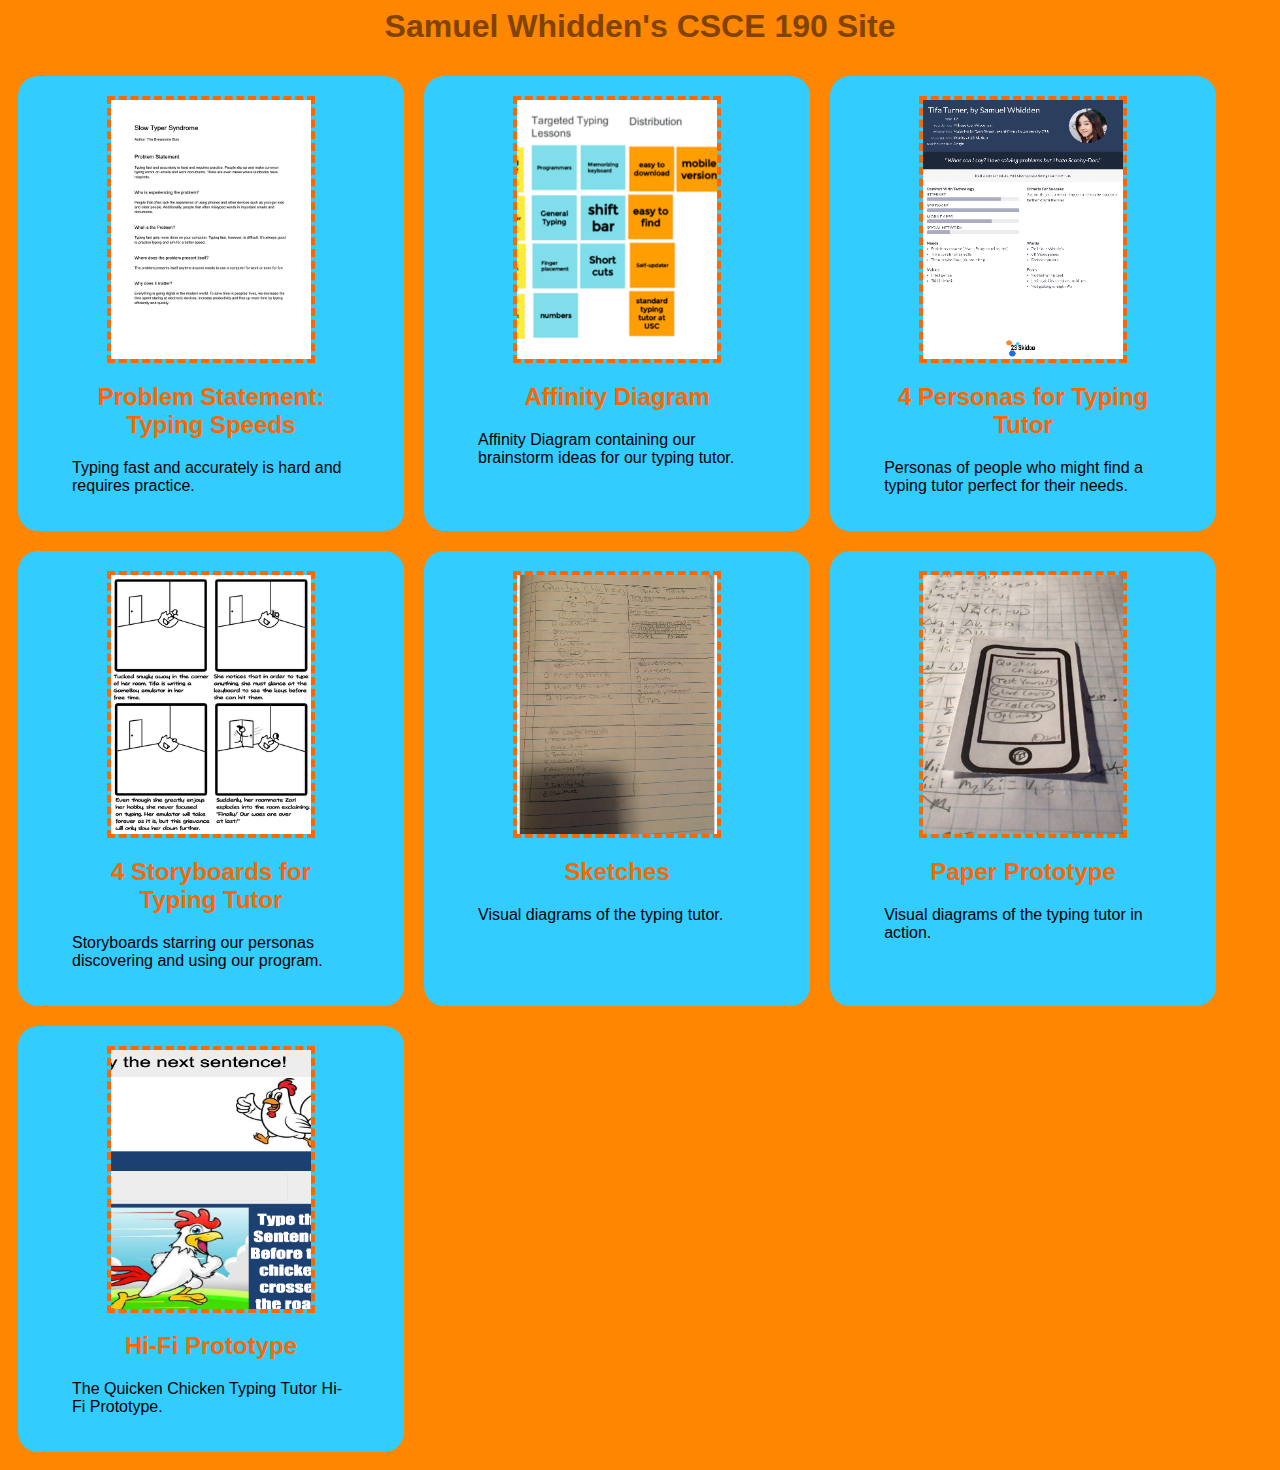
<file: index.html>
<!DOCTYPE HTML5>

<html lang = "en-us">
	<head>
		<title>CSCE 190: Samuel Whidden</title>
		<link rel="stylesheet" href="styles.css">
	</head>

	<body>
		<h1>Samuel Whidden's CSCE 190 Site</h1>
		
		<div class = "assignments">
			<section class = "assignment">
				<a href = "files/problem.pdf"><img src = "images/problem.png"></a>
				
				<section class = "ass-details">
					<a href = "files/problem.pdf"><h2>Problem Statement: Typing Speeds</h2></a>
					<p>Typing fast and accurately is hard and requires practice.</p>
				</section>
			</section>
			
			<section class = "assignment">
				<a href = "files/affinity.pdf"><img src = "images/affinity.png"></a>
				
				<section class = "ass-details">
					<a href = "files/affinity.pdf"><h2>Affinity Diagram</h2></a>
					<p>Affinity Diagram containing our brainstorm ideas for our typing tutor.</p>
				</section>
			</section>
			
			<section class = "assignment">
				<a href = "files/personas.pdf"><img src = "images/persona-tifa.png"></a>
				
				<section class = "ass-details">
					<a href = "files/personas.pdf"><h2>4 Personas for Typing Tutor</h2></a>
					<p>Personas of people who might find a typing tutor perfect for their needs.</p>
				</section>
			</section>
			
			<section class = "assignment">
				<a href = "files/storyboards.pdf"><img src = "images/tifa-storyboard.png"></a>
				
				<section class = "ass-details">
					<a href = "files/storyboards.pdf"><h2>4 Storyboards for Typing Tutor</h2></a>
					<p>Storyboards starring our personas discovering and using our program.</p>
				</section>
			</section>
			
			<section class = "assignment">
				<a href = "files/sketches.pdf"><img src = "images/chicken-sketch.png"></a>
				
				<section class = "ass-details">
					<a href = "files/sketches.pdf"><h2>Sketches</h2></a>
					<p>Visual diagrams of the typing tutor.</p>
				</section>
			</section>
			
			<section class = "assignment">
				<a href = "https://youtu.be/2xQ6-hRsOmY"><img src = "images/paper-prototype.png"></a>
				
				<section class = "ass-details">
					<a href = "https://youtu.be/2xQ6-hRsOmY"><h2>Paper Prototype</h2></a>
					<p>Visual diagrams of the typing tutor in action.</p>
				</section>
			</section>
			
			<section class = "assignment">
				<a href = "files/hi-fi/preview.html"><img src = "images/hi-fi.png"></a>
				
				<section class = "ass-details">
					<a href = "files/hi-fi/preview.html"><h2>Hi-Fi Prototype</h2></a>
					<p>The Quicken Chicken Typing Tutor Hi-Fi Prototype.</p>
				</section>
			</section>
		</div>
	</body>
</html>
</file>
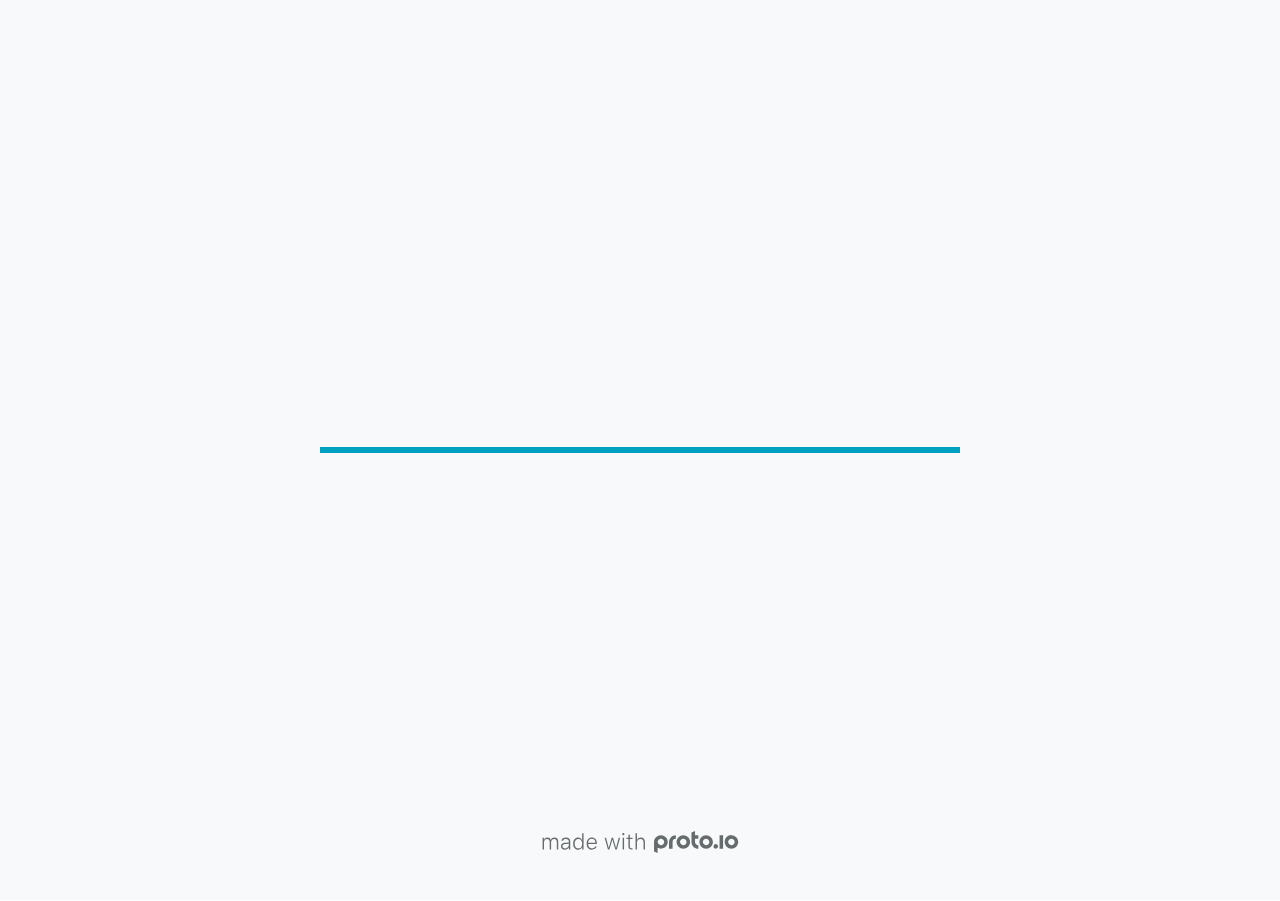
<file: files/hi-fi/src/index.html>
<!DOCTYPE HTML>
	<head>

		<meta charset="utf-8">

		<title>CSCE190 hi-fi prototype - Proto.io</title>

		
			<meta name="HandheldFriendly" content="True">
			<meta name="MobileOptimized" content="1440"> 

			
			
			
			<meta name="viewport" content="minimum-scale=1.00, maximum-scale=1.00, initial-scale=1.00, user-scalable=no, shrink-to-fit=no" />

			

			<meta name="format-detection" content="telephone=no">


			

            
            <link rel="icon" sizes="192x192" href="./src/assets/branding/android-icon-hires.png">
            <link rel="icon" sizes="128x128" href="./src/assets/branding/android-icon.png">

            
            <link href="./src/assets/branding/apple-touch-icon-retina180.png" sizes="180x180" rel="apple-touch-icon">

            
            <link href="./src/assets/branding/apple-touch-icon-retina.png" sizes="114x114" rel="apple-touch-icon">

            
            <link href="./src/assets/branding/apple-touch-icon.png" sizes="57x57" rel="apple-touch-icon">

            
            <link href="./src/assets/branding/startup.png" media="(device-width: 320px)" rel="apple-touch-startup-image">

            
            <link href="./src/assets/branding/startup-retina.png" media="(device-width: 320px) and (device-height: 480px) and (-webkit-device-pixel-ratio: 2)" rel="apple-touch-startup-image">

            
            <link href="./src/assets/branding/startup-568.png" media="(device-width: 320px) and (device-height: 568px) and (-webkit-device-pixel-ratio: 2)" rel="apple-touch-startup-image">

            
            <link href="./src/assets/branding/startup-retina-6.png" media="(device-width: 375px) and (device-height: 667px) and (orientation: portrait) and (-webkit-device-pixel-ratio: 2)" rel="apple-touch-startup-image">

            
            <link href="./src/assets/branding/startup-retina-6plus.png" media="(device-width: 414px) and (device-height: 736px) and (orientation: portrait) and (-webkit-device-pixel-ratio: 3)" rel="apple-touch-startup-image">

            
            <link href="./src/assets/branding/startup-retina-6plus-landscape.png" media="(device-width: 414px) and (device-height: 736px) and (orientation: landscape) and (-webkit-device-pixel-ratio: 3)" rel="apple-touch-startup-image">

            
            <link href="./src/assets/branding/startup-ipad.png" media="(device-width: 768px) and (orientation: portrait)" rel="apple-touch-startup-image">

            
            <link href="./src/assets/branding/startup-ipad-landscape.png" media="(device-width: 768px) and (orientation: landscape)" rel="apple-touch-startup-image">

            
            <link href="./src/assets/branding/startup-ipad-retina.png" media="(device-width: 768px) and (orientation: portrait) and (-webkit-device-pixel-ratio: 2)" rel="apple-touch-startup-image">

            
            <link href="./src/assets/branding/startup-ipad-landscape-retina.png" media="(device-width: 768px) and (orientation: landscape) and (-webkit-device-pixel-ratio: 2)" rel="apple-touch-startup-image">

            
            <link href="./src/assets/branding/startup-ipad-pro.png" media="(device-width: 1024px) and (orientation: portrait) and (-webkit-device-pixel-ratio: 2)" rel="apple-touch-startup-image">

            
            <link href="./src/assets/branding/startup-ipad-pro-landscape.png" media="(device-width: 1024px) and (orientation: landscape) and (-webkit-device-pixel-ratio: 2)" rel="apple-touch-startup-image">

			<meta http-equiv="cleartype" content="on"> 


			 
		    <script type="text/javascript" src="./scripts/plugins/jquery/jquery.js"></script>

			
				<link rel="stylesheet" href="./stylesheets/player-export.css" />
				<script type="text/javascript" src="./scripts/player-export.js"></script>
			

			
			<script type="text/javascript" src="./libraries/common/components.js"></script> 
			<link type="text/css" rel="Stylesheet" href="./libraries/common/components.1.00.css" /> 

			
					<script type="text/javascript" src="./libraries/generic2/components.js"></script> 
					<link type="text/css" rel="Stylesheet" href="./libraries/generic2/components.1.00.css" /> 
				
				<script type="text/javascript" src="./data/data.js"></script> 
			

		<style>
			body { width: 1440px; height: 900px; }
			.landscape, .landscape .prx-page { min-height: 1440px; }
			.portrait, .portrait .prx-page { min-height: 900px; }
		</style>

		<script type="text/javascript">

			prx.ver = '6.7.7.1';
			prx.url.account = 'https://jackfaust.proto.io';
			prx.url.staticassets = 'https://gal.proto.io';
			prx.url.devices = 'https://dteyv52hbg2at.cloudfront.net/devices';
			prx.url.static = 'https://dteyv52hbg2at.cloudfront.net';
			prx.url.siteurl = 'proto.io';
			prx.url.crossmsg = 'https://jackfaust.proto.io';

			prx.nodejsassetsserver = {};
			prx.nodejsassetsserver.host = ".proto.io";
			prx.nodejsassetsserver.subdomainprefix = "https://a3";
			prx.nodejsassetsserver.maxsubdomains = "20";

			prx.device_library = 'generic2';
			prx.devices[prx.device] = {
				name: prx.device
				,defaultOrientation: 'landscape'
				,portrait_applies: 0 //new
				,portrait: [0,0]
				,landscape_applies: 1 //new
				,landscape: [1440,900]
				,allow_orientation_change: 1 //new
				,statusbar_skin: 'default' // new
				,statusbarheightportrait: 0
				,statusbarheightlandscape: 0
				,navigationbar_skin: 'default' //new
				,navigationbarheightportrait: 0
				,navigationbarheightlandscape: 0
				,normalportrait: [0,0]
				,normallandscape: [1440,900]
				,device_s3bucket: '133086fa-e022-48c1-9ac1-c999659222d9'
				,dpr: '1.00'
				,deviceType: "default"
                ,showiPhoneXNotch: false
                ,hasCustomSkinNotch: false
				,appleWatchRoundedCorners: false
				,scrollType: "default"
				,initialscale: 1.00
				,targetdensitydpi: "device-dpi"
			}
			// save a copy of the device in the player state
			prx.currentPlayerStatus.projectDevice = prx.toolbox.clone(prx.devices[prx.device]);
			prx.currentPlayerStatus.targetDevice = {"ISANDROIDTABLET":0,"ISIPOD":0,"ISCHROME":0,"ISIOS":0,"ISMSIE":0,"ISMOZILLA":0,"isAndroid-Pad":0,"ISOPERA":0,"ISWEBKIT":0,"SOSVERSION":{"CBUILDVER":"","CMAJORVER":"","CMINORVER":"","CTEXT":"","IMINORVER":0,"IMAJORVER":0,"IBUILDVER":0},"ISIPAD":0,"ISMOBILE":1,"ISSAFARI":0,"ISIPHONE":0,"ISWINDOWS":0,"ISWINDOWSTOUCH":0,"ISDEVICE":1,"ISANDROID":0,"ISCUSTOM":0};
			prx.releaseChannel = 'stable';

			prx.projectsettings.id = '8d4c97d7-ea1c-4bc7-a82d-a6258822f27f';
			prx.projectsettings.s3b = 'jackfaust-1258729-7ee19bfa-f320-7e90-22cd7e6f7871536f';
			prx.projectsettings.account = 'jackfaust';
			prx.projectsettings.statusbar = '0'; 
			prx.projectsettings.statusbarapplies = '0';
			prx.projectsettings.navigationbar = '0';
			prx.projectsettings.navigationbarapplies = '0';
			prx.projectsettings.initialpageid = -1;
			
			
			prx.projectsettings.flashactions = 1;
			prx.projectsettings.gatrackingcode = '';

			prx.export2html = '1' == true;
			prx.mobPlayer = 0;

			prx.user.country = 'US';

			prx.s3Links = []; 
			var sLinkedAssets = [];
			

			prx.csrf_token = '3FCAA9B25D5F6761A59A4F6EB7AC1D5C6D281083BA4BCF13593A398800D69776';

            

            
                            prx.assetsAccessToken = "eyJ0eXAiOiJKV1QiLCJhbGciOiJIUzI1NiJ9.eyJkIjp7InVpZCI6Ii0xIiwicHJvamVjdF9pZCI6IjhkNGM5N2Q3LWVhMWMtNGJjNy1hODJkLWE2MjU4ODIyZjI3ZiJ9LCJ2IjowLCJleHAiOjE2Mzc4Mjg0NjYsImlhdCI6MTYzNzY0ODQ2Nn0.DIoF4gOLeYss3FEEZ1jD-m_9wlCedqqd7Gsj3TDixx8";

			prx.iniPlayer.iniPreLoad();

		</script>
	</head>

	

			<body class="player device-cursor-web mobile-device-true " " id="mbd" >

				
				<div id="window-wrapper">
					<div id="dragarea"></div>
					<div id="statusbar"></div>
					<div id="underlay" style=""></div>

					<div class="prx-page" data-role="page" id="p-1" data-id="1"></div>
					
								<div class="prx-page" data-role="page" id="p-2" data-id="2"></div>
							
								<div class="prx-page" data-role="page" id="p-3" data-id="3"></div>
							
								<div class="prx-page" data-role="page" id="p-4" data-id="4"></div>
							
								<div class="prx-page" data-role="page" id="p-5" data-id="5"></div>
							
								<div class="prx-page" data-role="page" id="p-6" data-id="6"></div>
							
					<div id="navigationbar"></div>
					<div id="overlay"></div>
					<div id="trash"></div>
					<div id="quick-audios"></div>
				</div>

				 
			<div id="loader-wrapper">
				
				<div class="progress">
					<div class="progress-bar"></div>
				</div>
				<div id="poweredby"></div>
			</div>
			


			</body>
		

</html>
</file>
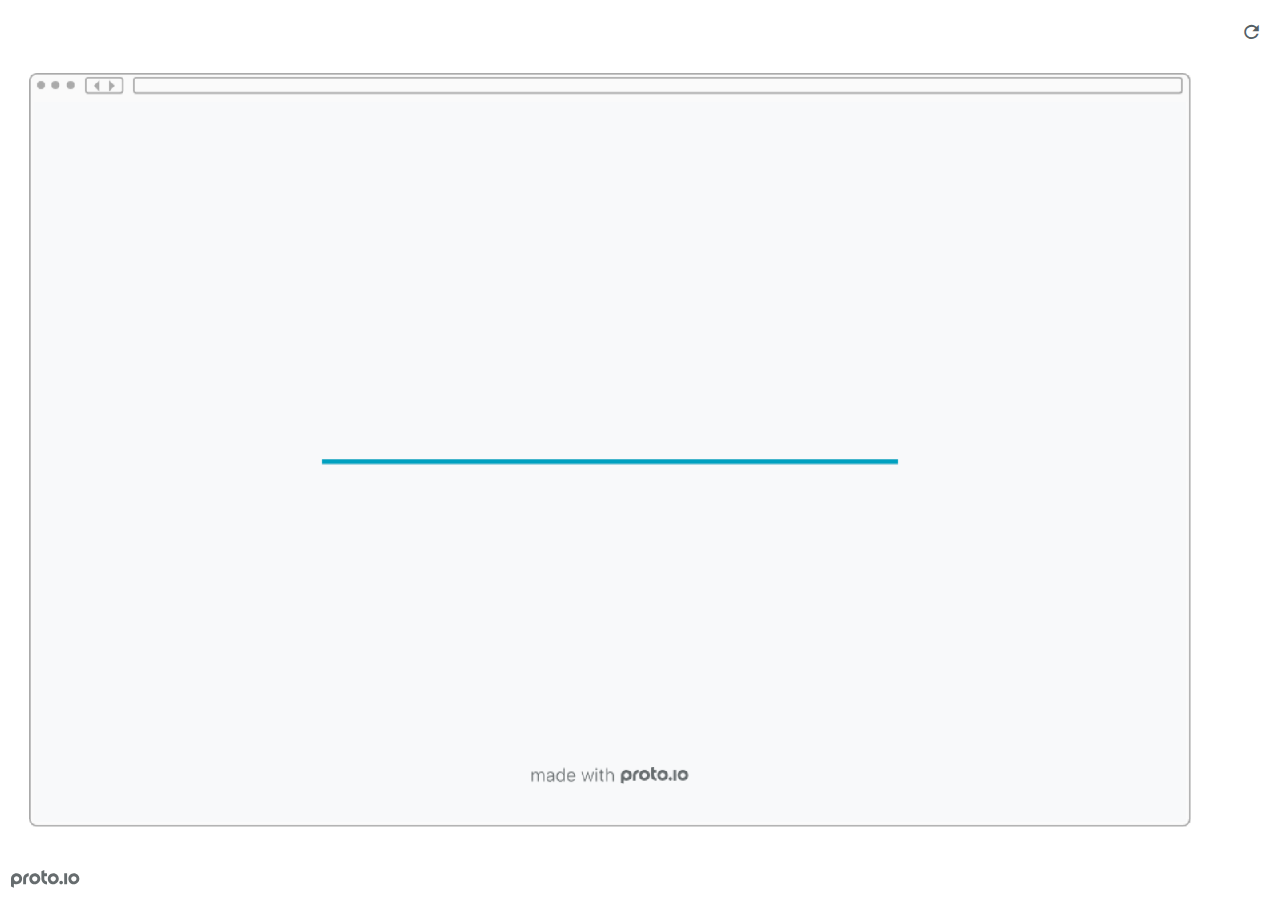
<file: files/hi-fi/preview.html>
<!DOCTYPE HTML>
    <head>
    <meta charset="utf-8">

    <title>CSCE190 hi-fi prototype - Proto.io player</title>

    

			<link type="text/css" rel="stylesheet" href="./src/stylesheets/preview-export-min.css">
			<script type="text/javascript" src="./src/scripts/preview-export-min.js"></script>

		

    <script type="text/javascript">
        var prx = window.prx || {};
        prx.orientation = 'landscape';
        prx.orientations = {};
        prx.orientations.portrait = 0;
        prx.orientations.landscape = 1;
        prx.project = {};
        prx.project.id = '8d4c97d7-ea1c-4bc7-a82d-a6258822f27f';
        prx.project.title = 'CSCE190 hi-fi prototype';
        prx.project.version = 0;
        prx.project.livepreview = 0;
        prx.project.account = "jackfaust";
        prx.activePage = {};
        prx.usercountry = "us";
        
            prx.user = false;
        
        prx.skin = 'web';
        prx.ver = '6.7.7.1';
        //prx.flashactions = 1;
		prx.flashactions = 1; //we are not using the DB value anymore

        prx.nodejsassetsserver = {};
        prx.nodejsassetsserver.host = ".proto.io";
        prx.nodejsassetsserver.subdomainprefix = "https://a3";
        prx.nodejsassetsserver.maxsubdomains = "20";
        prx.account = "jackfaust";
        prx.browserShowScreenshots = 'true';
        prx.url.crossmsg = 'https://jackfaust.proto.io';
        prx.playerUrl = 'https://jackfaust.proto.io/player/';
        prx.fullScreenUrl = 'https://jackfaust.proto.io/player/fullscreen/index.cfm?id=8d4c97d7-ea1c-4bc7-a82d-a6258822f27f';
        prx.spaces = false;
        prx.csrf_token = 'FF3727ACAB25BF4FB139CBEB8D1184273DDE38E6DB130BC191778DA03536C17A';

        prx.bShowPlayerBetaPrompt = false;

        
    </script>

    

</head>


<body style="background-color:#FFFFFF">

    

    <div class="page-sidebar">
        
        <div class="sidebar-action-buttons">

            
                <span class="header-action-button player-icon-reload embed-icon-reload" id="refresh-preview">
                    <span class="tooltip">Refresh preview</span>
                </span>
                

            <div class="header-action-button player-icon-enter-fullscreen-mode-icon" id="go-fullscreen">
                <span class="tooltip">Go full screen</span>
            </div>
        </div>

    </div>

    <div id="maincontent" class="landscape">

        <div id="shortcut-pressed-outer">
            <div id="shortcut-pressed"></div>
        </div>
        

			<div class="frame_generic">
				
				<div class="body_generic skin_web skin-wrapper skin-os-web skin-device-phone skin-model- skin-size-1 skin-color-white skin-orientation-landscape skin-dimensions-1440-900">

					<div class="buttons top"></div>
					<div class="detail-top"></div>
					<div class="web-search"></div>
					<div class="buttons left"></div>

					<div class="body_generic_inner">
						
						<iframe id="pio-playerframe" src="./src/index.html" scrolling="NO" style="width: 1440px; height: 900px;" webkitAllowFullScreen mozallowfullscreen allowFullScreen allowvr allow="autoplay"></iframe>
						
                                <script type="text/javascript">
                                    // remove parameter from address bar immediately if no changes
                                    let url = new URL(window.location.href);
                                    url.searchParams.delete('hc');
									url.searchParams.delete('ap');
                                    window.history.replaceState({}, document.title, url.toString());
                                </script>
                            
					</div>

					<div class="buttons right"></div>
					<div class="detail-bottom"></div>
				</div>
				
			</div>
		
    </div>

    

    
            <div id="branding"></div>
        
</body>


<script type="text/javascript">
    
</script>
</html>
</file>
<file: styles.css>
body
{
	background: #FE8600;
	font-family: Arial, Helvetica, sans-serif;
}

.assignments
{
	display: flex;
	flex-wrap: wrap;
}

.assignment
{
	width: 22%;
	background: #33CCFF;
	margin: 10px;
	padding: 20px 54px;
	border-radius: 20px;
}

.assignment img
{
	width: 200px;
	margin: auto;
	border: 4px dashed;
	display: block;
}

h1
{
	color: #804400;
	text-align: center;
}

h2
{
	text-align: center;
}

a
{
	text-decoration: none;
	color: #FE6600;
}

a:hover
{
	color: #993300;
}
</file>
<file: files/hi-fi/src/stylesheets/player-export.css>
/*!
 * 
 *                                                                       
 *                              ::;;;;                                   
 *    ::,,,,::    ::,,  ,,,,::::::11ii::,,::,,,,::      ::::,,::,,,,::   
 *  ,,111111ii,,::1111::111111ii::111111::111111ii,,    ii11,,ii111111,, 
 *  11ii::;;11;;ii11::iiii::;;11;;11ii::ii11::::11ii    ii11;;11;;::ii11 
 *  11;;  ::11ii11;;::11ii  ::11ii11ii,,iiii..  iiii    ii11;;11::  ;;11 
 *  1111;;ii11;;11;;,,ii11::ii11;;ii11;;;;11;;;;11;;;;;;ii11::11ii;;11ii 
 *  11111111;;::11;;  ::ii1111;;  ::ii11::ii1111ii::11ii;;11,,;;1111ii:: 
 *  11;;,,::  ,,::,,      ::,,        ::::  ::::    ,,,,::::    ::,,     
 *  ;;;;                                                                 
 *                                                                       
 *  Build: 11/17/2021, 4:19:06 PM
 */

/*!
 * Waves v0.5.5
 * http://fian.my.id/Waves
 *
 * Copyright 2014 Alfiana E. Sibuea and other contributors
 * Released under the MIT license
 * https://github.com/fians/Waves/blob/master/LICENSE
 */.mask-inner{position:relative;background-size:100% 100%;background-repeat:no-repeat}.mask-inner .mask-inner{transform:none!important}.mask-border .mborder,.mask-filter{height:100%;width:100%}.mask-border .mborder{border:1px solid hsla(0,0%,100%,.8);position:absolute;pointer-events:none}.mask-border .area-border{border:1px solid #00a1c0;left:0;top:0;position:absolute;transform-origin:0 0;box-sizing:border-box}.mask-border .mask-radius{width:100%;height:100%;overflow:hidden;position:absolute}.mask-border .mask-radius .mask-radius-border{position:relative;width:100%;height:100%;border:1px solid hsla(0,0%,100%,.8)}.mask-border.hide-handles .prx-resizable-handle{opacity:0;pointer-events:none!important}.mask-border.hide-handles .area-border{border:1px dashed #b4bcbf}.mask-wrapper{overflow:hidden;height:100%;pointer-events:none}.mask-wrapper.borderPos-inside{box-sizing:border-box}.mask-wrapper.borderPos-outside{width:100%;height:100%}.mask-wrapper.borderPos-outside .mask-inner{box-sizing:content-box}.mask-edit-mode-handles{pointer-events:none}.mask-edit-mode-handles.hide-handles .prx-resizable-handle,.mask-edit-mode-handles.hide-handles .prx-rotate-handle{opacity:0;pointer-events:none!important}.mask-edit-mode-handles.hide-handles .xborder{border-color:#b4bcbf!important}abbr,address,article,aside,audio,b,blockquote,body,caption,cite,code,dd,del,dfn,div,dl,dt,em,fieldset,figure,footer,form,h1,h2,h3,h4,h5,h6,header,hgroup,html,i,iframe,img,ins,kbd,label,legend,li,mark,menu,nav,object,ol,p,pre,q,samp,section,small,span,strong,sub,sup,table,tbody,td,tfoot,th,thead,time,tr,ul,var,video{margin:0;padding:0;border:0;outline:0;font-size:100%;background:transparent}article,aside,details,figcaption,figure,footer,header,hgroup,nav,section{display:block}audio,canvas,video{display:inline-block;*display:inline;*zoom:1}[hidden],audio:not([controls]){display:none}html{font-size:100%;-webkit-text-size-adjust:100%;-ms-text-size-adjust:100%}body{margin:0;font-size:13px}body,button,input,select,textarea{font-family:sans-serif;color:#222}a{color:#00e}a:visited{color:#551a8b}a:hover{color:#06e}a:focus{outline:thin dotted}a:active,a:hover{outline:0}abbr[title]{border-bottom:1px dotted}b,strong{font-weight:700}blockquote{margin:1em 40px}dfn{font-style:italic}hr{display:block;height:1px;border:0;border-top:1px solid #ccc;margin:1em 0;padding:0}ins{background:#ff9;text-decoration:none}ins,mark{color:#000}mark{background:#ff0;font-style:italic;font-weight:700}code,kbd,pre,samp{font-family:monospace,serif;_font-family:courier new,monospace;font-size:1em}pre{white-space:pre;white-space:pre-wrap;word-wrap:break-word}q{quotes:none}q:after,q:before{content:"";content:none}small{font-size:85%}sub,sup{font-size:75%;line-height:0;position:relative;vertical-align:baseline}sup{top:-.5em}sub{bottom:-.25em}ol,ul{margin:1em 0;padding:0 0 0 40px}dd{margin:0 0 0 40px}nav ol,nav ul{list-style:none;list-style-image:none;margin:0;padding:0}img{border:0;-ms-interpolation-mode:bicubic}svg:not(:root){overflow:hidden}figure,form{margin:0}fieldset{margin:0}fieldset,legend{border:0;padding:0}legend{*margin-left:-7px}button,input,select,textarea{font-size:100%;margin:0;vertical-align:baseline;*vertical-align:middle}button,input{line-height:normal;*overflow:visible}table button,table input{*overflow:auto}[role=button],button,input[type=button],input[type=reset],input[type=submit]{-webkit-appearance:button}input[type=checkbox],input[type=radio]{box-sizing:border-box;padding:0}input[type=search]{-webkit-appearance:textfield;-moz-box-sizing:content-box;-webkit-box-sizing:content-box;box-sizing:content-box}input[type=search]::-webkit-search-decoration{-webkit-appearance:none}button::-moz-focus-inner{border:0;padding:0}textarea{overflow:auto;vertical-align:top;resize:vertical}input:invalid,textarea:invalid{background-color:#f0dddd}table{border-collapse:collapse;border-spacing:0}td{vertical-align:top}.nocallout{-webkit-touch-callout:none}textarea[contenteditable]{-webkit-appearance:none}.gifhidden{position:absolute;left:-100%}.ir{display:block;border:0;text-indent:-999em;overflow:hidden;background-color:transparent;background-repeat:no-repeat;text-align:left;direction:ltr}.ir br{display:none}.hidden{display:none!important;visibility:hidden}.visuallyhidden{border:0;clip:rect(0 0 0 0);height:1px;margin:-1px;overflow:hidden;padding:0;position:absolute;width:1px}.visuallyhidden.focusable:active,.visuallyhidden.focusable:focus{clip:auto;height:auto;margin:0;overflow:visible;position:static;width:auto}.invisible{visibility:hidden}.clearfix:after,.clearfix:before{content:"";display:table}.clearfix:after{clear:both}.clearfix{*zoom:1}@media print{*{background:transparent!important;color:#000!important;text-shadow:none!important;filter:none!important;-ms-filter:none!important}a,a:visited{text-decoration:underline}a[href]:after{content:" (" attr(href) ")"}abbr[title]:after{content:" (" attr(title) ")"}.ir a:after,a[href^="#"]:after,a[href^="javascript:"]:after{content:""}blockquote,pre{border:1px solid #999;page-break-inside:avoid}thead{display:table-header-group}img,tr{page-break-inside:avoid}img{max-width:100%!important}@page{margin:.5cm}h2,h3,p{orphans:3;widows:3}h2,h3{page-break-after:avoid}}#eval-iframe{display:none}body{-webkit-appearance:none;-webkit-box-flex:1;-webkit-touch-callout:none;-webkit-tap-highlight-color:rgba(0,0,0,0)}*{-webkit-user-select:none;-khtml-user-select:none;-moz-user-select:-moz-none;-o-user-select:none;user-select:none}input,textarea{-webkit-user-select:text;-khtml-user-select:text;-moz-user-select:text;-o-user-select:text;user-select:text}#dragarea{font-family:Helvetica,Arial,sans-serif;text-align:left}.text{height:95%;overflow:auto}.wrap{overflow:hidden}.pos,.spos{position:absolute}.action-highlight{position:absolute;top:0;left:0;height:100%;width:100%;background:rgba(255,255,0,.5);background:rgba(64,208,255,.3);opacity:0;pointer-events:none;-webkit-transition:opacity .2s ease-in;transition:opacity .2s ease-in;border:2px solid #40c8f4;padding:3px;box-sizing:border-box}.action-highlight-simple-visible,.action-highlight-visible{opacity:1}#appModeNote{background-color:#333;border-top:5px solid #000;bottom:0;color:#f0f0f0;display:none;font-family:helvetica;left:0;padding:10px 0;position:fixed;text-align:center;width:100%}#appModeNote em{display:block;font-size:20px;font-weight:700;line-height:26px}#appModeNote span{display:block;font-size:14px;line-height:20px}.hidden{display:none}.prx-page.loadedFrom{display:block}.prx-page.loadedTo{z-index:999999}.prx-page.loadedTo-1{z-index:10000000}.prx-page.loadedTo-2{z-index:10000001}.prx-page.loadedTo-3{z-index:10000002}.prx-page.loadedTo-4{z-index:10000003}.prx-page.loadedTo-5{z-index:10000004}.prx-page.loadedTo-6{z-index:10000005}.prx-page.loadedTo-7{z-index:10000006}.prx-page.loadedTo-8{z-index:10000007}.prx-page.loadedTo-9{z-index:10000008}.prx-page.loadedTo-10{z-index:10000009}.prx-page.loadedTo-11{z-index:10000010}.prx-page.loadedTo-12{z-index:10000011}.prx-page.loadedTo-13{z-index:10000012}.prx-page.loadedTo-14{z-index:10000013}.prx-page.loadedTo-15{z-index:10000014}.prx-page.loadedTo-16{z-index:10000015}.prx-page.loadedTo-17{z-index:10000016}.prx-page.loadedTo-18{z-index:10000017}.prx-page.loadedTo-19{z-index:10000018}.prx-page.loadedTo-20{z-index:10000019}.prx-page.loadedTo-21{z-index:10000020}.prx-page.loadedTo-22{z-index:10000021}.prx-page.loadedTo-23{z-index:10000022}.prx-page.loadedTo-24{z-index:10000023}.prx-page.loadedTo-25{z-index:10000024}.prx-page.loadedTo-26{z-index:10000025}.prx-page.loadedTo-27{z-index:10000026}.prx-page.loadedTo-28{z-index:10000027}.prx-page.loadedTo-29{z-index:10000028}.prx-page.loadedTo-30{z-index:10000029}#navigationbar,#statusbar{background:transparent 0 0;display:block;width:100%;border:0;top:0;position:fixed;z-index:1}#loader-wrapper{background:#f8f9fa;height:100%;left:0;position:fixed;top:0;width:100%;z-index:99999;font-size:11px}#loader-wrapper .progress{position:absolute;top:50%;left:50%;transform:translate(-50%,-50%);-ms-transform:translate(-50%,-50%);-webkit-transform:translate(-50%,-50%);width:50%;height:4px;background-color:#ddd}#loader-wrapper .progress-bar{position:relative;width:0;height:4px;-webkit-transition:.4s linear;-moz-transition:.4s linear;-o-transition:.4s linear;transition:.4s linear;-webkit-transition-property:width,background-color;-moz-transition-property:width,background-color;-o-transition-property:width,background-color;transition-property:width,background-color}#loader-wrapper .progress-bar:before,.progress-bar:after{content:"";position:absolute;top:0;left:0;right:0}#loader-wrapper .progress-bar:before{bottom:0;background-color:#ddd}#loader-wrapper .progress-bar:after{z-index:2;bottom:0;background:#00a1c0}#loader-wrapper #app-icon{position:absolute;top:50%;left:50%;transform:translate(-50%,-150%);-ms-transform:translate(-50%,-150%);-webkit-transform:translate(-50%,-150%);width:114px;height:114px}#loader-wrapper #poweredby{position:absolute;bottom:5%;left:50%;transform:translate(-50%);-ms-transform:translate(-50%);-webkit-transform:translate(-50%);width:100%;height:16px;background-image:url(/images/player/player-logo.svg);background-repeat:no-repeat;background-position:top;background-size:auto 200%;z-index:99999}body{-moz-transition:opacity .3s linear;-o-transition:opacity .3s linear;-webkit-transition:opacity .3s linear;transition:opacity .3s linear}.reloading{background:#fff!important;opacity:0}@media (min-width:481px) and (max-width:1079px){#loader-wrapper .progress,#loader-wrapper .progress-bar{height:4px}}@media (min-width:1080px){#loader-wrapper #poweredby{height:24px}#loader-wrapper .progress,#loader-wrapper .progress-bar{height:6px}}@media (width:1280px) and (height:768px){#loader-wrapper .progress,#loader-wrapper .progress-bar{height:2px}}.pointer-events-none{pointer-events:none!important}body .prx-page{-webkit-trans1form:translate3d(0,0,0)}.prx-page .type-symbol .box{-w1ebkit-transform:translateZ(0)}html{background:transparent}body{background:#fff;overflow:hidden}body.mobile-device-true *{-webkit-text-size-adjust:100%}body.mobile-device-false *{-webkit-text-size-adjust:initial}#window-wrapper{width:100%;height:100%;overflow:hidden;position:relative}#dragarea{background:transparent;display:none}#overlay,#quick-audios,#trash,#underlay{position:absolute;top:0;left:0}#quick-audios,#trash{display:none}.visible{display:block!important}.iScrollHorizontalScrollbar,.iScrollVerticalScrollbar{z-index:auto!important}.overlay{position:fixed;left:0;right:0;bottom:0;top:0}.ui-mobile-viewport-transitioning,.ui-mobile-viewport-transitioning .prx-page{o1verflow:visible!important}.box[style*="z-index:0;"],.box[style*="z-index: 0;"]{z-index:auto!important}.box[data-mpoverlay="1"]{pos1ition:fixed}#temp-for-external-link{display:none}#dragarea,html{background:transparent!important}.hide{display:none!important}*{outline:none}.ghost-component,.ghost-component *,.ghost-component .box *{pointer-events:none!important}#statusbar{position:fixed!important}.prx-page{position:absolute;display:none}.prx-page.prx-page-active,.prx-page[class*=prx-page-transitioning-]{display:block}.prx-page[class*=prx-page-transitioning-]{overflow:hidden}.prx-page.prx-page-transitioning-overlay-in-source,.prx-page.prx-page-transitioning-overlay-out-target{overflow:visible}.prx-page.prx-page-below{z-index:10}.prx-page.prx-page-above{z-index:20}#overlay{z-index:30}.prx-page.prx-page-transition-flip,.prx-page.prx-page-transition-turn{-webkit-backface-visibility:hidden;-moz-backface-visibility:hidden;backface-visibility:hidden}.prx-page.prx-page-transition-turn{-webkit-transform:translateZ(0);-moz-transform:translateZ(0);-webkit-transform-origin:0 center;-moz-transform-origin:0 center;transform-origin:0 center;transform:translateZ(0)}.prx-page.prx-page-transition-flow:not(.prx-page-transition-flow-overlay),.prx-page.prx-page-transition-overlay-top{box-shadow:0 0 20px rgba(0,0,0,.4)}.prx-page-above.prx-page-transition-notificationInWatchOS{transition:background-color .45s ease-out}.prx-page-above.prx-page-transition-notificationInWatchOS.prx-page-transition-notificationInWatchOS-notification-in{background-color:transparent!important;transition:background-color 0s ease-out}.device-cursor-touch,.device-cursor-touch *{cursor:url(/images/player/touch-cursor-64.png) 32 32,default!important;cursor:-webkit-image-set(url("/images/player/touch-cursor-64.png") 1x,url("/images/player/touch-cursor-64@2x.png") 2x) 32 32,default!important}.device-cursor-web,.device-cursor-web *{cursor:default}.device-cursor-web .delayedtap,.device-cursor-web .delayedtap *,.device-cursor-web .interaction-click,.device-cursor-web .interaction-click *,.device-cursor-web .interaction-tap,.device-cursor-web .interaction-tap *,.device-cursor-web .release,.device-cursor-web .release *,.device-cursor-web .touch,.device-cursor-web .touch *{cursor:pointer;cursor:hand}.device-cursor-web [data-component-type=text]{cursor:default}.device-cursor-web .move,.device-cursor-web .move *{cursor:move}.device-cursor-web input,.device-cursor-web textarea{cursor:text}.do-chrome-fix #window-wrapper{-webkit-perspective:1}.do-chrome-fix .pos{-webkit-backface-visibility:hidden;-webkit-transform:translateZ(0)}.do-chrome-fix *{-w1ebkit-transform:translateZ(0) scale(1) scaleX(1) skew(0deg,0deg) skewX(0deg) skewY(0deg) rotateX(0deg) rotateY(0deg) rotate(0deg)}.do-chrome-fix.dont-do-chrome-fix #window-wrapper{-webkit-perspective:none}.do-chrome-fix.dont-do-chrome-fix .pos{-webkit-backface-visibility:visible;-webkit-transform:none}.prx-page-transitioning:not(.prx-page-transitioning-overlay-in-source):not(.loadedFrom) [data-mpoverlay="1"]{display:none}#fps{position:fixed;z-index:9999;font-size:18px;top:20px;left:20px;background:rgba(0,0,0,.8);border-radius:6px;color:#fff;padding:3px 10px}#fps,.cbutton{pointer-events:none}.cbutton{position:absolute;display:inline-block;padding:0;border:none;background:none;color:#286aab;font-size:1.4em;overflow:visible;-webkit-transition:color .7s;transition:color .7s;-webkit-tap-highlight-color:rgba(0,0,0,0)}.cbutton.cbutton--click,.cbutton:focus{outline:none;color:#3c8ddc}.cbutton:after{position:absolute;width:100%;height:100%;border-radius:50%;content:"";opacity:0;pointer-events:none}.cbutton--effect-jelena:after{border:3px solid hsla(0,0%,82.7%,.7)}.cbutton--effect-jelena.cbutton--click:after{-webkit-animation:anim-effect-jelena .3s ease-out forwards;animation:anim-effect-jelena .3s ease-out forwards}@-webkit-keyframes anim-effect-jelena{0%{opacity:1;-webkit-transform:scale3d(.6,.6,1);transform:scale3d(.6,.6,1)}to{opacity:0;-webkit-transform:scale3d(1.2,1.2,1);transform:scale3d(1.2,1.2,1)}}@keyframes anim-effect-jelena{0%{opacity:1;-webkit-transform:scale3d(.5,.5,1);transform:scale3d(.5,.5,1)}to{opacity:0;-webkit-transform:scale3d(1.2,1.2,1);transform:scale3d(1.2,1.2,1)}}.cbutton--effect-sanja:after{background:hsla(0,0%,75.3%,.3)}.cbutton--effect-sanja.cbutton--click:after{-webkit-animation:anim-effect-sanja 1s ease-out forwards;animation:anim-effect-sanja 1s ease-out forwards}@-webkit-keyframes anim-effect-sanja{0%{opacity:1;-webkit-transform:scale3d(.5,.5,1);transform:scale3d(.5,.5,1)}25%{opacity:1;-webkit-transform:scaleX(1);transform:scaleX(1)}to{opacity:0;-webkit-transform:scaleX(1);transform:scaleX(1)}}@keyframes anim-effect-sanja{0%{opacity:1;-webkit-transform:scale3d(.5,.5,1);transform:scale3d(.5,.5,1)}25%{opacity:1;-webkit-transform:scaleX(1);transform:scaleX(1)}to{opacity:0;-webkit-transform:scaleX(1);transform:scaleX(1)}}#log{position:fixed;z-index:9999;font-size:24px;top:20px;right:20px;pointer-events:none}.watchOSscrollbars .iScrollVerticalScrollbar{position:fixed!important;width:12px!important;background-color:hsla(0,0%,100%,.3)!important;border-radius:8px!important;z-index:99999!important}.watchOSscrollbars .iScrollIndicator{background:#fff!important;border-radius:8px!important;left:2px!important;width:8px!important}.applewatch-rounded-corners{-webkit-clip-path:inset(0 0 0 0 round 63px);clip-path:inset(0 0 0 0 round 63px)}.group-action-prediv{position:absolute}.player .type-symbol.type-symbol-transparent .group-action-prediv{pointer-events:auto}.initialise-hidden-container{display:block!important;visibility:hidden!important}.a-enter-vr{height:0!important}.fullscreen-vr .prx-page{transform:none!important;position:fixed!important}

/*!
 * Waves v0.5.5
 * http://fian.my.id/Waves
 *
 * Copyright 2014 Alfiana E. Sibuea and other contributors
 * Released under the MIT license
 * https://github.com/fians/Waves/blob/master/LICENSE
 */.waves-effect{position:relative;overflow:hidden}.waves-effect.box{position:absolute}.waves-effect .waves-ripple{position:absolute;border-radius:50%;width:100px;height:100px;margin-top:-50px;margin-left:-50px;opacity:0;background-color:rgba(0,0,0,.2);pointer-events:none}.waves-effect.waves-light .waves-ripple{background-color:hsla(0,0%,100%,.4)}.waves-button,.waves-circle{-webkit-mask-image:-webkit-radial-gradient(circle,#fff 100%,#000 0);mask-image:radial-gradient(circle,#fff 100%,#000 0)}.waves-button,.waves-button-input,.waves-button:hover,.waves-button:link,.waves-button:visited{white-space:nowrap;vertical-align:middle;cursor:pointer;border:none;outline:none;color:inherit;background-color:transparent;font-size:14px;text-align:center;text-decoration:none;z-index:1}.waves-button{padding:10px 15px;border-radius:2px}.waves-button-input{margin:0;padding:10px 15px}.waves-input-wrapper{border-radius:2px;vertical-align:bottom}.waves-input-wrapper.waves-button{padding:0}.waves-input-wrapper .waves-button-input{position:relative;top:0;left:0;z-index:1}.waves-block{display:block}a.waves-effect .waves-ripple{z-index:-1}#loader-wrapper #poweredby{background-image:url(../images/player/player-logo.svg)!important}.device-cursor-touch,.device-cursor-touch *{cursor:url(../images/player/touch-cursor-64.png) 32 32,default!important;cursor:-webkit-image-set(url("../images/player/touch-cursor-64.png") 1x,url("../images/player/touch-cursor-64@2x.png") 2x) 32 32,default!important}
</file>
<file: files/hi-fi/src/libraries/common/components.1.00.css>
.type-shapes .shape-wrapper{width:100%;height:100%;-moz-box-sizing:border-box;-webkit-box-sizing:border-box;box-sizing:border-box;background-clip:content-box}.type-shapes .shapes-text-container{position:absolute;top:0;left:0;right:0;display:table;width:100%;height:100%;text-align:center}.type-shapes .shapes-text-container>span{display:table-cell;vertical-align:middle}.type-shapes svg{overflow:visible}.player .type-symbol{overflow:hidden}.player .type-symbol.symbol-scroll{-webkit-perspective:1000}.player .type-symbol.type-symbol-transparent{pointer-events:none !important}.player .type-symbol.type-symbol-transparent .box{pointer-events:auto}.type-symbol.fullscreen{transform:none !important;width:100vw !important;height:100vh !important}.type-symbol>.type-symbol-hover-message,.type-symbol.ui-draggable-dragging:hover>.type-symbol-hover-message,.type-symbol.prx-resizable-resizing:hover>.type-symbol-hover-message{display:none;position:absolute;color:#fff;font-family:Helvetica, Arial, sans-serif !important;background:rgba(0,0,0,0.7);top:50%;left:50%;text-align:center;position:absolute;pointer-events:none;width:70px;height:30px;line-height:15px;font-size:10px !important;border-radius:3px;margin:-20px 0 0 -40px;padding:5px}.type-symbol:hover>.type-symbol-hover-message{display:block}.type-vrsymbol.fullscreen{transform:none !important;width:100vw !important;height:100vh !important}.type-vrsymbol.fullscreen canvas{width:100vw !important;height:100vh !important}.type-vrsymbol>.type-vrsymbol-hover-message,.type-vrsymbol.ui-draggable-dragging:hover>.type-vrsymbol-hover-message,.type-vrsymbol.prx-resizable-resizing:hover>.type-vrsymbol-hover-message{display:none;position:absolute;color:#fff;font-family:Helvetica, Arial, sans-serif !important;background:rgba(0,0,0,0.7);top:50%;left:50%;text-align:center;position:absolute;pointer-events:none;width:70px;height:30px;line-height:15px;font-size:10px !important;border-radius:3px;margin:-20px 0 0 -40px;padding:5px}.type-vrsymbol:hover>.type-vrsymbol-hover-message{display:block}.type-text.v2-text .text-contents{o1verflow:hidden;width:100%;height:100%}.type-text.v2-text.box [data-editableProperty]{word-wrap:break-word !important}.type-text .autoresize{white-space:nowrap}.player .type-text .autoResize-true{white-space:nowrap}.type-richtext p{margin:0;line-height:normal}.type-rectangle .inner-rec{position:absolute;width:100%;height:100%;-moz-box-sizing:border-box;-webkit-box-sizing:border-box;box-sizing:border-box;background-clip:content-box}.type-rectangle .shapes-image-background{top:0;left:0;width:100%;height:100%;position:absolute;background-position:center;background-repeat:no-repeat}.type-rectangle[data-shape-type="oval"] .shapes-image-background{border-radius:50%}.type-rectangle .shapes-text-container{display:table;width:100%;height:100%;text-align:center}.type-rectangle .shapes-text-container>span{display:table-cell;vertical-align:middle}.type-horizontalline .inner{width:100%;height:0}.type-verticalline .inner{width:0;height:100%}.type-actionarea .inner-rec{width:100%;height:100%}.type-actionarea .inner-rec div{width:100%;height:100%;background:#40C8F4;opacity:0.4;-moz-box-sizing:border-box;-webkit-box-sizing:border-box;box-sizing:border-box}.type-actionarea .inner-rec div:before{content:" ";display:block;position:absolute;top:50%;left:50%;width:24px;height:24px;margin:-12px 0 0 -12px}.player .type-actionarea .inner-rec div{background:transparent}.player .type-actionarea .inner-rec div:before{background-image:none}.type-image,.type-image .type-image-wrapper{background:0 0 repeat;background-size:100% 100%;width:100%;height:100%;background-clip:content-box}.type-image .type-image-wrapper.type-image-svg{background:center center no-repeat;background-size:contain}.type-image .type-image-wrapper img{display:none}.player .type-image .type-image-wrapper.gif img{display:block !important;width:1px;height:1px;opacity:0.1}.type-image.type-image-repeater,.type-image.type-image-repeater .type-image-wrapper{background-size:auto}.type-image .image-inner{width:100%;height:100%}.type-image .image-inner.borderPos-inside .type-image-wrapper{box-sizing:border-box;background-origin:border-box}.type-image .image-inner.borderPos-outside{display:-webkit-box;display:-moz-box;display:-ms-flexbox;display:-webkit-flex;display:flex;-moz-flex-flow:row;-ms-flex-flow:row;-webkit-flex-flow:row;flex-flow:row;-moz-box-orient:horizontal;-ms-box-orient:horizontal;-webkit-box-orient:horizontal;box-orient:horizontal;-ms-align-items:center;-webkit-align-items:center;align-items:center;-ms-box-align:center;-webkit-box-align:center;box-align:center;-ms-flex-align:center;-webkit-flex-align:center;flex-align:center;-ms-justify-content:center;-webkit-justify-content:center;justify-content:center;-ms-box-pack:center;-webkit-box-pack:center;box-pack:center;-ms-flex-pack:center;-webkit-flex-pack:center;flex-pack:center}.type-image .image-inner.borderPos-outside .type-image-wrapper{-ms-flex-shrink:0;-webkit-flex-shrink:0;flex-shrink:0;box-sizing:content-box}.type-image>.type-image-hover-message,.type-image.ui-draggable-dragging:hover>.type-image-hover-message,.type-image.prx-resizable-resizing:hover>.type-image-hover-message{display:none;position:absolute;color:#fff;font-family:Helvetica, Arial, sans-serif !important;background:rgba(0,0,0,0.7);top:50%;left:50%;text-align:center;position:absolute;pointer-events:none;width:70px;height:30px;line-height:15px;font-size:10px !important;border-radius:3px;margin:-20px 0 0 -40px;padding:5px}.type-image:hover>.type-image-hover-message{display:block}.type-placeholder .bg{position:absolute;width:100%;height:100%;-moz-box-sizing:border-box;-webkit-box-sizing:border-box;box-sizing:border-box}.type-placeholder .diagonal{border:0px solid transparent;position:absolute;-moz-box-sizing:border-box;-webkit-box-sizing:border-box;box-sizing:border-box}.type-placeholder .diagonal1{-moz-transform-origin:0 0;-webkit-transform-origin:0 0;-o-transform-origin:0 0;transform-origin:0 0}.type-placeholder .diagonal2{-moz-transform-origin:right top;-webkit-transform-origin:right top;-o-transform-origin:right top;transform-origin:right top}.type-placeholder .contents{width:100%;height:100%;display:-webkit-box;display:-moz-box;display:-ms-flexbox;display:-webkit-flex;display:flex;-ms-justify-content:center;-webkit-justify-content:center;justify-content:center;-ms-box-pack:center;-webkit-box-pack:center;box-pack:center;-ms-flex-pack:center;-webkit-flex-pack:center;flex-pack:center;-ms-align-items:center;-webkit-align-items:center;align-items:center;-ms-box-align:center;-webkit-box-align:center;box-align:center;-ms-flex-align:center;-webkit-flex-align:center;flex-align:center}.type-placeholder .contents>span{display:inline-block}.type-placeholder .contents span[data-editableproperty]:empty{padding:0}.type-webview .webview-scroll-wrapper{width:100%;height:100%;-webkit-overflow-scrolling:touch;overflow:auto}.type-webview iframe{width:100%;height:100%;border:none}.type-html iframe{width:100%;height:100%;overflow:hidden;border:none}.type-animationtarget{position:relative}.type-animationtarget.type-animatiotarget-fixed-positioning{position:absolute}.type-animationtarget .animationtarget-circle{-moz-box-sizing:border-box;-webkit-box-sizing:border-box;box-sizing:border-box;width:0;height:0;position:absolute;top:0;left:0;border-radius:50%;display:none}.type-animationtarget .animationtarget-vertical{position:absolute;top:0}.type-animationtarget .animationtarget-horizontal{position:absolute;top:0%;left:0}.player .type-animationtarget{opacity:0 !important;pointer-events:none !important}.type-bannerad .bannerad-outer{display:table;height:100%;width:100%}.type-bannerad .bannerad-inner{display:table-cell;position:relative;text-align:center;vertical-align:middle;width:100%;background-size:100% 100%}.type-tooltip .tooltip-content-wrapper{width:100%;height:100%;position:relative}.type-tooltip .tooltip-content-wrapper .tooltip-outer{position:absolute;overflow:hidden}.type-tooltip .tooltip-content-wrapper .tooltip{position:absolute;-moz-transform:rotate(45deg);-webkit-transform:rotate(45deg);transform:rotate(45deg);filter:progid:DXImageTransform.Microsoft.Matrix(sizingMethod='auto expand', M11=0.7071067811865476, M12=-0.7071067811865475, M21=0.7071067811865475, M22=0.7071067811865476);-ms-filter:"progid:DXImageTransform.Microsoft.Matrix(SizingMethod='auto expand', M11=0.7071067811865476, M12=-0.7071067811865475, M21=0.7071067811865475, M22=0.7071067811865476)";-moz-box-sizing:border-box;-webkit-box-sizing:border-box;box-sizing:border-box}.type-tooltip .tooltip-content-wrapper .tooltip-content-outer{position:absolute;width:100%;height:100%;-moz-box-sizing:border-box;-webkit-box-sizing:border-box;box-sizing:border-box}.type-tooltip .tooltip-content-wrapper .tooltip-content{width:100%;height:100%;overflow:hidden;padding:10px;-moz-box-sizing:border-box;-webkit-box-sizing:border-box;box-sizing:border-box}.type-tooltip.verticalAlignCenter .tooltip-content{display:-webkit-box;display:-moz-box;display:-ms-flexbox;display:-webkit-flex;display:flex;-ms-box-align:center;-webkit-box-align:center;box-align:center;-ms-flex-align:center;-webkit-flex-align:center;flex-align:center;-ms-align-items:center;-webkit-align-items:center;align-items:center}.type-tooltip.verticalAlignCenter .tooltip-content .tooltip-text{width:100%}.type-vectoranimation .type-vectoranimation-wrapper{width:100%;height:100%}.type-vectoranimation .bodymovin,.type-vectoranimation .bodymovin-player{width:100%;height:100%}.type-vectoranimation .vector-inner{width:100%;height:100%}.type-vectoranimation .vector-inner.borderPos-inside .type-vectoranimation-wrapper{box-sizing:border-box;background-origin:border-box;overflow:hidden}.type-vectoranimation .vector-inner.borderPos-outside{display:-webkit-box;display:-moz-box;display:-ms-flexbox;display:-webkit-flex;display:flex;-moz-flex-flow:row;-ms-flex-flow:row;-webkit-flex-flow:row;flex-flow:row;-moz-box-orient:horizontal;-ms-box-orient:horizontal;-webkit-box-orient:horizontal;box-orient:horizontal;-ms-align-items:center;-webkit-align-items:center;align-items:center;-ms-box-align:center;-webkit-box-align:center;box-align:center;-ms-flex-align:center;-webkit-flex-align:center;flex-align:center;-ms-justify-content:center;-webkit-justify-content:center;justify-content:center;-ms-box-pack:center;-webkit-box-pack:center;box-pack:center;-ms-flex-pack:center;-webkit-flex-pack:center;flex-pack:center}.type-vectoranimation .vector-inner.borderPos-outside .type-vectoranimation-wrapper{-ms-flex-shrink:0;-webkit-flex-shrink:0;flex-shrink:0;box-sizing:content-box}.type-vectoranimation>.type-vectoranimation-hover-message,.type-vectoranimation.ui-draggable-dragging:hover>.type-vectoranimation-hover-message,.type-vectoranimation.prx-resizable-resizing:hover>.type-vectoranimation-hover-message{display:none;position:absolute;color:#fff;font-family:Helvetica, Arial, sans-serif !important;background:rgba(0,0,0,0.7);top:50%;left:50%;text-align:center;position:absolute;pointer-events:none;width:70px;height:45px;line-height:15px;font-size:10px !important;border-radius:3px;margin:-27px 0 0 -40px;padding:5px}.type-vectoranimation:hover>.type-vectoranimation-hover-message{display:block}.type-basic-tabbar ul{margin:0;padding:0;list-style:none;height:100%}.type-basic-tabbar ul li{margin:0;padding:0;float:left;text-align:center;height:100%;position:relative}.type-basic-tabbar ul li:first-child{border-left:0 none !important}.type-basic-tabbar ul li input{display:none}.type-basic-tabbar ul li label{width:100%;height:100%;display:block}.type-basic-tabbar ul li label .icon-wrapper{width:100%;height:100%;display:block}.type-basic-tabbar ul li label .icon{height:100%;background-position:center center;background-repeat:no-repeat;background-size:auto 60%;-webkit-mask-size:auto 60%;mask-size:auto 60%;-webkit-mask-repeat:no-repeat;mask-repeat:no-repeat;-webkit-mask-position:center center;mask-position:center center}.type-basic-tabbar.type-basic-tabbar-icon-top ul li label .icon{height:75%}.type-basic-tabbar.type-basic-tabbar-icon-top ul li label .caption{display:inline-block;width:100%;height:25%;float:left}.type-generic-onoffswitch input[type=checkbox]{display:none}.type-generic-onoffswitch label{display:block;overflow:hidden}.type-generic-onoffswitch .onoffswitch-inner{width:200%;margin-left:-100%;-moz-transition:margin 0.3s ease-in 0s;-webkit-transition:margin 0.3s ease-in 0s;-ms-transition:margin 0.3s ease-in 0s;-o-transition:margin 0.3s ease-in 0s;transition:margin 0.3s ease-in 0s}.type-generic-onoffswitch input:checked+label .onoffswitch-inner{margin-left:0}.type-generic-onoffswitch .onoffswitch-inner div{float:left;width:50%;color:white;font-family:Trebuchet, Arial, sans-serif;font-weight:bold;-moz-box-sizing:border-box;-webkit-box-sizing:border-box;-ms-box-sizing:border-box;-o-box-sizing:border-box;box-sizing:border-box}.type-generic-onoffswitch .onoffswitch-inner .active{background-color:#2FCCFF;color:#FFFFFF}.type-generic-onoffswitch .onoffswitch-inner .inactive{background-color:#EEEEEE;color:#999999;text-align:right}.type-generic-onoffswitch .onoffswitch-switch{background:#FFFFFF;position:absolute;top:0;bottom:0;-moz-transition:right 0.3s ease-in 0s;-webkit-transition:right 0.3s ease-in 0s;-ms-transition:right 0.3s ease-in 0s;-o-transition:right 0.3s ease-in 0s;transition:right 0.3s ease-in 0s}.type-generic-onoffswitch input:checked+label .onoffswitch-switch{right:0px !important}.type-datetime #background{box-sizing:border-box;margin:0;padding:0;height:100%;overflow:hidden;display:-webkit-box;display:-moz-box;display:-ms-flexbox;display:-webkit-flex;display:flex;-ms-justify-content:center;-webkit-justify-content:center;justify-content:center;-ms-box-pack:center;-webkit-box-pack:center;box-pack:center;-ms-flex-pack:center;-webkit-flex-pack:center;flex-pack:center;-ms-align-items:center;-webkit-align-items:center;align-items:center;-ms-box-align:center;-webkit-box-align:center;box-align:center;-ms-flex-align:center;-webkit-flex-align:center;flex-align:center}.type-datetime #datetime{width:100%}.type-basic-button .basic-button-inner{height:100%;width:100%;-moz-box-sizing:border-box;box-sizing:border-box;display:-webkit-box;display:-moz-box;display:-ms-flexbox;display:-webkit-flex;display:flex;-ms-box-pack:center;-webkit-box-pack:center;box-pack:center;-ms-flex-pack:center;-webkit-flex-pack:center;flex-pack:center;-ms-align-items:center;-webkit-align-items:center;align-items:center;-ms-box-align:center;-webkit-box-align:center;box-align:center;-ms-flex-align:center;-webkit-flex-align:center;flex-align:center;-moz-flex-flow:row;-ms-flex-flow:row;-webkit-flex-flow:row;flex-flow:row;-moz-box-orient:horizontal;-ms-box-orient:horizontal;-webkit-box-orient:horizontal;box-orient:horizontal;-ms-align-items:center;-webkit-align-items:center;align-items:center;-ms-box-align:center;-webkit-box-align:center;box-align:center;-ms-flex-align:center;-webkit-flex-align:center;flex-align:center}.type-basic-button .basic-button-icon{height:50%}.type-basic-button .basic-button-icon img{height:50%;vertical-align:middle}.type-basic-slider .slider-bar{position:absolute;top:50%;width:100%}.type-basic-slider .slider-bar-filled{height:100%}.type-basic-slider .slider-button{display:block;position:absolute;top:0;bottom:0}#iphoneX-notch-player{display:none}#iphoneX-notch,#iphoneX-notch-player{background:#000000;position:absolute;z-index:9999999;pointer-events:none}#iphoneX-notch:before,#iphoneX-notch:after,#iphoneX-notch-player:before,#iphoneX-notch-player:after{content:'';display:block;background-color:#191919;position:absolute}#iphoneX-notch:after,#iphoneX-notch-player:after{border-radius:50%}#iphoneX-notch.portrait,#iphoneX-notch.portrait-p,#iphoneX-notch-player.portrait,#iphoneX-notch-player.portrait-p{left:50%;transform:translateX(-50%)}#iphoneX-notch.portrait:before,#iphoneX-notch.portrait-p:before,#iphoneX-notch-player.portrait:before,#iphoneX-notch-player.portrait-p:before{left:50%;transform:translateX(-50%)}#iphoneX-notch.portrait-p,#iphoneX-notch-player.portrait-p{display:block !important}#iphoneX-notch.landscape,#iphoneX-notch.landscape-p,#iphoneX-notch-player.landscape,#iphoneX-notch-player.landscape-p{top:50%;left:0;transform:translateY(-50%)}#iphoneX-notch.landscape:before,#iphoneX-notch.landscape-p:before,#iphoneX-notch-player.landscape:before,#iphoneX-notch-player.landscape-p:before{top:50%;transform:translateY(-50%)}#iphoneX-notch.landscape .iphoneX-notch-corners:before,#iphoneX-notch.landscape .iphoneX-notch-corners:after,#iphoneX-notch.landscape-p .iphoneX-notch-corners:before,#iphoneX-notch.landscape-p .iphoneX-notch-corners:after,#iphoneX-notch-player.landscape .iphoneX-notch-corners:before,#iphoneX-notch-player.landscape .iphoneX-notch-corners:after,#iphoneX-notch-player.landscape-p .iphoneX-notch-corners:before,#iphoneX-notch-player.landscape-p .iphoneX-notch-corners:after{left:auto;top:auto;right:auto}#iphoneX-notch.landscape-p-minus90,#iphoneX-notch-player.landscape-p-minus90{display:block !important;top:50%;right:0 !important;transform:translateY(-50%) rotate(180deg) !important}#iphoneX-notch.landscape-p-minus90:before,#iphoneX-notch-player.landscape-p-minus90:before{top:50%;transform:translateY(-50%)}#iphoneX-notch.landscape-p-minus90 .iphoneX-notch-corners:before,#iphoneX-notch.landscape-p-minus90 .iphoneX-notch-corners:after,#iphoneX-notch-player.landscape-p-minus90 .iphoneX-notch-corners:before,#iphoneX-notch-player.landscape-p-minus90 .iphoneX-notch-corners:after{left:auto;top:auto;right:auto}#iphoneX-notch.landscape-p,#iphoneX-notch-player.landscape-p{display:block !important}#iphoneX-notch .iphoneX-notch-corners,#iphoneX-notch-player .iphoneX-notch-corners{width:100%;height:100%;display:block}#iphoneX-notch .iphoneX-notch-corners:before,#iphoneX-notch .iphoneX-notch-corners:after,#iphoneX-notch-player .iphoneX-notch-corners:before,#iphoneX-notch-player .iphoneX-notch-corners:after{content:" ";display:block;position:absolute;top:0;background-position:0 0;background-repeat:no-repeat}#dragarea,.timeline-dragarea{font-size:16px}.type-richtext{font-size:12px !important}.type-richtext .fr-element{font-size:12px !important;f1ont-family:'Arial,sans-serif'}.type-basic-button.generic .basic-button-inner{padding:0px 10px}.type-basic-button.generic .basic-button-icon,.type-basic-button.generic .basic-button-text{margin:0px 6px}.type-placeholder .bg{border:5px solid #999}.type-placeholder .diagonal1{left:2px}.type-placeholder .diagonal2{right:2px}.type-placeholder .contents>span{margin:0 1px}.type-placeholder .contents span[data-editableproperty]{padding:5px}.type-placeholder .contents span[data-editableproperty] textarea{margin-left:-5px}.type-animationtarget .animationtarget-circle{border:2px solid #09c}.type-animationtarget .animationtarget-vertical{border-left:2px solid #09c;height:24px;margin-top:-4px}.type-animationtarget .animationtarget-horizontal{border-top:2px solid #09c;width:24px;margin-left:-4px}.type-tooltip .tooltip-content-wrapper .tooltip{width:40px;height:40px}.type-tooltip .tooltip-content-wrapper .tooltip-content{padding:10px}.type-basic-tabbar.type-basic-tabbar-icon-top ul li label .caption{margin-top:-5px}.type-generic-onoffswitch label{border:2px solid #999;border-radius:20px}.type-generic-onoffswitch .onoffswitch-inner div{padding:0px 10px;line-height:30px}.type-generic-onoffswitch .onoffswitch-switch{width:32px;border:2px solid #999;border-radius:20px;right:56px;margin:-1px}#iphoneX-notch:before,#iphoneX-notch-player:before{border-radius:6px}#iphoneX-notch:after,#iphoneX-notch-player:after{width:11px;height:11px}#iphoneX-notch.portrait,#iphoneX-notch.portrait-p,#iphoneX-notch-player.portrait,#iphoneX-notch-player.portrait-p{width:210px;height:30px;border-radius:0 0 22px 22px}#iphoneX-notch.portrait:before,#iphoneX-notch.portrait-p:before,#iphoneX-notch-player.portrait:before,#iphoneX-notch-player.portrait-p:before{width:50px;height:6px;top:6px}#iphoneX-notch.portrait:after,#iphoneX-notch.portrait-p:after,#iphoneX-notch-player.portrait:after,#iphoneX-notch-player.portrait-p:after{top:4px;right:54px}#iphoneX-notch.landscape,#iphoneX-notch.landscape-p,#iphoneX-notch.landscape-p-minus90,#iphoneX-notch-player.landscape,#iphoneX-notch-player.landscape-p,#iphoneX-notch-player.landscape-p-minus90{width:30px;height:210px;border-radius:0 22px 22px 0}#iphoneX-notch.landscape:before,#iphoneX-notch.landscape-p:before,#iphoneX-notch.landscape-p-minus90:before,#iphoneX-notch-player.landscape:before,#iphoneX-notch-player.landscape-p:before,#iphoneX-notch-player.landscape-p-minus90:before{width:6px;height:50px;left:6px}#iphoneX-notch.landscape:after,#iphoneX-notch.landscape-p:after,#iphoneX-notch.landscape-p-minus90:after,#iphoneX-notch-player.landscape:after,#iphoneX-notch-player.landscape-p:after,#iphoneX-notch-player.landscape-p-minus90:after{left:4px;top:54px}#iphoneX-notch .iphoneX-notch-corners,#iphoneX-notch-player .iphoneX-notch-corners{width:100%;height:100%}#iphoneX-notch .iphoneX-notch-corners:before,#iphoneX-notch .iphoneX-notch-corners:after,#iphoneX-notch-player .iphoneX-notch-corners:before,#iphoneX-notch-player .iphoneX-notch-corners:after{width:6px;height:6px}#iphoneX-notch .iphoneX-notch-corners:before,#iphoneX-notch-player .iphoneX-notch-corners:before{left:-6px;background-image:radial-gradient(circle at 0 100%, transparent 6px, #000 7px)}#iphoneX-notch .iphoneX-notch-corners:after,#iphoneX-notch-player .iphoneX-notch-corners:after{right:-6px;background-image:radial-gradient(circle at 100% 100%, transparent 6px, #000 7px)}#iphoneX-notch.landscape .iphoneX-notch-corners:before,#iphoneX-notch.landscape-p .iphoneX-notch-corners:before,#iphoneX-notch-player.landscape .iphoneX-notch-corners:before,#iphoneX-notch-player.landscape-p .iphoneX-notch-corners:before{top:-6px;background-image:radial-gradient(circle at 100% 0, transparent 6px, #000 7px)}#iphoneX-notch.landscape .iphoneX-notch-corners:after,#iphoneX-notch.landscape-p .iphoneX-notch-corners:after,#iphoneX-notch-player.landscape .iphoneX-notch-corners:after,#iphoneX-notch-player.landscape-p .iphoneX-notch-corners:after{bottom:-6px;background-image:radial-gradient(circle at 100% 100%, transparent 6px, #000 7px)}a-scene.round-corners-device .a-enter-vr{margin-right:10px}.type-basic-segmentedcontrol .icon{margin:5px}
</file>
<file: files/hi-fi/src/libraries/generic2/components.1.00.css>
.type-basic-checkbox label{display:-webkit-box;display:-moz-box;display:-ms-flexbox;display:-webkit-flex;display:flex;-ms-align-items:top;-webkit-align-items:top;align-items:top;-ms-box-align:top;-webkit-box-align:top;box-align:top;-ms-flex-align:top;-webkit-flex-align:top;flex-align:top;height:100%;width:100%}.type-basic-checkbox label .basic-checkbox-text{word-wrap:break-word}.type-basic-checkbox label .basic-checkbox-inner{position:absolute;-moz-box-sizing:border-box;box-sizing:border-box;display:-webkit-box;display:-moz-box;display:-ms-flexbox;display:-webkit-flex;display:flex;-ms-align-items:center;-webkit-align-items:center;align-items:center;-ms-box-align:center;-webkit-box-align:center;box-align:center;-ms-flex-align:center;-webkit-flex-align:center;flex-align:center;-moz-box-orient:horizontal;-ms-box-orient:horizontal;-webkit-box-orient:horizontal;box-orient:horizontal;-ms-justify-content:center;-webkit-justify-content:center;justify-content:center;-ms-box-pack:center;-webkit-box-pack:center;box-pack:center;-ms-flex-pack:center;-webkit-flex-pack:center;flex-pack:center}.type-basic-checkbox input{display:none}.type-basic-checkbox label .basic-checkbox-icon{display:none;height:50%}.type-basic-checkbox input:checked+label .basic-checkbox-inner .basic-checkbox-icon{display:block}.type-basic-searchbar input,.type-basic-searchbar .basic-searchbar-faux-input{-moz-box-sizing:border-box;-webkit-box-sizing:border-box;box-sizing:border-box;height:100%;width:100%;border:medium none;-webkit-appearance:none;-moz-appearance:none;appearance:none}.type-basic-searchbar .basic-searchbar-faux-input{overflow:hidden}.type-basic-searchbar.box.current-component [data-editableProperty] textarea{height:100% !important;vertical-align:initial}.type-basic-searchbar .basic-searchbar-icon{background:center center no-repeat;background-size:contain;display:block;height:100%}.type-basic-searchbar .basic-searchbar-icon-faux{height:100%}.type-basic-searchbar .basic-searchbar-icon-erase{height:40%;background:center center no-repeat;background-size:contain;visibility:hidden}.type-basic-searchbar input,.type-basic-searchbar .basic-searchbar-faux-input{background-color:transparent}.type-basic-searchbar input:valid+.basic-searchbar-input-overlay,.type-basic-searchbar input:focus+.basic-searchbar-input-overlay,.type-basic-searchbar .basic-searchbar-faux-input:not(:empty)+.basic-searchbar-faux-input-overlay{-ms-flex-line-pack:start;-webkit-flex-line-pack:start;align-flex-line-pack:start;-ms-align-content:flex-start;-webkit-align-content:flex-start;align-content:flex-start;-ms-box-pack:start;-webkit-box-pack:start;box-pack:start;-ms-flex-pack:start;-webkit-flex-pack:start;flex-pack:start;-ms-justify-content:flex-start;-webkit-justify-content:flex-start;justify-content:flex-start}.type-basic-searchbar input:valid ~ .basic-searchbar-icon-erase{visibility:visible}.type-basic-searchbar .basic-searchbar-faux-input:not(:empty) ~ .basic-searchbar-icon-erase{visibility:visible}.type-basic-searchbar .basic-searchbar-faux-input:not(:empty)+.basic-searchbar-faux-input-overlay .placeholder-input{display:none}.type-basic-searchbar input:invalid{box-shadow:none}.type-basic-searchbar .basic-searchbar-input-overlay,.type-basic-searchbar .basic-searchbar-faux-input-overlay{width:100%;height:100%;position:absolute;left:0;top:0;pointer-events:none;display:-webkit-box;display:-moz-box;display:-ms-flexbox;display:-webkit-flex;display:flex;-ms-box-align:center;-webkit-box-align:center;box-align:center;-ms-flex-align:center;-webkit-flex-align:center;flex-align:center;-ms-align-items:center;-webkit-align-items:center;align-items:center;-ms-box-pack:center;-webkit-box-pack:center;box-pack:center;-ms-flex-pack:center;-webkit-flex-pack:center;flex-pack:center;-ms-justify-content:center;-webkit-justify-content:center;justify-content:center}.type-basic-searchbar.textAlign-left .basic-searchbar-input-overlay,.type-basic-searchbar.textAlign-left .basic-searchbar-faux-input-overlay{-ms-box-pack:start;-webkit-box-pack:start;box-pack:start;-ms-flex-pack:start;-webkit-flex-pack:start;flex-pack:start;-ms-justify-content:flex-start;-webkit-justify-content:flex-start;justify-content:flex-start}.type-basic-searchbar.textAlign-right input:valid+.basic-searchbar-input-overlay,.type-basic-searchbar.textAlign-right input:focus+.basic-searchbar-input-overlay,.type-basic-searchbar.textAlign-right .basic-searchbar-faux-input:not(:empty)+.basic-searchbar-faux-input-overlay{-ms-flex-line-pack:justify;-webkit-flex-line-pack:justify;align-flex-line-pack:justify;-ms-align-content:space-between;-webkit-align-content:space-between;align-content:space-between;-ms-box-pack:justify;-webkit-box-pack:justify;box-pack:justify;-ms-flex-pack:justify;-webkit-flex-pack:justify;flex-pack:justify;-ms-justify-content:space-between;-webkit-justify-content:space-between;justify-content:space-between}.type-basic-searchbar.textAlign-right .basic-searchbar-input-overlay,.type-basic-searchbar.textAlign-right .basic-searchbar-faux-input-overlay{-ms-box-pack:justify;-webkit-box-pack:justify;box-pack:justify;-ms-flex-pack:justify;-webkit-flex-pack:justify;flex-pack:justify;-ms-justify-content:space-between;-webkit-justify-content:space-between;justify-content:space-between}.type-basic-searchbar .basic-searchbar-input-flex{width:100%;height:100%;position:absolute;-moz-box-sizing:border-box;-webkit-box-sizing:border-box;box-sizing:border-box;display:-webkit-box;display:-moz-box;display:-ms-flexbox;display:-webkit-flex;display:flex;-ms-box-align:center;-webkit-box-align:center;box-align:center;-ms-flex-align:center;-webkit-flex-align:center;flex-align:center;-ms-align-items:center;-webkit-align-items:center;align-items:center;-ms-box-pack:start;-webkit-box-pack:start;box-pack:start;-ms-flex-pack:start;-webkit-flex-pack:start;flex-pack:start;-ms-justify-content:flex-start;-webkit-justify-content:flex-start;justify-content:flex-start}.type-basic-searchbar .basic-searchbar-input-flex .basic-searchbar-icon,.type-basic-searchbar .basic-searchbar-input-flex .basic-searchbar-icon-faux{-ms-flex-grow:0;-webkit-flex-grow:0;flex-grow:0;-ms-flex-shrink:0;-webkit-flex-shrink:0;flex-shrink:0}.type-basic-select .basic-select-contextmenu{display:none;position:absolute;min-width:75%;box-sizing:border-box}.type-basic-select.current-component .basic-select-contextmenu{display:block}.type-basic-select .basic-select-item{position:relative;white-space:nowrap;display:-webkit-box;display:-moz-box;display:-ms-flexbox;display:-webkit-flex;display:flex;-ms-flex-direction:row;-moz-flex-direction:row;-webkit-flex-direction:row;flex-direction:row}.type-basic-select .basic-select-item .error-msg{-ms-align-self:center;-webkit-align-self:center;align-self:center;-ms-flex-item-align:center;-webkit-flex-item-align:center;flex-item-align:center;width:100%}.type-basic-select .basic-select-item .image{-ms-align-self:center;-webkit-align-self:center;align-self:center;-ms-flex-item-align:center;-webkit-flex-item-align:center;flex-item-align:center;display:-webkit-box;display:-moz-box;display:-ms-flexbox;display:-webkit-flex;display:flex;-ms-justify-content:center;-webkit-justify-content:center;justify-content:center;-ms-box-pack:center;-webkit-box-pack:center;box-pack:center;-ms-flex-pack:center;-webkit-flex-pack:center;flex-pack:center}.type-basic-select .basic-select-item .image img{-ms-align-self:center;-webkit-align-self:center;align-self:center;-ms-flex-item-align:center;-webkit-flex-item-align:center;flex-item-align:center;display:none}.type-basic-select .basic-select-item.active img{display:block}.type-basic-select .select-trigger{overflow:hidden;height:100%;-moz-box-sizing:border-box;-webkit-box-sizing:border-box;box-sizing:border-box;text-overflow:ellipsis}.type-basic-select .select-trigger-icon{height:100%;float:right;background:center center no-repeat;background-size:50%}.type-basic-dropdown.position-dropdown-flex-end .basic-dropdown-wrapper{-ms-justify-content:flex-end;-webkit-justify-content:flex-end;justify-content:flex-end;-ms-box-pack:end;-webkit-box-pack:end;box-pack:end;-ms-flex-pack:end;-webkit-flex-pack:end;flex-pack:end}.type-basic-dropdown.position-dropdown-center .basic-dropdown-wrapper{-ms-justify-content:center;-webkit-justify-content:center;justify-content:center;-ms-box-pack:center;-webkit-box-pack:center;box-pack:center;-ms-flex-pack:center;-webkit-flex-pack:center;flex-pack:center}.type-basic-dropdown.position-dropdown-flex-start .basic-dropdown-wrapper{-ms-justify-content:flex-start;-webkit-justify-content:flex-start;justify-content:flex-start;-ms-box-pack:start;-webkit-box-pack:start;box-pack:start;-ms-flex-pack:start;-webkit-flex-pack:start;flex-pack:start}.type-basic-dropdown .basic-dropdown-wrapper{display:-webkit-box;display:-moz-box;display:-ms-flexbox;display:-webkit-flex;display:flex}.type-basic-dropdown .basic-dropdown-contextmenu{display:none}.type-basic-dropdown.current-component .basic-dropdown-contextmenu{display:block}.type-basic-dropdown .basic-dropdown-item{position:relative;white-space:nowrap}.type-basic-dropdown .dropdown-trigger{overflow:hidden;height:100%;-moz-box-sizing:border-box;-webkit-box-sizing:border-box;box-sizing:border-box;display:-webkit-box;display:-moz-box;display:-ms-flexbox;display:-webkit-flex;display:flex;-ms-flex-wrap:nowrap;-moz-flex-wrap:nowrap;-webkit-flex-wrap:nowrap;flex-wrap:nowrap;-ms-justify-content:space-between;-webkit-justify-content:space-between;justify-content:space-between;-ms-box-pack:justify;-webkit-box-pack:justify;box-pack:justify;-ms-flex-pack:justify;-webkit-flex-pack:justify;flex-pack:justify}.type-basic-dropdown .basic-dropdown-active-value{overflow:hidden;text-overflow:ellipsis;white-space:nowrap;display:block;min-width:1px;-ms-flex-grow:99999;-webkit-flex-grow:99999;flex-grow:99999}.type-basic-dropdown .dropdown-trigger-icon{height:100%;-ms-flex-grow:1;-webkit-flex-grow:1;flex-grow:1;display:-webkit-box;display:-moz-box;display:-ms-flexbox;display:-webkit-flex;display:flex;-ms-align-items:center;-webkit-align-items:center;align-items:center}.type-basic-dropdown .dropdown-trigger-icon img{width:auto;height:60%}.type-basic-dropdown iframe.fr-iframe{width:100%}.type-basic-radiobutton label{display:-webkit-box;display:-moz-box;display:-ms-flexbox;display:-webkit-flex;display:flex;-ms-align-items:top;-webkit-align-items:top;align-items:top;-ms-box-align:top;-webkit-box-align:top;box-align:top;-ms-flex-align:top;-webkit-flex-align:top;flex-align:top}.type-basic-radiobutton .bordered-circle{box-sizing:border-box;border-radius:50%;border-style:solid;position:relative}.type-basic-radiobutton .bordered-circle .circle{top:50%;left:50%;display:none;box-sizing:border-box;border-radius:50%;background-clip:content-box;border:0px solid transparent;position:absolute}.type-basic-radiobutton input:checked+label .circle{display:block}.type-basic-switch input{display:none}.type-basic-switch label{display:flex;align-items:center;height:100%;width:100%}.type-basic-switch .switch-background{display:block;position:relative;-webkit-box-sizing:border-box;-moz-box-sizing:border-box;box-sizing:border-box;-webkit-transition:all 0.3s ease-in;-moz-transition:all 0.3s ease-in;-o-transition:all 0.3s ease-in;transition:all 0.3s ease-in}.type-basic-switch .switch{position:absolute;-webkit-box-sizing:border-box;-moz-box-sizing:border-box;box-sizing:border-box;-webkit-transition:all 0.3s ease-in;-moz-transition:all 0.3s ease-in;-o-transition:all 0.3s ease-in;transition:all 0.3s ease-in;top:50%;-webkit-transform:translate(0, -50%);-moz-transform:translate(0, -50%);-o-transform:translate(0, -50%);transform:translate(0, -50%)}.type-basic-pagecontroller .basic-pagecontroller-inner{width:100%;height:100%;-moz-box-sizing:border-box;box-sizing:border-box;display:-webkit-box;display:-webkit-flexbox;display:-ms-flexbox;display:-webkit-flex;display:flex}.type-basic-pagecontroller .basic-pagecontroller-button{height:100%;-webkit-box-flex:1;-webkit-flex-grow:1;-ms-flex-grow:1;flex-grow:1;display:-webkit-box;-webkit-box-orient:horizontal;-webkit-box-pack:center;-webkit-box-align:center;display:-webkit-flexbox;display:-ms-flexbox;display:-webkit-flex;display:flex;-ms-justify-content:center;-webkit-justify-content:center;justify-content:center}.type-basic-pagecontroller .basic-pagecontroller-button input{display:none}.type-basic-pagecontroller .basic-pagecontroller-button label{height:100%;display:block}.type-basic-progressbar .progressbar-bar{width:100%;height:100%}.type-basic-progressbar .progressbar-bar-filled{height:100%}.type-basic-buttongroup .basic-buttongroup-inner{width:100%;height:100%;-moz-box-sizing:border-box;box-sizing:border-box;display:-webkit-box;display:-moz-box;display:-ms-flexbox;display:-webkit-flex;display:flex}.type-basic-buttongroup .basic-buttongroup-button{-webkit-box-flex:1;-ms-flex-grow:1;-webkit-flex-grow:1;flex-grow:1;-ms-flex-basis:1px;-webkit-flex-basis:1px;flex-basis:1px;position:relative;overflow:hidden}.type-basic-buttongroup .basic-buttongroup-button input{display:none}.type-basic-buttongroup .basic-buttongroup-button label{width:100%;height:100%;text-align:center;box-sizing:border-box;display:-webkit-box;-webkit-box-orient:horizontal;-webkit-box-pack:center;-webkit-box-align:center;display:-webkit-box;display:-moz-box;display:-ms-flexbox;display:-webkit-flex;display:flex;-ms-align-items:center;-webkit-align-items:center;align-items:center;-ms-box-align:center;-webkit-box-align:center;box-align:center;-ms-flex-align:center;-webkit-flex-align:center;flex-align:center;-ms-justify-content:center;-webkit-justify-content:center;justify-content:center;-ms-box-pack:center;-webkit-box-pack:center;box-pack:center;-ms-flex-pack:center;-webkit-flex-pack:center;flex-pack:center;position:absolute;top:0;left:0;right:0;bottom:0}.type-basic-buttongroup .basic-buttongroup-button label .icon-wrapper{max-width:100%;position:relative}.type-basic-buttongroup .basic-buttongroup-button label .icon-wrapper .icon{position:absolute;top:0;left:0;right:0;bottom:0}.type-basic-buttongroup .basic-buttongroup-button:first-child{border-left:0 none !important}.type-basic-buttongroup.iconpos-top .basic-buttongroup-button label{-ms-flex-direction:column;-moz-flex-direction:column;-webkit-flex-direction:column;flex-direction:column}.type-basic-buttongroup.iconpos-left .basic-buttongroup-button label,.type-basic-buttongroup.iconpos-right .basic-buttongroup-button label,.type-basic-buttongroup.iconpos-none .basic-buttongroup-button label,.type-basic-buttongroup.iconpos-notext .basic-buttongroup-button label{-ms-flex-direction:row;-moz-flex-direction:row;-webkit-flex-direction:row;flex-direction:row}.type-basic-buttongroup.iconpos-top .basic-buttongroup-button label .caption{-ms-flex-grow:1;-webkit-flex-grow:1;flex-grow:1}.type-basic-buttongroup.iconpos-top.iconSize-1 .basic-buttongroup-button label .icon-wrapper{-ms-flex-grow:1.5;-webkit-flex-grow:1.5;flex-grow:1.5}.type-basic-buttongroup.iconpos-top.iconSize-2 .basic-buttongroup-button label .icon-wrapper{-ms-flex-grow:3;-webkit-flex-grow:3;flex-grow:3}.type-basic-buttongroup.iconpos-top.iconSize-3 .basic-buttongroup-button label .icon-wrapper{-ms-flex-grow:4.5;-webkit-flex-grow:4.5;flex-grow:4.5}.type-basic-buttongroup.iconpos-top.iconSize-4 .basic-buttongroup-button label .icon-wrapper{-ms-flex-grow:6;-webkit-flex-grow:6;flex-grow:6}.type-basic-buttongroup.iconpos-top.iconSize-5 .basic-buttongroup-button label .icon-wrapper{-ms-flex-grow:8.5;-webkit-flex-grow:8.5;flex-grow:8.5}.type-basic-buttongroup .icon{overflow:hidden;background-position:center center;background-repeat:no-repeat;background-size:auto 60%;-webkit-mask-size:auto 60%;mask-size:auto 60%;-webkit-mask-repeat:no-repeat;mask-repeat:no-repeat;-webkit-mask-position:center center;mask-position:center center}.type-basic-buttongroup .icon img{opacity:0}.type-basic-buttongroup.type-basic-buttongroup div div label .top{display:inline-block;width:100%;height:25%;float:left}.type-basic-buttongroup.horizontal.textAlign-right:not(.iconpos-top) .basic-buttongroup-button label{-ms-justify-content:flex-end;-webkit-justify-content:flex-end;justify-content:flex-end;-ms-box-pack:end;-webkit-box-pack:end;box-pack:end;-ms-flex-pack:end;-webkit-flex-pack:end;flex-pack:end;text-align:right}.type-basic-buttongroup.horizontal.textAlign-left:not(.iconpos-top) .basic-buttongroup-button label{-ms-justify-content:flex-start;-webkit-justify-content:flex-start;justify-content:flex-start;-ms-box-pack:flex-start;-webkit-box-pack:flex-start;box-pack:flex-start;-ms-flex-pack:flex-start;-webkit-flex-pack:flex-start;flex-pack:flex-start;text-align:left}.type-basic-buttongroup.horizontal.textAlign-center:not(.iconpos-top) .basic-buttongroup-button label{-ms-justify-content:center;-webkit-justify-content:center;justify-content:center;-ms-box-pack:center;-webkit-box-pack:center;box-pack:center;-ms-flex-pack:center;-webkit-flex-pack:center;flex-pack:center;text-align:center}.type-basic-buttongroup.horizontal.textAlign-right.iconpos-top .basic-buttongroup-button label{-ms-align-items:flex-end;-webkit-align-items:flex-end;align-items:flex-end;-ms-box-align:flex-end;-webkit-box-align:flex-end;box-align:flex-end;-ms-flex-align:flex-end;-webkit-flex-align:flex-end;flex-align:flex-end;text-align:right}.type-basic-buttongroup.horizontal.textAlign-left.iconpos-top .basic-buttongroup-button label{-ms-align-items:flex-start;-webkit-align-items:flex-start;align-items:flex-start;-ms-box-align:flex-start;-webkit-box-align:flex-start;box-align:flex-start;-ms-flex-align:flex-start;-webkit-flex-align:flex-start;flex-align:flex-start;text-align:left}.type-basic-buttongroup.horizontal.textAlign-center.iconpos-top .basic-buttongroup-button label{-ms-align-items:center;-webkit-align-items:center;align-items:center;-ms-box-align:center;-webkit-box-align:center;box-align:center;-ms-flex-align:center;-webkit-flex-align:center;flex-align:center;text-align:center}.type-basic-buttongroup.horizontal.textAlign-justify .basic-buttongroup-button label{text-align:justify}.type-basic-buttongroup.vertical.textAlign-right .basic-buttongroup-button label{-ms-justify-content:flex-end;-webkit-justify-content:flex-end;justify-content:flex-end;-ms-box-pack:end;-webkit-box-pack:end;box-pack:end;-ms-flex-pack:end;-webkit-flex-pack:end;flex-pack:end;text-align:right}.type-basic-buttongroup.vertical.textAlign-left .basic-buttongroup-button label{-ms-justify-content:left;-webkit-justify-content:left;justify-content:left;-ms-box-pack:left;-webkit-box-pack:left;box-pack:left;-ms-flex-pack:left;-webkit-flex-pack:left;flex-pack:left;text-align:left}.type-basic-buttongroup.vertical.textAlign-center .basic-buttongroup-button label{-ms-justify-content:center;-webkit-justify-content:center;justify-content:center;-ms-box-pack:center;-webkit-box-pack:center;box-pack:center;-ms-flex-pack:center;-webkit-flex-pack:center;flex-pack:center;text-align:center}.type-basic-buttongroup.vertical.textAlign-justify .basic-buttongroup-button label{text-align:justify}.type-basic-buttongroup.vertical .icon-wrapper{-ms-flex-shrink:0;-webkit-flex-shrink:0;flex-shrink:0}.type-basic-buttongroup.vertical .basic-buttongroup-inner{-ms-flex-direction:column;-moz-flex-direction:column;-webkit-flex-direction:column;flex-direction:column}.type-basic-buttongroup.vertical .basic-buttongroup-button{position:relative}.type-basic-buttongroup.vertical .basic-buttongroup-button label{position:absolute;top:0;right:0;bottom:0;left:0}.type-basic-checkboxlist .basic-checkboxlist-inner{width:100%;height:100%;-moz-box-sizing:border-box;box-sizing:border-box;overflow:hidden;display:-webkit-box;display:-moz-box;display:-ms-flexbox;display:-webkit-flex;display:flex}.type-basic-checkboxlist .basic-checkboxlist-button{position:relative;-webkit-box-flex:1;-ms-flex-grow:1;-webkit-flex-grow:1;flex-grow:1;-ms-flex-basis:1px;-webkit-flex-basis:1px;flex-basis:1px}.type-basic-checkboxlist .basic-checkboxlist-button:first-child{border-left:0 none !important}.type-basic-checkboxlist .basic-checkboxlist-button input{display:none}.type-basic-checkboxlist .basic-checkboxlist-button label{width:auto;height:100%;text-align:center;box-sizing:border-box;display:-webkit-box;-webkit-box-orient:horizontal;-webkit-box-pack:center;-webkit-box-align:center;display:-webkit-box;display:-moz-box;display:-ms-flexbox;display:-webkit-flex;display:flex;-ms-align-items:center;-webkit-align-items:center;align-items:center;-ms-box-align:center;-webkit-box-align:center;box-align:center;-ms-flex-align:center;-webkit-flex-align:center;flex-align:center;-ms-justify-content:space-between;-webkit-justify-content:space-between;justify-content:space-between;-ms-box-pack:space-between;-webkit-box-pack:space-between;box-pack:space-between;-ms-flex-pack:space-between;-webkit-flex-pack:space-between;flex-pack:space-between}.type-basic-checkboxlist.iconpos-top .basic-checkboxlist-button label{-ms-flex-direction:column;-moz-flex-direction:column;-webkit-flex-direction:column;flex-direction:column}.type-basic-checkboxlist.iconpos-left .basic-checkboxlist-button label,.type-basic-checkboxlist.iconpos-right .basic-checkboxlist-button label,.type-basic-checkboxlist.iconpos-none .basic-checkboxlist-button label,.type-basic-checkboxlist.iconpos-notext .basic-checkboxlist-button label{-ms-flex-direction:row;-moz-flex-direction:row;-webkit-flex-direction:row;flex-direction:row}.type-basic-checkboxlist.iconpos-left .caption{order:2}.type-basic-checkboxlist.iconpos-left .icon{order:1}.type-basic-checkboxlist.iconpos-right .caption{order:1}.type-basic-checkboxlist.iconpos-right .icon{order:2}.type-basic-checkboxlist .icon-box{display:-webkit-box;display:-moz-box;display:-ms-flexbox;display:-webkit-flex;display:flex;-ms-justify-content:space-between;-webkit-justify-content:space-between;justify-content:space-between;-ms-box-pack:space-between;-webkit-box-pack:space-between;box-pack:space-between;-ms-flex-pack:space-between;-webkit-flex-pack:space-between;flex-pack:space-between;-ms-flex-shrink:0;-webkit-flex-shrink:0;flex-shrink:0}.type-basic-checkboxlist label .activeIcon{display:none}.type-basic-checkboxlist label .inactiveIcon{display:block}.type-basic-checkboxlist input:checked+label .activeIcon{display:block}.type-basic-checkboxlist input:checked+label .inactiveIcon{display:none}.type-basic-checkboxlist .icon img{-ms-align-self:center;-webkit-align-self:center;align-self:center;-ms-flex-item-align:center;-webkit-flex-item-align:center;flex-item-align:center;max-width:100%;max-height:100%}.type-basic-checkboxlist .caption{width:100%;-ms-flex-shrink:9999;-webkit-flex-shrink:9999;flex-shrink:9999}.type-basic-checkboxlist.type-basic-checkboxlist div div label .top{display:inline-block;width:100%;height:25%;float:left}.type-basic-checkboxlist.horizontal.textAlign-right:not(.iconpos-top) .basic-checkboxlist-button label{text-align:right}.type-basic-checkboxlist.horizontal.textAlign-left:not(.iconpos-top) .basic-checkboxlist-button label{text-align:left}.type-basic-checkboxlist.horizontal.textAlign-center:not(.iconpos-top) .basic-checkboxlist-button label{text-align:center}.type-basic-checkboxlist.horizontal.textAlign-justify .basic-checkboxlist-button label{text-align:justify}.type-basic-checkboxlist.vertical.textAlign-right .basic-checkboxlist-button label{text-align:right}.type-basic-checkboxlist.vertical.textAlign-left .basic-checkboxlist-button label{text-align:left}.type-basic-checkboxlist.vertical.textAlign-center .basic-checkboxlist-button label{text-align:center}.type-basic-checkboxlist.vertical.textAlign-justify .basic-checkboxlist-button label{text-align:justify}.type-basic-checkboxlist.vertical .basic-checkboxlist-inner{-ms-flex-direction:column;-moz-flex-direction:column;-webkit-flex-direction:column;flex-direction:column}.type-basic-checkboxlist.vertical .basic-checkboxlist-button label{position:absolute;top:0;right:0;bottom:0;left:0}.type-basic-circularprogressbar.type-basic-loader .circularprogressbar{animation:basic-loader-rotation infinite .75s linear}.type-basic-circularprogressbar .circularprogressbar-bar{width:100%;height:100%}.type-basic-circularprogressbar .circularprogressbar-bar-filled{height:100%}@-webkit-keyframes basic-loader-rotation{0%{-webkit-transform:rotate(0);-ms-transform:rotate(0);-o-transform:rotate(0);transform:rotate(0)}100%{-webkit-transform:rotate(360deg);-ms-transform:rotate(360deg);-o-transform:rotate(360deg);transform:rotate(360deg)}}@-moz-keyframes basic-loader-rotation{0%{-webkit-transform:rotate(0);-ms-transform:rotate(0);-o-transform:rotate(0);transform:rotate(0)}100%{-webkit-transform:rotate(360deg);-ms-transform:rotate(360deg);-o-transform:rotate(360deg);transform:rotate(360deg)}}@-o-keyframes basic-loader-rotation{0%{-webkit-transform:rotate(0);-ms-transform:rotate(0);-o-transform:rotate(0);transform:rotate(0)}100%{-webkit-transform:rotate(360deg);-ms-transform:rotate(360deg);-o-transform:rotate(360deg);transform:rotate(360deg)}}@keyframes basic-loader-rotation{0%{-webkit-transform:rotate(0);-ms-transform:rotate(0);-o-transform:rotate(0);transform:rotate(0)}100%{-webkit-transform:rotate(360deg);-ms-transform:rotate(360deg);-o-transform:rotate(360deg);transform:rotate(360deg)}}.type-basic-textfield input,.type-basic-textfield .faux-input{-moz-box-sizing:border-box;-webkit-box-sizing:border-box;box-sizing:border-box;height:100%;width:100%;border:medium none;-webkit-appearance:none;-moz-appearance:none;appearance:none;overflow:hidden}.type-basic-textfield .faux-input{display:-webkit-box;-webkit-box-orient:horizontal;-webkit-box-pack:center;-webkit-box-align:center;display:-webkit-flexbox;display:-ms-flexbox;display:-webkit-flex;display:flex;-webkit-flex-align:center;-ms-flex-align:center;-webkit-align-items:center;align-items:center;white-space:nowrap;overflow:hidden}.type-basic-textfield .faux-input:empty,.type-basic-textfield .faux-input.placeholder-input{display:none}.type-basic-textfield .faux-input:empty+.faux-input.placeholder-input{display:-webkit-box;display:-webkit-flexbox;display:-ms-flexbox;display:-webkit-flex;display:flex}.type-basic-textfield.box.current-component [data-editableProperty] textarea{height:100% !important}.type-basic-textfield.type-basic-textfield-password .faux-input:not(.placeholder-input),.type-basic-textfield.type-basic-textfield-password.box.current-component [data-editableProperty] textarea{-webkit-text-security:disc}.type-basic-textfield input[type=number]::-webkit-inner-spin-button,.type-basic-textfield input[type=number]::-webkit-outer-spin-button{-webkit-appearance:none;margin:0}.type-basic-textarea>textarea,.type-basic-textarea .faux-input{-moz-box-sizing:border-box;-webkit-box-sizing:border-box;box-sizing:border-box;height:100%;width:100%;resize:none;border:medium none;-webkit-appearance:none;-moz-appearance:none;appearance:none}.type-basic-textarea .faux-input:empty,.type-basic-textarea .faux-input.placeholder-input{display:none}.type-basic-textarea .faux-input:empty+.faux-input.placeholder-input{display:block}.type-basic-searchbar input,.type-basic-searchbar .basic-searchbar-faux-input{margin:0 16px}.type-basic-searchbar .basic-searchbar-icon{margin-left:17px}.type-basic-searchbar .basic-searchbar-icon-faux{margin-left:17px}.type-basic-searchbar .basic-searchbar-icon-erase{margin-right:13px}.type-basic-searchbar .basic-searchbar-input-overlay .placeholder-input,.type-basic-searchbar .basic-searchbar-faux-input-overlay .placeholder-input{margin-left:16px;margin-right:17px}.type-basic-searchbar.textAlign-right .basic-searchbar-faux-input-overlay .placeholder-input,.type-basic-searchbar.textAlign-right .basic-searchbar-input-overlay .placeholder-input{margin-right:38px}.type-basic-searchbar .basic-searchbar-icon-faux ~ input,.type-basic-searchbar .basic-searchbar-icon-faux ~ .basic-searchbar-faux-input{margin:0 12px}.type-basic-searchbar .basic-searchbar-icon-faux ~ .basic-searchbar-input-overlay .placeholder-input,.type-basic-searchbar .basic-searchbar-icon-faux ~ .basic-searchbar-faux-input-overlay .placeholder-input{margin-left:12px}.type-basic-select .basic-select-contextmenu{padding:8px 0px}.type-basic-select .basic-select-contextmenu .basic-select-item .error-msg{margin-right:8px}.type-basic-select .basic-select-contextmenu .basic-select-item .image{width:16px;height:16px;margin:0px 8px}.type-basic-select .basic-select-contextmenu .basic-select-item .image img{max-width:16px;max-height:16px}.type-basic-select .select-trigger{padding-left:16px}.type-basic-dropdown .basic-dropdown-contextmenu{padding:8px 0px}.type-basic-dropdown .basic-dropdown-item{padding:8px 26px}.type-basic-dropdown .dropdown-trigger{padding-left:10px}.type-basic-dropdown .dropdown-trigger-icon img{padding:0 16px 0 12px}.type-basic-radiobutton label{border-width:2px}.type-basic-tabbar.type-basic-tabbar-icon-top ul li label .caption{margin-top:-5px}.type-basic-checkboxlist label{padding:0px 12px}.type-basic-checkboxlist .icon,.type-basic-checkboxlist .caption{margin:0px 4px}.type-basic-buttongroup label{padding:0 12px}.type-basic-buttongroup .icon-wrapper,.type-basic-buttongroup .caption{margin:0 4px}.type-basic-buttongroup.iconpos-top .caption{margin-top:8px}.type-basic-buttongroup.iconpos-top .icon-wrapper{margin-top:8px}.type-basic-textfield input,.type-basic-textfield .faux-input{padding:0 16px}.type-basic-textarea>textarea,.type-basic-textarea .faux-input{padding:16px}
</file>
<file: files/hi-fi/src/stylesheets/preview-export-min.css>
@font-face{font-family:'protoio-embed';src:url("../../fonts/protoio-embed.eot?v=6.7.7.1")}@font-face{font-family:'protoio-embed';src:url("[data-uri]") format("truetype");font-weight:normal;font-style:normal}[class^="embed-icon-"],[class*=" embed-icon-"]{font-family:'protoio-embed' !important;speak:none;font-style:normal;font-weight:normal;font-variant:normal;text-transform:none;line-height:1;-webkit-font-smoothing:antialiased;-moz-osx-font-smoothing:grayscale}.embed-icon-bold:before{content:"\f032"}.embed-icon-italic:before{content:"\f033"}.embed-icon-open-new:before{content:"\e902"}.embed-icon-reload:before{content:"\e900"}.embed-icon-rotate:before{content:"\e901"}.embed-icon-close-x:before{content:"\e903"}.btn{display:inline-block;padding:6px 14px;font-size:11px;font-weight:600;border-radius:2px}.btn-sm{padding:5px 10px;font-size:11px;border-radius:2px}.inline-checkbox,.inline-radio{padding-left:20px;display:inline-block;cursor:pointer}.input-control.checkbox .check{width:12px;height:12px}html{height:100%;width:100%;font-family:'Open Sans','Helvetica Neue', HelveticaNeue, Helvetica, Arial, 'Lucida Grande', sans-serif;font-size:11px}a{outline:0 none}body{display:-webkit-box;-webkit-box-orient:vertical;-webkit-box-pack:center;-webkit-box-align:center;display:-webkit-flexbox;display:-ms-flexbox;display:-webkit-flex;display:flex;-webkit-flex-align:center;-ms-flex-align:center;-webkit-align-items:center;align-items:center;-ms-justify-content:center;-webkit-justify-content:center;justify-content:center;-webkit-flex-direction:column;-ms-flex-direction:column;flex-direction:column;min-width:100%;min-height:100%;-moz-box-sizing:border-box;-webkit-box-sizing:border-box;-o-box-sizing:border-box;box-sizing:border-box}body:not(.no-transitions){-moz-transition:background-color 0.3s ease-in 0s;-webkit-transition:background-color 0.3s ease-in 0s;-o-transition:background-color 0.3s ease-in 0s;transition:background-color 0.3s ease-in 0s}body,ul,li{padding:0;margin:0;border:0}.hidden{display:none !important;visibility:hidden !important}.text-danger{color:#E34F5F}.text-success{color:#61c297}#maincontent{min-width:100%;min-height:100%;clear:both;padding:20px 60px 20px 20px;-moz-box-sizing:border-box;-webkit-box-sizing:border-box;-o-box-sizing:border-box;box-sizing:border-box;position:relative;border:0 solid transparent;display:-webkit-box;-webkit-box-orient:horizontal;-webkit-box-pack:center;-webkit-box-align:center;display:-webkit-flexbox;display:-ms-flexbox;display:-webkit-flex;display:flex;-webkit-flex-align:center;-ms-flex-align:center;-webkit-align-items:center;align-items:center;-ms-justify-content:center;-webkit-justify-content:center;-webkit-box-flex:1;-webkit-flex-grow:1;-ms-flex-grow:1;flex-grow:1;-webkit-transition:border-right 0.3s cubic-bezier(0.33, 1.02, 0.18, 1.4);-moz-transition:border-right 0.3s cubic-bezier(0.33, 1.02, 0.18, 1.4);-o-transition:border-right 0.3s cubic-bezier(0.33, 1.02, 0.18, 1.4);transition:border-right 0.3s cubic-bezier(0.33, 1.02, 0.18, 1.4)}.page-sidebar+#maincontent{border-right:250px solid transparent}.page-sidebar.hide+#maincontent{border-right:0px solid transparent}.frame_generic{margin:auto !important;display:inline-block;margin:0 auto;-ms-transform-origin:center center;-webkit-transform-origin:center center;-o-transform-origin:center center;transform-origin:center center;position:relative}.body_generic.skin-wrapper{position:absolute;-ms-transform-origin:0 0;-webkit-transform-origin:0 0;-o-transform-origin:0 0;transform-origin:0 0}.skin_custom .body_generic,.skin_shared .body_generic{text-align:center}.body_generic iframe{background:#ccc;border:2px solid #000000;-webkit-border-radius:3px;-moz-border-radius:3px;border-radius:3px}.top-header-alert{background-color:#FBFAE8;border:1px solid #F1F1DE;border-width:1px 0 1px 0;padding:15px 0;box-sizing:border-box;font-family:-apple-system,BlinkMacSystemFont,"Helvetica Neue","Open Sans",open-sans,sans-serif;font-weight:400;font-size:12px;line-height:14px;color:#363C3E;color:#545E65;padding:10px 34px 10px 10px;border-top-width:0px;position:relative;font-size:11px;line-height:13px;text-align:center;position:fixed;top:0;left:0;right:0;z-index:2}.top-header-alert.extend-width{margin:0 -25px;padding:15px 25px}.top-header-alert.extend-width.last{margin-bottom:-18px;margin-top:20px}.top-header-alert.add-space-below{margin-bottom:17px}.top-header-alert.toolbox-info{padding:0 25px 5px 25px;background-color:transparent;margin:0 12px;border:0px solid rgba(180,188,191,0.5)}.top-header-alert .caution-icon{background:url(/images/editor/templates-modals/warning-icon.png) no-repeat center center;width:22px;height:22px;background-image:url("/images/editor/inextgen-sprite.png?v=6.7.7.1");background-position:-425px 0px;display:block;margin-right:9px;-ms-flex-shrink:0;-webkit-flex-shrink:0;flex-shrink:0;float:left}@media all and (-webkit-min-device-pixel-ratio: 1.5), all and (-o-min-device-pixel-ratio: 3 / 2), all and (min--moz-device-pixel-ratio: 1.5), all and (min-device-pixel-ratio: 1.5){.top-header-alert .caution-icon{background-image:url("/images/editor/inextgen-sprite@2x.png?v=6.7.7.1");background-size:auto 1000px}}.top-header-alert .caution-text{height:22px;font-weight:700;display:-webkit-box;display:-moz-box;display:-ms-flexbox;display:-webkit-flex;display:flex;-ms-align-items:center;-webkit-align-items:center;align-items:center;-ms-box-align:center;-webkit-box-align:center;box-align:center;-ms-flex-align:center;-webkit-flex-align:center;flex-align:center;margin-bottom:6px}.top-header-alert .caution-text:before,.top-header-alert .caution-text:after{content:'';display:table}.top-header-alert .caution-text:after{clear:both}.top-header-alert .close-btn{position:absolute;right:10px;top:10px;width:14px;height:14px;background-image:url("/images/editor/inextgen-sprite.png?v=6.7.7.1");background-position:-1450px -400px;display:block;cursor:pointer}.top-header-alert .close-btn:hover,.top-header-alert .close-btn:focus{background-position:-1450px -425px}.top-header-alert .close-btn.active,.top-header-alert .close-btn.selected{background-position:-1450px -450px}.top-header-alert .close-btn.disabled{background-position:-1450px -475px;cursor:default;pointer-events:none}@media all and (-webkit-min-device-pixel-ratio: 1.5), all and (-o-min-device-pixel-ratio: 3 / 2), all and (min--moz-device-pixel-ratio: 1.5), all and (min-device-pixel-ratio: 1.5){.top-header-alert .close-btn{background-image:url("/images/editor/inextgen-sprite@2x.png?v=6.7.7.1");background-size:auto 1000px}}.top-header-alert .link{color:#00a1c0;cursor:pointer}.top-header-alert .link:hover{color:#00758C}.top-header-alert.link{cursor:pointer}.top-header-alert.error{background-color:#FEF5F6}.top-header-alert.info{background-color:#E5F5F8}.top-header-alert a,.top-header-alert a:active,.top-header-alert a:visited{color:#00A1C0}.top-header-alert ~ .page-sidebar{top:34px}.top-header-alert ~ #maincontent{border-top:34px solid transparent}#eventCaller{display:none}#branding{position:fixed;bottom:10px;left:10px;right:auto;width:107px;height:42px;background:no-repeat bottom left;background-size:contain;-webkit-transition:right 0.3s cubic-bezier(0.33, 1.02, 0.18, 1.4),width 0.2s cubic-bezier(0.33, 1.02, 0.18, 1.4) 1s,height 0.2s cubic-bezier(0.33, 1.02, 0.18, 1.4) 1s;-moz-transition:right 0.3s cubic-bezier(0.33, 1.02, 0.18, 1.4),width 0.2s cubic-bezier(0.33, 1.02, 0.18, 1.4) 1s,height 0.2s cubic-bezier(0.33, 1.02, 0.18, 1.4) 1s;-o-transition:right 0.3s cubic-bezier(0.33, 1.02, 0.18, 1.4),width 0.2s cubic-bezier(0.33, 1.02, 0.18, 1.4) 1s,height 0.2s cubic-bezier(0.33, 1.02, 0.18, 1.4) 1s;transition:right 0.3s cubic-bezier(0.33, 1.02, 0.18, 1.4),width 0.2s cubic-bezier(0.33, 1.02, 0.18, 1.4) 1s,height 0.2s cubic-bezier(0.33, 1.02, 0.18, 1.4) 1s}#branding[style=""],#branding:not([style]){width:70px;height:20px;background-image:url("/images/player/player-logo.svg?v=6.7.7.1");background-size:160px auto;background-position:-90px 0}@media all and (-webkit-min-device-pixel-ratio: 1.5), all and (-o-min-device-pixel-ratio: 3 / 2), all and (min--moz-device-pixel-ratio: 1.5), all and (min-device-pixel-ratio: 1.5){#branding[style=""],#branding:not([style]){background-image:url("/images/player/player-logo@2x.svg?v=6.7.7.1")}}#branding[style=""].dark-bg,#branding:not([style]).dark-bg{background-position:-90px -21px}body.annotationmode #branding[style=""],body.annotationmode #branding:not([style]){background-position:-90px -21px}.sidebar-action-buttons{position:absolute;right:260px;top:15px;height:100%;-webkit-user-select:none;-moz-user-select:none;-ms-user-select:none}.sidebar-action-buttons a{text-decoration:none}.header-action-button{display:inline-block;border-radius:4px;margin:15px 0 0;cursor:pointer;position:relative;text-align:center;color:#545E65;font-size:3em;line-height:normal}.header-action-button.dark-bg{color:#ffffff}.header-action-button:hover,#color-choice .selected{color:#4d5254}.header-action-button.active,body.annotationmode .header-action-button.active{color:#00a1c0}#change-orientation .tooltip{width:100px}#refresh-preview{margin-top:12px}#open-prto-link+#refresh-preview{margin-top:14px}#refresh-preview .tooltip{width:85px}.skin-wrapper{display:inline-block;position:relative}.skin-wrapper #pio-playerframe{display:block;background:#FFFFFF;background-repeat:no-repeat;background-size:contain;background-position:50% 50%}.skin-wrapper div::after,.skin-wrapper div::before{content:"";display:block;position:relative}.skin-wrapper .detail-top,.skin-wrapper .detail-bottom{position:absolute;margin:0 auto}.skin-wrapper .buttons{position:absolute;z-index:-1}.skin-wrapper .web-search{display:none}.skin-wrapper .body_generic_inner{overflow:hidden}.skin-wrapper.skin_none #pio-playerframe,.skin-wrapper.skin-color-none #pio-playerframe,.skin-wrapper.skin_custom #pio-playerframe,.skin-wrapper.skin_theme #pio-playerframe{border-width:0 !important;border-radius:0 !important}.skin-wrapper.skin_none,.skin-wrapper.skin-color-none,.skin-wrapper.skin_custom,.skin-wrapper.skin_theme{box-shadow:none !important}.skin-wrapper.skin_theme .body_generic_inner{background-size:100%;background-position:center center;background-repeat:no-repeat}.skin-wrapper.skin-color-white.skin_custom,.skin-wrapper.skin-color-white.skin_shared{box-shadow:none}.skin-wrapper.skin_custom #pio-playerframe{background:transparent}.skin-wrapper.skin_custom .detail-top{pointer-events:none}.skin-wrapper.skin-os-apple.skin-device-tablet{box-shadow:none}.skin-wrapper.skin-os-android.skin-device-wear.skin-color-white #pio-playerframe{border-color:#aaa !important}.skin-wrapper.skin-os-web #pio-playerframe{border:none !important}.skin-wrapper.zoomed  #pio-playerframe{border-radius:0 !important}.skin-os-apple{background-color:#444}.skin-os-apple .detail-bottom{border-radius:50%;left:50%}.skin-os-apple .buttons,.skin-os-apple .buttons::before,.skin-os-apple .buttons::after{background-color:#333}.skin-os-apple.skin-orientation-landscape .detail-bottom{top:50%;bottom:auto}.skin-os-apple.skin-color-white:not(.skin-device-watch){background-color:#fafafa !important}.skin-os-apple.skin-color-white:not(.skin-device-watch) .detail-top,.skin-os-apple.skin-color-white:not(.skin-device-watch).skin-device-phone .detail-top::before,.skin-os-apple.skin-color-white:not(.skin-device-watch).skin-device-phone .detail-top::after,.skin-os-apple.skin-color-white:not(.skin-device-watch) .detail-bottom{border-color:#aaa !important}.skin-os-apple.skin-color-white:not(.skin-device-watch) .buttons,.skin-os-apple.skin-color-white:not(.skin-device-watch) .buttons::before,.skin-os-apple.skin-color-white:not(.skin-device-watch) .buttons::after{background-color:#aaa !important}.skin-os-apple.skin-device-watch .buttons,.skin-os-apple.skin-device-watch .detail-top,.skin-os-apple.skin-device-watch .detail-bottom{display:none}.skin-os-apple.skin-device-watch #pio-playerframe{margin:74px 95px !important}.skin-os-apple.skin-device-watch.skin-model-38mm{background:url("/images/player/skins/apple_watch_skin_38mm.png") no-repeat center center}.skin-os-apple.skin-device-watch.skin-model-42mm{background:url("/images/player/skins/apple_watch_skin_42mm.png") no-repeat center center}.skin-os-apple.skin-device-watch.skin-model-40mm{background:url("/images/player/skins/apple_watch_skin_40mm.png") no-repeat center center}.skin-os-apple.skin-device-watch.skin-model-40mm #pio-playerframe{-webkit-clip-path:inset(6px 6px 6px 6px round 63px);clip-path:inset(6px 6px 6px 6px round 63px)}.skin-os-apple.skin-device-watch.skin-model-44mm{background:url("/images/player/skins/apple_watch_skin_44mm.png") no-repeat center center}.skin-os-apple.skin-device-watch.skin-model-44mm #pio-playerframe{-webkit-clip-path:inset(6px 6px 6px 6px round 63px);clip-path:inset(6px 6px 6px 6px round 63px)}.skin-os-apple.skin-device-phone .detail-top{border-radius:50%;left:50%}.skin-os-apple.skin-device-phone .detail-top::before{border-radius:50%;float:left;display:none}.skin-os-apple.skin-device-phone .buttons.top{width:16%;right:17%}.skin-os-apple.skin-device-phone .buttons.left{height:4%;top:14%}.skin-os-apple.skin-device-phone .buttons.left:before{top:236%}.skin-os-apple.skin-device-phone .buttons.left:after{top:446%}.skin-os-apple.skin-device-phone .buttons.left:before,.skin-os-apple.skin-device-phone .buttons.left:after{height:78%}.skin-os-apple.skin-device-phone .buttons.left,.skin-os-apple.skin-device-phone .buttons.left:before,.skin-os-apple.skin-device-phone .buttons.left:after{position:absolute}.skin-os-apple.skin-device-phone.skin-orientation-landscape .detail-top{top:50% !important;left:auto}.skin-os-apple.skin-device-phone.skin-orientation-landscape .buttons.top{height:16% !important;top:auto !important}.skin-os-apple.skin-device-phone.skin-orientation-landscape .buttons.left{width:4% !important;right:14%;left:auto !important}.skin-os-apple.skin-device-phone.skin-orientation-landscape .buttons.left::before{right:236%;top:auto}.skin-os-apple.skin-device-phone.skin-orientation-landscape .buttons.left::after{right:446%;top:auto}.skin-os-apple.skin-device-phone.skin-orientation-landscape .buttons.left::before,.skin-os-apple.skin-device-phone.skin-orientation-landscape .buttons.left::after{width:78% !important}.skin-os-apple.skin-device-phone.skin-model-iphone3 .detail-top::before,.skin-os-apple.skin-device-phone.skin-model-iphone3 .detail-top::after{content:none}.skin-os-apple.skin-device-phone.skin-model-iphone3 .buttons.left{height:5%;top:9%}.skin-os-apple.skin-device-phone.skin-model-iphone3 .buttons.left::before{top:162%;height:133%}.skin-os-apple.skin-device-phone.skin-model-iphone3 .buttons.left::after{top:392%;height:133%}.skin-os-apple.skin-device-phone.skin-model-iphone3.skin-orientation-landscape .detail-top::before,.skin-os-apple.skin-device-phone.skin-model-iphone3.skin-orientation-landscape .detail-top::after{content:none}.skin-os-apple.skin-device-phone.skin-model-iphone3.skin-orientation-landscape .buttons.top{top:auto}.skin-os-apple.skin-device-phone.skin-model-iphone3.skin-orientation-landscape .buttons.left{width:5% !important;right:9%}.skin-os-apple.skin-device-phone.skin-model-iphone3.skin-orientation-landscape .buttons.left::before{right:162%}.skin-os-apple.skin-device-phone.skin-model-iphone3.skin-orientation-landscape .buttons.left::after{right:392%}.skin-os-apple.skin-device-phone.skin-model-iphone3.skin-orientation-landscape .buttons.left::before,.skin-os-apple.skin-device-phone.skin-model-iphone3.skin-orientation-landscape .buttons.left::after{top:auto;width:133% !important}.skin-os-apple.skin-device-phone.skin-model-iphone4 .detail-top::before{content:none}.skin-os-apple.skin-device-phone.skin-model-iphone4 .detail-top::after{border-radius:50% !important}.skin-os-apple.skin-device-phone.skin-model-iphone4 .buttons.left{top:9%}.skin-os-apple.skin-device-phone.skin-model-iphone4 .buttons.left::before{top:273%}.skin-os-apple.skin-device-phone.skin-model-iphone4 .buttons.left::after{top:493%}.skin-os-apple.skin-device-phone.skin-model-iphone4.skin-orientation-landscape .detail-top::before{content:none}.skin-os-apple.skin-device-phone.skin-model-iphone4.skin-orientation-landscape .detail-top::after{top:auto}.skin-os-apple.skin-device-phone.skin-model-iphone4.skin-orientation-landscape .detail-bottom{margin-left:0}.skin-os-apple.skin-device-phone.skin-model-iphone4.skin-orientation-landscape .buttons.left{right:9%}.skin-os-apple.skin-device-phone.skin-model-iphone4.skin-orientation-landscape .buttons.left::before{right:273%;top:auto}.skin-os-apple.skin-device-phone.skin-model-iphone4.skin-orientation-landscape .buttons.left::after{right:493%;top:auto}.skin-os-apple.skin-device-phone.skin-model-iphone6 .buttons.top,.skin-os-apple.skin-device-phone.skin-size-1.skin-model-iphone6plus .buttons.top,.skin-os-apple.skin-device-phone.skin-size-2.skin-model-iphone6plus .buttons.top,.skin-os-apple.skin-device-phone.skin-size-3.skin-model-iphone6plus .buttons.top,.skin-os-apple.skin-device-phone.skin-size-4.skin-model-iphone6plus .buttons.top{display:none}.skin-os-apple.skin-device-phone.skin-model-iphone6 .detail-top::before,.skin-os-apple.skin-device-phone.skin-size-1.skin-model-iphone6plus .detail-top::before,.skin-os-apple.skin-device-phone.skin-size-2.skin-model-iphone6plus .detail-top::before,.skin-os-apple.skin-device-phone.skin-size-3.skin-model-iphone6plus .detail-top::before,.skin-os-apple.skin-device-phone.skin-size-4.skin-model-iphone6plus .detail-top::before{display:block}.skin-os-apple.skin-device-phone.skin-model-iphone6 .buttons.left::before,.skin-os-apple.skin-device-phone.skin-size-1.skin-model-iphone6plus .buttons.left::before,.skin-os-apple.skin-device-phone.skin-size-2.skin-model-iphone6plus .buttons.left::before,.skin-os-apple.skin-device-phone.skin-size-3.skin-model-iphone6plus .buttons.left::before,.skin-os-apple.skin-device-phone.skin-size-4.skin-model-iphone6plus .buttons.left::before{top:202%}.skin-os-apple.skin-device-phone.skin-model-iphone6 .buttons.left::after,.skin-os-apple.skin-device-phone.skin-size-1.skin-model-iphone6plus .buttons.left::after,.skin-os-apple.skin-device-phone.skin-size-2.skin-model-iphone6plus .buttons.left::after,.skin-os-apple.skin-device-phone.skin-size-3.skin-model-iphone6plus .buttons.left::after,.skin-os-apple.skin-device-phone.skin-size-4.skin-model-iphone6plus .buttons.left::after{top:407%}.skin-os-apple.skin-device-phone.skin-model-iphone6 .buttons.left::before,.skin-os-apple.skin-device-phone.skin-size-1.skin-model-iphone6plus .buttons.left::before,.skin-os-apple.skin-device-phone.skin-size-2.skin-model-iphone6plus .buttons.left::before,.skin-os-apple.skin-device-phone.skin-size-3.skin-model-iphone6plus .buttons.left::before,.skin-os-apple.skin-device-phone.skin-size-4.skin-model-iphone6plus .buttons.left::before,.skin-os-apple.skin-device-phone.skin-model-iphone6 .buttons.left::after,.skin-os-apple.skin-device-phone.skin-size-1.skin-model-iphone6plus .buttons.left::after,.skin-os-apple.skin-device-phone.skin-size-2.skin-model-iphone6plus .buttons.left::after,.skin-os-apple.skin-device-phone.skin-size-3.skin-model-iphone6plus .buttons.left::after,.skin-os-apple.skin-device-phone.skin-size-4.skin-model-iphone6plus .buttons.left::after{height:170%}.skin-os-apple.skin-device-phone.skin-model-iphone6.skin-orientation-landscape .detail-top::before,.skin-os-apple.skin-device-phone.skin-orientation-landscape.skin-size-1.skin-model-iphone6plus .detail-top::before,.skin-os-apple.skin-device-phone.skin-orientation-landscape.skin-size-2.skin-model-iphone6plus .detail-top::before,.skin-os-apple.skin-device-phone.skin-orientation-landscape.skin-size-3.skin-model-iphone6plus .detail-top::before,.skin-os-apple.skin-device-phone.skin-orientation-landscape.skin-size-4.skin-model-iphone6plus .detail-top::before{top:auto}.skin-os-apple.skin-device-phone.skin-model-iphone6.skin-orientation-landscape .detail-top::after,.skin-os-apple.skin-device-phone.skin-orientation-landscape.skin-size-1.skin-model-iphone6plus .detail-top::after,.skin-os-apple.skin-device-phone.skin-orientation-landscape.skin-size-2.skin-model-iphone6plus .detail-top::after,.skin-os-apple.skin-device-phone.skin-orientation-landscape.skin-size-3.skin-model-iphone6plus .detail-top::after,.skin-os-apple.skin-device-phone.skin-orientation-landscape.skin-size-4.skin-model-iphone6plus .detail-top::after{top:auto !important}.skin-os-apple.skin-device-phone.skin-model-iphone6.skin-orientation-landscape .detail-bottom,.skin-os-apple.skin-device-phone.skin-orientation-landscape.skin-size-1.skin-model-iphone6plus .detail-bottom,.skin-os-apple.skin-device-phone.skin-orientation-landscape.skin-size-2.skin-model-iphone6plus .detail-bottom,.skin-os-apple.skin-device-phone.skin-orientation-landscape.skin-size-3.skin-model-iphone6plus .detail-bottom,.skin-os-apple.skin-device-phone.skin-orientation-landscape.skin-size-4.skin-model-iphone6plus .detail-bottom{margin-left:0 !important}.skin-os-apple.skin-device-phone.skin-model-iphone6.skin-orientation-landscape .buttons.left::before,.skin-os-apple.skin-device-phone.skin-orientation-landscape.skin-size-1.skin-model-iphone6plus .buttons.left::before,.skin-os-apple.skin-device-phone.skin-orientation-landscape.skin-size-2.skin-model-iphone6plus .buttons.left::before,.skin-os-apple.skin-device-phone.skin-orientation-landscape.skin-size-3.skin-model-iphone6plus .buttons.left::before,.skin-os-apple.skin-device-phone.skin-orientation-landscape.skin-size-4.skin-model-iphone6plus .buttons.left::before{right:227%;top:auto !important}.skin-os-apple.skin-device-phone.skin-model-iphone6.skin-orientation-landscape .buttons.left::after,.skin-os-apple.skin-device-phone.skin-orientation-landscape.skin-size-1.skin-model-iphone6plus .buttons.left::after,.skin-os-apple.skin-device-phone.skin-orientation-landscape.skin-size-2.skin-model-iphone6plus .buttons.left::after,.skin-os-apple.skin-device-phone.skin-orientation-landscape.skin-size-3.skin-model-iphone6plus .buttons.left::after,.skin-os-apple.skin-device-phone.skin-orientation-landscape.skin-size-4.skin-model-iphone6plus .buttons.left::after{right:459%;top:auto !important}.skin-os-apple.skin-device-phone.skin-model-iphone6.skin-orientation-landscape .buttons.left::before,.skin-os-apple.skin-device-phone.skin-orientation-landscape.skin-size-1.skin-model-iphone6plus .buttons.left::before,.skin-os-apple.skin-device-phone.skin-orientation-landscape.skin-size-2.skin-model-iphone6plus .buttons.left::before,.skin-os-apple.skin-device-phone.skin-orientation-landscape.skin-size-3.skin-model-iphone6plus .buttons.left::before,.skin-os-apple.skin-device-phone.skin-orientation-landscape.skin-size-4.skin-model-iphone6plus .buttons.left::before,.skin-os-apple.skin-device-phone.skin-model-iphone6.skin-orientation-landscape .buttons.left::after,.skin-os-apple.skin-device-phone.skin-orientation-landscape.skin-size-1.skin-model-iphone6plus .buttons.left::after,.skin-os-apple.skin-device-phone.skin-orientation-landscape.skin-size-2.skin-model-iphone6plus .buttons.left::after,.skin-os-apple.skin-device-phone.skin-orientation-landscape.skin-size-3.skin-model-iphone6plus .buttons.left::after,.skin-os-apple.skin-device-phone.skin-orientation-landscape.skin-size-4.skin-model-iphone6plus .buttons.left::after{width:180% !important}.skin-os-apple.skin-device-phone.skin-model-iphone6.skin-orientation-landscape .buttons.right,.skin-os-apple.skin-device-phone.skin-orientation-landscape.skin-size-1.skin-model-iphone6plus .buttons.right,.skin-os-apple.skin-device-phone.skin-orientation-landscape.skin-size-2.skin-model-iphone6plus .buttons.right,.skin-os-apple.skin-device-phone.skin-orientation-landscape.skin-size-3.skin-model-iphone6plus .buttons.right,.skin-os-apple.skin-device-phone.skin-orientation-landscape.skin-size-4.skin-model-iphone6plus .buttons.right{top:auto !important}.skin-os-apple.skin-device-phone.skin-model-iphone6plus .buttons.left::before{top:215% !important}.skin-os-apple.skin-device-phone.skin-model-iphone6plus .buttons.left::after{top:444% !important}.skin-os-apple.skin-device-phone.skin-model-iphone6plus .buttons.left::before,.skin-os-apple.skin-device-phone.skin-model-iphone6plus .buttons.left::after{height:184% !important}.skin-os-apple.skin-device-phone.skin-model-iphone6plus.skin-orientation-landscape .detail-top::before{top:auto !important}.skin-os-apple.skin-device-phone.skin-model-iphone8 .buttons.top,.skin-os-apple.skin-device-phone.skin-model-iphone8plus .buttons.top{display:none}.skin-os-apple.skin-device-phone.skin-model-iphone8 .buttons.left,.skin-os-apple.skin-device-phone.skin-model-iphone8plus .buttons.left{top:12.8%}.skin-os-apple.skin-device-phone.skin-model-iphone8 .buttons.left:before,.skin-os-apple.skin-device-phone.skin-model-iphone8plus .buttons.left:before,.skin-os-apple.skin-device-phone.skin-model-iphone8 .buttons.left:after,.skin-os-apple.skin-device-phone.skin-model-iphone8plus .buttons.left:after{height:182%}.skin-os-apple.skin-device-phone.skin-model-iphone8 .buttons.left:before,.skin-os-apple.skin-device-phone.skin-model-iphone8plus .buttons.left:before{top:219%}.skin-os-apple.skin-device-phone.skin-model-iphone8 .buttons.left:after,.skin-os-apple.skin-device-phone.skin-model-iphone8plus .buttons.left:after{top:446%}.skin-os-apple.skin-device-phone.skin-model-iphone8 .buttons.right,.skin-os-apple.skin-device-phone.skin-model-iphone8plus .buttons.right{height:7.7%;top:21.3%}.skin-os-apple.skin-device-phone.skin-model-iphone8 .buttons.right:before,.skin-os-apple.skin-device-phone.skin-model-iphone8plus .buttons.right:before,.skin-os-apple.skin-device-phone.skin-model-iphone8 .buttons.right:after,.skin-os-apple.skin-device-phone.skin-model-iphone8plus .buttons.right:after{display:none}.skin-os-apple.skin-device-phone.skin-model-iphone8.skin-orientation-landscape .buttons.left,.skin-os-apple.skin-device-phone.skin-orientation-landscape.skin-model-iphone8plus .buttons.left{right:12.9%}.skin-os-apple.skin-device-phone.skin-model-iphone8.skin-orientation-landscape .buttons.left:before,.skin-os-apple.skin-device-phone.skin-orientation-landscape.skin-model-iphone8plus .buttons.left:before,.skin-os-apple.skin-device-phone.skin-model-iphone8.skin-orientation-landscape .buttons.left:after,.skin-os-apple.skin-device-phone.skin-orientation-landscape.skin-model-iphone8plus .buttons.left:after{width:182% !important;top:auto}.skin-os-apple.skin-device-phone.skin-model-iphone8.skin-orientation-landscape .buttons.left:before,.skin-os-apple.skin-device-phone.skin-orientation-landscape.skin-model-iphone8plus .buttons.left:before{right:214%}.skin-os-apple.skin-device-phone.skin-model-iphone8.skin-orientation-landscape .buttons.left:after,.skin-os-apple.skin-device-phone.skin-orientation-landscape.skin-model-iphone8plus .buttons.left:after{right:446%}.skin-os-apple.skin-device-phone.skin-model-iphone8.skin-orientation-landscape .buttons.right,.skin-os-apple.skin-device-phone.skin-orientation-landscape.skin-model-iphone8plus .buttons.right{width:7.5% !important;top:auto;right:21.4% !important}.skin-os-apple.skin-device-phone.skin-model-iphone8plus .buttons.left{height:3.5%;top:11.9%}.skin-os-apple.skin-device-phone.skin-model-iphone8plus .buttons.left:before,.skin-os-apple.skin-device-phone.skin-model-iphone8plus .buttons.left:after{height:187%}.skin-os-apple.skin-device-phone.skin-model-iphone8plus .buttons.left:before{top:209%}.skin-os-apple.skin-device-phone.skin-model-iphone8plus .buttons.left:after{top:440%}.skin-os-apple.skin-device-phone.skin-model-iphone8plus .buttons.right{height:6.5%;top:19.3%}.skin-os-apple.skin-device-phone.skin-model-iphone8plus.skin-orientation-landscape .buttons.left{right:11.5%}.skin-os-apple.skin-device-phone.skin-model-iphone8plus.skin-orientation-landscape .buttons.left:before,.skin-os-apple.skin-device-phone.skin-model-iphone8plus.skin-orientation-landscape .buttons.left:after{width:164% !important}.skin-os-apple.skin-device-phone.skin-model-iphone8plus.skin-orientation-landscape .buttons.left:before{right:190%}.skin-os-apple.skin-device-phone.skin-model-iphone8plus.skin-orientation-landscape .buttons.left:after{right:390%}.skin-os-apple.skin-device-phone.skin-model-iphone8plus.skin-orientation-landscape .buttons.right{width:6.5% !important;right:19.1% !important}.skin-os-apple.skin-device-phone.skin-model-iphoneX{background:none}.skin-os-apple.skin-device-phone.skin-model-iphoneX .detail-top{position:absolute;top:50% !important;left:50% !important;pointer-events:none;border-radius:0px;border:none !important;z-index:99;transform:translateX(-50%) translateY(-50%) !important}.skin-os-apple.skin-device-phone.skin-model-iphoneX .detail-top:before,.skin-os-apple.skin-device-phone.skin-model-iphoneX .detail-top:after{content:'';display:none}.skin-os-apple.skin-device-phone.skin-model-iphoneX #pio-playerframe{background:black}.skin-os-apple.skin-device-phone.skin-model-iphoneX.skin-dimensions-896-414 .detail-top,.skin-os-apple.skin-device-phone.skin-model-iphoneX.skin-dimensions-1792-828 .detail-top,.skin-os-apple.skin-device-phone.skin-model-iphoneX.skin-dimensions-2688-1242 .detail-top,.skin-os-apple.skin-device-phone.skin-model-iphoneX.skin-dimensions-414-896 .detail-top,.skin-os-apple.skin-device-phone.skin-model-iphoneX.skin-dimensions-828-1792 .detail-top,.skin-os-apple.skin-device-phone.skin-model-iphoneX.skin-dimensions-1242-2688 .detail-top{background:url("/images/player/skins/iPhoneXR-XSmax.svg") no-repeat center center}.skin-os-apple.skin-device-phone.skin-model-iphoneX.skin-dimensions-896-414 .detail-top,.skin-os-apple.skin-device-phone.skin-model-iphoneX.skin-dimensions-414-896 .detail-top{background-size:470px 946px !important;width:470px !important;height:946px !important}.skin-os-apple.skin-device-phone.skin-model-iphoneX.skin-dimensions-828-1792 .detail-top,.skin-os-apple.skin-device-phone.skin-model-iphoneX.skin-dimensions-1792-828 .detail-top{background-size:940px 1892px !important;width:940px !important;height:1892px !important}.skin-os-apple.skin-device-phone.skin-model-iphoneX.skin-dimensions-1242-2688 .detail-top,.skin-os-apple.skin-device-phone.skin-model-iphoneX.skin-dimensions-2688-1242 .detail-top{background-size:1410px 2838px !important;width:1410px !important;height:2838px !important}.skin-os-apple.skin-device-phone.skin-model-iphoneX.skin-dimensions-812-375 .detail-top,.skin-os-apple.skin-device-phone.skin-model-iphoneX.skin-dimensions-1624-750 .detail-top,.skin-os-apple.skin-device-phone.skin-model-iphoneX.skin-dimensions-2436-1125 .detail-top,.skin-os-apple.skin-device-phone.skin-model-iphoneX.skin-dimensions-375-812 .detail-top,.skin-os-apple.skin-device-phone.skin-model-iphoneX.skin-dimensions-750-1624 .detail-top,.skin-os-apple.skin-device-phone.skin-model-iphoneX.skin-dimensions-1125-2436 .detail-top{background:url("/images/player/skins/iPhoneX-XS.svg") no-repeat center center}.skin-os-apple.skin-device-phone.skin-model-iphoneX.skin-dimensions-812-375 .detail-top,.skin-os-apple.skin-device-phone.skin-model-iphoneX.skin-dimensions-375-812 .detail-top{background-size:431px 862px !important;width:431px !important;height:862px !important}.skin-os-apple.skin-device-phone.skin-model-iphoneX.skin-dimensions-1624-750 .detail-top,.skin-os-apple.skin-device-phone.skin-model-iphoneX.skin-dimensions-750-1624 .detail-top{background-size:862px 1724px !important;width:862px !important;height:1724px !important}.skin-os-apple.skin-device-phone.skin-model-iphoneX.skin-dimensions-2436-1125 .detail-top,.skin-os-apple.skin-device-phone.skin-model-iphoneX.skin-dimensions-1125-2436 .detail-top{background-size:1293px 2586px !important;width:1293px !important;height:2586px !important}.skin-os-apple.skin-device-phone.skin-model-iphoneX .detail-bottom{display:none}.skin-os-apple.skin-device-phone.skin-model-iphoneX .buttons.top{display:none}.skin-os-apple.skin-device-phone.skin-model-iphoneX .buttons.left{display:none}.skin-os-apple.skin-device-phone.skin-model-iphoneX .buttons.right{display:none}.skin-os-apple.skin-device-phone.skin-model-iphoneX.skin-orientation-landscape .detail-top{right:auto !important;transform-origin:top left;transform:rotate(270deg) translateX(-50%) translateY(-50%) !important}.skin-os-apple.skin-device-phone.skin-model-iphone12promax,.skin-os-apple.skin-device-phone.skin-model-iphone12_12pro,.skin-os-apple.skin-device-phone.skin-model-iphone12mini{background:none}.skin-os-apple.skin-device-phone.skin-model-iphone12promax .detail-top,.skin-os-apple.skin-device-phone.skin-model-iphone12_12pro .detail-top,.skin-os-apple.skin-device-phone.skin-model-iphone12mini .detail-top{position:absolute;top:50% !important;left:50% !important;pointer-events:none;border-radius:0px;border:none !important;z-index:99;transform:translateX(-50%) translateY(-50%) !important}.skin-os-apple.skin-device-phone.skin-model-iphone12promax .detail-top:before,.skin-os-apple.skin-device-phone.skin-model-iphone12promax .detail-top:after,.skin-os-apple.skin-device-phone.skin-model-iphone12_12pro .detail-top:before,.skin-os-apple.skin-device-phone.skin-model-iphone12_12pro .detail-top:after,.skin-os-apple.skin-device-phone.skin-model-iphone12mini .detail-top:before,.skin-os-apple.skin-device-phone.skin-model-iphone12mini .detail-top:after{content:'';display:none}.skin-os-apple.skin-device-phone.skin-model-iphone12promax #pio-playerframe,.skin-os-apple.skin-device-phone.skin-model-iphone12_12pro #pio-playerframe,.skin-os-apple.skin-device-phone.skin-model-iphone12mini #pio-playerframe{background:black}.skin-os-apple.skin-device-phone.skin-model-iphone12promax .detail-bottom,.skin-os-apple.skin-device-phone.skin-model-iphone12_12pro .detail-bottom,.skin-os-apple.skin-device-phone.skin-model-iphone12mini .detail-bottom{display:none}.skin-os-apple.skin-device-phone.skin-model-iphone12promax .buttons.top,.skin-os-apple.skin-device-phone.skin-model-iphone12_12pro .buttons.top,.skin-os-apple.skin-device-phone.skin-model-iphone12mini .buttons.top{display:none}.skin-os-apple.skin-device-phone.skin-model-iphone12promax .buttons.left,.skin-os-apple.skin-device-phone.skin-model-iphone12_12pro .buttons.left,.skin-os-apple.skin-device-phone.skin-model-iphone12mini .buttons.left{display:none}.skin-os-apple.skin-device-phone.skin-model-iphone12promax .buttons.right,.skin-os-apple.skin-device-phone.skin-model-iphone12_12pro .buttons.right,.skin-os-apple.skin-device-phone.skin-model-iphone12mini .buttons.right{display:none}.skin-os-apple.skin-device-phone.skin-model-iphone12promax.skin-dimensions-926-428 .detail-top,.skin-os-apple.skin-device-phone.skin-model-iphone12promax.skin-dimensions-428-926 .detail-top{background:url("/images/player/skins/iPhone_12_Pro_Max.svg") no-repeat center center;background-size:478px 970px !important;width:478px !important;height:970px !important}.skin-os-apple.skin-device-phone.skin-model-iphone12promax.skin-orientation-landscape .detail-top{right:auto !important;transform-origin:top left;transform:rotate(270deg) translateX(-50%) translateY(-50%) !important}.skin-os-apple.skin-device-phone.skin-model-iphone12mini.skin-dimensions-812-375 .detail-top,.skin-os-apple.skin-device-phone.skin-model-iphone12mini.skin-dimensions-375-812 .detail-top{background:url("/images/player/skins/iPhone_12_mini.svg") no-repeat center center;background-size:422px 854px !important;width:422px !important;height:854px !important}.skin-os-apple.skin-device-phone.skin-model-iphone12mini.skin-orientation-landscape .detail-top{right:auto !important;transform-origin:top left;transform:rotate(270deg) translateX(-50%) translateY(-50%) !important}.skin-os-apple.skin-device-phone.skin-model-iphone12_12pro.skin-dimensions-844-390 .detail-top,.skin-os-apple.skin-device-phone.skin-model-iphone12_12pro.skin-dimensions-390-844 .detail-top{background:url("/images/player/skins/iPhone_12-12_Pro.svg") no-repeat center center;background-size:437px 886px !important;width:437px !important;height:886px !important}.skin-os-apple.skin-device-phone.skin-model-iphone12_12pro.skin-orientation-landscape .detail-top{right:auto !important;transform-origin:top left;transform:rotate(270deg) translateX(-50%) translateY(-50%) !important}.skin-os-apple.skin-device-tablet{box-sizing:border-box}.skin-os-apple.skin-device-tablet .detail-top{border-radius:50%;left:50%}.skin-os-apple.skin-device-tablet .detail-top,.skin-os-apple.skin-device-tablet .detail-bottom{-webkit-transform:translate(-50%, 0);-moz-transform:translate(-50%, 0);-o-transform:translate(-50%, 0);transform:translate(-50%, 0)}.skin-os-apple.skin-device-tablet.skin-orientation-landscape .detail-top{top:50% !important;left:auto}.skin-os-apple.skin-device-tablet.skin-orientation-landscape .detail-top,.skin-os-apple.skin-device-tablet.skin-orientation-landscape .detail-bottom{-webkit-transform:translate(0, -50%);-moz-transform:translate(0, -50%);-o-transform:translate(0, -50%);transform:translate(0, -50%)}.skin-os-apple.skin-device-tablet.skin-color-white{border-color:#aaa !important}.skin-os-android{background-color:#444}.skin-os-android .detail-top,.skin-os-android .detail-bottom,.skin-os-android:not(.skin-device-wear) .detail-top::before,.skin-os-android:not(.skin-device-wear) .detail-top::after{border-radius:50%}.skin-os-android .buttons{background-color:#333}.skin-os-android.skin-color-white{background-color:#fafafa !important}.skin-os-android.skin-color-white .buttons{background-color:#aaa !important}.skin-os-android.skin-color-white:not(.skin-device-wear) .detail-top,.skin-os-android.skin-color-white:not(.skin-device-wear) .detail-bottom,.skin-os-android.skin-color-white:not(.skin-device-wear) .detail-top::before,.skin-os-android.skin-color-white:not(.skin-device-wear) .detail-top::after{border-color:#aaa !important}.skin-os-android.skin-device-wear{background-color:#333;-moz-box-sizing:border-box;box-sizing:border-box}.skin-os-android.skin-device-wear .detail-top,.skin-os-android.skin-device-wear .detail-bottom{position:absolute;background-color:#333;border-radius:0;width:68%;left:16%}.skin-os-android.skin-device-wear .detail-top{border-bottom:0 none}.skin-os-android.skin-device-wear .detail-bottom{border-top:0 none}.skin-os-android.skin-device-wear .buttons.right{height:100%;top:0;bottom:0;background-color:transparent;border:0 none}.skin-os-android.skin-device-wear .buttons.right::before,.skin-os-android.skin-device-wear .buttons.right::after{height:14%;background-color:#333;position:absolute}.skin-os-android.skin-device-wear .buttons.right::before{top:25%}.skin-os-android.skin-device-wear .buttons.right::after{bottom:25%}.skin-os-android.skin-device-wear.skin-color-white{background-color:#fafafa !important;box-shadow:none !important}.skin-os-android.skin-device-wear.skin-color-white .detail-top,.skin-os-android.skin-device-wear.skin-color-white .detail-bottom{background-color:#fafafa !important;border-color:#aaa !important;border-top:0 none !important;border-bottom:0 none !important}.skin-os-android.skin-device-wear.skin-color-white .buttons.right::before,.skin-os-android.skin-device-wear.skin-color-white .buttons.right::after{background-color:#aaa !important}.skin-os-android.skin-device-phone.skin-color-black{background-color:#0a0a0a !important;box-shadow:none !important}.skin-os-android.skin-device-phone.skin-color-black .detail-top,.skin-os-android.skin-device-phone.skin-color-black .detail-top::after{background:#282828;border:none !important}.skin-os-android.skin-device-phone .detail-top{position:absolute;right:0;left:0;margin:auto}.skin-os-android.skin-device-phone .detail-top::before{display:none}.skin-os-android.skin-device-phone .detail-bottom{display:none}.skin-os-android.skin-device-phone .buttons.left{display:none}.skin-os-android.skin-device-phone .buttons.right{height:4.5%;top:48%;border-top-right-radius:35% 5%;border-bottom-right-radius:35% 5%}.skin-os-android.skin-device-phone .buttons.right:before{height:231%;bottom:624%;background:inherit;border-top-right-radius:35% 5%;border-bottom-right-radius:35% 5%}.skin-os-android.skin-device-phone .buttons.right:after{height:100%;top:513%;background:inherit;border-top-right-radius:35% 5%;border-bottom-right-radius:35% 5%}.skin-os-android.skin-device-phone.skin-orientation-landscape .detail-top{top:0 !important;bottom:0 !important;margin:auto;right:-93% !important}.skin-os-android.skin-device-phone.skin-orientation-landscape .buttons.right{height:1%;width:4.5%;top:auto;right:48% !important;border-top-right-radius:0;border-bottom-right-radius:5% 35%;border-bottom-left-radius:5% 35%}.skin-os-android.skin-device-phone.skin-orientation-landscape .buttons.right:before{height:100%;width:231%;left:493%;bottom:0;border-top-right-radius:0;border-bottom-right-radius:5% 35%;border-bottom-left-radius:5% 35%}.skin-os-android.skin-device-phone.skin-orientation-landscape .buttons.right:after{right:740%;top:-100%;border-top-right-radius:0;border-bottom-right-radius:5% 35%;border-bottom-left-radius:5% 35%}.skin-os-android.skin-device-phone.skin-model-pixel{box-sizing:border-box}.skin-os-android.skin-device-phone.skin-model-pixel .detail-top{left:50%}.skin-os-android.skin-device-phone.skin-model-pixel .detail-top::before{left:-130%}.skin-os-android.skin-device-phone.skin-model-pixel .buttons.left{display:none}.skin-os-android.skin-device-phone.skin-model-pixel .buttons.right{top:25%;background-color:transparent !important}.skin-os-android.skin-device-phone.skin-model-pixel .buttons.right:before{background-color:#aaa !important}.skin-os-android.skin-device-phone.skin-model-pixel .buttons.right:after{background-color:#aaa !important;top:139%}.skin-os-android.skin-device-phone.skin-model-pixel.skin-orientation-landscape .detail-top{top:40% !important;left:101% !important}.skin-os-android.skin-device-phone.skin-model-pixel.skin-orientation-landscape .buttons.right{top:101%;background-color:transparent !important}.skin-os-android.skin-device-phone.skin-model-pixel.skin-orientation-landscape .buttons.right:before{background-color:#aaa !important}.skin-os-android.skin-device-phone.skin-model-pixel.skin-orientation-landscape .buttons.right:after{background-color:#aaa !important}.skin-os-android.skin-device-phone.skin-model-pixel2{box-sizing:border-box}.skin-os-android.skin-device-phone.skin-model-pixel2 .detail-top{left:50%}.skin-os-android.skin-device-phone.skin-model-pixel2 .detail-top::before{left:-42%}.skin-os-android.skin-device-phone.skin-model-pixel2 .buttons.left{display:none}.skin-os-android.skin-device-phone.skin-model-pixel2 .buttons.right{top:27%;background-color:transparent !important}.skin-os-android.skin-device-phone.skin-model-pixel2 .buttons.right:before{background-color:#aaa !important}.skin-os-android.skin-device-phone.skin-model-pixel2 .buttons.right:after{background-color:#aaa !important;top:154%}.skin-os-android.skin-device-phone.skin-model-pixel2.skin-orientation-landscape .detail-top{top:40% !important;left:101% !important}.skin-os-android.skin-device-phone.skin-model-pixel2.skin-orientation-landscape .buttons.right{top:101%;background-color:transparent !important}.skin-os-android.skin-device-phone.skin-model-pixel2.skin-orientation-landscape .buttons.right:before{background-color:#aaa !important}.skin-os-android.skin-device-phone.skin-model-pixel2.skin-orientation-landscape .buttons.right:after{background-color:#aaa !important}.skin-os-android.skin-device-phone.skin-model-pixel2xl{box-sizing:border-box}.skin-os-android.skin-device-phone.skin-model-pixel2xl .detail-top{left:50%}.skin-os-android.skin-device-phone.skin-model-pixel2xl .detail-top::before{left:-51%}.skin-os-android.skin-device-phone.skin-model-pixel2xl .buttons.left{display:none}.skin-os-android.skin-device-phone.skin-model-pixel2xl .buttons.right{top:24%;background-color:transparent !important}.skin-os-android.skin-device-phone.skin-model-pixel2xl .buttons.right:before{background-color:#aaa !important}.skin-os-android.skin-device-phone.skin-model-pixel2xl .buttons.right:after{background-color:#aaa !important;top:139%}.skin-os-android.skin-device-phone.skin-model-pixel2xl.skin-orientation-landscape .detail-top{top:40% !important;left:101% !important}.skin-os-android.skin-device-phone.skin-model-pixel2xl.skin-orientation-landscape .buttons.right{top:101%;background-color:transparent !important}.skin-os-android.skin-device-phone.skin-model-pixel2xl.skin-orientation-landscape .buttons.right:before{background-color:#aaa !important}.skin-os-android.skin-device-phone.skin-model-pixel2xl.skin-orientation-landscape .buttons.right:after{background-color:#aaa !important}.skin-os-android.skin-device-phone.skin-model-oneplus7t{box-shadow:none !important;background:none !important;box-shadow:none !important;background:none !important}.skin-os-android.skin-device-phone.skin-model-oneplus7t .detail-top{position:absolute;top:50% !important;left:50% !important;pointer-events:none;border-radius:0px;border:none !important;z-index:99;transform:translateX(-50%) translateY(-50%) !important;bottom:auto !important}.skin-os-android.skin-device-phone.skin-model-oneplus7t .detail-top:before,.skin-os-android.skin-device-phone.skin-model-oneplus7t .detail-top:after{content:'';display:none}.skin-os-android.skin-device-phone.skin-model-oneplus7t #pio-playerframe{background:black}.skin-os-android.skin-device-phone.skin-model-oneplus7t.skin-dimensions-914-412 .detail-top{background:url("/images/player/skins/onePlus-7t.svg") no-repeat center center;background-size:454px 967px !important;width:454px !important;height:967px !important}.skin-os-android.skin-device-phone.skin-model-oneplus7t .detail-bottom{display:none}.skin-os-android.skin-device-phone.skin-model-oneplus7t .buttons.top{display:none}.skin-os-android.skin-device-phone.skin-model-oneplus7t .buttons.left{display:none}.skin-os-android.skin-device-phone.skin-model-oneplus7t .buttons.right{display:none}.skin-os-android.skin-device-phone.skin-model-oneplus7t.skin-orientation-landscape .detail-top{right:auto !important;transform-origin:top left;transform:rotate(270deg) translateX(-50%) translateY(-50%) !important}.skin-os-android.skin-device-phone.skin-model-oneplus7t .detail-top{position:absolute;top:50% !important;left:50% !important;pointer-events:none;border-radius:0px;border:none !important;z-index:99;transform:translateX(-50%) translateY(-50%) !important;bottom:auto !important}.skin-os-android.skin-device-phone.skin-model-oneplus7t .detail-top:before,.skin-os-android.skin-device-phone.skin-model-oneplus7t .detail-top:after{content:'';display:none}.skin-os-android.skin-device-phone.skin-model-oneplus7t #pio-playerframe{background:black}.skin-os-android.skin-device-phone.skin-model-oneplus7t.skin-dimensions-412-914 .detail-top{background:url("/images/player/skins/onePlus-7t.svg") no-repeat center center;background-size:454px 967px !important;width:454px !important;height:967px !important}.skin-os-android.skin-device-phone.skin-model-oneplus7t .detail-bottom{display:none}.skin-os-android.skin-device-phone.skin-model-oneplus7t .buttons.top{display:none}.skin-os-android.skin-device-phone.skin-model-oneplus7t .buttons.left{display:none}.skin-os-android.skin-device-phone.skin-model-oneplus7t .buttons.right{display:none}.skin-os-android.skin-device-phone.skin-model-oneplus7t.skin-orientation-landscape .detail-top{right:auto !important;transform-origin:top left;transform:rotate(270deg) translateX(-50%) translateY(-50%) !important}.skin-os-android.skin-device-phone.skin-model-oneplus7tpro{box-shadow:none !important;background:none !important;box-shadow:none !important;background:none !important}.skin-os-android.skin-device-phone.skin-model-oneplus7tpro .detail-top{position:absolute;top:50% !important;left:50% !important;pointer-events:none;border-radius:0px;border:none !important;z-index:99;transform:translateX(-50%) translateY(-50%) !important;bottom:auto !important}.skin-os-android.skin-device-phone.skin-model-oneplus7tpro .detail-top:before,.skin-os-android.skin-device-phone.skin-model-oneplus7tpro .detail-top:after{content:'';display:none}.skin-os-android.skin-device-phone.skin-model-oneplus7tpro #pio-playerframe{background:black}.skin-os-android.skin-device-phone.skin-model-oneplus7tpro.skin-dimensions-892-412 .detail-top{background:url("/images/player/skins/onePlus-7t-Pro.svg") no-repeat center center;background-size:446px 941px !important;width:446px !important;height:941px !important}.skin-os-android.skin-device-phone.skin-model-oneplus7tpro .detail-bottom{display:none}.skin-os-android.skin-device-phone.skin-model-oneplus7tpro .buttons.top{display:none}.skin-os-android.skin-device-phone.skin-model-oneplus7tpro .buttons.left{display:none}.skin-os-android.skin-device-phone.skin-model-oneplus7tpro .buttons.right{display:none}.skin-os-android.skin-device-phone.skin-model-oneplus7tpro.skin-orientation-landscape .detail-top{right:auto !important;transform-origin:top left;transform:rotate(270deg) translateX(-50%) translateY(-50%) !important}.skin-os-android.skin-device-phone.skin-model-oneplus7tpro .detail-top{position:absolute;top:50% !important;left:50% !important;pointer-events:none;border-radius:0px;border:none !important;z-index:99;transform:translateX(-50%) translateY(-50%) !important;bottom:auto !important}.skin-os-android.skin-device-phone.skin-model-oneplus7tpro .detail-top:before,.skin-os-android.skin-device-phone.skin-model-oneplus7tpro .detail-top:after{content:'';display:none}.skin-os-android.skin-device-phone.skin-model-oneplus7tpro #pio-playerframe{background:black}.skin-os-android.skin-device-phone.skin-model-oneplus7tpro.skin-dimensions-412-892 .detail-top{background:url("/images/player/skins/onePlus-7t-Pro.svg") no-repeat center center;background-size:446px 941px !important;width:446px !important;height:941px !important}.skin-os-android.skin-device-phone.skin-model-oneplus7tpro .detail-bottom{display:none}.skin-os-android.skin-device-phone.skin-model-oneplus7tpro .buttons.top{display:none}.skin-os-android.skin-device-phone.skin-model-oneplus7tpro .buttons.left{display:none}.skin-os-android.skin-device-phone.skin-model-oneplus7tpro .buttons.right{display:none}.skin-os-android.skin-device-phone.skin-model-oneplus7tpro.skin-orientation-landscape .detail-top{right:auto !important;transform-origin:top left;transform:rotate(270deg) translateX(-50%) translateY(-50%) !important}.skin-os-android.skin-device-phone.skin-model-samsungs10{box-shadow:none !important;background:none !important;box-shadow:none !important;background:none !important}.skin-os-android.skin-device-phone.skin-model-samsungs10 .detail-top{position:absolute;top:50% !important;left:50% !important;pointer-events:none;border-radius:0px;border:none !important;z-index:99;transform:translateX(-50%) translateY(-50%) !important;bottom:auto !important}.skin-os-android.skin-device-phone.skin-model-samsungs10 .detail-top:before,.skin-os-android.skin-device-phone.skin-model-samsungs10 .detail-top:after{content:'';display:none}.skin-os-android.skin-device-phone.skin-model-samsungs10 #pio-playerframe{background:black}.skin-os-android.skin-device-phone.skin-model-samsungs10.skin-dimensions-760-360 .detail-top{background:url("/images/player/skins/samsungS10.svg") no-repeat center center;background-size:380px 802px !important;width:380px !important;height:802px !important}.skin-os-android.skin-device-phone.skin-model-samsungs10 .detail-bottom{display:none}.skin-os-android.skin-device-phone.skin-model-samsungs10 .buttons.top{display:none}.skin-os-android.skin-device-phone.skin-model-samsungs10 .buttons.left{display:none}.skin-os-android.skin-device-phone.skin-model-samsungs10 .buttons.right{display:none}.skin-os-android.skin-device-phone.skin-model-samsungs10.skin-orientation-landscape .detail-top{right:auto !important;transform-origin:top left;transform:rotate(270deg) translateX(-50%) translateY(-50%) !important}.skin-os-android.skin-device-phone.skin-model-samsungs10 .detail-top{position:absolute;top:50% !important;left:50% !important;pointer-events:none;border-radius:0px;border:none !important;z-index:99;transform:translateX(-50%) translateY(-50%) !important;bottom:auto !important}.skin-os-android.skin-device-phone.skin-model-samsungs10 .detail-top:before,.skin-os-android.skin-device-phone.skin-model-samsungs10 .detail-top:after{content:'';display:none}.skin-os-android.skin-device-phone.skin-model-samsungs10 #pio-playerframe{background:black}.skin-os-android.skin-device-phone.skin-model-samsungs10.skin-dimensions-360-760 .detail-top{background:url("/images/player/skins/samsungS10.svg") no-repeat center center;background-size:380px 802px !important;width:380px !important;height:802px !important}.skin-os-android.skin-device-phone.skin-model-samsungs10 .detail-bottom{display:none}.skin-os-android.skin-device-phone.skin-model-samsungs10 .buttons.top{display:none}.skin-os-android.skin-device-phone.skin-model-samsungs10 .buttons.left{display:none}.skin-os-android.skin-device-phone.skin-model-samsungs10 .buttons.right{display:none}.skin-os-android.skin-device-phone.skin-model-samsungs10.skin-orientation-landscape .detail-top{right:auto !important;transform-origin:top left;transform:rotate(270deg) translateX(-50%) translateY(-50%) !important}.skin-os-android.skin-device-phone.skin-model-samsungs10plus{box-shadow:none !important;background:none !important;box-shadow:none !important;background:none !important}.skin-os-android.skin-device-phone.skin-model-samsungs10plus .detail-top{position:absolute;top:50% !important;left:50% !important;pointer-events:none;border-radius:0px;border:none !important;z-index:99;transform:translateX(-50%) translateY(-50%) !important;bottom:auto !important}.skin-os-android.skin-device-phone.skin-model-samsungs10plus .detail-top:before,.skin-os-android.skin-device-phone.skin-model-samsungs10plus .detail-top:after{content:'';display:none}.skin-os-android.skin-device-phone.skin-model-samsungs10plus #pio-playerframe{background:black}.skin-os-android.skin-device-phone.skin-model-samsungs10plus.skin-dimensions-869-412 .detail-top{background:url("/images/player/skins/samsungS10plus.svg") no-repeat center center;background-size:436px 917px !important;width:436px !important;height:917px !important}.skin-os-android.skin-device-phone.skin-model-samsungs10plus .detail-bottom{display:none}.skin-os-android.skin-device-phone.skin-model-samsungs10plus .buttons.top{display:none}.skin-os-android.skin-device-phone.skin-model-samsungs10plus .buttons.left{display:none}.skin-os-android.skin-device-phone.skin-model-samsungs10plus .buttons.right{display:none}.skin-os-android.skin-device-phone.skin-model-samsungs10plus.skin-orientation-landscape .detail-top{right:auto !important;transform-origin:top left;transform:rotate(270deg) translateX(-50%) translateY(-50%) !important}.skin-os-android.skin-device-phone.skin-model-samsungs10plus .detail-top{position:absolute;top:50% !important;left:50% !important;pointer-events:none;border-radius:0px;border:none !important;z-index:99;transform:translateX(-50%) translateY(-50%) !important;bottom:auto !important}.skin-os-android.skin-device-phone.skin-model-samsungs10plus .detail-top:before,.skin-os-android.skin-device-phone.skin-model-samsungs10plus .detail-top:after{content:'';display:none}.skin-os-android.skin-device-phone.skin-model-samsungs10plus #pio-playerframe{background:black}.skin-os-android.skin-device-phone.skin-model-samsungs10plus.skin-dimensions-412-869 .detail-top{background:url("/images/player/skins/samsungS10plus.svg") no-repeat center center;background-size:436px 917px !important;width:436px !important;height:917px !important}.skin-os-android.skin-device-phone.skin-model-samsungs10plus .detail-bottom{display:none}.skin-os-android.skin-device-phone.skin-model-samsungs10plus .buttons.top{display:none}.skin-os-android.skin-device-phone.skin-model-samsungs10plus .buttons.left{display:none}.skin-os-android.skin-device-phone.skin-model-samsungs10plus .buttons.right{display:none}.skin-os-android.skin-device-phone.skin-model-samsungs10plus.skin-orientation-landscape .detail-top{right:auto !important;transform-origin:top left;transform:rotate(270deg) translateX(-50%) translateY(-50%) !important}.skin-os-android.skin-device-phone.skin-model-pixel4,.skin-os-android.skin-device-phone.skin-model-pixel4xl{box-shadow:none !important;background:none !important;box-shadow:none !important;background:none !important}.skin-os-android.skin-device-phone.skin-model-pixel4 .detail-top,.skin-os-android.skin-device-phone.skin-model-pixel4xl .detail-top{position:absolute;top:50% !important;left:50% !important;pointer-events:none;border-radius:0px;border:none !important;z-index:99;transform:translateX(-50%) translateY(-50%) !important;bottom:auto !important}.skin-os-android.skin-device-phone.skin-model-pixel4 .detail-top:before,.skin-os-android.skin-device-phone.skin-model-pixel4 .detail-top:after,.skin-os-android.skin-device-phone.skin-model-pixel4xl .detail-top:before,.skin-os-android.skin-device-phone.skin-model-pixel4xl .detail-top:after{content:'';display:none}.skin-os-android.skin-device-phone.skin-model-pixel4 #pio-playerframe,.skin-os-android.skin-device-phone.skin-model-pixel4xl #pio-playerframe{background:black}.skin-os-android.skin-device-phone.skin-model-pixel4.skin-dimensions-869-411 .detail-top,.skin-os-android.skin-device-phone.skin-model-pixel4xl.skin-dimensions-869-411 .detail-top{background:url("/images/player/skins/pixel4.svg") no-repeat center center;background-size:455px 968px !important;width:455px !important;height:968px !important}.skin-os-android.skin-device-phone.skin-model-pixel4 .detail-bottom,.skin-os-android.skin-device-phone.skin-model-pixel4xl .detail-bottom{display:none}.skin-os-android.skin-device-phone.skin-model-pixel4 .buttons.top,.skin-os-android.skin-device-phone.skin-model-pixel4xl .buttons.top{display:none}.skin-os-android.skin-device-phone.skin-model-pixel4 .buttons.left,.skin-os-android.skin-device-phone.skin-model-pixel4xl .buttons.left{display:none}.skin-os-android.skin-device-phone.skin-model-pixel4 .buttons.right,.skin-os-android.skin-device-phone.skin-model-pixel4xl .buttons.right{display:none}.skin-os-android.skin-device-phone.skin-model-pixel4.skin-orientation-landscape .detail-top,.skin-os-android.skin-device-phone.skin-model-pixel4xl.skin-orientation-landscape .detail-top{right:auto !important;transform-origin:top left;transform:rotate(270deg) translateX(-50%) translateY(-50%) !important}.skin-os-android.skin-device-phone.skin-model-pixel4 .detail-top,.skin-os-android.skin-device-phone.skin-model-pixel4xl .detail-top{position:absolute;top:50% !important;left:50% !important;pointer-events:none;border-radius:0px;border:none !important;z-index:99;transform:translateX(-50%) translateY(-50%) !important;bottom:auto !important}.skin-os-android.skin-device-phone.skin-model-pixel4 .detail-top:before,.skin-os-android.skin-device-phone.skin-model-pixel4 .detail-top:after,.skin-os-android.skin-device-phone.skin-model-pixel4xl .detail-top:before,.skin-os-android.skin-device-phone.skin-model-pixel4xl .detail-top:after{content:'';display:none}.skin-os-android.skin-device-phone.skin-model-pixel4 #pio-playerframe,.skin-os-android.skin-device-phone.skin-model-pixel4xl #pio-playerframe{background:black}.skin-os-android.skin-device-phone.skin-model-pixel4.skin-dimensions-411-869 .detail-top,.skin-os-android.skin-device-phone.skin-model-pixel4xl.skin-dimensions-411-869 .detail-top{background:url("/images/player/skins/pixel4.svg") no-repeat center center;background-size:455px 968px !important;width:455px !important;height:968px !important}.skin-os-android.skin-device-phone.skin-model-pixel4 .detail-bottom,.skin-os-android.skin-device-phone.skin-model-pixel4xl .detail-bottom{display:none}.skin-os-android.skin-device-phone.skin-model-pixel4 .buttons.top,.skin-os-android.skin-device-phone.skin-model-pixel4xl .buttons.top{display:none}.skin-os-android.skin-device-phone.skin-model-pixel4 .buttons.left,.skin-os-android.skin-device-phone.skin-model-pixel4xl .buttons.left{display:none}.skin-os-android.skin-device-phone.skin-model-pixel4 .buttons.right,.skin-os-android.skin-device-phone.skin-model-pixel4xl .buttons.right{display:none}.skin-os-android.skin-device-phone.skin-model-pixel4.skin-orientation-landscape .detail-top,.skin-os-android.skin-device-phone.skin-model-pixel4xl.skin-orientation-landscape .detail-top{right:auto !important;transform-origin:top left;transform:rotate(270deg) translateX(-50%) translateY(-50%) !important}.skin-os-android.skin-device-tablet .detail-top{left:50%}.skin-os-android.skin-device-tablet .detail-top::before,.skin-os-android.skin-device-tablet .detail-top::after{display:none}.skin-os-android.skin-device-tablet .detail-bottom{display:none}.skin-os-android.skin-device-tablet.skin-orientation-landscape .detail-top{top:50% !important;left:auto !important}.skin-os-android.skin-device-tablet.skin-orientation-landscape .detail-top::before{left:auto !important}.skin-os-android.skin-device-tablet.skin-model-android2 .detail-top{display:none}.skin-os-android.skin-device-tablet.skin-model-android2.skin-orientation-landscape .buttons.right{top:auto !important}.skin-os-windows{background-color:#444}.skin-os-windows .detail-bottom{background:url("/images/player/skins/windows_logo.svg") no-repeat center center}.skin-os-windows .buttons,.skin-os-windows .buttons::before,.skin-os-windows .buttons::after{background-color:#333}.skin-os-windows.skin-orientation-landscape .detail-bottom{background-image:url("/images/player/skins/windows_logo_rotated.svg")}.skin-os-windows.skin-color-white{background-color:#fafafa !important}.skin-os-windows.skin-color-white .detail-top,.skin-os-windows.skin-color-white.skin-device-phone .detail-top::after{border-color:#aaa !important}.skin-os-windows.skin-color-white .buttons,.skin-os-windows.skin-color-white .buttons::before,.skin-os-windows.skin-color-white .buttons::after{background-color:#aaa !important}.skin-os-windows.skin-device-phone .detail-top{width:20%;left:50%;margin-left:-10%}.skin-os-windows.skin-device-phone .detail-top::after{border-radius:50%;left:192%}.skin-os-windows.skin-device-phone .detail-bottom::before{width:25%;height:100%;background:url("/images/player/skins/windows_arrow.svg") no-repeat center center}.skin-os-windows.skin-device-phone .detail-bottom::after{width:25%;height:100%;right:0;background:url("/images/player/skins/windows_search.svg") no-repeat center center}.skin-os-windows.skin-device-phone .detail-bottom::before,.skin-os-windows.skin-device-phone .detail-bottom::after{position:absolute}.skin-os-windows.skin-device-phone .buttons.right{height:14%;top:15%}.skin-os-windows.skin-device-phone .buttons.right::before{top:175%}.skin-os-windows.skin-device-phone .buttons.right::after{top:366%}.skin-os-windows.skin-device-phone .buttons.right::before,.skin-os-windows.skin-device-phone .buttons.right::after{height:50% !important}.skin-os-windows.skin-device-phone.skin-orientation-landscape .detail-top{height:20% !important;top:50% !important;left:auto;margin-top:-10%}.skin-os-windows.skin-device-phone.skin-orientation-landscape .detail-top::after{top:188% !important;left:auto}.skin-os-windows.skin-device-phone.skin-orientation-landscape .detail-bottom{height:auto !important;right:auto !important}.skin-os-windows.skin-device-phone.skin-orientation-landscape .detail-bottom::before{width:100%;height:25%;background-image:url("/images/player/skins/windows_arrow_rotated.svg")}.skin-os-windows.skin-device-phone.skin-orientation-landscape .detail-bottom::after{width:100%;height:25%;right:auto;bottom:0;background-image:url("/images/player/skins/windows_search_rotated.svg")}.skin-os-windows.skin-device-phone.skin-orientation-landscape .buttons.right{width:14% !important;right:15% !important;top:auto}.skin-os-windows.skin-device-phone.skin-orientation-landscape .buttons.right::before{right:175%;top:auto;float:right}.skin-os-windows.skin-device-phone.skin-orientation-landscape .buttons.right::after{right:366%;top:auto}.skin-os-windows.skin-device-phone.skin-orientation-landscape .buttons.right::before,.skin-os-windows.skin-device-phone.skin-orientation-landscape .buttons.right::after{width:65% !important}.skin-os-windows.skin-device-phone.skin-model-htc .detail-top{width:10%;left:50%;margin-left:-5%}.skin-os-windows.skin-device-phone.skin-model-htc .detail-top::after{left:384%}.skin-os-windows.skin-device-phone.skin-model-htc.skin-orientation-landscape .detail-top{height:10%;top:50%;left:auto;margin-top:-3%}.skin-os-windows.skin-device-phone.skin-model-htc.skin-orientation-landscape .detail-top::after{top:383%;left:auto}.skin-os-windows.skin-device-phone.skin-model-htc.skin-orientation-landscape .detail-bottom{height:auto !important;right:auto !important}.skin-os-windows.skin-device-tablet .detail-top{border-radius:50%;top:50%}.skin-os-windows.skin-device-tablet .detail-bottom{-webkit-transform:rotate(-90deg);-moz-transform:rotate(-90deg);-o-transform:rotate(-90deg);transform:rotate(-90deg);background-size:contain}.skin-os-windows.skin-device-tablet.skin-orientation-landscape .detail-top{left:50% !important;margin-top:auto}.skin-os-windows.skin-device-tablet.skin-orientation-landscape .detail-bottom{top:auto !important}.skin-os-default{background-color:#444}.skin-os-default.skin-color-white{background-color:#fafafa !important}.skin-os-web{background-color:#444;box-sizing:border-box}.skin-os-web .detail-top{position:absolute}.skin-os-web .detail-top::before{position:absolute;width:0;height:0;border-right-color:#666}.skin-os-web .detail-top::after{position:absolute;width:0;height:0;border-left-color:#333}.skin-os-web .web-search{display:block;position:absolute}.skin-os-web .buttons.top{border-radius:50%;z-index:0}.skin-os-web .buttons.top::before{border-radius:50%;float:left}.skin-os-web .buttons.top::after{border-radius:50%}.skin-os-web .buttons.top,.skin-os-web .buttons.top::after,.skin-os-web .buttons.top::before{background-color:#666}.skin-os-web.skin-color-white{background-color:#fafafa !important;border-color:#fafafa !important}.skin-os-web.skin-color-white .detail-top,.skin-os-web.skin-color-white .web-search{border-color:#aaa !important}.skin-os-web.skin-color-white .detail-top::before{border-right-color:#aaa !important}.skin-os-web.skin-color-white .detail-top::after{border-left-color:#aaa !important}.skin-os-web.skin-color-white .buttons.top,.skin-os-web.skin-color-white .buttons.top::after,.skin-os-web.skin-color-white .buttons.top::before{background-color:#aaa !important}.skin-color-none{background:none !important;border:none !important;box-shadow:none !important;margin:0 !important;padding:0 !important}.skin-color-none>div,.skin-color-none>div:before,.skin-color-none>div:after{background:none !important;border:none !important;box-shadow:none !important;color:transparent !important;margin:0 !important;padding:0 !important}.player-engine-fullscreen .body_generic_inner{-webkit-clip-path:none !important;clip-path:none !important}.skin-size-1.skin-wrapper #pio-playerframe{border:3px solid #000;border-radius:3px}.skin-size-1.skin-wrapper.skin-color-white:not(.skin-device-watch):not(.skin-model-ipadpro):not(.skin_theme):not(.skin_custom){box-shadow:inset 0 0 0 2px #aaa}.skin-size-1.skin-wrapper.skin-os-apple.skin-device-phone #pio-playerframe{width:320px;height:568px;margin:111px 24px 112px !important}.skin-size-1.skin-wrapper.skin-os-apple.skin-device-phone.skin-orientation-landscape #pio-playerframe{width:568px;height:320px;margin:24px 111px 24px 112px !important}.skin-size-1.skin-wrapper.skin-os-apple.skin-device-phone.skin-model-iphone3 #pio-playerframe{width:320px;height:480px;margin:103px 20px 107px !important}.skin-size-1.skin-wrapper.skin-os-apple.skin-device-phone.skin-model-iphone3.skin-orientation-landscape #pio-playerframe{width:480px;height:320px;margin:20px 103px 20px 107px !important}.skin-size-1.skin-wrapper.skin-os-apple.skin-device-phone.skin-model-iphone4 #pio-playerframe{margin:124px 24px 128px}.skin-size-1.skin-wrapper.skin-os-apple.skin-device-phone.skin-model-iphone4.skin-orientation-landscape #pio-playerframe{margin:24px 124px 24px 128px}.skin-size-1.skin-wrapper.skin-os-apple.skin-device-phone.skin-model-iphone6 #pio-playerframe,.skin-size-1.skin-wrapper.skin-os-apple.skin-device-phone.skin-model-iphone6plus #pio-playerframe{width:250px;height:445px;margin:98px 17px 100px !important;border:2px solid #000;border-radius:2px}.skin-size-1.skin-wrapper.skin-os-apple.skin-device-phone.skin-model-iphone6.skin-orientation-landscape #pio-playerframe,.skin-size-1.skin-wrapper.skin-os-apple.skin-device-phone.skin-orientation-landscape.skin-model-iphone6plus #pio-playerframe{width:445px;height:250px;margin:17px 98px 17px 100px !important}.skin-size-1.skin-wrapper.skin-os-apple.skin-device-phone.skin-model-iphone6plus #pio-playerframe{margin:106px 17px 109px !important}.skin-size-1.skin-wrapper.skin-os-apple.skin-device-phone.skin-model-iphone6plus.skin-orientation-landscape #pio-playerframe{margin:17px 106px 17px 109px !important}.skin-size-1.skin-wrapper.skin-os-apple.skin-device-phone.skin-model-iphone8 #pio-playerframe,.skin-size-1.skin-wrapper.skin-os-apple.skin-device-phone.skin-model-iphone8plus #pio-playerframe{margin:106px 24px 102px !important}.skin-size-1.skin-wrapper.skin-os-apple.skin-device-phone.skin-model-iphone8.skin-orientation-landscape #pio-playerframe,.skin-size-1.skin-wrapper.skin-os-apple.skin-device-phone.skin-orientation-landscape.skin-model-iphone8plus #pio-playerframe{margin:24px 106px 24px 102px !important}.skin-size-1.skin-wrapper.skin-os-apple.skin-device-phone.skin-model-iphoneX #pio-playerframe{margin:22px 24px 22px !important}.skin-size-1.skin-wrapper.skin-os-apple.skin-device-phone.skin-model-iphoneX.skin-orientation-landscape #pio-playerframe{margin:24px 22px 24px 22px !important}.skin-size-1.skin-wrapper.skin-os-apple.skin-device-phone.skin-model-iphone12_12pro #pio-playerframe{border-color:transparent;background-clip:content-box;margin:22px 23px 22px 23px !important}.skin-size-1.skin-wrapper.skin-os-apple.skin-device-phone.skin-model-iphone12_12pro.skin-orientation-landscape #pio-playerframe{border-color:transparent;background-clip:content-box;margin:23px 22px 23px 22px !important}.skin-size-1.skin-wrapper.skin-os-apple.skin-device-phone.skin-model-iphone12promax #pio-playerframe{border-color:transparent;background-clip:content-box;margin:24px 24px 22px 24px !important}.skin-size-1.skin-wrapper.skin-os-apple.skin-device-phone.skin-model-iphone12promax.skin-orientation-landscape #pio-playerframe{border-color:transparent;background-clip:content-box;margin:24px 22px 24px 24px !important}.skin-size-1.skin-wrapper.skin-os-apple.skin-device-phone.skin-model-iphone12mini #pio-playerframe{border-color:transparent;background-clip:content-box;margin:22px 26px 22px 27px !important}.skin-size-1.skin-wrapper.skin-os-apple.skin-device-phone.skin-model-iphone12mini.skin-orientation-landscape #pio-playerframe{border-color:transparent;background-clip:content-box;margin:24px 22px 24px 22px !important}.skin-size-1.skin-wrapper.skin-os-apple.skin-device-tablet{box-shadow:none}.skin-size-1.skin-wrapper.skin-os-apple.skin-device-tablet #pio-playerframe{width:768px;height:1024px;margin:101px 82px 98px !important}.skin-size-1.skin-wrapper.skin-os-apple.skin-device-tablet.skin-orientation-landscape #pio-playerframe{width:1024px;height:768px;margin:82px 101px 82px 98px !important}.skin-size-1.skin-wrapper.skin-os-apple.skin-device-tablet.skin-model-ipadmini #pio-playerframe{margin:101px 44px 104px !important}.skin-size-1.skin-wrapper.skin-os-apple.skin-device-tablet.skin-model-ipadmini.skin-orientation-landscape #pio-playerframe{margin:44px 101px 44px 104px !important}.skin-size-1.skin-wrapper.skin-os-apple.skin-device-tablet.skin-model-ipadpro #pio-playerframe{margin:99px 50px !important}.skin-size-1.skin-wrapper.skin-os-apple.skin-device-tablet.skin-model-ipadpro.skin-orientation-landscape #pio-playerframe{margin:50px 99px !important}.skin-size-1.skin-wrapper.skin-os-android.skin-device-wear #pio-playerframe{width:280px;height:280px;border-width:6px;margin:28px !important}.skin-size-1.skin-wrapper.skin-os-android.skin-device-wear.skin-color-white #pio-playerframe{margin:36px !important}.skin-size-1.skin-wrapper.skin-os-android.skin-device-phone #pio-playerframe{margin:56px 10px !important}.skin-size-1.skin-wrapper.skin-os-android.skin-device-phone.skin-orientation-landscape #pio-playerframe{margin:10px 56px !important}.skin-size-1.skin-wrapper.skin-os-android.skin-device-phone.skin-model-pixel #pio-playerframe{width:540px;height:960px;margin:75px 14px 87px !important}.skin-size-1.skin-wrapper.skin-os-android.skin-device-phone.skin-model-pixel.skin-orientation-landscape #pio-playerframe{width:598px;height:360px;margin:14px 75px 14px 87px !important}.skin-size-1.skin-wrapper.skin-os-android.skin-device-phone.skin-model-pixel2 #pio-playerframe{width:360px;height:598px;margin:96px 14px 96px 14px !important}.skin-size-1.skin-wrapper.skin-os-android.skin-device-phone.skin-model-pixel2.skin-orientation-landscape #pio-playerframe{width:598px;height:360px;margin:14px 96px 14px 96px !important}.skin-size-1.skin-wrapper.skin-os-android.skin-device-phone.skin-model-pixelxl #pio-playerframe{width:480px;height:853px;margin:75px 14px 87px !important}.skin-size-1.skin-wrapper.skin-os-android.skin-device-phone.skin-model-pixelxl.skin-orientation-landscape #pio-playerframe{width:853px;height:480px;margin:14px 75px 14px 71px !important}.skin-size-1.skin-wrapper.skin-os-android.skin-device-phone.skin-model-pixel2xl .body_generic_inner{-webkit-clip-path:inset(55px 15px 75px 16px round 20px);clip-path:inset(55px 15px 75px 16px round 20px);padding:0px}.skin-size-1.skin-wrapper.skin-os-android.skin-device-phone.skin-model-pixel2xl #pio-playerframe{width:360px;height:678px;border-radius:20px;margin:52px 12px 72px 12px !important}.skin-size-1.skin-wrapper.skin-os-android.skin-device-phone.skin-model-pixel2xl.skin-size-4 .body_generic_inner{-webkit-clip-path:inset(55px 15px 75px 15px round 20px);clip-path:inset(55px 15px 75px 15px round 20px)}.skin-size-1.skin-wrapper.skin-os-android.skin-device-phone.skin-model-pixel2xl.skin-orientation-landscape .body_generic_inner{-webkit-clip-path:inset(15px 55px 16px 75px round 20px);clip-path:inset(15px 55px 16px 75px round 20px);padding:0px}.skin-size-1.skin-wrapper.skin-os-android.skin-device-phone.skin-model-pixel2xl.skin-orientation-landscape #pio-playerframe{width:678px;height:360px;border-radius:20px;margin:12px 52px 12px 72px !important}.skin-size-1.skin-wrapper.skin-os-android.skin-device-phone.skin-model-pixel2xl.skin-orientation-landscape.skin-size-4 .body_generic_inner{-webkit-clip-path:inset(15px 55px 15px 75px round 20px);clip-path:inset(15px 55px 15px 75px round 20px);padding:0px}.skin-size-1.skin-wrapper.skin-os-android.skin-device-phone.skin-model-pixel2xl.skin-color-none .body_generic_inner{-webkit-clip-path:none !important;clip-path:none !important}.skin-size-1.skin-wrapper.skin-os-android.skin-device-phone.skin-model-oneplus7t #pio-playerframe{margin:16px 25px 24px !important}.skin-size-1.skin-wrapper.skin-os-android.skin-device-phone.skin-model-oneplus7t.skin-orientation-landscape #pio-playerframe{margin:24px 24px 24px 18px !important}.skin-size-1.skin-wrapper.skin-os-android.skin-device-phone.skin-model-oneplus7tpro #pio-playerframe{margin:16px 25px 24px !important}.skin-size-1.skin-wrapper.skin-os-android.skin-device-phone.skin-model-oneplus7tpro.skin-orientation-landscape #pio-playerframe{margin:24px 19px 24px 13px !important}.skin-size-1.skin-wrapper.skin-os-android.skin-device-phone.skin-model-samsungs10 #pio-playerframe{margin:20px 25px 28px !important}.skin-size-1.skin-wrapper.skin-os-android.skin-device-phone.skin-model-samsungs10.skin-orientation-landscape #pio-playerframe{margin:23px 24px 23px 16px !important}.skin-size-1.skin-wrapper.skin-os-android.skin-device-phone.skin-model-samsungs10plus #pio-playerframe{margin:16px 25px 25px !important}.skin-size-1.skin-wrapper.skin-os-android.skin-device-phone.skin-model-samsungs10plus.skin-orientation-landscape #pio-playerframe{margin:23px 24px 23px 16px !important}.skin-size-1.skin-wrapper.skin-os-android.skin-device-phone.skin-model-pixel4 #pio-playerframe,.skin-size-1.skin-wrapper.skin-os-android.skin-device-phone.skin-model-pixel4xl #pio-playerframe{margin:55px 22px 22px 21px !important}.skin-size-1.skin-wrapper.skin-os-android.skin-device-phone.skin-model-pixel4.skin-orientation-landscape #pio-playerframe,.skin-size-1.skin-wrapper.skin-os-android.skin-device-phone.skin-model-pixel4xl.skin-orientation-landscape #pio-playerframe{margin:23px 24px 23px 57px !important}.skin-size-1.skin-wrapper.skin-os-android.skin-device-tablet #pio-playerframe{width:800px;height:1280px;margin:181px 95px 174px !important}.skin-size-1.skin-wrapper.skin-os-android.skin-device-tablet.skin-orientation-landscape #pio-playerframe{width:1280px;height:800px;margin:95px 181px 95px 174px !important}.skin-size-1.skin-wrapper.skin-os-android.skin-device-tablet.skin-model-android2 #pio-playerframe{margin:28px !important}.skin-size-1.skin-wrapper.skin-os-android.skin-device-tablet.skin-model-android2.skin-orientation-landscape #pio-playerframe{margin:28px !important}.skin-size-1.skin-wrapper.skin-os-windows.skin-device-phone #pio-playerframe{width:480px;height:800px;margin:70px 31px 106px}.skin-size-1.skin-wrapper.skin-os-windows.skin-device-phone.skin-orientation-landscape #pio-playerframe{width:800px;height:480px;margin:31px 70px 31px 106px}.skin-size-1.skin-wrapper.skin-os-windows.skin-device-tablet #pio-playerframe{width:540px;height:960px;margin:73px 70px 73px 65px !important}.skin-size-1.skin-wrapper.skin-os-windows.skin-device-tablet.skin-orientation-landscape #pio-playerframe{width:960px;height:540px;margin:65px 73px 70px !important}.skin-size-1.skin-wrapper.skin-os-default #pio-playerframe{width:845px;height:1385px;margin:20px !important}.skin-size-1.skin-wrapper.skin-os-default.skin-orientation-landscape #pio-playerframe{width:1385px;height:845px}.skin-size-1.skin-wrapper.skin-os-web #pio-playerframe{width:1280px;height:768px;margin:36px 6px 6px !important}.skin-size-1.skin-os-apple{border-radius:51px}.skin-size-1.skin-os-apple .detail-bottom{bottom:22px}.skin-size-1.skin-os-apple .detail-top,.skin-size-1.skin-os-apple.skin-device-phone .detail-top::before,.skin-size-1.skin-os-apple.skin-device-phone .detail-top::after,.skin-size-1.skin-os-apple .detail-bottom{border:2px solid #333}.skin-size-1.skin-os-apple.skin-device-phone .detail-top{width:13px;height:13px;-webkit-transform:translateX(-50%);-moz-transform:translateX(-50%);-o-transform:translateX(-50%);transform:translateX(-50%);top:28px}.skin-size-1.skin-os-apple.skin-device-phone .detail-top::before{width:5px;height:5px;top:26px;right:52px}.skin-size-1.skin-os-apple.skin-device-phone .detail-top::after{border-radius:5px;width:62px;height:5px;top:28px;right:28px}.skin-size-1.skin-os-apple.skin-device-phone .detail-bottom{width:63px;height:63px;-webkit-transform:translateX(-50%);-moz-transform:translateX(-50%);-o-transform:translateX(-50%);transform:translateX(-50%)}.skin-size-1.skin-os-apple.skin-device-phone .buttons.top{border-radius:2px 2px 0 0;height:5px;top:-4px}.skin-size-1.skin-os-apple.skin-device-phone .buttons.left{left:-4px}.skin-size-1.skin-os-apple.skin-device-phone .buttons.left,.skin-size-1.skin-os-apple.skin-device-phone .buttons.left:before,.skin-size-1.skin-os-apple.skin-device-phone .buttons.left:after{width:5px;border-radius:3px 0 0 3px}.skin-size-1.skin-os-apple.skin-device-phone.skin-orientation-landscape .detail-top{right:28px;-webkit-transform:translateY(-50%);-moz-transform:translateY(-50%);-o-transform:translateY(-50%);transform:translateY(-50%)}.skin-size-1.skin-os-apple.skin-device-phone.skin-orientation-landscape .detail-top::before{right:26px;top:-52px}.skin-size-1.skin-os-apple.skin-device-phone.skin-orientation-landscape .detail-top::after{width:5px;height:62px;right:28px;top:-28px !important}.skin-size-1.skin-os-apple.skin-device-phone.skin-orientation-landscape .detail-bottom{left:55px;-webkit-transform:translateY(-50%);-moz-transform:translateY(-50%);-o-transform:translateY(-50%);transform:translateY(-50%)}.skin-size-1.skin-os-apple.skin-device-phone.skin-orientation-landscape .buttons.top{width:5px;right:-4px;bottom:67px;border-radius:0 2px 2px 0}.skin-size-1.skin-os-apple.skin-device-phone.skin-orientation-landscape .buttons.left{top:-4px}.skin-size-1.skin-os-apple.skin-device-phone.skin-orientation-landscape .buttons.left,.skin-size-1.skin-os-apple.skin-device-phone.skin-orientation-landscape .buttons.left:before,.skin-size-1.skin-os-apple.skin-device-phone.skin-orientation-landscape .buttons.left:after{height:5px;border-radius:3px 3px 0 0}.skin-size-1.skin-os-apple.skin-device-phone.skin-model-iphone3 .detail-top{border-radius:10px;width:62px;height:5px;top:54px;margin-left:-33px}.skin-size-1.skin-os-apple.skin-device-phone.skin-model-iphone3 .detail-bottom{width:63px;height:63px;bottom:22px}.skin-size-1.skin-os-apple.skin-device-phone.skin-model-iphone3 .buttons.top{height:4px;top:-4px;border-radius:5px 5px 0 0}.skin-size-1.skin-os-apple.skin-device-phone.skin-model-iphone3 .buttons.left{left:-4px}.skin-size-1.skin-os-apple.skin-device-phone.skin-model-iphone3 .buttons.left,.skin-size-1.skin-os-apple.skin-device-phone.skin-model-iphone3 .buttons.left::before,.skin-size-1.skin-os-apple.skin-device-phone.skin-model-iphone3 .buttons.left::after{width:4px;border-radius:5px 0 0 5px}.skin-size-1.skin-os-apple.skin-device-phone.skin-model-iphone3.skin-orientation-landscape .detail-top{width:5px;height:62px;right:54px;margin-top:-33px}.skin-size-1.skin-os-apple.skin-device-phone.skin-model-iphone3.skin-orientation-landscape .detail-bottom{left:58px}.skin-size-1.skin-os-apple.skin-device-phone.skin-model-iphone3.skin-orientation-landscape .buttons.top{width:4px;right:-4px;bottom:60px;border-radius:0 5px 5px 0}.skin-size-1.skin-os-apple.skin-device-phone.skin-model-iphone3.skin-orientation-landscape .buttons.left{top:-4px}.skin-size-1.skin-os-apple.skin-device-phone.skin-model-iphone3.skin-orientation-landscape .buttons.left,.skin-size-1.skin-os-apple.skin-device-phone.skin-model-iphone3.skin-orientation-landscape .buttons.left::before,.skin-size-1.skin-os-apple.skin-device-phone.skin-model-iphone3.skin-orientation-landscape .buttons.left::after{height:4px;border-radius:5px 5px 0 0}.skin-size-1.skin-os-apple.skin-device-phone.skin-model-iphone4 .detail-top{border-radius:5px;width:62px;height:5px;top:60px;margin-left:-32px}.skin-size-1.skin-os-apple.skin-device-phone.skin-model-iphone4 .detail-top::after{width:13px;height:13px;top:-6px;right:41px}.skin-size-1.skin-os-apple.skin-device-phone.skin-model-iphone4 .detail-bottom{width:67px;height:67px;bottom:30px}.skin-size-1.skin-os-apple.skin-device-phone.skin-model-iphone4.skin-orientation-landscape .detail-top{width:5px;height:62px;right:58px;margin-top:-32px}.skin-size-1.skin-os-apple.skin-device-phone.skin-model-iphone4.skin-orientation-landscape .detail-top::after{width:13px;height:13px;bottom:41px;right:6px}.skin-size-1.skin-os-apple.skin-device-phone.skin-model-iphone6,.skin-size-1.skin-os-apple.skin-device-phone.skin-wrapper.skin-model-iphone6plus,.skin-size-1.skin-os-apple.skin-device-phone.skin-model-iphone6plus{border-radius:65px;box-sizing:border-box}.skin-size-1.skin-os-apple.skin-device-phone.skin-model-iphone6.skin-color-white,.skin-size-1.skin-os-apple.skin-device-phone.skin-color-white.skin-model-iphone6plus{box-shadow:none;border:10px solid #ccc}.skin-size-1.skin-os-apple.skin-device-phone.skin-model-iphone6.skin-color-black,.skin-size-1.skin-os-apple.skin-device-phone.skin-color-black.skin-model-iphone6plus{border:10px solid #666}.skin-size-1.skin-os-apple.skin-device-phone.skin-model-iphone6 .detail-top,.skin-size-1.skin-os-apple.skin-device-phone.skin-model-iphone6plus .detail-top{top:12px;width:8px;height:8px;margin-left:-4px}.skin-size-1.skin-os-apple.skin-device-phone.skin-model-iphone6 .detail-top::before,.skin-size-1.skin-os-apple.skin-device-phone.skin-model-iphone6plus .detail-top::before{top:25px;right:73px;width:13px;height:13px}.skin-size-1.skin-os-apple.skin-device-phone.skin-model-iphone6 .detail-top::after,.skin-size-1.skin-os-apple.skin-device-phone.skin-model-iphone6plus .detail-top::after{top:29px;right:33px;width:70px;height:6px}.skin-size-1.skin-os-apple.skin-device-phone.skin-model-iphone6 .detail-bottom,.skin-size-1.skin-os-apple.skin-device-phone.skin-model-iphone6plus .detail-bottom{width:65px;height:65px;bottom:15px}.skin-size-1.skin-os-apple.skin-device-phone.skin-model-iphone6 .buttons.left,.skin-size-1.skin-os-apple.skin-device-phone.skin-model-iphone6plus .buttons.left,.skin-size-1.skin-os-apple.skin-device-phone.skin-model-iphone6 .buttons.left::before,.skin-size-1.skin-os-apple.skin-device-phone.skin-model-iphone6plus .buttons.left::before,.skin-size-1.skin-os-apple.skin-device-phone.skin-model-iphone6 .buttons.left::after,.skin-size-1.skin-os-apple.skin-device-phone.skin-model-iphone6plus .buttons.left::after{width:3px}.skin-size-1.skin-os-apple.skin-device-phone.skin-model-iphone6 .buttons.left,.skin-size-1.skin-os-apple.skin-device-phone.skin-model-iphone6plus .buttons.left{height:39px;left:-13px;top:102px}.skin-size-1.skin-os-apple.skin-device-phone.skin-model-iphone6 .buttons.right,.skin-size-1.skin-os-apple.skin-device-phone.skin-model-iphone6plus .buttons.right{border-radius:0 2px 2px 0;height:65px;width:3px;right:-13px;top:180px}.skin-size-1.skin-os-apple.skin-device-phone.skin-model-iphone6 .detail-top,.skin-size-1.skin-os-apple.skin-device-phone.skin-model-iphone6plus .detail-top,.skin-size-1.skin-os-apple.skin-device-phone.skin-model-iphone6 .detail-top::before,.skin-size-1.skin-os-apple.skin-device-phone.skin-model-iphone6plus .detail-top::before,.skin-size-1.skin-os-apple.skin-device-phone.skin-model-iphone6 .detail-top::after,.skin-size-1.skin-os-apple.skin-device-phone.skin-model-iphone6plus .detail-top::after,.skin-size-1.skin-os-apple.skin-device-phone.skin-model-iphone6 .detail-bottom,.skin-size-1.skin-os-apple.skin-device-phone.skin-model-iphone6plus .detail-bottom{border:1px solid #333}.skin-size-1.skin-os-apple.skin-device-phone.skin-model-iphone6.skin-orientation-landscape .detail-top,.skin-size-1.skin-os-apple.skin-device-phone.skin-orientation-landscape.skin-model-iphone6plus .detail-top{right:12px;margin-top:-4px}.skin-size-1.skin-os-apple.skin-device-phone.skin-model-iphone6.skin-orientation-landscape .detail-top::before,.skin-size-1.skin-os-apple.skin-device-phone.skin-orientation-landscape.skin-model-iphone6plus .detail-top::before{right:32px;top:-72px}.skin-size-1.skin-os-apple.skin-device-phone.skin-model-iphone6.skin-orientation-landscape .detail-top::after,.skin-size-1.skin-os-apple.skin-device-phone.skin-orientation-landscape.skin-model-iphone6plus .detail-top::after{right:29px;height:67px;width:6px !important;margin-top:-5px !important}.skin-size-1.skin-os-apple.skin-device-phone.skin-model-iphone6.skin-orientation-landscape .detail-bottom,.skin-size-1.skin-os-apple.skin-device-phone.skin-orientation-landscape.skin-model-iphone6plus .detail-bottom{left:15px}.skin-size-1.skin-os-apple.skin-device-phone.skin-model-iphone6.skin-orientation-landscape .buttons.left::before,.skin-size-1.skin-os-apple.skin-device-phone.skin-orientation-landscape.skin-model-iphone6plus .buttons.left::before,.skin-size-1.skin-os-apple.skin-device-phone.skin-model-iphone6.skin-orientation-landscape .buttons.left::after,.skin-size-1.skin-os-apple.skin-device-phone.skin-orientation-landscape.skin-model-iphone6plus .buttons.left::after{height:3px !important}.skin-size-1.skin-os-apple.skin-device-phone.skin-model-iphone6.skin-orientation-landscape .buttons.left,.skin-size-1.skin-os-apple.skin-device-phone.skin-orientation-landscape.skin-model-iphone6plus .buttons.left{width:39px !important;height:3px !important;top:-13px !important;right:102px !important}.skin-size-1.skin-os-apple.skin-device-phone.skin-model-iphone6.skin-orientation-landscape .buttons.right,.skin-size-1.skin-os-apple.skin-device-phone.skin-orientation-landscape.skin-model-iphone6plus .buttons.right{border-radius:0 0 2px 2px;height:3px;width:65px;bottom:-13px !important;right:180px}.skin-size-1.skin-os-apple.skin-device-phone.skin-model-iphone6plus{border-radius:70px !important}.skin-size-1.skin-os-apple.skin-device-phone.skin-model-iphone6plus .detail-top{width:10px !important;height:10px !important;margin-left:-5px !important}.skin-size-1.skin-os-apple.skin-device-phone.skin-model-iphone6plus .detail-top::after{top:33px !important;width:73px !important}.skin-size-1.skin-os-apple.skin-device-phone.skin-model-iphone6plus .detail-top::before{top:29px !important;right:80px !important;width:14px !important;height:14px !important}.skin-size-1.skin-os-apple.skin-device-phone.skin-model-iphone6plus .detail-bottom{width:69px !important;height:69px !important;bottom:18px !important}.skin-size-1.skin-os-apple.skin-device-phone.skin-model-iphone6plus .buttons.left{top:112px !important}.skin-size-1.skin-os-apple.skin-device-phone.skin-model-iphone6plus .buttons.right{top:197px !important;height:70px}.skin-size-1.skin-os-apple.skin-device-phone.skin-model-iphone6plus.skin-orientation-landscape .detail-top{margin-top:-7px !important}.skin-size-1.skin-os-apple.skin-device-phone.skin-model-iphone6plus.skin-orientation-landscape .detail-top::after{right:30px !important;height:73px !important}.skin-size-1.skin-os-apple.skin-device-phone.skin-model-iphone6plus.skin-orientation-landscape .detail-top::before{right:33px !important;bottom:79px !important}.skin-size-1.skin-os-apple.skin-device-phone.skin-model-iphone6plus.skin-orientation-landscape .detail-bottom{left:19px !important}.skin-size-1.skin-os-apple.skin-device-phone.skin-model-iphone6plus.skin-orientation-landscape .buttons.left{top:-12px !important;right:112px !important}.skin-size-1.skin-os-apple.skin-device-phone.skin-model-iphone6plus.skin-orientation-landscape .buttons.right{right:197px !important;width:70px}.skin-size-1.skin-os-apple.skin-device-phone.skin-model-iphone8,.skin-size-1.skin-os-apple.skin-device-phone.skin-model-iphone8plus,.skin-size-1.skin-os-apple.skin-device-phone.skin-wrapper.skin-model-iphone8plus{border-radius:63px;box-sizing:border-box}.skin-size-1.skin-os-apple.skin-device-phone.skin-model-iphone8.skin-color-white,.skin-size-1.skin-os-apple.skin-device-phone.skin-color-white.skin-model-iphone8plus{box-shadow:inset 0 0 0 10px #ccc !important}.skin-size-1.skin-os-apple.skin-device-phone.skin-model-iphone8.skin-color-black,.skin-size-1.skin-os-apple.skin-device-phone.skin-color-black.skin-model-iphone8plus{box-shadow:inset 0 0 0 10px #666}.skin-size-1.skin-os-apple.skin-device-phone.skin-model-iphone8 .detail-top,.skin-size-1.skin-os-apple.skin-device-phone.skin-model-iphone8plus .detail-top{width:7px;height:7px;top:25px}.skin-size-1.skin-os-apple.skin-device-phone.skin-model-iphone8 .detail-top:before,.skin-size-1.skin-os-apple.skin-device-phone.skin-model-iphone8plus .detail-top:before{display:block;width:10px;height:10px;top:24px;right:72px}.skin-size-1.skin-os-apple.skin-device-phone.skin-model-iphone8 .detail-top:after,.skin-size-1.skin-os-apple.skin-device-phone.skin-model-iphone8plus .detail-top:after{width:70px;height:3px;right:34px}.skin-size-1.skin-os-apple.skin-device-phone.skin-model-iphone8 .buttons.left,.skin-size-1.skin-os-apple.skin-device-phone.skin-model-iphone8plus .buttons.left,.skin-size-1.skin-os-apple.skin-device-phone.skin-model-iphone8 .buttons.right,.skin-size-1.skin-os-apple.skin-device-phone.skin-model-iphone8plus .buttons.right{width:4px}.skin-size-1.skin-os-apple.skin-device-phone.skin-model-iphone8 .buttons.left:before,.skin-size-1.skin-os-apple.skin-device-phone.skin-model-iphone8plus .buttons.left:before,.skin-size-1.skin-os-apple.skin-device-phone.skin-model-iphone8 .buttons.left:after,.skin-size-1.skin-os-apple.skin-device-phone.skin-model-iphone8plus .buttons.left:after,.skin-size-1.skin-os-apple.skin-device-phone.skin-model-iphone8 .buttons.right:before,.skin-size-1.skin-os-apple.skin-device-phone.skin-model-iphone8plus .buttons.right:before,.skin-size-1.skin-os-apple.skin-device-phone.skin-model-iphone8 .buttons.right:after,.skin-size-1.skin-os-apple.skin-device-phone.skin-model-iphone8plus .buttons.right:after{width:4px}.skin-size-1.skin-os-apple.skin-device-phone.skin-model-iphone8 .buttons.left,.skin-size-1.skin-os-apple.skin-device-phone.skin-model-iphone8plus .buttons.left{left:-3px}.skin-size-1.skin-os-apple.skin-device-phone.skin-model-iphone8 .buttons.left,.skin-size-1.skin-os-apple.skin-device-phone.skin-model-iphone8plus .buttons.left,.skin-size-1.skin-os-apple.skin-device-phone.skin-model-iphone8 .buttons.left:before,.skin-size-1.skin-os-apple.skin-device-phone.skin-model-iphone8plus .buttons.left:before,.skin-size-1.skin-os-apple.skin-device-phone.skin-model-iphone8 .buttons.left:after,.skin-size-1.skin-os-apple.skin-device-phone.skin-model-iphone8plus .buttons.left:after{border-radius:5px 0 0 5px}.skin-size-1.skin-os-apple.skin-device-phone.skin-model-iphone8 .buttons.right,.skin-size-1.skin-os-apple.skin-device-phone.skin-model-iphone8plus .buttons.right{right:-3px}.skin-size-1.skin-os-apple.skin-device-phone.skin-model-iphone8 .buttons.right,.skin-size-1.skin-os-apple.skin-device-phone.skin-model-iphone8plus .buttons.right,.skin-size-1.skin-os-apple.skin-device-phone.skin-model-iphone8 .buttons.right:before,.skin-size-1.skin-os-apple.skin-device-phone.skin-model-iphone8plus .buttons.right:before,.skin-size-1.skin-os-apple.skin-device-phone.skin-model-iphone8 .buttons.right:after,.skin-size-1.skin-os-apple.skin-device-phone.skin-model-iphone8plus .buttons.right:after{border-radius:0 5px 5px 0}.skin-size-1.skin-os-apple.skin-device-phone.skin-model-iphone8 .detail-bottom,.skin-size-1.skin-os-apple.skin-device-phone.skin-model-iphone8plus .detail-bottom{width:60px;height:60px;bottom:25px}.skin-size-1.skin-os-apple.skin-device-phone.skin-model-iphone8.skin-orientation-landscape .detail-top,.skin-size-1.skin-os-apple.skin-device-phone.skin-orientation-landscape.skin-model-iphone8plus .detail-top{right:25px}.skin-size-1.skin-os-apple.skin-device-phone.skin-model-iphone8.skin-orientation-landscape .detail-top:before,.skin-size-1.skin-os-apple.skin-device-phone.skin-orientation-landscape.skin-model-iphone8plus .detail-top:before{right:31px;top:-72px}.skin-size-1.skin-os-apple.skin-device-phone.skin-model-iphone8.skin-orientation-landscape .detail-top:after,.skin-size-1.skin-os-apple.skin-device-phone.skin-orientation-landscape.skin-model-iphone8plus .detail-top:after{width:3px;height:70px;top:-34px !important;right:28px}.skin-size-1.skin-os-apple.skin-device-phone.skin-model-iphone8.skin-orientation-landscape .buttons.left,.skin-size-1.skin-os-apple.skin-device-phone.skin-orientation-landscape.skin-model-iphone8plus .buttons.left,.skin-size-1.skin-os-apple.skin-device-phone.skin-model-iphone8.skin-orientation-landscape .buttons.right,.skin-size-1.skin-os-apple.skin-device-phone.skin-orientation-landscape.skin-model-iphone8plus .buttons.right{height:4px}.skin-size-1.skin-os-apple.skin-device-phone.skin-model-iphone8.skin-orientation-landscape .buttons.left:before,.skin-size-1.skin-os-apple.skin-device-phone.skin-orientation-landscape.skin-model-iphone8plus .buttons.left:before,.skin-size-1.skin-os-apple.skin-device-phone.skin-model-iphone8.skin-orientation-landscape .buttons.left:after,.skin-size-1.skin-os-apple.skin-device-phone.skin-orientation-landscape.skin-model-iphone8plus .buttons.left:after,.skin-size-1.skin-os-apple.skin-device-phone.skin-model-iphone8.skin-orientation-landscape .buttons.right:before,.skin-size-1.skin-os-apple.skin-device-phone.skin-orientation-landscape.skin-model-iphone8plus .buttons.right:before,.skin-size-1.skin-os-apple.skin-device-phone.skin-model-iphone8.skin-orientation-landscape .buttons.right:after,.skin-size-1.skin-os-apple.skin-device-phone.skin-orientation-landscape.skin-model-iphone8plus .buttons.right:after{height:4px}.skin-size-1.skin-os-apple.skin-device-phone.skin-model-iphone8.skin-orientation-landscape .buttons.left,.skin-size-1.skin-os-apple.skin-device-phone.skin-orientation-landscape.skin-model-iphone8plus .buttons.left{top:-3px}.skin-size-1.skin-os-apple.skin-device-phone.skin-model-iphone8.skin-orientation-landscape .buttons.left,.skin-size-1.skin-os-apple.skin-device-phone.skin-orientation-landscape.skin-model-iphone8plus .buttons.left,.skin-size-1.skin-os-apple.skin-device-phone.skin-model-iphone8.skin-orientation-landscape .buttons.left:before,.skin-size-1.skin-os-apple.skin-device-phone.skin-orientation-landscape.skin-model-iphone8plus .buttons.left:before,.skin-size-1.skin-os-apple.skin-device-phone.skin-model-iphone8.skin-orientation-landscape .buttons.left:after,.skin-size-1.skin-os-apple.skin-device-phone.skin-orientation-landscape.skin-model-iphone8plus .buttons.left:after{border-radius:5px 5px 0 0}.skin-size-1.skin-os-apple.skin-device-phone.skin-model-iphone8.skin-orientation-landscape .buttons.right,.skin-size-1.skin-os-apple.skin-device-phone.skin-orientation-landscape.skin-model-iphone8plus .buttons.right{bottom:-3px}.skin-size-1.skin-os-apple.skin-device-phone.skin-model-iphone8.skin-orientation-landscape .buttons.right,.skin-size-1.skin-os-apple.skin-device-phone.skin-orientation-landscape.skin-model-iphone8plus .buttons.right,.skin-size-1.skin-os-apple.skin-device-phone.skin-model-iphone8.skin-orientation-landscape .buttons.right:before,.skin-size-1.skin-os-apple.skin-device-phone.skin-orientation-landscape.skin-model-iphone8plus .buttons.right:before,.skin-size-1.skin-os-apple.skin-device-phone.skin-model-iphone8.skin-orientation-landscape .buttons.right:after,.skin-size-1.skin-os-apple.skin-device-phone.skin-orientation-landscape.skin-model-iphone8plus .buttons.right:after{border-radius:0 0 5px 5px}.skin-size-1.skin-os-apple.skin-device-phone.skin-model-iphone8.skin-orientation-landscape .detail-bottom,.skin-size-1.skin-os-apple.skin-device-phone.skin-orientation-landscape.skin-model-iphone8plus .detail-bottom{bottom:auto !important;left:23px}.skin-size-1.skin-os-apple.skin-device-phone.skin-model-iphone8plus .detail-top:before{right:85px}.skin-size-1.skin-os-apple.skin-device-phone.skin-model-iphone8plus .detail-top:after{width:81px;right:39px}.skin-size-1.skin-os-apple.skin-device-phone.skin-model-iphone8plus.skin-orientation-landscape .detail-top:before{top:-85px}.skin-size-1.skin-os-apple.skin-device-phone.skin-model-iphone8plus.skin-orientation-landscape .detail-top:after{height:81px;top:-39px !important;right:28px}.skin-size-1.skin-os-apple.skin-device-tablet{border-radius:40px;border:6px solid #333}.skin-size-1.skin-os-apple.skin-device-tablet .detail-top{width:13px;height:13px;top:40px}.skin-size-1.skin-os-apple.skin-device-tablet .detail-bottom{width:59px;height:59px;bottom:14px}.skin-size-1.skin-os-apple.skin-device-tablet.skin-orientation-landscape .detail-top{right:40px}.skin-size-1.skin-os-apple.skin-device-tablet.skin-orientation-landscape .detail-bottom{left:14px}.skin-size-1.skin-os-apple.skin-device-tablet.skin-model-ipadmini{border-radius:55px;border:12px solid #333}.skin-size-1.skin-os-apple.skin-device-tablet.skin-model-ipadpro{border-radius:38px;border:6px solid #333}.skin-size-1.skin-os-apple.skin-device-tablet.skin-model-ipadpro .detail-top{width:17px;height:17px;top:39px}.skin-size-1.skin-os-apple.skin-device-tablet.skin-model-ipadpro .detail-bottom{width:53px;height:53px;bottom:23px}.skin-size-1.skin-os-apple.skin-device-tablet.skin-model-ipadpro.skin-orientation-landscape .detail-top{right:39px}.skin-size-1.skin-os-apple.skin-device-tablet.skin-model-ipadpro.skin-orientation-landscape .detail-bottom{left:23px}.skin-size-1.skin-os-android .detail-top,.skin-size-1.skin-os-android .detail-bottom,.skin-size-1.skin-os-android:not(.skin-device-wear) .detail-top::before,.skin-size-1.skin-os-android:not(.skin-device-wear) .detail-top::after{border:2px solid #333}.skin-size-1.skin-os-android.skin-device-wear{border:12px solid #444;border-radius:40px}.skin-size-1.skin-os-android.skin-device-wear .detail-top,.skin-size-1.skin-os-android.skin-device-wear .detail-bottom{height:115px}.skin-size-1.skin-os-android.skin-device-wear .detail-top{top:-131px}.skin-size-1.skin-os-android.skin-device-wear .detail-bottom{bottom:-131px}.skin-size-1.skin-os-android.skin-device-wear .buttons.right{right:-10px}.skin-size-1.skin-os-android.skin-device-wear .buttons.right::before,.skin-size-1.skin-os-android.skin-device-wear .buttons.right::after{border-radius:0 6px 6px 0;width:13px}.skin-size-1.skin-os-android.skin-device-wear .detail-top,.skin-size-1.skin-os-android.skin-device-wear .detail-bottom,.skin-size-1.skin-os-android.skin-device-wear:not(.skin-device-wear) .detail-top::before,.skin-size-1.skin-os-android.skin-device-wear:not(.skin-device-wear) .detail-top::after{border:4px solid #333}.skin-size-1.skin-os-android.skin-device-wear.skin-color-white{border:4px solid #aaa}.skin-size-1.skin-os-android.skin-device-wear.skin-color-white .detail-top,.skin-size-1.skin-os-android.skin-device-wear.skin-color-white .detail-bottom{height:127px}.skin-size-1.skin-os-android.skin-device-wear.skin-color-white .buttons.right{right:-4px}.skin-size-1.skin-os-android.skin-device-phone{border-radius:32px}.skin-size-1.skin-os-android.skin-device-phone .detail-top{width:49px;height:4px;top:22px;border-radius:10px}.skin-size-1.skin-os-android.skin-device-phone .detail-top:after{width:10px;height:10px;top:1px;left:145px}.skin-size-1.skin-os-android.skin-device-phone .buttons.right{width:5px;right:-4px}.skin-size-1.skin-os-android.skin-device-phone.skin-orientation-landscape .detail-top{width:4px;height:49px;right:22px}.skin-size-1.skin-os-android.skin-device-phone.skin-orientation-landscape .detail-top:after{left:-9px;top:145px}.skin-size-1.skin-os-android.skin-device-phone.skin-orientation-landscape .buttons.right{height:5px !important;bottom:-4px;width:4.5% !important}.skin-size-1.skin-os-android.skin-device-phone.skin-color-black .detail-top{width:51px;height:6px}.skin-size-1.skin-os-android.skin-device-phone.skin-color-black .detail-top::after{width:12px;height:12px}.skin-size-1.skin-os-android.skin-device-phone.skin-color-black.skin-orientation-landscape .detail-top{width:6px;height:51px}.skin-size-1.skin-os-android.skin-device-phone.skin-model-nexus1 .buttons.left{border-radius:4px 0 0 4px}.skin-size-1.skin-os-android.skin-device-phone.skin-model-nexus1.skin-orientation-landscape .buttons.left{border-radius:4px 4px 0 0}.skin-size-1.skin-os-android.skin-device-phone.skin-model-pixel{border-radius:60px 60px 66px 66px !important}.skin-size-1.skin-os-android.skin-device-phone.skin-model-pixel.skin-color-white{box-shadow:none;border:5px solid #ccc}.skin-size-1.skin-os-android.skin-device-phone.skin-model-pixel.skin-color-black{border:5px solid #666}.skin-size-1.skin-os-android.skin-device-phone.skin-model-pixel.skin-color-black .buttons::before,.skin-size-1.skin-os-android.skin-device-phone.skin-model-pixel.skin-color-black .buttons::after{background-color:#333 !important}.skin-size-1.skin-os-android.skin-device-phone.skin-model-pixel.skin-color-black .detail-top,.skin-size-1.skin-os-android.skin-device-phone.skin-model-pixel.skin-color-black .detail-top::before,.skin-size-1.skin-os-android.skin-device-phone.skin-model-pixel.skin-color-black .detail-top::after{border:1px solid #333 !important}.skin-size-1.skin-os-android.skin-device-phone.skin-model-pixel.skin-color-none .detail-top,.skin-size-1.skin-os-android.skin-device-phone.skin-model-pixel.skin-color-none .buttons{display:none}.skin-size-1.skin-os-android.skin-device-phone.skin-model-pixel .detail-top{width:76px !important;height:6px !important;border-radius:6px;border:1px solid #aaa !important;top:26px;margin-left:-39px}.skin-size-1.skin-os-android.skin-device-phone.skin-model-pixel .detail-top::after{top:28px !important;width:25px !important;border-radius:11px;height:10px !important;border:1px solid #aaa !important;margin-left:-13px !important}.skin-size-1.skin-os-android.skin-device-phone.skin-model-pixel .detail-top::before{top:-5px !important;width:13px !important;height:13px !important;border:1px solid #aaa !important}.skin-size-1.skin-os-android.skin-device-phone.skin-model-pixel .detail-bottom{width:69px !important;height:69px !important;margin-left:-35px !important;bottom:18px !important}.skin-size-1.skin-os-android.skin-device-phone.skin-model-pixel .buttons.right{right:-8px;width:3px}.skin-size-1.skin-os-android.skin-device-phone.skin-model-pixel .buttons.right:before{width:3px;height:48px}.skin-size-1.skin-os-android.skin-device-phone.skin-model-pixel .buttons.right:after{width:3px;height:99px}.skin-size-1.skin-os-android.skin-device-phone.skin-model-pixel.skin-orientation-landscape .detail-top{l1eft:733px;right:25px;height:76px !important;width:6px !important}.skin-size-1.skin-os-android.skin-device-phone.skin-model-pixel.skin-orientation-landscape .detail-top::after{left:-23px !important;top:34px !important;width:10px !important;height:25px !important}.skin-size-1.skin-os-android.skin-device-phone.skin-model-pixel.skin-orientation-landscape .detail-top::before{left:-6px !important;top:-101px !important}.skin-size-1.skin-os-android.skin-device-phone.skin-model-pixel.skin-orientation-landscape .detail-bottom{margin-top:-36px !important;left:19px !important}.skin-size-1.skin-os-android.skin-device-phone.skin-model-pixel.skin-orientation-landscape .buttons.left{top:-12px !important;right:112px !important}.skin-size-1.skin-os-android.skin-device-phone.skin-model-pixel.skin-orientation-landscape .buttons.right:before{right:89px !important;width:50px;height:3px}.skin-size-1.skin-os-android.skin-device-phone.skin-model-pixel.skin-orientation-landscape .buttons.right:after{right:254px !important;width:99px;top:-3px;height:4px}.skin-size-1.skin-os-android.skin-device-phone.skin-model-pixel2{border-radius:40px 40px 40px 40px !important}.skin-size-1.skin-os-android.skin-device-phone.skin-model-pixel2.skin-color-white{box-shadow:none;border:5px solid #ccc;background-color:#444 !important}.skin-size-1.skin-os-android.skin-device-phone.skin-model-pixel2.skin-color-black{border:5px solid #666}.skin-size-1.skin-os-android.skin-device-phone.skin-model-pixel2.skin-color-black .buttons::before,.skin-size-1.skin-os-android.skin-device-phone.skin-model-pixel2.skin-color-black .buttons::after{background-color:#333 !important}.skin-size-1.skin-os-android.skin-device-phone.skin-model-pixel2.skin-color-black .detail-top,.skin-size-1.skin-os-android.skin-device-phone.skin-model-pixel2.skin-color-black .detail-top::before,.skin-size-1.skin-os-android.skin-device-phone.skin-model-pixel2.skin-color-black .detail-top::after{border:1px solid #333 !important}.skin-size-1.skin-os-android.skin-device-phone.skin-model-pixel2.skin-color-none .detail-top,.skin-size-1.skin-os-android.skin-device-phone.skin-model-pixel2.skin-color-none .detail-bottom,.skin-size-1.skin-os-android.skin-device-phone.skin-model-pixel2.skin-color-none .buttons{display:none !important}.skin-size-1.skin-os-android.skin-device-phone.skin-model-pixel2 .detail-top{width:152px !important;height:8px !important;border-radius:7px;border:1px solid #333 !important;top:45px;margin-left:-75px}.skin-size-1.skin-os-android.skin-device-phone.skin-model-pixel2 .detail-top::after{top:0px !important;width:5px !important;border-radius:5px;height:5px !important;border:1px solid #333 !important;margin-left:125px !important}.skin-size-1.skin-os-android.skin-device-phone.skin-model-pixel2 .detail-top::before{top:-6px !important;width:18px !important;height:18px !important;border:1px solid #333 !important}.skin-size-1.skin-os-android.skin-device-phone.skin-model-pixel2 .detail-bottom{width:152px !important;height:8px !important;margin-left:120px !important;bottom:42px !important;border:1px solid #333 !important;border-radius:6px;display:block !important}.skin-size-1.skin-os-android.skin-device-phone.skin-model-pixel2 .buttons.right{right:-8px;width:3px}.skin-size-1.skin-os-android.skin-device-phone.skin-model-pixel2 .buttons.right:before{width:3px;height:52px}.skin-size-1.skin-os-android.skin-device-phone.skin-model-pixel2 .buttons.right:after{width:3px;height:111px}.skin-size-1.skin-os-android.skin-device-phone.skin-model-pixel2.skin-orientation-landscape .detail-top{l1eft:733px;right:25px;height:152px !important;width:8px !important;margin-left:-62px !important;top:31% !important}.skin-size-1.skin-os-android.skin-device-phone.skin-model-pixel2.skin-orientation-landscape .detail-top::after{left:0px !important;top:215px !important;width:6px !important;height:6px !important;margin-left:0px !important;border-radius:6px}.skin-size-1.skin-os-android.skin-device-phone.skin-model-pixel2.skin-orientation-landscape .detail-top::before{left:-6px !important;top:-65px !important}.skin-size-1.skin-os-android.skin-device-phone.skin-model-pixel2.skin-orientation-landscape .detail-bottom{margin-top:-36px !important;left:19px !important;width:8px !important;height:152px !important;margin-top:-36px !important;margin-left:24px !important;bottom:118px !important}.skin-size-1.skin-os-android.skin-device-phone.skin-model-pixel2.skin-orientation-landscape .buttons.left{top:-12px !important;right:112px !important}.skin-size-1.skin-os-android.skin-device-phone.skin-model-pixel2.skin-orientation-landscape .buttons.right:before{right:89px !important;width:50px;height:3px}.skin-size-1.skin-os-android.skin-device-phone.skin-model-pixel2.skin-orientation-landscape .buttons.right:after{right:254px !important;width:99px;top:-3px;height:4px}.skin-size-1.skin-os-android.skin-device-phone.skin-model-pixel2xl{border-radius:40px 40px 40px 40px !important}.skin-size-1.skin-os-android.skin-device-phone.skin-model-pixel2xl.skin-color-white{box-shadow:none;border:5px solid #ccc;background-color:#444 !important}.skin-size-1.skin-os-android.skin-device-phone.skin-model-pixel2xl.skin-color-black{border:5px solid #666}.skin-size-1.skin-os-android.skin-device-phone.skin-model-pixel2xl.skin-color-black .buttons::before,.skin-size-1.skin-os-android.skin-device-phone.skin-model-pixel2xl.skin-color-black .buttons::after{background-color:#333 !important}.skin-size-1.skin-os-android.skin-device-phone.skin-model-pixel2xl.skin-color-black .detail-top,.skin-size-1.skin-os-android.skin-device-phone.skin-model-pixel2xl.skin-color-black .detail-top::before,.skin-size-1.skin-os-android.skin-device-phone.skin-model-pixel2xl.skin-color-black .detail-top::after{border:1px solid #333 !important}.skin-size-1.skin-os-android.skin-device-phone.skin-model-pixel2xl.skin-color-none .detail-top,.skin-size-1.skin-os-android.skin-device-phone.skin-model-pixel2xl.skin-color-none .detail-bottom,.skin-size-1.skin-os-android.skin-device-phone.skin-model-pixel2xl.skin-color-none .buttons{display:none !important}.skin-size-1.skin-os-android.skin-device-phone.skin-model-pixel2xl .detail-top{width:145px !important;height:7px !important;border-radius:7px;border:1px solid #333 !important;top:16px;margin-left:-75px}.skin-size-1.skin-os-android.skin-device-phone.skin-model-pixel2xl .detail-top::after{display:none}.skin-size-1.skin-os-android.skin-device-phone.skin-model-pixel2xl .detail-top::before{top:8px !important;width:14px !important;height:14px !important;border:1px solid #333 !important}.skin-size-1.skin-os-android.skin-device-phone.skin-model-pixel2xl .detail-bottom{width:145px !important;height:8px !important;margin-left:121px !important;bottom:42px !important;border:1px solid #333 !important;border-radius:6px;display:block !important}.skin-size-1.skin-os-android.skin-device-phone.skin-model-pixel2xl .buttons.right{right:-8px;width:3px}.skin-size-1.skin-os-android.skin-device-phone.skin-model-pixel2xl .buttons.right:before{width:3px;height:48px}.skin-size-1.skin-os-android.skin-device-phone.skin-model-pixel2xl .buttons.right:after{width:3px;height:99px}.skin-size-1.skin-os-android.skin-device-phone.skin-model-pixel2xl.skin-orientation-landscape .detail-top{left:733px;right:25px;height:148px !important;width:7px !important;margin-left:-33px !important;top:31% !important}.skin-size-1.skin-os-android.skin-device-phone.skin-model-pixel2xl.skin-orientation-landscape .detail-top::after{display:none}.skin-size-1.skin-os-android.skin-device-phone.skin-model-pixel2xl.skin-orientation-landscape .detail-top::before{left:-17px !important;top:-74px !important}.skin-size-1.skin-os-android.skin-device-phone.skin-model-pixel2xl.skin-orientation-landscape .detail-bottom{margin-top:-36px !important;left:51px !important;width:7px !important;height:145px !important;margin-top:0 !important;margin-left:0px !important;bottom:123px !important}.skin-size-1.skin-os-android.skin-device-phone.skin-model-pixel2xl.skin-orientation-landscape .buttons.left{top:-12px !important;right:112px !important}.skin-size-1.skin-os-android.skin-device-phone.skin-model-pixel2xl.skin-orientation-landscape .buttons.right:before{right:89px !important;width:50px;height:3px}.skin-size-1.skin-os-android.skin-device-phone.skin-model-pixel2xl.skin-orientation-landscape .buttons.right:after{right:254px !important;width:99px;top:-3px;height:4px}.skin-size-1.skin-os-android.skin-device-tablet{border-radius:76px}.skin-size-1.skin-os-android.skin-device-tablet .detail-top{width:27px;height:27px;top:64px;left:50%;margin-left:-16px}.skin-size-1.skin-os-android.skin-device-tablet .detail-top::before{width:13px;height:13px;top:8px;left:55px}.skin-size-1.skin-os-android.skin-device-tablet.skin-orientation-landscape .detail-top{right:64px !important;margin-top:-16px !important}.skin-size-1.skin-os-android.skin-device-tablet.skin-orientation-landscape .detail-top::before{right:-3px;top:55px}.skin-size-1.skin-os-android.skin-device-tablet.skin-model-android2{border-radius:22px}.skin-size-1.skin-os-android.skin-device-tablet.skin-model-android2 .buttons.right{height:65px;right:-4px;width:5px;top:95px;border-radius:0 5px 5px 0}.skin-size-1.skin-os-android.skin-device-tablet.skin-model-android2.skin-orientation-landscape .buttons.right{height:5px;right:95px;width:65px;border-radius:0 0 5px 5px;bottom:-4px !important}.skin-size-1.skin-os-windows{border-radius:5px}.skin-size-1.skin-os-windows .detail-top,.skin-size-1.skin-os-windows.skin-device-phone .detail-top::after{border:2px solid #333}.skin-size-1.skin-os-windows.skin-device-phone .detail-top{border-radius:5px;height:5px;top:14px}.skin-size-1.skin-os-windows.skin-device-phone .detail-top::after{width:14px;height:14px;top:17px}.skin-size-1.skin-os-windows.skin-device-phone .detail-bottom{height:20px;bottom:63px;left:31px;right:31px}.skin-size-1.skin-os-windows.skin-device-phone .buttons.right{right:-4px}.skin-size-1.skin-os-windows.skin-device-phone .buttons.right,.skin-size-1.skin-os-windows.skin-device-phone .buttons.right::before,.skin-size-1.skin-os-windows.skin-device-phone .buttons.right::after{width:5px;border-radius:0 4px 4px 0}.skin-size-1.skin-os-windows.skin-device-phone.skin-orientation-landscape .detail-top{width:5px;right:14px}.skin-size-1.skin-os-windows.skin-device-phone.skin-orientation-landscape .detail-top::after{right:31px}.skin-size-1.skin-os-windows.skin-device-phone.skin-orientation-landscape .detail-bottom{width:20px;left:63px;top:31px;bottom:31px}.skin-size-1.skin-os-windows.skin-device-phone.skin-orientation-landscape .buttons.right{bottom:-4px}.skin-size-1.skin-os-windows.skin-device-phone.skin-orientation-landscape .buttons.right,.skin-size-1.skin-os-windows.skin-device-phone.skin-orientation-landscape .buttons.right::before,.skin-size-1.skin-os-windows.skin-device-phone.skin-orientation-landscape .buttons.right::after{height:5px !important;border-radius:0 0 4px 4px}.skin-size-1.skin-os-windows.skin-device-phone.skin-model-htc .detail-bottom{height:35px;bottom:63px;left:31px;right:31px}.skin-size-1.skin-os-windows.skin-device-phone.skin-model-htc.skin-orientation-landscape .detail-bottom{width:35px;left:63px;top:31px;bottom:31px}.skin-size-1.skin-os-windows.skin-device-tablet{border-radius:34px}.skin-size-1.skin-os-windows.skin-device-tablet .detail-top{width:13px;height:13px;left:30px;margin-top:-8px}.skin-size-1.skin-os-windows.skin-device-tablet .detail-bottom{width:28px;right:28px;top:73px;bottom:73px}.skin-size-1.skin-os-windows.skin-device-tablet.skin-orientation-landscape .detail-top{top:30px;margin-left:-9px}.skin-size-1.skin-os-windows.skin-device-tablet.skin-orientation-landscape .detail-bottom{height:28px;bottom:28px;left:73px;right:73px}.skin-size-1.skin-os-default{border-radius:5px}.skin-size-1.skin-os-web{border-radius:10px}.skin-size-1.skin-os-web .detail-top{top:5px;left:70px;width:44px;height:17px;border:2px solid #333;border-radius:4px}.skin-size-1.skin-os-web .detail-top::before{left:2px}.skin-size-1.skin-os-web .detail-top::after{right:2px}.skin-size-1.skin-os-web .detail-top::before,.skin-size-1.skin-os-web .detail-top::after{top:2px;width:0;height:0;border:7px solid transparent}.skin-size-1.skin-os-web .web-search{top:5px;left:130px;right:10px;height:17px;border:2px solid #333;border-radius:4px}.skin-size-1.skin-os-web .buttons.top{width:10px;height:10px;top:10px;left:10px}.skin-size-1.skin-os-web .buttons.top::before{width:10px;height:10px;left:18px}.skin-size-1.skin-os-web .buttons.top::after{width:10px;height:10px;left:37px}.skin-size-2.skin-wrapper #pio-playerframe{border:6px solid #000;border-radius:6px}.skin-size-2.skin-wrapper.skin-color-white:not(.skin-device-watch):not(.skin-model-ipadpro):not(.skin_theme):not(.skin_custom){box-shadow:inset 0 0 0 4px #aaa}.skin-size-2.skin-wrapper.skin-os-apple.skin-device-phone #pio-playerframe{width:640px;height:1136px;margin:222px 48px 224px !important}.skin-size-2.skin-wrapper.skin-os-apple.skin-device-phone.skin-orientation-landscape #pio-playerframe{width:1136px;height:640px;margin:48px 222px 48px 224px !important}.skin-size-2.skin-wrapper.skin-os-apple.skin-device-phone.skin-model-iphone3 #pio-playerframe{width:640px;height:960px;margin:206px 40px 214px !important}.skin-size-2.skin-wrapper.skin-os-apple.skin-device-phone.skin-model-iphone3.skin-orientation-landscape #pio-playerframe{width:960px;height:640px;margin:40px 206px 40px 214px !important}.skin-size-2.skin-wrapper.skin-os-apple.skin-device-phone.skin-model-iphone4 #pio-playerframe{margin:248px 48px 256px}.skin-size-2.skin-wrapper.skin-os-apple.skin-device-phone.skin-model-iphone4.skin-orientation-landscape #pio-playerframe{margin:48px 248px 48px 256px}.skin-size-2.skin-wrapper.skin-os-apple.skin-device-phone.skin-model-iphone6 #pio-playerframe,.skin-size-2.skin-wrapper.skin-os-apple.skin-device-phone.skin-model-iphone6plus #pio-playerframe{width:500px;height:890px;margin:196px 34px 200px !important;border:4px solid #000;border-radius:4px}.skin-size-2.skin-wrapper.skin-os-apple.skin-device-phone.skin-model-iphone6.skin-orientation-landscape #pio-playerframe,.skin-size-2.skin-wrapper.skin-os-apple.skin-device-phone.skin-orientation-landscape.skin-model-iphone6plus #pio-playerframe{width:890px;height:500px;margin:34px 196px 34px 200px !important}.skin-size-2.skin-wrapper.skin-os-apple.skin-device-phone.skin-model-iphone6plus #pio-playerframe{margin:212px 34px 218px !important}.skin-size-2.skin-wrapper.skin-os-apple.skin-device-phone.skin-model-iphone6plus.skin-orientation-landscape #pio-playerframe{margin:34px 212px 34px 218px !important}.skin-size-2.skin-wrapper.skin-os-apple.skin-device-phone.skin-model-iphone8 #pio-playerframe,.skin-size-2.skin-wrapper.skin-os-apple.skin-device-phone.skin-model-iphone8plus #pio-playerframe{margin:212px 48px 204px !important}.skin-size-2.skin-wrapper.skin-os-apple.skin-device-phone.skin-model-iphone8.skin-orientation-landscape #pio-playerframe,.skin-size-2.skin-wrapper.skin-os-apple.skin-device-phone.skin-orientation-landscape.skin-model-iphone8plus #pio-playerframe{margin:48px 212px 48px 204px !important}.skin-size-2.skin-wrapper.skin-os-apple.skin-device-phone.skin-model-iphoneX #pio-playerframe{margin:44px 48px 44px !important}.skin-size-2.skin-wrapper.skin-os-apple.skin-device-phone.skin-model-iphoneX.skin-orientation-landscape #pio-playerframe{margin:48px 44px 48px 44px !important}.skin-size-2.skin-wrapper.skin-os-apple.skin-device-phone.skin-model-iphone12_12pro #pio-playerframe{border-color:transparent;background-clip:content-box;margin:44px 46px 44px 46px !important}.skin-size-2.skin-wrapper.skin-os-apple.skin-device-phone.skin-model-iphone12_12pro.skin-orientation-landscape #pio-playerframe{border-color:transparent;background-clip:content-box;margin:46px 44px 46px 44px !important}.skin-size-2.skin-wrapper.skin-os-apple.skin-device-phone.skin-model-iphone12promax #pio-playerframe{border-color:transparent;background-clip:content-box;margin:48px 48px 44px 48px !important}.skin-size-2.skin-wrapper.skin-os-apple.skin-device-phone.skin-model-iphone12promax.skin-orientation-landscape #pio-playerframe{border-color:transparent;background-clip:content-box;margin:48px 44px 48px 48px !important}.skin-size-2.skin-wrapper.skin-os-apple.skin-device-phone.skin-model-iphone12mini #pio-playerframe{border-color:transparent;background-clip:content-box;margin:44px 52px 44px 54px !important}.skin-size-2.skin-wrapper.skin-os-apple.skin-device-phone.skin-model-iphone12mini.skin-orientation-landscape #pio-playerframe{border-color:transparent;background-clip:content-box;margin:48px 44px 48px 44px !important}.skin-size-2.skin-wrapper.skin-os-apple.skin-device-tablet{box-shadow:none}.skin-size-2.skin-wrapper.skin-os-apple.skin-device-tablet #pio-playerframe{width:1536px;height:2048px;margin:202px 164px 196px !important}.skin-size-2.skin-wrapper.skin-os-apple.skin-device-tablet.skin-orientation-landscape #pio-playerframe{width:2048px;height:1536px;margin:164px 202px 164px 196px !important}.skin-size-2.skin-wrapper.skin-os-apple.skin-device-tablet.skin-model-ipadmini #pio-playerframe{margin:202px 88px 208px !important}.skin-size-2.skin-wrapper.skin-os-apple.skin-device-tablet.skin-model-ipadmini.skin-orientation-landscape #pio-playerframe{margin:88px 202px 88px 208px !important}.skin-size-2.skin-wrapper.skin-os-apple.skin-device-tablet.skin-model-ipadpro #pio-playerframe{margin:198px 100px !important}.skin-size-2.skin-wrapper.skin-os-apple.skin-device-tablet.skin-model-ipadpro.skin-orientation-landscape #pio-playerframe{margin:100px 198px !important}.skin-size-2.skin-wrapper.skin-os-android.skin-device-wear #pio-playerframe{width:560px;height:560px;border-width:12px;margin:56px !important}.skin-size-2.skin-wrapper.skin-os-android.skin-device-wear.skin-color-white #pio-playerframe{margin:72px !important}.skin-size-2.skin-wrapper.skin-os-android.skin-device-phone #pio-playerframe{margin:112px 20px !important}.skin-size-2.skin-wrapper.skin-os-android.skin-device-phone.skin-orientation-landscape #pio-playerframe{margin:20px 112px !important}.skin-size-2.skin-wrapper.skin-os-android.skin-device-phone.skin-model-pixel #pio-playerframe{width:1080px;height:1920px;margin:150px 28px 174px !important}.skin-size-2.skin-wrapper.skin-os-android.skin-device-phone.skin-model-pixel.skin-orientation-landscape #pio-playerframe{width:1196px;height:720px;margin:28px 150px 28px 174px !important}.skin-size-2.skin-wrapper.skin-os-android.skin-device-phone.skin-model-pixel2 #pio-playerframe{width:720px;height:1196px;margin:192px 28px 192px 28px !important}.skin-size-2.skin-wrapper.skin-os-android.skin-device-phone.skin-model-pixel2.skin-orientation-landscape #pio-playerframe{width:1196px;height:720px;margin:28px 192px 28px 192px !important}.skin-size-2.skin-wrapper.skin-os-android.skin-device-phone.skin-model-pixelxl #pio-playerframe{width:960px;height:1706px;margin:150px 28px 174px !important}.skin-size-2.skin-wrapper.skin-os-android.skin-device-phone.skin-model-pixelxl.skin-orientation-landscape #pio-playerframe{width:1706px;height:960px;margin:28px 150px 28px 142px !important}.skin-size-2.skin-wrapper.skin-os-android.skin-device-phone.skin-model-pixel2xl .body_generic_inner{-webkit-clip-path:inset(110px 30px 150px 32px round 40px);clip-path:inset(110px 30px 150px 32px round 40px);padding:0px}.skin-size-2.skin-wrapper.skin-os-android.skin-device-phone.skin-model-pixel2xl #pio-playerframe{width:720px;height:1356px;border-radius:40px;margin:104px 24px 144px 24px !important}.skin-size-2.skin-wrapper.skin-os-android.skin-device-phone.skin-model-pixel2xl.skin-size-4 .body_generic_inner{-webkit-clip-path:inset(110px 30px 150px 30px round 40px);clip-path:inset(110px 30px 150px 30px round 40px)}.skin-size-2.skin-wrapper.skin-os-android.skin-device-phone.skin-model-pixel2xl.skin-orientation-landscape .body_generic_inner{-webkit-clip-path:inset(30px 110px 32px 150px round 40px);clip-path:inset(30px 110px 32px 150px round 40px);padding:0px}.skin-size-2.skin-wrapper.skin-os-android.skin-device-phone.skin-model-pixel2xl.skin-orientation-landscape #pio-playerframe{width:1356px;height:720px;border-radius:40px;margin:24px 104px 24px 144px !important}.skin-size-2.skin-wrapper.skin-os-android.skin-device-phone.skin-model-pixel2xl.skin-orientation-landscape.skin-size-4 .body_generic_inner{-webkit-clip-path:inset(30px 110px 30px 150px round 40px);clip-path:inset(30px 110px 30px 150px round 40px);padding:0px}.skin-size-2.skin-wrapper.skin-os-android.skin-device-phone.skin-model-pixel2xl.skin-color-none .body_generic_inner{-webkit-clip-path:none !important;clip-path:none !important}.skin-size-2.skin-wrapper.skin-os-android.skin-device-phone.skin-model-oneplus7t #pio-playerframe{margin:32px 50px 48px !important}.skin-size-2.skin-wrapper.skin-os-android.skin-device-phone.skin-model-oneplus7t.skin-orientation-landscape #pio-playerframe{margin:48px 48px 48px 36px !important}.skin-size-2.skin-wrapper.skin-os-android.skin-device-phone.skin-model-oneplus7tpro #pio-playerframe{margin:32px 50px 48px !important}.skin-size-2.skin-wrapper.skin-os-android.skin-device-phone.skin-model-oneplus7tpro.skin-orientation-landscape #pio-playerframe{margin:48px 38px 48px 26px !important}.skin-size-2.skin-wrapper.skin-os-android.skin-device-phone.skin-model-samsungs10 #pio-playerframe{margin:40px 50px 56px !important}.skin-size-2.skin-wrapper.skin-os-android.skin-device-phone.skin-model-samsungs10.skin-orientation-landscape #pio-playerframe{margin:46px 48px 46px 32px !important}.skin-size-2.skin-wrapper.skin-os-android.skin-device-phone.skin-model-samsungs10plus #pio-playerframe{margin:32px 50px 50px !important}.skin-size-2.skin-wrapper.skin-os-android.skin-device-phone.skin-model-samsungs10plus.skin-orientation-landscape #pio-playerframe{margin:46px 48px 46px 32px !important}.skin-size-2.skin-wrapper.skin-os-android.skin-device-phone.skin-model-pixel4 #pio-playerframe,.skin-size-2.skin-wrapper.skin-os-android.skin-device-phone.skin-model-pixel4xl #pio-playerframe{margin:110px 44px 44px 42px !important}.skin-size-2.skin-wrapper.skin-os-android.skin-device-phone.skin-model-pixel4.skin-orientation-landscape #pio-playerframe,.skin-size-2.skin-wrapper.skin-os-android.skin-device-phone.skin-model-pixel4xl.skin-orientation-landscape #pio-playerframe{margin:46px 48px 46px 114px !important}.skin-size-2.skin-wrapper.skin-os-android.skin-device-tablet #pio-playerframe{width:1600px;height:2560px;margin:362px 190px 348px !important}.skin-size-2.skin-wrapper.skin-os-android.skin-device-tablet.skin-orientation-landscape #pio-playerframe{width:2560px;height:1600px;margin:190px 362px 190px 348px !important}.skin-size-2.skin-wrapper.skin-os-android.skin-device-tablet.skin-model-android2 #pio-playerframe{margin:56px !important}.skin-size-2.skin-wrapper.skin-os-android.skin-device-tablet.skin-model-android2.skin-orientation-landscape #pio-playerframe{margin:56px !important}.skin-size-2.skin-wrapper.skin-os-windows.skin-device-phone #pio-playerframe{width:960px;height:1600px;margin:140px 62px 212px}.skin-size-2.skin-wrapper.skin-os-windows.skin-device-phone.skin-orientation-landscape #pio-playerframe{width:1600px;height:960px;margin:62px 140px 62px 212px}.skin-size-2.skin-wrapper.skin-os-windows.skin-device-tablet #pio-playerframe{width:1080px;height:1920px;margin:146px 140px 146px 130px !important}.skin-size-2.skin-wrapper.skin-os-windows.skin-device-tablet.skin-orientation-landscape #pio-playerframe{width:1920px;height:1080px;margin:130px 146px 140px !important}.skin-size-2.skin-wrapper.skin-os-default #pio-playerframe{width:1690px;height:2770px;margin:40px !important}.skin-size-2.skin-wrapper.skin-os-default.skin-orientation-landscape #pio-playerframe{width:2770px;height:1690px}.skin-size-2.skin-wrapper.skin-os-web #pio-playerframe{width:2560px;height:1536px;margin:72px 12px 12px !important}.skin-size-2.skin-os-apple{border-radius:102px}.skin-size-2.skin-os-apple .detail-bottom{bottom:44px}.skin-size-2.skin-os-apple .detail-top,.skin-size-2.skin-os-apple.skin-device-phone .detail-top::before,.skin-size-2.skin-os-apple.skin-device-phone .detail-top::after,.skin-size-2.skin-os-apple .detail-bottom{border:4px solid #333}.skin-size-2.skin-os-apple.skin-device-phone .detail-top{width:26px;height:26px;-webkit-transform:translateX(-50%);-moz-transform:translateX(-50%);-o-transform:translateX(-50%);transform:translateX(-50%);top:56px}.skin-size-2.skin-os-apple.skin-device-phone .detail-top::before{width:10px;height:10px;top:52px;right:104px}.skin-size-2.skin-os-apple.skin-device-phone .detail-top::after{border-radius:10px;width:124px;height:10px;top:56px;right:56px}.skin-size-2.skin-os-apple.skin-device-phone .detail-bottom{width:126px;height:126px;-webkit-transform:translateX(-50%);-moz-transform:translateX(-50%);-o-transform:translateX(-50%);transform:translateX(-50%)}.skin-size-2.skin-os-apple.skin-device-phone .buttons.top{border-radius:4px 4px 0 0;height:10px;top:-8px}.skin-size-2.skin-os-apple.skin-device-phone .buttons.left{left:-8px}.skin-size-2.skin-os-apple.skin-device-phone .buttons.left,.skin-size-2.skin-os-apple.skin-device-phone .buttons.left:before,.skin-size-2.skin-os-apple.skin-device-phone .buttons.left:after{width:10px;border-radius:6px 0 0 6px}.skin-size-2.skin-os-apple.skin-device-phone.skin-orientation-landscape .detail-top{right:56px;-webkit-transform:translateY(-50%);-moz-transform:translateY(-50%);-o-transform:translateY(-50%);transform:translateY(-50%)}.skin-size-2.skin-os-apple.skin-device-phone.skin-orientation-landscape .detail-top::before{right:52px;top:-104px}.skin-size-2.skin-os-apple.skin-device-phone.skin-orientation-landscape .detail-top::after{width:10px;height:124px;right:56px;top:-56px !important}.skin-size-2.skin-os-apple.skin-device-phone.skin-orientation-landscape .detail-bottom{left:110px;-webkit-transform:translateY(-50%);-moz-transform:translateY(-50%);-o-transform:translateY(-50%);transform:translateY(-50%)}.skin-size-2.skin-os-apple.skin-device-phone.skin-orientation-landscape .buttons.top{width:10px;right:-8px;bottom:134px;border-radius:0 4px 4px 0}.skin-size-2.skin-os-apple.skin-device-phone.skin-orientation-landscape .buttons.left{top:-8px}.skin-size-2.skin-os-apple.skin-device-phone.skin-orientation-landscape .buttons.left,.skin-size-2.skin-os-apple.skin-device-phone.skin-orientation-landscape .buttons.left:before,.skin-size-2.skin-os-apple.skin-device-phone.skin-orientation-landscape .buttons.left:after{height:10px;border-radius:6px 6px 0 0}.skin-size-2.skin-os-apple.skin-device-phone.skin-model-iphone3 .detail-top{border-radius:20px;width:124px;height:10px;top:108px;margin-left:-66px}.skin-size-2.skin-os-apple.skin-device-phone.skin-model-iphone3 .detail-bottom{width:126px;height:126px;bottom:44px}.skin-size-2.skin-os-apple.skin-device-phone.skin-model-iphone3 .buttons.top{height:8px;top:-8px;border-radius:10px 10px 0 0}.skin-size-2.skin-os-apple.skin-device-phone.skin-model-iphone3 .buttons.left{left:-8px}.skin-size-2.skin-os-apple.skin-device-phone.skin-model-iphone3 .buttons.left,.skin-size-2.skin-os-apple.skin-device-phone.skin-model-iphone3 .buttons.left::before,.skin-size-2.skin-os-apple.skin-device-phone.skin-model-iphone3 .buttons.left::after{width:8px;border-radius:10px 0 0 10px}.skin-size-2.skin-os-apple.skin-device-phone.skin-model-iphone3.skin-orientation-landscape .detail-top{width:10px;height:124px;right:108px;margin-top:-66px}.skin-size-2.skin-os-apple.skin-device-phone.skin-model-iphone3.skin-orientation-landscape .detail-bottom{left:116px}.skin-size-2.skin-os-apple.skin-device-phone.skin-model-iphone3.skin-orientation-landscape .buttons.top{width:8px;right:-8px;bottom:120px;border-radius:0 10px 10px 0}.skin-size-2.skin-os-apple.skin-device-phone.skin-model-iphone3.skin-orientation-landscape .buttons.left{top:-8px}.skin-size-2.skin-os-apple.skin-device-phone.skin-model-iphone3.skin-orientation-landscape .buttons.left,.skin-size-2.skin-os-apple.skin-device-phone.skin-model-iphone3.skin-orientation-landscape .buttons.left::before,.skin-size-2.skin-os-apple.skin-device-phone.skin-model-iphone3.skin-orientation-landscape .buttons.left::after{height:8px;border-radius:10px 10px 0 0}.skin-size-2.skin-os-apple.skin-device-phone.skin-model-iphone4 .detail-top{border-radius:10px;width:124px;height:10px;top:120px;margin-left:-64px}.skin-size-2.skin-os-apple.skin-device-phone.skin-model-iphone4 .detail-top::after{width:26px;height:26px;top:-12px;right:82px}.skin-size-2.skin-os-apple.skin-device-phone.skin-model-iphone4 .detail-bottom{width:134px;height:134px;bottom:60px}.skin-size-2.skin-os-apple.skin-device-phone.skin-model-iphone4.skin-orientation-landscape .detail-top{width:10px;height:124px;right:116px;margin-top:-64px}.skin-size-2.skin-os-apple.skin-device-phone.skin-model-iphone4.skin-orientation-landscape .detail-top::after{width:26px;height:26px;bottom:82px;right:12px}.skin-size-2.skin-os-apple.skin-device-phone.skin-model-iphone6,.skin-size-2.skin-os-apple.skin-device-phone.skin-wrapper.skin-model-iphone6plus,.skin-size-2.skin-os-apple.skin-device-phone.skin-model-iphone6plus{border-radius:130px;box-sizing:border-box}.skin-size-2.skin-os-apple.skin-device-phone.skin-model-iphone6.skin-color-white,.skin-size-2.skin-os-apple.skin-device-phone.skin-color-white.skin-model-iphone6plus{box-shadow:none;border:20px solid #ccc}.skin-size-2.skin-os-apple.skin-device-phone.skin-model-iphone6.skin-color-black,.skin-size-2.skin-os-apple.skin-device-phone.skin-color-black.skin-model-iphone6plus{border:20px solid #666}.skin-size-2.skin-os-apple.skin-device-phone.skin-model-iphone6 .detail-top,.skin-size-2.skin-os-apple.skin-device-phone.skin-model-iphone6plus .detail-top{top:24px;width:16px;height:16px;margin-left:-8px}.skin-size-2.skin-os-apple.skin-device-phone.skin-model-iphone6 .detail-top::before,.skin-size-2.skin-os-apple.skin-device-phone.skin-model-iphone6plus .detail-top::before{top:50px;right:146px;width:26px;height:26px}.skin-size-2.skin-os-apple.skin-device-phone.skin-model-iphone6 .detail-top::after,.skin-size-2.skin-os-apple.skin-device-phone.skin-model-iphone6plus .detail-top::after{top:58px;right:66px;width:140px;height:12px}.skin-size-2.skin-os-apple.skin-device-phone.skin-model-iphone6 .detail-bottom,.skin-size-2.skin-os-apple.skin-device-phone.skin-model-iphone6plus .detail-bottom{width:130px;height:130px;bottom:30px}.skin-size-2.skin-os-apple.skin-device-phone.skin-model-iphone6 .buttons.left,.skin-size-2.skin-os-apple.skin-device-phone.skin-model-iphone6plus .buttons.left,.skin-size-2.skin-os-apple.skin-device-phone.skin-model-iphone6 .buttons.left::before,.skin-size-2.skin-os-apple.skin-device-phone.skin-model-iphone6plus .buttons.left::before,.skin-size-2.skin-os-apple.skin-device-phone.skin-model-iphone6 .buttons.left::after,.skin-size-2.skin-os-apple.skin-device-phone.skin-model-iphone6plus .buttons.left::after{width:6px}.skin-size-2.skin-os-apple.skin-device-phone.skin-model-iphone6 .buttons.left,.skin-size-2.skin-os-apple.skin-device-phone.skin-model-iphone6plus .buttons.left{height:78px;left:-26px;top:204px}.skin-size-2.skin-os-apple.skin-device-phone.skin-model-iphone6 .buttons.right,.skin-size-2.skin-os-apple.skin-device-phone.skin-model-iphone6plus .buttons.right{border-radius:0 4px 4px 0;height:130px;width:6px;right:-26px;top:360px}.skin-size-2.skin-os-apple.skin-device-phone.skin-model-iphone6 .detail-top,.skin-size-2.skin-os-apple.skin-device-phone.skin-model-iphone6plus .detail-top,.skin-size-2.skin-os-apple.skin-device-phone.skin-model-iphone6 .detail-top::before,.skin-size-2.skin-os-apple.skin-device-phone.skin-model-iphone6plus .detail-top::before,.skin-size-2.skin-os-apple.skin-device-phone.skin-model-iphone6 .detail-top::after,.skin-size-2.skin-os-apple.skin-device-phone.skin-model-iphone6plus .detail-top::after,.skin-size-2.skin-os-apple.skin-device-phone.skin-model-iphone6 .detail-bottom,.skin-size-2.skin-os-apple.skin-device-phone.skin-model-iphone6plus .detail-bottom{border:2px solid #333}.skin-size-2.skin-os-apple.skin-device-phone.skin-model-iphone6.skin-orientation-landscape .detail-top,.skin-size-2.skin-os-apple.skin-device-phone.skin-orientation-landscape.skin-model-iphone6plus .detail-top{right:24px;margin-top:-8px}.skin-size-2.skin-os-apple.skin-device-phone.skin-model-iphone6.skin-orientation-landscape .detail-top::before,.skin-size-2.skin-os-apple.skin-device-phone.skin-orientation-landscape.skin-model-iphone6plus .detail-top::before{right:64px;top:-144px}.skin-size-2.skin-os-apple.skin-device-phone.skin-model-iphone6.skin-orientation-landscape .detail-top::after,.skin-size-2.skin-os-apple.skin-device-phone.skin-orientation-landscape.skin-model-iphone6plus .detail-top::after{right:58px;height:134px;width:12px !important;margin-top:-10px !important}.skin-size-2.skin-os-apple.skin-device-phone.skin-model-iphone6.skin-orientation-landscape .detail-bottom,.skin-size-2.skin-os-apple.skin-device-phone.skin-orientation-landscape.skin-model-iphone6plus .detail-bottom{left:30px}.skin-size-2.skin-os-apple.skin-device-phone.skin-model-iphone6.skin-orientation-landscape .buttons.left::before,.skin-size-2.skin-os-apple.skin-device-phone.skin-orientation-landscape.skin-model-iphone6plus .buttons.left::before,.skin-size-2.skin-os-apple.skin-device-phone.skin-model-iphone6.skin-orientation-landscape .buttons.left::after,.skin-size-2.skin-os-apple.skin-device-phone.skin-orientation-landscape.skin-model-iphone6plus .buttons.left::after{height:6px !important}.skin-size-2.skin-os-apple.skin-device-phone.skin-model-iphone6.skin-orientation-landscape .buttons.left,.skin-size-2.skin-os-apple.skin-device-phone.skin-orientation-landscape.skin-model-iphone6plus .buttons.left{width:78px !important;height:6px !important;top:-26px !important;right:204px !important}.skin-size-2.skin-os-apple.skin-device-phone.skin-model-iphone6.skin-orientation-landscape .buttons.right,.skin-size-2.skin-os-apple.skin-device-phone.skin-orientation-landscape.skin-model-iphone6plus .buttons.right{border-radius:0 0 4px 4px;height:6px;width:130px;bottom:-26px !important;right:360px}.skin-size-2.skin-os-apple.skin-device-phone.skin-model-iphone6plus{border-radius:140px !important}.skin-size-2.skin-os-apple.skin-device-phone.skin-model-iphone6plus .detail-top{width:20px !important;height:20px !important;margin-left:-10px !important}.skin-size-2.skin-os-apple.skin-device-phone.skin-model-iphone6plus .detail-top::after{top:66px !important;width:146px !important}.skin-size-2.skin-os-apple.skin-device-phone.skin-model-iphone6plus .detail-top::before{top:58px !important;right:160px !important;width:28px !important;height:28px !important}.skin-size-2.skin-os-apple.skin-device-phone.skin-model-iphone6plus .detail-bottom{width:138px !important;height:138px !important;bottom:36px !important}.skin-size-2.skin-os-apple.skin-device-phone.skin-model-iphone6plus .buttons.left{top:224px !important}.skin-size-2.skin-os-apple.skin-device-phone.skin-model-iphone6plus .buttons.right{top:394px !important;height:140px}.skin-size-2.skin-os-apple.skin-device-phone.skin-model-iphone6plus.skin-orientation-landscape .detail-top{margin-top:-14px !important}.skin-size-2.skin-os-apple.skin-device-phone.skin-model-iphone6plus.skin-orientation-landscape .detail-top::after{right:60px !important;height:146px !important}.skin-size-2.skin-os-apple.skin-device-phone.skin-model-iphone6plus.skin-orientation-landscape .detail-top::before{right:66px !important;bottom:158px !important}.skin-size-2.skin-os-apple.skin-device-phone.skin-model-iphone6plus.skin-orientation-landscape .detail-bottom{left:38px !important}.skin-size-2.skin-os-apple.skin-device-phone.skin-model-iphone6plus.skin-orientation-landscape .buttons.left{top:-24px !important;right:224px !important}.skin-size-2.skin-os-apple.skin-device-phone.skin-model-iphone6plus.skin-orientation-landscape .buttons.right{right:394px !important;width:140px}.skin-size-2.skin-os-apple.skin-device-phone.skin-model-iphone8,.skin-size-2.skin-os-apple.skin-device-phone.skin-model-iphone8plus,.skin-size-2.skin-os-apple.skin-device-phone.skin-wrapper.skin-model-iphone8plus{border-radius:126px;box-sizing:border-box}.skin-size-2.skin-os-apple.skin-device-phone.skin-model-iphone8.skin-color-white,.skin-size-2.skin-os-apple.skin-device-phone.skin-color-white.skin-model-iphone8plus{box-shadow:inset 0 0 0 20px #ccc !important}.skin-size-2.skin-os-apple.skin-device-phone.skin-model-iphone8.skin-color-black,.skin-size-2.skin-os-apple.skin-device-phone.skin-color-black.skin-model-iphone8plus{box-shadow:inset 0 0 0 20px #666}.skin-size-2.skin-os-apple.skin-device-phone.skin-model-iphone8 .detail-top,.skin-size-2.skin-os-apple.skin-device-phone.skin-model-iphone8plus .detail-top{width:14px;height:14px;top:50px}.skin-size-2.skin-os-apple.skin-device-phone.skin-model-iphone8 .detail-top:before,.skin-size-2.skin-os-apple.skin-device-phone.skin-model-iphone8plus .detail-top:before{display:block;width:20px;height:20px;top:48px;right:144px}.skin-size-2.skin-os-apple.skin-device-phone.skin-model-iphone8 .detail-top:after,.skin-size-2.skin-os-apple.skin-device-phone.skin-model-iphone8plus .detail-top:after{width:140px;height:6px;right:68px}.skin-size-2.skin-os-apple.skin-device-phone.skin-model-iphone8 .buttons.left,.skin-size-2.skin-os-apple.skin-device-phone.skin-model-iphone8plus .buttons.left,.skin-size-2.skin-os-apple.skin-device-phone.skin-model-iphone8 .buttons.right,.skin-size-2.skin-os-apple.skin-device-phone.skin-model-iphone8plus .buttons.right{width:8px}.skin-size-2.skin-os-apple.skin-device-phone.skin-model-iphone8 .buttons.left:before,.skin-size-2.skin-os-apple.skin-device-phone.skin-model-iphone8plus .buttons.left:before,.skin-size-2.skin-os-apple.skin-device-phone.skin-model-iphone8 .buttons.left:after,.skin-size-2.skin-os-apple.skin-device-phone.skin-model-iphone8plus .buttons.left:after,.skin-size-2.skin-os-apple.skin-device-phone.skin-model-iphone8 .buttons.right:before,.skin-size-2.skin-os-apple.skin-device-phone.skin-model-iphone8plus .buttons.right:before,.skin-size-2.skin-os-apple.skin-device-phone.skin-model-iphone8 .buttons.right:after,.skin-size-2.skin-os-apple.skin-device-phone.skin-model-iphone8plus .buttons.right:after{width:8px}.skin-size-2.skin-os-apple.skin-device-phone.skin-model-iphone8 .buttons.left,.skin-size-2.skin-os-apple.skin-device-phone.skin-model-iphone8plus .buttons.left{left:-6px}.skin-size-2.skin-os-apple.skin-device-phone.skin-model-iphone8 .buttons.left,.skin-size-2.skin-os-apple.skin-device-phone.skin-model-iphone8plus .buttons.left,.skin-size-2.skin-os-apple.skin-device-phone.skin-model-iphone8 .buttons.left:before,.skin-size-2.skin-os-apple.skin-device-phone.skin-model-iphone8plus .buttons.left:before,.skin-size-2.skin-os-apple.skin-device-phone.skin-model-iphone8 .buttons.left:after,.skin-size-2.skin-os-apple.skin-device-phone.skin-model-iphone8plus .buttons.left:after{border-radius:10px 0 0 10px}.skin-size-2.skin-os-apple.skin-device-phone.skin-model-iphone8 .buttons.right,.skin-size-2.skin-os-apple.skin-device-phone.skin-model-iphone8plus .buttons.right{right:-6px}.skin-size-2.skin-os-apple.skin-device-phone.skin-model-iphone8 .buttons.right,.skin-size-2.skin-os-apple.skin-device-phone.skin-model-iphone8plus .buttons.right,.skin-size-2.skin-os-apple.skin-device-phone.skin-model-iphone8 .buttons.right:before,.skin-size-2.skin-os-apple.skin-device-phone.skin-model-iphone8plus .buttons.right:before,.skin-size-2.skin-os-apple.skin-device-phone.skin-model-iphone8 .buttons.right:after,.skin-size-2.skin-os-apple.skin-device-phone.skin-model-iphone8plus .buttons.right:after{border-radius:0 10px 10px 0}.skin-size-2.skin-os-apple.skin-device-phone.skin-model-iphone8 .detail-bottom,.skin-size-2.skin-os-apple.skin-device-phone.skin-model-iphone8plus .detail-bottom{width:120px;height:120px;bottom:50px}.skin-size-2.skin-os-apple.skin-device-phone.skin-model-iphone8.skin-orientation-landscape .detail-top,.skin-size-2.skin-os-apple.skin-device-phone.skin-orientation-landscape.skin-model-iphone8plus .detail-top{right:50px}.skin-size-2.skin-os-apple.skin-device-phone.skin-model-iphone8.skin-orientation-landscape .detail-top:before,.skin-size-2.skin-os-apple.skin-device-phone.skin-orientation-landscape.skin-model-iphone8plus .detail-top:before{right:62px;top:-144px}.skin-size-2.skin-os-apple.skin-device-phone.skin-model-iphone8.skin-orientation-landscape .detail-top:after,.skin-size-2.skin-os-apple.skin-device-phone.skin-orientation-landscape.skin-model-iphone8plus .detail-top:after{width:6px;height:140px;top:-68px !important;right:56px}.skin-size-2.skin-os-apple.skin-device-phone.skin-model-iphone8.skin-orientation-landscape .buttons.left,.skin-size-2.skin-os-apple.skin-device-phone.skin-orientation-landscape.skin-model-iphone8plus .buttons.left,.skin-size-2.skin-os-apple.skin-device-phone.skin-model-iphone8.skin-orientation-landscape .buttons.right,.skin-size-2.skin-os-apple.skin-device-phone.skin-orientation-landscape.skin-model-iphone8plus .buttons.right{height:8px}.skin-size-2.skin-os-apple.skin-device-phone.skin-model-iphone8.skin-orientation-landscape .buttons.left:before,.skin-size-2.skin-os-apple.skin-device-phone.skin-orientation-landscape.skin-model-iphone8plus .buttons.left:before,.skin-size-2.skin-os-apple.skin-device-phone.skin-model-iphone8.skin-orientation-landscape .buttons.left:after,.skin-size-2.skin-os-apple.skin-device-phone.skin-orientation-landscape.skin-model-iphone8plus .buttons.left:after,.skin-size-2.skin-os-apple.skin-device-phone.skin-model-iphone8.skin-orientation-landscape .buttons.right:before,.skin-size-2.skin-os-apple.skin-device-phone.skin-orientation-landscape.skin-model-iphone8plus .buttons.right:before,.skin-size-2.skin-os-apple.skin-device-phone.skin-model-iphone8.skin-orientation-landscape .buttons.right:after,.skin-size-2.skin-os-apple.skin-device-phone.skin-orientation-landscape.skin-model-iphone8plus .buttons.right:after{height:8px}.skin-size-2.skin-os-apple.skin-device-phone.skin-model-iphone8.skin-orientation-landscape .buttons.left,.skin-size-2.skin-os-apple.skin-device-phone.skin-orientation-landscape.skin-model-iphone8plus .buttons.left{top:-6px}.skin-size-2.skin-os-apple.skin-device-phone.skin-model-iphone8.skin-orientation-landscape .buttons.left,.skin-size-2.skin-os-apple.skin-device-phone.skin-orientation-landscape.skin-model-iphone8plus .buttons.left,.skin-size-2.skin-os-apple.skin-device-phone.skin-model-iphone8.skin-orientation-landscape .buttons.left:before,.skin-size-2.skin-os-apple.skin-device-phone.skin-orientation-landscape.skin-model-iphone8plus .buttons.left:before,.skin-size-2.skin-os-apple.skin-device-phone.skin-model-iphone8.skin-orientation-landscape .buttons.left:after,.skin-size-2.skin-os-apple.skin-device-phone.skin-orientation-landscape.skin-model-iphone8plus .buttons.left:after{border-radius:10px 10px 0 0}.skin-size-2.skin-os-apple.skin-device-phone.skin-model-iphone8.skin-orientation-landscape .buttons.right,.skin-size-2.skin-os-apple.skin-device-phone.skin-orientation-landscape.skin-model-iphone8plus .buttons.right{bottom:-6px}.skin-size-2.skin-os-apple.skin-device-phone.skin-model-iphone8.skin-orientation-landscape .buttons.right,.skin-size-2.skin-os-apple.skin-device-phone.skin-orientation-landscape.skin-model-iphone8plus .buttons.right,.skin-size-2.skin-os-apple.skin-device-phone.skin-model-iphone8.skin-orientation-landscape .buttons.right:before,.skin-size-2.skin-os-apple.skin-device-phone.skin-orientation-landscape.skin-model-iphone8plus .buttons.right:before,.skin-size-2.skin-os-apple.skin-device-phone.skin-model-iphone8.skin-orientation-landscape .buttons.right:after,.skin-size-2.skin-os-apple.skin-device-phone.skin-orientation-landscape.skin-model-iphone8plus .buttons.right:after{border-radius:0 0 10px 10px}.skin-size-2.skin-os-apple.skin-device-phone.skin-model-iphone8.skin-orientation-landscape .detail-bottom,.skin-size-2.skin-os-apple.skin-device-phone.skin-orientation-landscape.skin-model-iphone8plus .detail-bottom{bottom:auto !important;left:46px}.skin-size-2.skin-os-apple.skin-device-phone.skin-model-iphone8plus .detail-top:before{right:170px}.skin-size-2.skin-os-apple.skin-device-phone.skin-model-iphone8plus .detail-top:after{width:162px;right:78px}.skin-size-2.skin-os-apple.skin-device-phone.skin-model-iphone8plus.skin-orientation-landscape .detail-top:before{top:-170px}.skin-size-2.skin-os-apple.skin-device-phone.skin-model-iphone8plus.skin-orientation-landscape .detail-top:after{height:162px;top:-78px !important;right:56px}.skin-size-2.skin-os-apple.skin-device-tablet{border-radius:80px;border:12px solid #333}.skin-size-2.skin-os-apple.skin-device-tablet .detail-top{width:26px;height:26px;top:80px}.skin-size-2.skin-os-apple.skin-device-tablet .detail-bottom{width:118px;height:118px;bottom:28px}.skin-size-2.skin-os-apple.skin-device-tablet.skin-orientation-landscape .detail-top{right:80px}.skin-size-2.skin-os-apple.skin-device-tablet.skin-orientation-landscape .detail-bottom{left:28px}.skin-size-2.skin-os-apple.skin-device-tablet.skin-model-ipadmini{border-radius:110px;border:24px solid #333}.skin-size-2.skin-os-apple.skin-device-tablet.skin-model-ipadpro{border-radius:76px;border:12px solid #333}.skin-size-2.skin-os-apple.skin-device-tablet.skin-model-ipadpro .detail-top{width:34px;height:34px;top:78px}.skin-size-2.skin-os-apple.skin-device-tablet.skin-model-ipadpro .detail-bottom{width:106px;height:106px;bottom:46px}.skin-size-2.skin-os-apple.skin-device-tablet.skin-model-ipadpro.skin-orientation-landscape .detail-top{right:78px}.skin-size-2.skin-os-apple.skin-device-tablet.skin-model-ipadpro.skin-orientation-landscape .detail-bottom{left:46px}.skin-size-2.skin-os-android .detail-top,.skin-size-2.skin-os-android .detail-bottom,.skin-size-2.skin-os-android:not(.skin-device-wear) .detail-top::before,.skin-size-2.skin-os-android:not(.skin-device-wear) .detail-top::after{border:4px solid #333}.skin-size-2.skin-os-android.skin-device-wear{border:24px solid #444;border-radius:80px}.skin-size-2.skin-os-android.skin-device-wear .detail-top,.skin-size-2.skin-os-android.skin-device-wear .detail-bottom{height:230px}.skin-size-2.skin-os-android.skin-device-wear .detail-top{top:-262px}.skin-size-2.skin-os-android.skin-device-wear .detail-bottom{bottom:-262px}.skin-size-2.skin-os-android.skin-device-wear .buttons.right{right:-20px}.skin-size-2.skin-os-android.skin-device-wear .buttons.right::before,.skin-size-2.skin-os-android.skin-device-wear .buttons.right::after{border-radius:0 12px 12px 0;width:26px}.skin-size-2.skin-os-android.skin-device-wear .detail-top,.skin-size-2.skin-os-android.skin-device-wear .detail-bottom,.skin-size-2.skin-os-android.skin-device-wear:not(.skin-device-wear) .detail-top::before,.skin-size-2.skin-os-android.skin-device-wear:not(.skin-device-wear) .detail-top::after{border:8px solid #333}.skin-size-2.skin-os-android.skin-device-wear.skin-color-white{border:8px solid #aaa}.skin-size-2.skin-os-android.skin-device-wear.skin-color-white .detail-top,.skin-size-2.skin-os-android.skin-device-wear.skin-color-white .detail-bottom{height:254px}.skin-size-2.skin-os-android.skin-device-wear.skin-color-white .buttons.right{right:-8px}.skin-size-2.skin-os-android.skin-device-phone{border-radius:64px}.skin-size-2.skin-os-android.skin-device-phone .detail-top{width:98px;height:8px;top:44px;border-radius:20px}.skin-size-2.skin-os-android.skin-device-phone .detail-top:after{width:20px;height:20px;top:2px;left:290px}.skin-size-2.skin-os-android.skin-device-phone .buttons.right{width:10px;right:-8px}.skin-size-2.skin-os-android.skin-device-phone.skin-orientation-landscape .detail-top{width:8px;height:98px;right:44px}.skin-size-2.skin-os-android.skin-device-phone.skin-orientation-landscape .detail-top:after{left:-18px;top:290px}.skin-size-2.skin-os-android.skin-device-phone.skin-orientation-landscape .buttons.right{height:10px !important;bottom:-8px;width:4.5% !important}.skin-size-2.skin-os-android.skin-device-phone.skin-color-black .detail-top{width:102px;height:12px}.skin-size-2.skin-os-android.skin-device-phone.skin-color-black .detail-top::after{width:24px;height:24px}.skin-size-2.skin-os-android.skin-device-phone.skin-color-black.skin-orientation-landscape .detail-top{width:12px;height:102px}.skin-size-2.skin-os-android.skin-device-phone.skin-model-nexus1 .buttons.left{border-radius:8px 0 0 8px}.skin-size-2.skin-os-android.skin-device-phone.skin-model-nexus1.skin-orientation-landscape .buttons.left{border-radius:8px 8px 0 0}.skin-size-2.skin-os-android.skin-device-phone.skin-model-pixel{border-radius:120px 120px 132px 132px !important}.skin-size-2.skin-os-android.skin-device-phone.skin-model-pixel.skin-color-white{box-shadow:none;border:10px solid #ccc}.skin-size-2.skin-os-android.skin-device-phone.skin-model-pixel.skin-color-black{border:10px solid #666}.skin-size-2.skin-os-android.skin-device-phone.skin-model-pixel.skin-color-black .buttons::before,.skin-size-2.skin-os-android.skin-device-phone.skin-model-pixel.skin-color-black .buttons::after{background-color:#333 !important}.skin-size-2.skin-os-android.skin-device-phone.skin-model-pixel.skin-color-black .detail-top,.skin-size-2.skin-os-android.skin-device-phone.skin-model-pixel.skin-color-black .detail-top::before,.skin-size-2.skin-os-android.skin-device-phone.skin-model-pixel.skin-color-black .detail-top::after{border:1px solid #333 !important}.skin-size-2.skin-os-android.skin-device-phone.skin-model-pixel.skin-color-none .detail-top,.skin-size-2.skin-os-android.skin-device-phone.skin-model-pixel.skin-color-none .buttons{display:none}.skin-size-2.skin-os-android.skin-device-phone.skin-model-pixel .detail-top{width:152px !important;height:12px !important;border-radius:12px;border:2px solid #aaa !important;top:52px;margin-left:-78px}.skin-size-2.skin-os-android.skin-device-phone.skin-model-pixel .detail-top::after{top:56px !important;width:50px !important;border-radius:22px;height:20px !important;border:2px solid #aaa !important;margin-left:-26px !important}.skin-size-2.skin-os-android.skin-device-phone.skin-model-pixel .detail-top::before{top:-10px !important;width:26px !important;height:26px !important;border:2px solid #aaa !important}.skin-size-2.skin-os-android.skin-device-phone.skin-model-pixel .detail-bottom{width:138px !important;height:138px !important;margin-left:-70px !important;bottom:36px !important}.skin-size-2.skin-os-android.skin-device-phone.skin-model-pixel .buttons.right{right:-16px;width:6px}.skin-size-2.skin-os-android.skin-device-phone.skin-model-pixel .buttons.right:before{width:6px;height:96px}.skin-size-2.skin-os-android.skin-device-phone.skin-model-pixel .buttons.right:after{width:6px;height:198px}.skin-size-2.skin-os-android.skin-device-phone.skin-model-pixel.skin-orientation-landscape .detail-top{l1eft:1466px;right:50px;height:152px !important;width:12px !important}.skin-size-2.skin-os-android.skin-device-phone.skin-model-pixel.skin-orientation-landscape .detail-top::after{left:-46px !important;top:68px !important;width:20px !important;height:50px !important}.skin-size-2.skin-os-android.skin-device-phone.skin-model-pixel.skin-orientation-landscape .detail-top::before{left:-12px !important;top:-202px !important}.skin-size-2.skin-os-android.skin-device-phone.skin-model-pixel.skin-orientation-landscape .detail-bottom{margin-top:-72px !important;left:38px !important}.skin-size-2.skin-os-android.skin-device-phone.skin-model-pixel.skin-orientation-landscape .buttons.left{top:-24px !important;right:224px !important}.skin-size-2.skin-os-android.skin-device-phone.skin-model-pixel.skin-orientation-landscape .buttons.right:before{right:178px !important;width:100px;height:6px}.skin-size-2.skin-os-android.skin-device-phone.skin-model-pixel.skin-orientation-landscape .buttons.right:after{right:508px !important;width:198px;top:-6px;height:8px}.skin-size-2.skin-os-android.skin-device-phone.skin-model-pixel2{border-radius:80px 80px 80px 80px !important}.skin-size-2.skin-os-android.skin-device-phone.skin-model-pixel2.skin-color-white{box-shadow:none;border:10px solid #ccc;background-color:#444 !important}.skin-size-2.skin-os-android.skin-device-phone.skin-model-pixel2.skin-color-black{border:10px solid #666}.skin-size-2.skin-os-android.skin-device-phone.skin-model-pixel2.skin-color-black .buttons::before,.skin-size-2.skin-os-android.skin-device-phone.skin-model-pixel2.skin-color-black .buttons::after{background-color:#333 !important}.skin-size-2.skin-os-android.skin-device-phone.skin-model-pixel2.skin-color-black .detail-top,.skin-size-2.skin-os-android.skin-device-phone.skin-model-pixel2.skin-color-black .detail-top::before,.skin-size-2.skin-os-android.skin-device-phone.skin-model-pixel2.skin-color-black .detail-top::after{border:1px solid #333 !important}.skin-size-2.skin-os-android.skin-device-phone.skin-model-pixel2.skin-color-none .detail-top,.skin-size-2.skin-os-android.skin-device-phone.skin-model-pixel2.skin-color-none .detail-bottom,.skin-size-2.skin-os-android.skin-device-phone.skin-model-pixel2.skin-color-none .buttons{display:none !important}.skin-size-2.skin-os-android.skin-device-phone.skin-model-pixel2 .detail-top{width:304px !important;height:16px !important;border-radius:14px;border:2px solid #333 !important;top:90px;margin-left:-150px}.skin-size-2.skin-os-android.skin-device-phone.skin-model-pixel2 .detail-top::after{top:0px !important;width:10px !important;border-radius:10px;height:10px !important;border:2px solid #333 !important;margin-left:250px !important}.skin-size-2.skin-os-android.skin-device-phone.skin-model-pixel2 .detail-top::before{top:-12px !important;width:36px !important;height:36px !important;border:2px solid #333 !important}.skin-size-2.skin-os-android.skin-device-phone.skin-model-pixel2 .detail-bottom{width:304px !important;height:16px !important;margin-left:240px !important;bottom:84px !important;border:2px solid #333 !important;border-radius:12px;display:block !important}.skin-size-2.skin-os-android.skin-device-phone.skin-model-pixel2 .buttons.right{right:-16px;width:6px}.skin-size-2.skin-os-android.skin-device-phone.skin-model-pixel2 .buttons.right:before{width:6px;height:104px}.skin-size-2.skin-os-android.skin-device-phone.skin-model-pixel2 .buttons.right:after{width:6px;height:222px}.skin-size-2.skin-os-android.skin-device-phone.skin-model-pixel2.skin-orientation-landscape .detail-top{l1eft:1466px;right:50px;height:304px !important;width:16px !important;margin-left:-124px !important;top:31% !important}.skin-size-2.skin-os-android.skin-device-phone.skin-model-pixel2.skin-orientation-landscape .detail-top::after{left:0px !important;top:430px !important;width:12px !important;height:12px !important;margin-left:0px !important;border-radius:12px}.skin-size-2.skin-os-android.skin-device-phone.skin-model-pixel2.skin-orientation-landscape .detail-top::before{left:-12px !important;top:-130px !important}.skin-size-2.skin-os-android.skin-device-phone.skin-model-pixel2.skin-orientation-landscape .detail-bottom{margin-top:-72px !important;left:38px !important;width:16px !important;height:304px !important;margin-top:-72px !important;margin-left:48px !important;bottom:236px !important}.skin-size-2.skin-os-android.skin-device-phone.skin-model-pixel2.skin-orientation-landscape .buttons.left{top:-24px !important;right:224px !important}.skin-size-2.skin-os-android.skin-device-phone.skin-model-pixel2.skin-orientation-landscape .buttons.right:before{right:178px !important;width:100px;height:6px}.skin-size-2.skin-os-android.skin-device-phone.skin-model-pixel2.skin-orientation-landscape .buttons.right:after{right:508px !important;width:198px;top:-6px;height:8px}.skin-size-2.skin-os-android.skin-device-phone.skin-model-pixel2xl{border-radius:80px 80px 80px 80px !important}.skin-size-2.skin-os-android.skin-device-phone.skin-model-pixel2xl.skin-color-white{box-shadow:none;border:10px solid #ccc;background-color:#444 !important}.skin-size-2.skin-os-android.skin-device-phone.skin-model-pixel2xl.skin-color-black{border:10px solid #666}.skin-size-2.skin-os-android.skin-device-phone.skin-model-pixel2xl.skin-color-black .buttons::before,.skin-size-2.skin-os-android.skin-device-phone.skin-model-pixel2xl.skin-color-black .buttons::after{background-color:#333 !important}.skin-size-2.skin-os-android.skin-device-phone.skin-model-pixel2xl.skin-color-black .detail-top,.skin-size-2.skin-os-android.skin-device-phone.skin-model-pixel2xl.skin-color-black .detail-top::before,.skin-size-2.skin-os-android.skin-device-phone.skin-model-pixel2xl.skin-color-black .detail-top::after{border:1px solid #333 !important}.skin-size-2.skin-os-android.skin-device-phone.skin-model-pixel2xl.skin-color-none .detail-top,.skin-size-2.skin-os-android.skin-device-phone.skin-model-pixel2xl.skin-color-none .detail-bottom,.skin-size-2.skin-os-android.skin-device-phone.skin-model-pixel2xl.skin-color-none .buttons{display:none !important}.skin-size-2.skin-os-android.skin-device-phone.skin-model-pixel2xl .detail-top{width:290px !important;height:14px !important;border-radius:14px;border:2px solid #333 !important;top:32px;margin-left:-150px}.skin-size-2.skin-os-android.skin-device-phone.skin-model-pixel2xl .detail-top::after{display:none}.skin-size-2.skin-os-android.skin-device-phone.skin-model-pixel2xl .detail-top::before{top:16px !important;width:28px !important;height:28px !important;border:2px solid #333 !important}.skin-size-2.skin-os-android.skin-device-phone.skin-model-pixel2xl .detail-bottom{width:290px !important;height:16px !important;margin-left:242px !important;bottom:84px !important;border:2px solid #333 !important;border-radius:12px;display:block !important}.skin-size-2.skin-os-android.skin-device-phone.skin-model-pixel2xl .buttons.right{right:-16px;width:6px}.skin-size-2.skin-os-android.skin-device-phone.skin-model-pixel2xl .buttons.right:before{width:6px;height:96px}.skin-size-2.skin-os-android.skin-device-phone.skin-model-pixel2xl .buttons.right:after{width:6px;height:198px}.skin-size-2.skin-os-android.skin-device-phone.skin-model-pixel2xl.skin-orientation-landscape .detail-top{left:1466px;right:50px;height:296px !important;width:14px !important;margin-left:-66px !important;top:31% !important}.skin-size-2.skin-os-android.skin-device-phone.skin-model-pixel2xl.skin-orientation-landscape .detail-top::after{display:none}.skin-size-2.skin-os-android.skin-device-phone.skin-model-pixel2xl.skin-orientation-landscape .detail-top::before{left:-34px !important;top:-148px !important}.skin-size-2.skin-os-android.skin-device-phone.skin-model-pixel2xl.skin-orientation-landscape .detail-bottom{margin-top:-72px !important;left:102px !important;width:14px !important;height:290px !important;margin-top:0 !important;margin-left:0px !important;bottom:246px !important}.skin-size-2.skin-os-android.skin-device-phone.skin-model-pixel2xl.skin-orientation-landscape .buttons.left{top:-24px !important;right:224px !important}.skin-size-2.skin-os-android.skin-device-phone.skin-model-pixel2xl.skin-orientation-landscape .buttons.right:before{right:178px !important;width:100px;height:6px}.skin-size-2.skin-os-android.skin-device-phone.skin-model-pixel2xl.skin-orientation-landscape .buttons.right:after{right:508px !important;width:198px;top:-6px;height:8px}.skin-size-2.skin-os-android.skin-device-tablet{border-radius:152px}.skin-size-2.skin-os-android.skin-device-tablet .detail-top{width:54px;height:54px;top:128px;left:50%;margin-left:-32px}.skin-size-2.skin-os-android.skin-device-tablet .detail-top::before{width:26px;height:26px;top:16px;left:110px}.skin-size-2.skin-os-android.skin-device-tablet.skin-orientation-landscape .detail-top{right:128px !important;margin-top:-32px !important}.skin-size-2.skin-os-android.skin-device-tablet.skin-orientation-landscape .detail-top::before{right:-6px;top:110px}.skin-size-2.skin-os-android.skin-device-tablet.skin-model-android2{border-radius:44px}.skin-size-2.skin-os-android.skin-device-tablet.skin-model-android2 .buttons.right{height:130px;right:-8px;width:10px;top:190px;border-radius:0 10px 10px 0}.skin-size-2.skin-os-android.skin-device-tablet.skin-model-android2.skin-orientation-landscape .buttons.right{height:10px;right:190px;width:130px;border-radius:0 0 10px 10px;bottom:-8px !important}.skin-size-2.skin-os-windows{border-radius:10px}.skin-size-2.skin-os-windows .detail-top,.skin-size-2.skin-os-windows.skin-device-phone .detail-top::after{border:4px solid #333}.skin-size-2.skin-os-windows.skin-device-phone .detail-top{border-radius:10px;height:10px;top:28px}.skin-size-2.skin-os-windows.skin-device-phone .detail-top::after{width:28px;height:28px;top:34px}.skin-size-2.skin-os-windows.skin-device-phone .detail-bottom{height:40px;bottom:126px;left:62px;right:62px}.skin-size-2.skin-os-windows.skin-device-phone .buttons.right{right:-8px}.skin-size-2.skin-os-windows.skin-device-phone .buttons.right,.skin-size-2.skin-os-windows.skin-device-phone .buttons.right::before,.skin-size-2.skin-os-windows.skin-device-phone .buttons.right::after{width:10px;border-radius:0 8px 8px 0}.skin-size-2.skin-os-windows.skin-device-phone.skin-orientation-landscape .detail-top{width:10px;right:28px}.skin-size-2.skin-os-windows.skin-device-phone.skin-orientation-landscape .detail-top::after{right:62px}.skin-size-2.skin-os-windows.skin-device-phone.skin-orientation-landscape .detail-bottom{width:40px;left:126px;top:62px;bottom:62px}.skin-size-2.skin-os-windows.skin-device-phone.skin-orientation-landscape .buttons.right{bottom:-8px}.skin-size-2.skin-os-windows.skin-device-phone.skin-orientation-landscape .buttons.right,.skin-size-2.skin-os-windows.skin-device-phone.skin-orientation-landscape .buttons.right::before,.skin-size-2.skin-os-windows.skin-device-phone.skin-orientation-landscape .buttons.right::after{height:10px !important;border-radius:0 0 8px 8px}.skin-size-2.skin-os-windows.skin-device-phone.skin-model-htc .detail-bottom{height:70px;bottom:126px;left:62px;right:62px}.skin-size-2.skin-os-windows.skin-device-phone.skin-model-htc.skin-orientation-landscape .detail-bottom{width:70px;left:126px;top:62px;bottom:62px}.skin-size-2.skin-os-windows.skin-device-tablet{border-radius:68px}.skin-size-2.skin-os-windows.skin-device-tablet .detail-top{width:26px;height:26px;left:60px;margin-top:-16px}.skin-size-2.skin-os-windows.skin-device-tablet .detail-bottom{width:56px;right:56px;top:146px;bottom:146px}.skin-size-2.skin-os-windows.skin-device-tablet.skin-orientation-landscape .detail-top{top:60px;margin-left:-18px}.skin-size-2.skin-os-windows.skin-device-tablet.skin-orientation-landscape .detail-bottom{height:56px;bottom:56px;left:146px;right:146px}.skin-size-2.skin-os-default{border-radius:10px}.skin-size-2.skin-os-web{border-radius:20px}.skin-size-2.skin-os-web .detail-top{top:10px;left:140px;width:88px;height:34px;border:4px solid #333;border-radius:8px}.skin-size-2.skin-os-web .detail-top::before{left:4px}.skin-size-2.skin-os-web .detail-top::after{right:4px}.skin-size-2.skin-os-web .detail-top::before,.skin-size-2.skin-os-web .detail-top::after{top:4px;width:0;height:0;border:14px solid transparent}.skin-size-2.skin-os-web .web-search{top:10px;left:260px;right:20px;height:34px;border:4px solid #333;border-radius:8px}.skin-size-2.skin-os-web .buttons.top{width:20px;height:20px;top:20px;left:20px}.skin-size-2.skin-os-web .buttons.top::before{width:20px;height:20px;left:36px}.skin-size-2.skin-os-web .buttons.top::after{width:20px;height:20px;left:74px}.skin-size-3.skin-wrapper #pio-playerframe{border:9px solid #000;border-radius:9px}.skin-size-3.skin-wrapper.skin-color-white:not(.skin-device-watch):not(.skin-model-ipadpro):not(.skin_theme):not(.skin_custom){box-shadow:inset 0 0 0 6px #aaa}.skin-size-3.skin-wrapper.skin-os-apple.skin-device-phone #pio-playerframe{width:960px;height:1704px;margin:333px 72px 336px !important}.skin-size-3.skin-wrapper.skin-os-apple.skin-device-phone.skin-orientation-landscape #pio-playerframe{width:1704px;height:960px;margin:72px 333px 72px 336px !important}.skin-size-3.skin-wrapper.skin-os-apple.skin-device-phone.skin-model-iphone3 #pio-playerframe{width:960px;height:1440px;margin:309px 60px 321px !important}.skin-size-3.skin-wrapper.skin-os-apple.skin-device-phone.skin-model-iphone3.skin-orientation-landscape #pio-playerframe{width:1440px;height:960px;margin:60px 309px 60px 321px !important}.skin-size-3.skin-wrapper.skin-os-apple.skin-device-phone.skin-model-iphone4 #pio-playerframe{margin:372px 72px 384px}.skin-size-3.skin-wrapper.skin-os-apple.skin-device-phone.skin-model-iphone4.skin-orientation-landscape #pio-playerframe{margin:72px 372px 72px 384px}.skin-size-3.skin-wrapper.skin-os-apple.skin-device-phone.skin-model-iphone6 #pio-playerframe,.skin-size-3.skin-wrapper.skin-os-apple.skin-device-phone.skin-model-iphone6plus #pio-playerframe{width:750px;height:1335px;margin:294px 51px 300px !important;border:6px solid #000;border-radius:6px}.skin-size-3.skin-wrapper.skin-os-apple.skin-device-phone.skin-model-iphone6.skin-orientation-landscape #pio-playerframe,.skin-size-3.skin-wrapper.skin-os-apple.skin-device-phone.skin-orientation-landscape.skin-model-iphone6plus #pio-playerframe{width:1335px;height:750px;margin:51px 294px 51px 300px !important}.skin-size-3.skin-wrapper.skin-os-apple.skin-device-phone.skin-model-iphone6plus #pio-playerframe{margin:318px 51px 327px !important}.skin-size-3.skin-wrapper.skin-os-apple.skin-device-phone.skin-model-iphone6plus.skin-orientation-landscape #pio-playerframe{margin:51px 318px 51px 327px !important}.skin-size-3.skin-wrapper.skin-os-apple.skin-device-phone.skin-model-iphone8 #pio-playerframe,.skin-size-3.skin-wrapper.skin-os-apple.skin-device-phone.skin-model-iphone8plus #pio-playerframe{margin:318px 72px 306px !important}.skin-size-3.skin-wrapper.skin-os-apple.skin-device-phone.skin-model-iphone8.skin-orientation-landscape #pio-playerframe,.skin-size-3.skin-wrapper.skin-os-apple.skin-device-phone.skin-orientation-landscape.skin-model-iphone8plus #pio-playerframe{margin:72px 318px 72px 306px !important}.skin-size-3.skin-wrapper.skin-os-apple.skin-device-phone.skin-model-iphoneX #pio-playerframe{margin:66px 72px 66px !important}.skin-size-3.skin-wrapper.skin-os-apple.skin-device-phone.skin-model-iphoneX.skin-orientation-landscape #pio-playerframe{margin:72px 66px 72px 66px !important}.skin-size-3.skin-wrapper.skin-os-apple.skin-device-phone.skin-model-iphone12_12pro #pio-playerframe{border-color:transparent;background-clip:content-box;margin:66px 69px 66px 69px !important}.skin-size-3.skin-wrapper.skin-os-apple.skin-device-phone.skin-model-iphone12_12pro.skin-orientation-landscape #pio-playerframe{border-color:transparent;background-clip:content-box;margin:69px 66px 69px 66px !important}.skin-size-3.skin-wrapper.skin-os-apple.skin-device-phone.skin-model-iphone12promax #pio-playerframe{border-color:transparent;background-clip:content-box;margin:72px 72px 66px 72px !important}.skin-size-3.skin-wrapper.skin-os-apple.skin-device-phone.skin-model-iphone12promax.skin-orientation-landscape #pio-playerframe{border-color:transparent;background-clip:content-box;margin:72px 66px 72px 72px !important}.skin-size-3.skin-wrapper.skin-os-apple.skin-device-phone.skin-model-iphone12mini #pio-playerframe{border-color:transparent;background-clip:content-box;margin:66px 78px 66px 81px !important}.skin-size-3.skin-wrapper.skin-os-apple.skin-device-phone.skin-model-iphone12mini.skin-orientation-landscape #pio-playerframe{border-color:transparent;background-clip:content-box;margin:72px 66px 72px 66px !important}.skin-size-3.skin-wrapper.skin-os-apple.skin-device-tablet{box-shadow:none}.skin-size-3.skin-wrapper.skin-os-apple.skin-device-tablet #pio-playerframe{width:2304px;height:3072px;margin:303px 246px 294px !important}.skin-size-3.skin-wrapper.skin-os-apple.skin-device-tablet.skin-orientation-landscape #pio-playerframe{width:3072px;height:2304px;margin:246px 303px 246px 294px !important}.skin-size-3.skin-wrapper.skin-os-apple.skin-device-tablet.skin-model-ipadmini #pio-playerframe{margin:303px 132px 312px !important}.skin-size-3.skin-wrapper.skin-os-apple.skin-device-tablet.skin-model-ipadmini.skin-orientation-landscape #pio-playerframe{margin:132px 303px 132px 312px !important}.skin-size-3.skin-wrapper.skin-os-apple.skin-device-tablet.skin-model-ipadpro #pio-playerframe{margin:297px 150px !important}.skin-size-3.skin-wrapper.skin-os-apple.skin-device-tablet.skin-model-ipadpro.skin-orientation-landscape #pio-playerframe{margin:150px 297px !important}.skin-size-3.skin-wrapper.skin-os-android.skin-device-wear #pio-playerframe{width:840px;height:840px;border-width:18px;margin:84px !important}.skin-size-3.skin-wrapper.skin-os-android.skin-device-wear.skin-color-white #pio-playerframe{margin:108px !important}.skin-size-3.skin-wrapper.skin-os-android.skin-device-phone #pio-playerframe{margin:168px 30px !important}.skin-size-3.skin-wrapper.skin-os-android.skin-device-phone.skin-orientation-landscape #pio-playerframe{margin:30px 168px !important}.skin-size-3.skin-wrapper.skin-os-android.skin-device-phone.skin-model-pixel #pio-playerframe{width:1620px;height:2880px;margin:225px 42px 261px !important}.skin-size-3.skin-wrapper.skin-os-android.skin-device-phone.skin-model-pixel.skin-orientation-landscape #pio-playerframe{width:1794px;height:1080px;margin:42px 225px 42px 261px !important}.skin-size-3.skin-wrapper.skin-os-android.skin-device-phone.skin-model-pixel2 #pio-playerframe{width:1080px;height:1794px;margin:288px 42px 288px 42px !important}.skin-size-3.skin-wrapper.skin-os-android.skin-device-phone.skin-model-pixel2.skin-orientation-landscape #pio-playerframe{width:1794px;height:1080px;margin:42px 288px 42px 288px !important}.skin-size-3.skin-wrapper.skin-os-android.skin-device-phone.skin-model-pixelxl #pio-playerframe{width:1440px;height:2559px;margin:225px 42px 261px !important}.skin-size-3.skin-wrapper.skin-os-android.skin-device-phone.skin-model-pixelxl.skin-orientation-landscape #pio-playerframe{width:2559px;height:1440px;margin:42px 225px 42px 213px !important}.skin-size-3.skin-wrapper.skin-os-android.skin-device-phone.skin-model-pixel2xl .body_generic_inner{-webkit-clip-path:inset(165px 45px 225px 48px round 60px);clip-path:inset(165px 45px 225px 48px round 60px);padding:0px}.skin-size-3.skin-wrapper.skin-os-android.skin-device-phone.skin-model-pixel2xl #pio-playerframe{width:1080px;height:2034px;border-radius:60px;margin:156px 36px 216px 36px !important}.skin-size-3.skin-wrapper.skin-os-android.skin-device-phone.skin-model-pixel2xl.skin-size-4 .body_generic_inner{-webkit-clip-path:inset(165px 45px 225px 45px round 60px);clip-path:inset(165px 45px 225px 45px round 60px)}.skin-size-3.skin-wrapper.skin-os-android.skin-device-phone.skin-model-pixel2xl.skin-orientation-landscape .body_generic_inner{-webkit-clip-path:inset(45px 165px 48px 225px round 60px);clip-path:inset(45px 165px 48px 225px round 60px);padding:0px}.skin-size-3.skin-wrapper.skin-os-android.skin-device-phone.skin-model-pixel2xl.skin-orientation-landscape #pio-playerframe{width:2034px;height:1080px;border-radius:60px;margin:36px 156px 36px 216px !important}.skin-size-3.skin-wrapper.skin-os-android.skin-device-phone.skin-model-pixel2xl.skin-orientation-landscape.skin-size-4 .body_generic_inner{-webkit-clip-path:inset(45px 165px 45px 225px round 60px);clip-path:inset(45px 165px 45px 225px round 60px);padding:0px}.skin-size-3.skin-wrapper.skin-os-android.skin-device-phone.skin-model-pixel2xl.skin-color-none .body_generic_inner{-webkit-clip-path:none !important;clip-path:none !important}.skin-size-3.skin-wrapper.skin-os-android.skin-device-phone.skin-model-oneplus7t #pio-playerframe{margin:48px 75px 72px !important}.skin-size-3.skin-wrapper.skin-os-android.skin-device-phone.skin-model-oneplus7t.skin-orientation-landscape #pio-playerframe{margin:72px 72px 72px 54px !important}.skin-size-3.skin-wrapper.skin-os-android.skin-device-phone.skin-model-oneplus7tpro #pio-playerframe{margin:48px 75px 72px !important}.skin-size-3.skin-wrapper.skin-os-android.skin-device-phone.skin-model-oneplus7tpro.skin-orientation-landscape #pio-playerframe{margin:72px 57px 72px 39px !important}.skin-size-3.skin-wrapper.skin-os-android.skin-device-phone.skin-model-samsungs10 #pio-playerframe{margin:60px 75px 84px !important}.skin-size-3.skin-wrapper.skin-os-android.skin-device-phone.skin-model-samsungs10.skin-orientation-landscape #pio-playerframe{margin:69px 72px 69px 48px !important}.skin-size-3.skin-wrapper.skin-os-android.skin-device-phone.skin-model-samsungs10plus #pio-playerframe{margin:48px 75px 75px !important}.skin-size-3.skin-wrapper.skin-os-android.skin-device-phone.skin-model-samsungs10plus.skin-orientation-landscape #pio-playerframe{margin:69px 72px 69px 48px !important}.skin-size-3.skin-wrapper.skin-os-android.skin-device-phone.skin-model-pixel4 #pio-playerframe,.skin-size-3.skin-wrapper.skin-os-android.skin-device-phone.skin-model-pixel4xl #pio-playerframe{margin:165px 66px 66px 63px !important}.skin-size-3.skin-wrapper.skin-os-android.skin-device-phone.skin-model-pixel4.skin-orientation-landscape #pio-playerframe,.skin-size-3.skin-wrapper.skin-os-android.skin-device-phone.skin-model-pixel4xl.skin-orientation-landscape #pio-playerframe{margin:69px 72px 69px 171px !important}.skin-size-3.skin-wrapper.skin-os-android.skin-device-tablet #pio-playerframe{width:2400px;height:3840px;margin:543px 285px 522px !important}.skin-size-3.skin-wrapper.skin-os-android.skin-device-tablet.skin-orientation-landscape #pio-playerframe{width:3840px;height:2400px;margin:285px 543px 285px 522px !important}.skin-size-3.skin-wrapper.skin-os-android.skin-device-tablet.skin-model-android2 #pio-playerframe{margin:84px !important}.skin-size-3.skin-wrapper.skin-os-android.skin-device-tablet.skin-model-android2.skin-orientation-landscape #pio-playerframe{margin:84px !important}.skin-size-3.skin-wrapper.skin-os-windows.skin-device-phone #pio-playerframe{width:1440px;height:2400px;margin:210px 93px 318px}.skin-size-3.skin-wrapper.skin-os-windows.skin-device-phone.skin-orientation-landscape #pio-playerframe{width:2400px;height:1440px;margin:93px 210px 93px 318px}.skin-size-3.skin-wrapper.skin-os-windows.skin-device-tablet #pio-playerframe{width:1620px;height:2880px;margin:219px 210px 219px 195px !important}.skin-size-3.skin-wrapper.skin-os-windows.skin-device-tablet.skin-orientation-landscape #pio-playerframe{width:2880px;height:1620px;margin:195px 219px 210px !important}.skin-size-3.skin-wrapper.skin-os-default #pio-playerframe{width:2535px;height:4155px;margin:60px !important}.skin-size-3.skin-wrapper.skin-os-default.skin-orientation-landscape #pio-playerframe{width:4155px;height:2535px}.skin-size-3.skin-wrapper.skin-os-web #pio-playerframe{width:3840px;height:2304px;margin:108px 18px 18px !important}.skin-size-3.skin-os-apple{border-radius:153px}.skin-size-3.skin-os-apple .detail-bottom{bottom:66px}.skin-size-3.skin-os-apple .detail-top,.skin-size-3.skin-os-apple.skin-device-phone .detail-top::before,.skin-size-3.skin-os-apple.skin-device-phone .detail-top::after,.skin-size-3.skin-os-apple .detail-bottom{border:6px solid #333}.skin-size-3.skin-os-apple.skin-device-phone .detail-top{width:39px;height:39px;-webkit-transform:translateX(-50%);-moz-transform:translateX(-50%);-o-transform:translateX(-50%);transform:translateX(-50%);top:84px}.skin-size-3.skin-os-apple.skin-device-phone .detail-top::before{width:15px;height:15px;top:78px;right:156px}.skin-size-3.skin-os-apple.skin-device-phone .detail-top::after{border-radius:15px;width:186px;height:15px;top:84px;right:84px}.skin-size-3.skin-os-apple.skin-device-phone .detail-bottom{width:189px;height:189px;-webkit-transform:translateX(-50%);-moz-transform:translateX(-50%);-o-transform:translateX(-50%);transform:translateX(-50%)}.skin-size-3.skin-os-apple.skin-device-phone .buttons.top{border-radius:6px 6px 0 0;height:15px;top:-12px}.skin-size-3.skin-os-apple.skin-device-phone .buttons.left{left:-12px}.skin-size-3.skin-os-apple.skin-device-phone .buttons.left,.skin-size-3.skin-os-apple.skin-device-phone .buttons.left:before,.skin-size-3.skin-os-apple.skin-device-phone .buttons.left:after{width:15px;border-radius:9px 0 0 9px}.skin-size-3.skin-os-apple.skin-device-phone.skin-orientation-landscape .detail-top{right:84px;-webkit-transform:translateY(-50%);-moz-transform:translateY(-50%);-o-transform:translateY(-50%);transform:translateY(-50%)}.skin-size-3.skin-os-apple.skin-device-phone.skin-orientation-landscape .detail-top::before{right:78px;top:-156px}.skin-size-3.skin-os-apple.skin-device-phone.skin-orientation-landscape .detail-top::after{width:15px;height:186px;right:84px;top:-84px !important}.skin-size-3.skin-os-apple.skin-device-phone.skin-orientation-landscape .detail-bottom{left:165px;-webkit-transform:translateY(-50%);-moz-transform:translateY(-50%);-o-transform:translateY(-50%);transform:translateY(-50%)}.skin-size-3.skin-os-apple.skin-device-phone.skin-orientation-landscape .buttons.top{width:15px;right:-12px;bottom:201px;border-radius:0 6px 6px 0}.skin-size-3.skin-os-apple.skin-device-phone.skin-orientation-landscape .buttons.left{top:-12px}.skin-size-3.skin-os-apple.skin-device-phone.skin-orientation-landscape .buttons.left,.skin-size-3.skin-os-apple.skin-device-phone.skin-orientation-landscape .buttons.left:before,.skin-size-3.skin-os-apple.skin-device-phone.skin-orientation-landscape .buttons.left:after{height:15px;border-radius:9px 9px 0 0}.skin-size-3.skin-os-apple.skin-device-phone.skin-model-iphone3 .detail-top{border-radius:30px;width:186px;height:15px;top:162px;margin-left:-99px}.skin-size-3.skin-os-apple.skin-device-phone.skin-model-iphone3 .detail-bottom{width:189px;height:189px;bottom:66px}.skin-size-3.skin-os-apple.skin-device-phone.skin-model-iphone3 .buttons.top{height:12px;top:-12px;border-radius:15px 15px 0 0}.skin-size-3.skin-os-apple.skin-device-phone.skin-model-iphone3 .buttons.left{left:-12px}.skin-size-3.skin-os-apple.skin-device-phone.skin-model-iphone3 .buttons.left,.skin-size-3.skin-os-apple.skin-device-phone.skin-model-iphone3 .buttons.left::before,.skin-size-3.skin-os-apple.skin-device-phone.skin-model-iphone3 .buttons.left::after{width:12px;border-radius:15px 0 0 15px}.skin-size-3.skin-os-apple.skin-device-phone.skin-model-iphone3.skin-orientation-landscape .detail-top{width:15px;height:186px;right:162px;margin-top:-99px}.skin-size-3.skin-os-apple.skin-device-phone.skin-model-iphone3.skin-orientation-landscape .detail-bottom{left:174px}.skin-size-3.skin-os-apple.skin-device-phone.skin-model-iphone3.skin-orientation-landscape .buttons.top{width:12px;right:-12px;bottom:180px;border-radius:0 15px 15px 0}.skin-size-3.skin-os-apple.skin-device-phone.skin-model-iphone3.skin-orientation-landscape .buttons.left{top:-12px}.skin-size-3.skin-os-apple.skin-device-phone.skin-model-iphone3.skin-orientation-landscape .buttons.left,.skin-size-3.skin-os-apple.skin-device-phone.skin-model-iphone3.skin-orientation-landscape .buttons.left::before,.skin-size-3.skin-os-apple.skin-device-phone.skin-model-iphone3.skin-orientation-landscape .buttons.left::after{height:12px;border-radius:15px 15px 0 0}.skin-size-3.skin-os-apple.skin-device-phone.skin-model-iphone4 .detail-top{border-radius:15px;width:186px;height:15px;top:180px;margin-left:-96px}.skin-size-3.skin-os-apple.skin-device-phone.skin-model-iphone4 .detail-top::after{width:39px;height:39px;top:-18px;right:123px}.skin-size-3.skin-os-apple.skin-device-phone.skin-model-iphone4 .detail-bottom{width:201px;height:201px;bottom:90px}.skin-size-3.skin-os-apple.skin-device-phone.skin-model-iphone4.skin-orientation-landscape .detail-top{width:15px;height:186px;right:174px;margin-top:-96px}.skin-size-3.skin-os-apple.skin-device-phone.skin-model-iphone4.skin-orientation-landscape .detail-top::after{width:39px;height:39px;bottom:123px;right:18px}.skin-size-3.skin-os-apple.skin-device-phone.skin-model-iphone6,.skin-size-3.skin-os-apple.skin-device-phone.skin-wrapper.skin-model-iphone6plus,.skin-size-3.skin-os-apple.skin-device-phone.skin-model-iphone6plus{border-radius:195px;box-sizing:border-box}.skin-size-3.skin-os-apple.skin-device-phone.skin-model-iphone6.skin-color-white,.skin-size-3.skin-os-apple.skin-device-phone.skin-color-white.skin-model-iphone6plus{box-shadow:none;border:30px solid #ccc}.skin-size-3.skin-os-apple.skin-device-phone.skin-model-iphone6.skin-color-black,.skin-size-3.skin-os-apple.skin-device-phone.skin-color-black.skin-model-iphone6plus{border:30px solid #666}.skin-size-3.skin-os-apple.skin-device-phone.skin-model-iphone6 .detail-top,.skin-size-3.skin-os-apple.skin-device-phone.skin-model-iphone6plus .detail-top{top:36px;width:24px;height:24px;margin-left:-12px}.skin-size-3.skin-os-apple.skin-device-phone.skin-model-iphone6 .detail-top::before,.skin-size-3.skin-os-apple.skin-device-phone.skin-model-iphone6plus .detail-top::before{top:75px;right:219px;width:39px;height:39px}.skin-size-3.skin-os-apple.skin-device-phone.skin-model-iphone6 .detail-top::after,.skin-size-3.skin-os-apple.skin-device-phone.skin-model-iphone6plus .detail-top::after{top:87px;right:99px;width:210px;height:18px}.skin-size-3.skin-os-apple.skin-device-phone.skin-model-iphone6 .detail-bottom,.skin-size-3.skin-os-apple.skin-device-phone.skin-model-iphone6plus .detail-bottom{width:195px;height:195px;bottom:45px}.skin-size-3.skin-os-apple.skin-device-phone.skin-model-iphone6 .buttons.left,.skin-size-3.skin-os-apple.skin-device-phone.skin-model-iphone6plus .buttons.left,.skin-size-3.skin-os-apple.skin-device-phone.skin-model-iphone6 .buttons.left::before,.skin-size-3.skin-os-apple.skin-device-phone.skin-model-iphone6plus .buttons.left::before,.skin-size-3.skin-os-apple.skin-device-phone.skin-model-iphone6 .buttons.left::after,.skin-size-3.skin-os-apple.skin-device-phone.skin-model-iphone6plus .buttons.left::after{width:9px}.skin-size-3.skin-os-apple.skin-device-phone.skin-model-iphone6 .buttons.left,.skin-size-3.skin-os-apple.skin-device-phone.skin-model-iphone6plus .buttons.left{height:117px;left:-39px;top:306px}.skin-size-3.skin-os-apple.skin-device-phone.skin-model-iphone6 .buttons.right,.skin-size-3.skin-os-apple.skin-device-phone.skin-model-iphone6plus .buttons.right{border-radius:0 6px 6px 0;height:195px;width:9px;right:-39px;top:540px}.skin-size-3.skin-os-apple.skin-device-phone.skin-model-iphone6 .detail-top,.skin-size-3.skin-os-apple.skin-device-phone.skin-model-iphone6plus .detail-top,.skin-size-3.skin-os-apple.skin-device-phone.skin-model-iphone6 .detail-top::before,.skin-size-3.skin-os-apple.skin-device-phone.skin-model-iphone6plus .detail-top::before,.skin-size-3.skin-os-apple.skin-device-phone.skin-model-iphone6 .detail-top::after,.skin-size-3.skin-os-apple.skin-device-phone.skin-model-iphone6plus .detail-top::after,.skin-size-3.skin-os-apple.skin-device-phone.skin-model-iphone6 .detail-bottom,.skin-size-3.skin-os-apple.skin-device-phone.skin-model-iphone6plus .detail-bottom{border:3px solid #333}.skin-size-3.skin-os-apple.skin-device-phone.skin-model-iphone6.skin-orientation-landscape .detail-top,.skin-size-3.skin-os-apple.skin-device-phone.skin-orientation-landscape.skin-model-iphone6plus .detail-top{right:36px;margin-top:-12px}.skin-size-3.skin-os-apple.skin-device-phone.skin-model-iphone6.skin-orientation-landscape .detail-top::before,.skin-size-3.skin-os-apple.skin-device-phone.skin-orientation-landscape.skin-model-iphone6plus .detail-top::before{right:96px;top:-216px}.skin-size-3.skin-os-apple.skin-device-phone.skin-model-iphone6.skin-orientation-landscape .detail-top::after,.skin-size-3.skin-os-apple.skin-device-phone.skin-orientation-landscape.skin-model-iphone6plus .detail-top::after{right:87px;height:201px;width:18px !important;margin-top:-15px !important}.skin-size-3.skin-os-apple.skin-device-phone.skin-model-iphone6.skin-orientation-landscape .detail-bottom,.skin-size-3.skin-os-apple.skin-device-phone.skin-orientation-landscape.skin-model-iphone6plus .detail-bottom{left:45px}.skin-size-3.skin-os-apple.skin-device-phone.skin-model-iphone6.skin-orientation-landscape .buttons.left::before,.skin-size-3.skin-os-apple.skin-device-phone.skin-orientation-landscape.skin-model-iphone6plus .buttons.left::before,.skin-size-3.skin-os-apple.skin-device-phone.skin-model-iphone6.skin-orientation-landscape .buttons.left::after,.skin-size-3.skin-os-apple.skin-device-phone.skin-orientation-landscape.skin-model-iphone6plus .buttons.left::after{height:9px !important}.skin-size-3.skin-os-apple.skin-device-phone.skin-model-iphone6.skin-orientation-landscape .buttons.left,.skin-size-3.skin-os-apple.skin-device-phone.skin-orientation-landscape.skin-model-iphone6plus .buttons.left{width:117px !important;height:9px !important;top:-39px !important;right:306px !important}.skin-size-3.skin-os-apple.skin-device-phone.skin-model-iphone6.skin-orientation-landscape .buttons.right,.skin-size-3.skin-os-apple.skin-device-phone.skin-orientation-landscape.skin-model-iphone6plus .buttons.right{border-radius:0 0 6px 6px;height:9px;width:195px;bottom:-39px !important;right:540px}.skin-size-3.skin-os-apple.skin-device-phone.skin-model-iphone6plus{border-radius:210px !important}.skin-size-3.skin-os-apple.skin-device-phone.skin-model-iphone6plus .detail-top{width:30px !important;height:30px !important;margin-left:-15px !important}.skin-size-3.skin-os-apple.skin-device-phone.skin-model-iphone6plus .detail-top::after{top:99px !important;width:219px !important}.skin-size-3.skin-os-apple.skin-device-phone.skin-model-iphone6plus .detail-top::before{top:87px !important;right:240px !important;width:42px !important;height:42px !important}.skin-size-3.skin-os-apple.skin-device-phone.skin-model-iphone6plus .detail-bottom{width:207px !important;height:207px !important;bottom:54px !important}.skin-size-3.skin-os-apple.skin-device-phone.skin-model-iphone6plus .buttons.left{top:336px !important}.skin-size-3.skin-os-apple.skin-device-phone.skin-model-iphone6plus .buttons.right{top:591px !important;height:210px}.skin-size-3.skin-os-apple.skin-device-phone.skin-model-iphone6plus.skin-orientation-landscape .detail-top{margin-top:-21px !important}.skin-size-3.skin-os-apple.skin-device-phone.skin-model-iphone6plus.skin-orientation-landscape .detail-top::after{right:90px !important;height:219px !important}.skin-size-3.skin-os-apple.skin-device-phone.skin-model-iphone6plus.skin-orientation-landscape .detail-top::before{right:99px !important;bottom:237px !important}.skin-size-3.skin-os-apple.skin-device-phone.skin-model-iphone6plus.skin-orientation-landscape .detail-bottom{left:57px !important}.skin-size-3.skin-os-apple.skin-device-phone.skin-model-iphone6plus.skin-orientation-landscape .buttons.left{top:-36px !important;right:336px !important}.skin-size-3.skin-os-apple.skin-device-phone.skin-model-iphone6plus.skin-orientation-landscape .buttons.right{right:591px !important;width:210px}.skin-size-3.skin-os-apple.skin-device-phone.skin-model-iphone8,.skin-size-3.skin-os-apple.skin-device-phone.skin-model-iphone8plus,.skin-size-3.skin-os-apple.skin-device-phone.skin-wrapper.skin-model-iphone8plus{border-radius:189px;box-sizing:border-box}.skin-size-3.skin-os-apple.skin-device-phone.skin-model-iphone8.skin-color-white,.skin-size-3.skin-os-apple.skin-device-phone.skin-color-white.skin-model-iphone8plus{box-shadow:inset 0 0 0 30px #ccc !important}.skin-size-3.skin-os-apple.skin-device-phone.skin-model-iphone8.skin-color-black,.skin-size-3.skin-os-apple.skin-device-phone.skin-color-black.skin-model-iphone8plus{box-shadow:inset 0 0 0 30px #666}.skin-size-3.skin-os-apple.skin-device-phone.skin-model-iphone8 .detail-top,.skin-size-3.skin-os-apple.skin-device-phone.skin-model-iphone8plus .detail-top{width:21px;height:21px;top:75px}.skin-size-3.skin-os-apple.skin-device-phone.skin-model-iphone8 .detail-top:before,.skin-size-3.skin-os-apple.skin-device-phone.skin-model-iphone8plus .detail-top:before{display:block;width:30px;height:30px;top:72px;right:216px}.skin-size-3.skin-os-apple.skin-device-phone.skin-model-iphone8 .detail-top:after,.skin-size-3.skin-os-apple.skin-device-phone.skin-model-iphone8plus .detail-top:after{width:210px;height:9px;right:102px}.skin-size-3.skin-os-apple.skin-device-phone.skin-model-iphone8 .buttons.left,.skin-size-3.skin-os-apple.skin-device-phone.skin-model-iphone8plus .buttons.left,.skin-size-3.skin-os-apple.skin-device-phone.skin-model-iphone8 .buttons.right,.skin-size-3.skin-os-apple.skin-device-phone.skin-model-iphone8plus .buttons.right{width:12px}.skin-size-3.skin-os-apple.skin-device-phone.skin-model-iphone8 .buttons.left:before,.skin-size-3.skin-os-apple.skin-device-phone.skin-model-iphone8plus .buttons.left:before,.skin-size-3.skin-os-apple.skin-device-phone.skin-model-iphone8 .buttons.left:after,.skin-size-3.skin-os-apple.skin-device-phone.skin-model-iphone8plus .buttons.left:after,.skin-size-3.skin-os-apple.skin-device-phone.skin-model-iphone8 .buttons.right:before,.skin-size-3.skin-os-apple.skin-device-phone.skin-model-iphone8plus .buttons.right:before,.skin-size-3.skin-os-apple.skin-device-phone.skin-model-iphone8 .buttons.right:after,.skin-size-3.skin-os-apple.skin-device-phone.skin-model-iphone8plus .buttons.right:after{width:12px}.skin-size-3.skin-os-apple.skin-device-phone.skin-model-iphone8 .buttons.left,.skin-size-3.skin-os-apple.skin-device-phone.skin-model-iphone8plus .buttons.left{left:-9px}.skin-size-3.skin-os-apple.skin-device-phone.skin-model-iphone8 .buttons.left,.skin-size-3.skin-os-apple.skin-device-phone.skin-model-iphone8plus .buttons.left,.skin-size-3.skin-os-apple.skin-device-phone.skin-model-iphone8 .buttons.left:before,.skin-size-3.skin-os-apple.skin-device-phone.skin-model-iphone8plus .buttons.left:before,.skin-size-3.skin-os-apple.skin-device-phone.skin-model-iphone8 .buttons.left:after,.skin-size-3.skin-os-apple.skin-device-phone.skin-model-iphone8plus .buttons.left:after{border-radius:15px 0 0 15px}.skin-size-3.skin-os-apple.skin-device-phone.skin-model-iphone8 .buttons.right,.skin-size-3.skin-os-apple.skin-device-phone.skin-model-iphone8plus .buttons.right{right:-9px}.skin-size-3.skin-os-apple.skin-device-phone.skin-model-iphone8 .buttons.right,.skin-size-3.skin-os-apple.skin-device-phone.skin-model-iphone8plus .buttons.right,.skin-size-3.skin-os-apple.skin-device-phone.skin-model-iphone8 .buttons.right:before,.skin-size-3.skin-os-apple.skin-device-phone.skin-model-iphone8plus .buttons.right:before,.skin-size-3.skin-os-apple.skin-device-phone.skin-model-iphone8 .buttons.right:after,.skin-size-3.skin-os-apple.skin-device-phone.skin-model-iphone8plus .buttons.right:after{border-radius:0 15px 15px 0}.skin-size-3.skin-os-apple.skin-device-phone.skin-model-iphone8 .detail-bottom,.skin-size-3.skin-os-apple.skin-device-phone.skin-model-iphone8plus .detail-bottom{width:180px;height:180px;bottom:75px}.skin-size-3.skin-os-apple.skin-device-phone.skin-model-iphone8.skin-orientation-landscape .detail-top,.skin-size-3.skin-os-apple.skin-device-phone.skin-orientation-landscape.skin-model-iphone8plus .detail-top{right:75px}.skin-size-3.skin-os-apple.skin-device-phone.skin-model-iphone8.skin-orientation-landscape .detail-top:before,.skin-size-3.skin-os-apple.skin-device-phone.skin-orientation-landscape.skin-model-iphone8plus .detail-top:before{right:93px;top:-216px}.skin-size-3.skin-os-apple.skin-device-phone.skin-model-iphone8.skin-orientation-landscape .detail-top:after,.skin-size-3.skin-os-apple.skin-device-phone.skin-orientation-landscape.skin-model-iphone8plus .detail-top:after{width:9px;height:210px;top:-102px !important;right:84px}.skin-size-3.skin-os-apple.skin-device-phone.skin-model-iphone8.skin-orientation-landscape .buttons.left,.skin-size-3.skin-os-apple.skin-device-phone.skin-orientation-landscape.skin-model-iphone8plus .buttons.left,.skin-size-3.skin-os-apple.skin-device-phone.skin-model-iphone8.skin-orientation-landscape .buttons.right,.skin-size-3.skin-os-apple.skin-device-phone.skin-orientation-landscape.skin-model-iphone8plus .buttons.right{height:12px}.skin-size-3.skin-os-apple.skin-device-phone.skin-model-iphone8.skin-orientation-landscape .buttons.left:before,.skin-size-3.skin-os-apple.skin-device-phone.skin-orientation-landscape.skin-model-iphone8plus .buttons.left:before,.skin-size-3.skin-os-apple.skin-device-phone.skin-model-iphone8.skin-orientation-landscape .buttons.left:after,.skin-size-3.skin-os-apple.skin-device-phone.skin-orientation-landscape.skin-model-iphone8plus .buttons.left:after,.skin-size-3.skin-os-apple.skin-device-phone.skin-model-iphone8.skin-orientation-landscape .buttons.right:before,.skin-size-3.skin-os-apple.skin-device-phone.skin-orientation-landscape.skin-model-iphone8plus .buttons.right:before,.skin-size-3.skin-os-apple.skin-device-phone.skin-model-iphone8.skin-orientation-landscape .buttons.right:after,.skin-size-3.skin-os-apple.skin-device-phone.skin-orientation-landscape.skin-model-iphone8plus .buttons.right:after{height:12px}.skin-size-3.skin-os-apple.skin-device-phone.skin-model-iphone8.skin-orientation-landscape .buttons.left,.skin-size-3.skin-os-apple.skin-device-phone.skin-orientation-landscape.skin-model-iphone8plus .buttons.left{top:-9px}.skin-size-3.skin-os-apple.skin-device-phone.skin-model-iphone8.skin-orientation-landscape .buttons.left,.skin-size-3.skin-os-apple.skin-device-phone.skin-orientation-landscape.skin-model-iphone8plus .buttons.left,.skin-size-3.skin-os-apple.skin-device-phone.skin-model-iphone8.skin-orientation-landscape .buttons.left:before,.skin-size-3.skin-os-apple.skin-device-phone.skin-orientation-landscape.skin-model-iphone8plus .buttons.left:before,.skin-size-3.skin-os-apple.skin-device-phone.skin-model-iphone8.skin-orientation-landscape .buttons.left:after,.skin-size-3.skin-os-apple.skin-device-phone.skin-orientation-landscape.skin-model-iphone8plus .buttons.left:after{border-radius:15px 15px 0 0}.skin-size-3.skin-os-apple.skin-device-phone.skin-model-iphone8.skin-orientation-landscape .buttons.right,.skin-size-3.skin-os-apple.skin-device-phone.skin-orientation-landscape.skin-model-iphone8plus .buttons.right{bottom:-9px}.skin-size-3.skin-os-apple.skin-device-phone.skin-model-iphone8.skin-orientation-landscape .buttons.right,.skin-size-3.skin-os-apple.skin-device-phone.skin-orientation-landscape.skin-model-iphone8plus .buttons.right,.skin-size-3.skin-os-apple.skin-device-phone.skin-model-iphone8.skin-orientation-landscape .buttons.right:before,.skin-size-3.skin-os-apple.skin-device-phone.skin-orientation-landscape.skin-model-iphone8plus .buttons.right:before,.skin-size-3.skin-os-apple.skin-device-phone.skin-model-iphone8.skin-orientation-landscape .buttons.right:after,.skin-size-3.skin-os-apple.skin-device-phone.skin-orientation-landscape.skin-model-iphone8plus .buttons.right:after{border-radius:0 0 15px 15px}.skin-size-3.skin-os-apple.skin-device-phone.skin-model-iphone8.skin-orientation-landscape .detail-bottom,.skin-size-3.skin-os-apple.skin-device-phone.skin-orientation-landscape.skin-model-iphone8plus .detail-bottom{bottom:auto !important;left:69px}.skin-size-3.skin-os-apple.skin-device-phone.skin-model-iphone8plus .detail-top:before{right:255px}.skin-size-3.skin-os-apple.skin-device-phone.skin-model-iphone8plus .detail-top:after{width:243px;right:117px}.skin-size-3.skin-os-apple.skin-device-phone.skin-model-iphone8plus.skin-orientation-landscape .detail-top:before{top:-255px}.skin-size-3.skin-os-apple.skin-device-phone.skin-model-iphone8plus.skin-orientation-landscape .detail-top:after{height:243px;top:-117px !important;right:84px}.skin-size-3.skin-os-apple.skin-device-tablet{border-radius:120px;border:18px solid #333}.skin-size-3.skin-os-apple.skin-device-tablet .detail-top{width:39px;height:39px;top:120px}.skin-size-3.skin-os-apple.skin-device-tablet .detail-bottom{width:177px;height:177px;bottom:42px}.skin-size-3.skin-os-apple.skin-device-tablet.skin-orientation-landscape .detail-top{right:120px}.skin-size-3.skin-os-apple.skin-device-tablet.skin-orientation-landscape .detail-bottom{left:42px}.skin-size-3.skin-os-apple.skin-device-tablet.skin-model-ipadmini{border-radius:165px;border:36px solid #333}.skin-size-3.skin-os-apple.skin-device-tablet.skin-model-ipadpro{border-radius:114px;border:18px solid #333}.skin-size-3.skin-os-apple.skin-device-tablet.skin-model-ipadpro .detail-top{width:51px;height:51px;top:117px}.skin-size-3.skin-os-apple.skin-device-tablet.skin-model-ipadpro .detail-bottom{width:159px;height:159px;bottom:69px}.skin-size-3.skin-os-apple.skin-device-tablet.skin-model-ipadpro.skin-orientation-landscape .detail-top{right:117px}.skin-size-3.skin-os-apple.skin-device-tablet.skin-model-ipadpro.skin-orientation-landscape .detail-bottom{left:69px}.skin-size-3.skin-os-android .detail-top,.skin-size-3.skin-os-android .detail-bottom,.skin-size-3.skin-os-android:not(.skin-device-wear) .detail-top::before,.skin-size-3.skin-os-android:not(.skin-device-wear) .detail-top::after{border:6px solid #333}.skin-size-3.skin-os-android.skin-device-wear{border:36px solid #444;border-radius:120px}.skin-size-3.skin-os-android.skin-device-wear .detail-top,.skin-size-3.skin-os-android.skin-device-wear .detail-bottom{height:345px}.skin-size-3.skin-os-android.skin-device-wear .detail-top{top:-393px}.skin-size-3.skin-os-android.skin-device-wear .detail-bottom{bottom:-393px}.skin-size-3.skin-os-android.skin-device-wear .buttons.right{right:-30px}.skin-size-3.skin-os-android.skin-device-wear .buttons.right::before,.skin-size-3.skin-os-android.skin-device-wear .buttons.right::after{border-radius:0 18px 18px 0;width:39px}.skin-size-3.skin-os-android.skin-device-wear .detail-top,.skin-size-3.skin-os-android.skin-device-wear .detail-bottom,.skin-size-3.skin-os-android.skin-device-wear:not(.skin-device-wear) .detail-top::before,.skin-size-3.skin-os-android.skin-device-wear:not(.skin-device-wear) .detail-top::after{border:12px solid #333}.skin-size-3.skin-os-android.skin-device-wear.skin-color-white{border:12px solid #aaa}.skin-size-3.skin-os-android.skin-device-wear.skin-color-white .detail-top,.skin-size-3.skin-os-android.skin-device-wear.skin-color-white .detail-bottom{height:381px}.skin-size-3.skin-os-android.skin-device-wear.skin-color-white .buttons.right{right:-12px}.skin-size-3.skin-os-android.skin-device-phone{border-radius:96px}.skin-size-3.skin-os-android.skin-device-phone .detail-top{width:147px;height:12px;top:66px;border-radius:30px}.skin-size-3.skin-os-android.skin-device-phone .detail-top:after{width:30px;height:30px;top:3px;left:435px}.skin-size-3.skin-os-android.skin-device-phone .buttons.right{width:15px;right:-12px}.skin-size-3.skin-os-android.skin-device-phone.skin-orientation-landscape .detail-top{width:12px;height:147px;right:66px}.skin-size-3.skin-os-android.skin-device-phone.skin-orientation-landscape .detail-top:after{left:-27px;top:435px}.skin-size-3.skin-os-android.skin-device-phone.skin-orientation-landscape .buttons.right{height:15px !important;bottom:-12px;width:4.5% !important}.skin-size-3.skin-os-android.skin-device-phone.skin-color-black .detail-top{width:153px;height:18px}.skin-size-3.skin-os-android.skin-device-phone.skin-color-black .detail-top::after{width:36px;height:36px}.skin-size-3.skin-os-android.skin-device-phone.skin-color-black.skin-orientation-landscape .detail-top{width:18px;height:153px}.skin-size-3.skin-os-android.skin-device-phone.skin-model-nexus1 .buttons.left{border-radius:12px 0 0 12px}.skin-size-3.skin-os-android.skin-device-phone.skin-model-nexus1.skin-orientation-landscape .buttons.left{border-radius:12px 12px 0 0}.skin-size-3.skin-os-android.skin-device-phone.skin-model-pixel{border-radius:180px 180px 198px 198px !important}.skin-size-3.skin-os-android.skin-device-phone.skin-model-pixel.skin-color-white{box-shadow:none;border:15px solid #ccc}.skin-size-3.skin-os-android.skin-device-phone.skin-model-pixel.skin-color-black{border:15px solid #666}.skin-size-3.skin-os-android.skin-device-phone.skin-model-pixel.skin-color-black .buttons::before,.skin-size-3.skin-os-android.skin-device-phone.skin-model-pixel.skin-color-black .buttons::after{background-color:#333 !important}.skin-size-3.skin-os-android.skin-device-phone.skin-model-pixel.skin-color-black .detail-top,.skin-size-3.skin-os-android.skin-device-phone.skin-model-pixel.skin-color-black .detail-top::before,.skin-size-3.skin-os-android.skin-device-phone.skin-model-pixel.skin-color-black .detail-top::after{border:1px solid #333 !important}.skin-size-3.skin-os-android.skin-device-phone.skin-model-pixel.skin-color-none .detail-top,.skin-size-3.skin-os-android.skin-device-phone.skin-model-pixel.skin-color-none .buttons{display:none}.skin-size-3.skin-os-android.skin-device-phone.skin-model-pixel .detail-top{width:228px !important;height:18px !important;border-radius:18px;border:3px solid #aaa !important;top:78px;margin-left:-117px}.skin-size-3.skin-os-android.skin-device-phone.skin-model-pixel .detail-top::after{top:84px !important;width:75px !important;border-radius:33px;height:30px !important;border:3px solid #aaa !important;margin-left:-39px !important}.skin-size-3.skin-os-android.skin-device-phone.skin-model-pixel .detail-top::before{top:-15px !important;width:39px !important;height:39px !important;border:3px solid #aaa !important}.skin-size-3.skin-os-android.skin-device-phone.skin-model-pixel .detail-bottom{width:207px !important;height:207px !important;margin-left:-105px !important;bottom:54px !important}.skin-size-3.skin-os-android.skin-device-phone.skin-model-pixel .buttons.right{right:-24px;width:9px}.skin-size-3.skin-os-android.skin-device-phone.skin-model-pixel .buttons.right:before{width:9px;height:144px}.skin-size-3.skin-os-android.skin-device-phone.skin-model-pixel .buttons.right:after{width:9px;height:297px}.skin-size-3.skin-os-android.skin-device-phone.skin-model-pixel.skin-orientation-landscape .detail-top{l1eft:2199px;right:75px;height:228px !important;width:18px !important}.skin-size-3.skin-os-android.skin-device-phone.skin-model-pixel.skin-orientation-landscape .detail-top::after{left:-69px !important;top:102px !important;width:30px !important;height:75px !important}.skin-size-3.skin-os-android.skin-device-phone.skin-model-pixel.skin-orientation-landscape .detail-top::before{left:-18px !important;top:-303px !important}.skin-size-3.skin-os-android.skin-device-phone.skin-model-pixel.skin-orientation-landscape .detail-bottom{margin-top:-108px !important;left:57px !important}.skin-size-3.skin-os-android.skin-device-phone.skin-model-pixel.skin-orientation-landscape .buttons.left{top:-36px !important;right:336px !important}.skin-size-3.skin-os-android.skin-device-phone.skin-model-pixel.skin-orientation-landscape .buttons.right:before{right:267px !important;width:150px;height:9px}.skin-size-3.skin-os-android.skin-device-phone.skin-model-pixel.skin-orientation-landscape .buttons.right:after{right:762px !important;width:297px;top:-9px;height:12px}.skin-size-3.skin-os-android.skin-device-phone.skin-model-pixel2{border-radius:120px 120px 120px 120px !important}.skin-size-3.skin-os-android.skin-device-phone.skin-model-pixel2.skin-color-white{box-shadow:none;border:15px solid #ccc;background-color:#444 !important}.skin-size-3.skin-os-android.skin-device-phone.skin-model-pixel2.skin-color-black{border:15px solid #666}.skin-size-3.skin-os-android.skin-device-phone.skin-model-pixel2.skin-color-black .buttons::before,.skin-size-3.skin-os-android.skin-device-phone.skin-model-pixel2.skin-color-black .buttons::after{background-color:#333 !important}.skin-size-3.skin-os-android.skin-device-phone.skin-model-pixel2.skin-color-black .detail-top,.skin-size-3.skin-os-android.skin-device-phone.skin-model-pixel2.skin-color-black .detail-top::before,.skin-size-3.skin-os-android.skin-device-phone.skin-model-pixel2.skin-color-black .detail-top::after{border:1px solid #333 !important}.skin-size-3.skin-os-android.skin-device-phone.skin-model-pixel2.skin-color-none .detail-top,.skin-size-3.skin-os-android.skin-device-phone.skin-model-pixel2.skin-color-none .detail-bottom,.skin-size-3.skin-os-android.skin-device-phone.skin-model-pixel2.skin-color-none .buttons{display:none !important}.skin-size-3.skin-os-android.skin-device-phone.skin-model-pixel2 .detail-top{width:456px !important;height:24px !important;border-radius:21px;border:3px solid #333 !important;top:135px;margin-left:-225px}.skin-size-3.skin-os-android.skin-device-phone.skin-model-pixel2 .detail-top::after{top:0px !important;width:15px !important;border-radius:15px;height:15px !important;border:3px solid #333 !important;margin-left:375px !important}.skin-size-3.skin-os-android.skin-device-phone.skin-model-pixel2 .detail-top::before{top:-18px !important;width:54px !important;height:54px !important;border:3px solid #333 !important}.skin-size-3.skin-os-android.skin-device-phone.skin-model-pixel2 .detail-bottom{width:456px !important;height:24px !important;margin-left:360px !important;bottom:126px !important;border:3px solid #333 !important;border-radius:18px;display:block !important}.skin-size-3.skin-os-android.skin-device-phone.skin-model-pixel2 .buttons.right{right:-24px;width:9px}.skin-size-3.skin-os-android.skin-device-phone.skin-model-pixel2 .buttons.right:before{width:9px;height:156px}.skin-size-3.skin-os-android.skin-device-phone.skin-model-pixel2 .buttons.right:after{width:9px;height:333px}.skin-size-3.skin-os-android.skin-device-phone.skin-model-pixel2.skin-orientation-landscape .detail-top{l1eft:2199px;right:75px;height:456px !important;width:24px !important;margin-left:-186px !important;top:31% !important}.skin-size-3.skin-os-android.skin-device-phone.skin-model-pixel2.skin-orientation-landscape .detail-top::after{left:0px !important;top:645px !important;width:18px !important;height:18px !important;margin-left:0px !important;border-radius:18px}.skin-size-3.skin-os-android.skin-device-phone.skin-model-pixel2.skin-orientation-landscape .detail-top::before{left:-18px !important;top:-195px !important}.skin-size-3.skin-os-android.skin-device-phone.skin-model-pixel2.skin-orientation-landscape .detail-bottom{margin-top:-108px !important;left:57px !important;width:24px !important;height:456px !important;margin-top:-108px !important;margin-left:72px !important;bottom:354px !important}.skin-size-3.skin-os-android.skin-device-phone.skin-model-pixel2.skin-orientation-landscape .buttons.left{top:-36px !important;right:336px !important}.skin-size-3.skin-os-android.skin-device-phone.skin-model-pixel2.skin-orientation-landscape .buttons.right:before{right:267px !important;width:150px;height:9px}.skin-size-3.skin-os-android.skin-device-phone.skin-model-pixel2.skin-orientation-landscape .buttons.right:after{right:762px !important;width:297px;top:-9px;height:12px}.skin-size-3.skin-os-android.skin-device-phone.skin-model-pixel2xl{border-radius:120px 120px 120px 120px !important}.skin-size-3.skin-os-android.skin-device-phone.skin-model-pixel2xl.skin-color-white{box-shadow:none;border:15px solid #ccc;background-color:#444 !important}.skin-size-3.skin-os-android.skin-device-phone.skin-model-pixel2xl.skin-color-black{border:15px solid #666}.skin-size-3.skin-os-android.skin-device-phone.skin-model-pixel2xl.skin-color-black .buttons::before,.skin-size-3.skin-os-android.skin-device-phone.skin-model-pixel2xl.skin-color-black .buttons::after{background-color:#333 !important}.skin-size-3.skin-os-android.skin-device-phone.skin-model-pixel2xl.skin-color-black .detail-top,.skin-size-3.skin-os-android.skin-device-phone.skin-model-pixel2xl.skin-color-black .detail-top::before,.skin-size-3.skin-os-android.skin-device-phone.skin-model-pixel2xl.skin-color-black .detail-top::after{border:1px solid #333 !important}.skin-size-3.skin-os-android.skin-device-phone.skin-model-pixel2xl.skin-color-none .detail-top,.skin-size-3.skin-os-android.skin-device-phone.skin-model-pixel2xl.skin-color-none .detail-bottom,.skin-size-3.skin-os-android.skin-device-phone.skin-model-pixel2xl.skin-color-none .buttons{display:none !important}.skin-size-3.skin-os-android.skin-device-phone.skin-model-pixel2xl .detail-top{width:435px !important;height:21px !important;border-radius:21px;border:3px solid #333 !important;top:48px;margin-left:-225px}.skin-size-3.skin-os-android.skin-device-phone.skin-model-pixel2xl .detail-top::after{display:none}.skin-size-3.skin-os-android.skin-device-phone.skin-model-pixel2xl .detail-top::before{top:24px !important;width:42px !important;height:42px !important;border:3px solid #333 !important}.skin-size-3.skin-os-android.skin-device-phone.skin-model-pixel2xl .detail-bottom{width:435px !important;height:24px !important;margin-left:363px !important;bottom:126px !important;border:3px solid #333 !important;border-radius:18px;display:block !important}.skin-size-3.skin-os-android.skin-device-phone.skin-model-pixel2xl .buttons.right{right:-24px;width:9px}.skin-size-3.skin-os-android.skin-device-phone.skin-model-pixel2xl .buttons.right:before{width:9px;height:144px}.skin-size-3.skin-os-android.skin-device-phone.skin-model-pixel2xl .buttons.right:after{width:9px;height:297px}.skin-size-3.skin-os-android.skin-device-phone.skin-model-pixel2xl.skin-orientation-landscape .detail-top{left:2199px;right:75px;height:444px !important;width:21px !important;margin-left:-99px !important;top:31% !important}.skin-size-3.skin-os-android.skin-device-phone.skin-model-pixel2xl.skin-orientation-landscape .detail-top::after{display:none}.skin-size-3.skin-os-android.skin-device-phone.skin-model-pixel2xl.skin-orientation-landscape .detail-top::before{left:-51px !important;top:-222px !important}.skin-size-3.skin-os-android.skin-device-phone.skin-model-pixel2xl.skin-orientation-landscape .detail-bottom{margin-top:-108px !important;left:153px !important;width:21px !important;height:435px !important;margin-top:0 !important;margin-left:0px !important;bottom:369px !important}.skin-size-3.skin-os-android.skin-device-phone.skin-model-pixel2xl.skin-orientation-landscape .buttons.left{top:-36px !important;right:336px !important}.skin-size-3.skin-os-android.skin-device-phone.skin-model-pixel2xl.skin-orientation-landscape .buttons.right:before{right:267px !important;width:150px;height:9px}.skin-size-3.skin-os-android.skin-device-phone.skin-model-pixel2xl.skin-orientation-landscape .buttons.right:after{right:762px !important;width:297px;top:-9px;height:12px}.skin-size-3.skin-os-android.skin-device-tablet{border-radius:228px}.skin-size-3.skin-os-android.skin-device-tablet .detail-top{width:81px;height:81px;top:192px;left:50%;margin-left:-48px}.skin-size-3.skin-os-android.skin-device-tablet .detail-top::before{width:39px;height:39px;top:24px;left:165px}.skin-size-3.skin-os-android.skin-device-tablet.skin-orientation-landscape .detail-top{right:192px !important;margin-top:-48px !important}.skin-size-3.skin-os-android.skin-device-tablet.skin-orientation-landscape .detail-top::before{right:-9px;top:165px}.skin-size-3.skin-os-android.skin-device-tablet.skin-model-android2{border-radius:66px}.skin-size-3.skin-os-android.skin-device-tablet.skin-model-android2 .buttons.right{height:195px;right:-12px;width:15px;top:285px;border-radius:0 15px 15px 0}.skin-size-3.skin-os-android.skin-device-tablet.skin-model-android2.skin-orientation-landscape .buttons.right{height:15px;right:285px;width:195px;border-radius:0 0 15px 15px;bottom:-12px !important}.skin-size-3.skin-os-windows{border-radius:15px}.skin-size-3.skin-os-windows .detail-top,.skin-size-3.skin-os-windows.skin-device-phone .detail-top::after{border:6px solid #333}.skin-size-3.skin-os-windows.skin-device-phone .detail-top{border-radius:15px;height:15px;top:42px}.skin-size-3.skin-os-windows.skin-device-phone .detail-top::after{width:42px;height:42px;top:51px}.skin-size-3.skin-os-windows.skin-device-phone .detail-bottom{height:60px;bottom:189px;left:93px;right:93px}.skin-size-3.skin-os-windows.skin-device-phone .buttons.right{right:-12px}.skin-size-3.skin-os-windows.skin-device-phone .buttons.right,.skin-size-3.skin-os-windows.skin-device-phone .buttons.right::before,.skin-size-3.skin-os-windows.skin-device-phone .buttons.right::after{width:15px;border-radius:0 12px 12px 0}.skin-size-3.skin-os-windows.skin-device-phone.skin-orientation-landscape .detail-top{width:15px;right:42px}.skin-size-3.skin-os-windows.skin-device-phone.skin-orientation-landscape .detail-top::after{right:93px}.skin-size-3.skin-os-windows.skin-device-phone.skin-orientation-landscape .detail-bottom{width:60px;left:189px;top:93px;bottom:93px}.skin-size-3.skin-os-windows.skin-device-phone.skin-orientation-landscape .buttons.right{bottom:-12px}.skin-size-3.skin-os-windows.skin-device-phone.skin-orientation-landscape .buttons.right,.skin-size-3.skin-os-windows.skin-device-phone.skin-orientation-landscape .buttons.right::before,.skin-size-3.skin-os-windows.skin-device-phone.skin-orientation-landscape .buttons.right::after{height:15px !important;border-radius:0 0 12px 12px}.skin-size-3.skin-os-windows.skin-device-phone.skin-model-htc .detail-bottom{height:105px;bottom:189px;left:93px;right:93px}.skin-size-3.skin-os-windows.skin-device-phone.skin-model-htc.skin-orientation-landscape .detail-bottom{width:105px;left:189px;top:93px;bottom:93px}.skin-size-3.skin-os-windows.skin-device-tablet{border-radius:102px}.skin-size-3.skin-os-windows.skin-device-tablet .detail-top{width:39px;height:39px;left:90px;margin-top:-24px}.skin-size-3.skin-os-windows.skin-device-tablet .detail-bottom{width:84px;right:84px;top:219px;bottom:219px}.skin-size-3.skin-os-windows.skin-device-tablet.skin-orientation-landscape .detail-top{top:90px;margin-left:-27px}.skin-size-3.skin-os-windows.skin-device-tablet.skin-orientation-landscape .detail-bottom{height:84px;bottom:84px;left:219px;right:219px}.skin-size-3.skin-os-default{border-radius:15px}.skin-size-3.skin-os-web{border-radius:30px}.skin-size-3.skin-os-web .detail-top{top:15px;left:210px;width:132px;height:51px;border:6px solid #333;border-radius:12px}.skin-size-3.skin-os-web .detail-top::before{left:6px}.skin-size-3.skin-os-web .detail-top::after{right:6px}.skin-size-3.skin-os-web .detail-top::before,.skin-size-3.skin-os-web .detail-top::after{top:6px;width:0;height:0;border:21px solid transparent}.skin-size-3.skin-os-web .web-search{top:15px;left:390px;right:30px;height:51px;border:6px solid #333;border-radius:12px}.skin-size-3.skin-os-web .buttons.top{width:30px;height:30px;top:30px;left:30px}.skin-size-3.skin-os-web .buttons.top::before{width:30px;height:30px;left:54px}.skin-size-3.skin-os-web .buttons.top::after{width:30px;height:30px;left:111px}.skin-size-4.skin-wrapper #pio-playerframe{border:12px solid #000;border-radius:12px}.skin-size-4.skin-wrapper.skin-color-white:not(.skin-device-watch):not(.skin-model-ipadpro):not(.skin_theme):not(.skin_custom){box-shadow:inset 0 0 0 8px #aaa}.skin-size-4.skin-wrapper.skin-os-apple.skin-device-phone #pio-playerframe{width:1280px;height:2272px;margin:444px 96px 448px !important}.skin-size-4.skin-wrapper.skin-os-apple.skin-device-phone.skin-orientation-landscape #pio-playerframe{width:2272px;height:1280px;margin:96px 444px 96px 448px !important}.skin-size-4.skin-wrapper.skin-os-apple.skin-device-phone.skin-model-iphone3 #pio-playerframe{width:1280px;height:1920px;margin:412px 80px 428px !important}.skin-size-4.skin-wrapper.skin-os-apple.skin-device-phone.skin-model-iphone3.skin-orientation-landscape #pio-playerframe{width:1920px;height:1280px;margin:80px 412px 80px 428px !important}.skin-size-4.skin-wrapper.skin-os-apple.skin-device-phone.skin-model-iphone4 #pio-playerframe{margin:496px 96px 512px}.skin-size-4.skin-wrapper.skin-os-apple.skin-device-phone.skin-model-iphone4.skin-orientation-landscape #pio-playerframe{margin:96px 496px 96px 512px}.skin-size-4.skin-wrapper.skin-os-apple.skin-device-phone.skin-model-iphone6 #pio-playerframe,.skin-size-4.skin-wrapper.skin-os-apple.skin-device-phone.skin-model-iphone6plus #pio-playerframe{width:1000px;height:1780px;margin:392px 68px 400px !important;border:8px solid #000;border-radius:8px}.skin-size-4.skin-wrapper.skin-os-apple.skin-device-phone.skin-model-iphone6.skin-orientation-landscape #pio-playerframe,.skin-size-4.skin-wrapper.skin-os-apple.skin-device-phone.skin-orientation-landscape.skin-model-iphone6plus #pio-playerframe{width:1780px;height:1000px;margin:68px 392px 68px 400px !important}.skin-size-4.skin-wrapper.skin-os-apple.skin-device-phone.skin-model-iphone6plus #pio-playerframe{margin:424px 68px 436px !important}.skin-size-4.skin-wrapper.skin-os-apple.skin-device-phone.skin-model-iphone6plus.skin-orientation-landscape #pio-playerframe{margin:68px 424px 68px 436px !important}.skin-size-4.skin-wrapper.skin-os-apple.skin-device-phone.skin-model-iphone8 #pio-playerframe,.skin-size-4.skin-wrapper.skin-os-apple.skin-device-phone.skin-model-iphone8plus #pio-playerframe{margin:424px 96px 408px !important}.skin-size-4.skin-wrapper.skin-os-apple.skin-device-phone.skin-model-iphone8.skin-orientation-landscape #pio-playerframe,.skin-size-4.skin-wrapper.skin-os-apple.skin-device-phone.skin-orientation-landscape.skin-model-iphone8plus #pio-playerframe{margin:96px 424px 96px 408px !important}.skin-size-4.skin-wrapper.skin-os-apple.skin-device-phone.skin-model-iphoneX #pio-playerframe{margin:88px 96px 88px !important}.skin-size-4.skin-wrapper.skin-os-apple.skin-device-phone.skin-model-iphoneX.skin-orientation-landscape #pio-playerframe{margin:96px 88px 96px 88px !important}.skin-size-4.skin-wrapper.skin-os-apple.skin-device-phone.skin-model-iphone12_12pro #pio-playerframe{border-color:transparent;background-clip:content-box;margin:88px 92px 88px 92px !important}.skin-size-4.skin-wrapper.skin-os-apple.skin-device-phone.skin-model-iphone12_12pro.skin-orientation-landscape #pio-playerframe{border-color:transparent;background-clip:content-box;margin:92px 88px 92px 88px !important}.skin-size-4.skin-wrapper.skin-os-apple.skin-device-phone.skin-model-iphone12promax #pio-playerframe{border-color:transparent;background-clip:content-box;margin:96px 96px 88px 96px !important}.skin-size-4.skin-wrapper.skin-os-apple.skin-device-phone.skin-model-iphone12promax.skin-orientation-landscape #pio-playerframe{border-color:transparent;background-clip:content-box;margin:96px 88px 96px 96px !important}.skin-size-4.skin-wrapper.skin-os-apple.skin-device-phone.skin-model-iphone12mini #pio-playerframe{border-color:transparent;background-clip:content-box;margin:88px 104px 88px 108px !important}.skin-size-4.skin-wrapper.skin-os-apple.skin-device-phone.skin-model-iphone12mini.skin-orientation-landscape #pio-playerframe{border-color:transparent;background-clip:content-box;margin:96px 88px 96px 88px !important}.skin-size-4.skin-wrapper.skin-os-apple.skin-device-tablet{box-shadow:none}.skin-size-4.skin-wrapper.skin-os-apple.skin-device-tablet #pio-playerframe{width:3072px;height:4096px;margin:404px 328px 392px !important}.skin-size-4.skin-wrapper.skin-os-apple.skin-device-tablet.skin-orientation-landscape #pio-playerframe{width:4096px;height:3072px;margin:328px 404px 328px 392px !important}.skin-size-4.skin-wrapper.skin-os-apple.skin-device-tablet.skin-model-ipadmini #pio-playerframe{margin:404px 176px 416px !important}.skin-size-4.skin-wrapper.skin-os-apple.skin-device-tablet.skin-model-ipadmini.skin-orientation-landscape #pio-playerframe{margin:176px 404px 176px 416px !important}.skin-size-4.skin-wrapper.skin-os-apple.skin-device-tablet.skin-model-ipadpro #pio-playerframe{margin:396px 200px !important}.skin-size-4.skin-wrapper.skin-os-apple.skin-device-tablet.skin-model-ipadpro.skin-orientation-landscape #pio-playerframe{margin:200px 396px !important}.skin-size-4.skin-wrapper.skin-os-android.skin-device-wear #pio-playerframe{width:1120px;height:1120px;border-width:24px;margin:112px !important}.skin-size-4.skin-wrapper.skin-os-android.skin-device-wear.skin-color-white #pio-playerframe{margin:144px !important}.skin-size-4.skin-wrapper.skin-os-android.skin-device-phone #pio-playerframe{margin:224px 40px !important}.skin-size-4.skin-wrapper.skin-os-android.skin-device-phone.skin-orientation-landscape #pio-playerframe{margin:40px 224px !important}.skin-size-4.skin-wrapper.skin-os-android.skin-device-phone.skin-model-pixel #pio-playerframe{width:2160px;height:3840px;margin:300px 56px 348px !important}.skin-size-4.skin-wrapper.skin-os-android.skin-device-phone.skin-model-pixel.skin-orientation-landscape #pio-playerframe{width:2392px;height:1440px;margin:56px 300px 56px 348px !important}.skin-size-4.skin-wrapper.skin-os-android.skin-device-phone.skin-model-pixel2 #pio-playerframe{width:1440px;height:2392px;margin:384px 56px 384px 56px !important}.skin-size-4.skin-wrapper.skin-os-android.skin-device-phone.skin-model-pixel2.skin-orientation-landscape #pio-playerframe{width:2392px;height:1440px;margin:56px 384px 56px 384px !important}.skin-size-4.skin-wrapper.skin-os-android.skin-device-phone.skin-model-pixelxl #pio-playerframe{width:1920px;height:3412px;margin:300px 56px 348px !important}.skin-size-4.skin-wrapper.skin-os-android.skin-device-phone.skin-model-pixelxl.skin-orientation-landscape #pio-playerframe{width:3412px;height:1920px;margin:56px 300px 56px 284px !important}.skin-size-4.skin-wrapper.skin-os-android.skin-device-phone.skin-model-pixel2xl .body_generic_inner{-webkit-clip-path:inset(220px 60px 300px 64px round 80px);clip-path:inset(220px 60px 300px 64px round 80px);padding:0px}.skin-size-4.skin-wrapper.skin-os-android.skin-device-phone.skin-model-pixel2xl #pio-playerframe{width:1440px;height:2712px;border-radius:80px;margin:208px 48px 288px 48px !important}.skin-size-4.skin-wrapper.skin-os-android.skin-device-phone.skin-model-pixel2xl.skin-size-4 .body_generic_inner{-webkit-clip-path:inset(220px 60px 300px 60px round 80px);clip-path:inset(220px 60px 300px 60px round 80px)}.skin-size-4.skin-wrapper.skin-os-android.skin-device-phone.skin-model-pixel2xl.skin-orientation-landscape .body_generic_inner{-webkit-clip-path:inset(60px 220px 64px 300px round 80px);clip-path:inset(60px 220px 64px 300px round 80px);padding:0px}.skin-size-4.skin-wrapper.skin-os-android.skin-device-phone.skin-model-pixel2xl.skin-orientation-landscape #pio-playerframe{width:2712px;height:1440px;border-radius:80px;margin:48px 208px 48px 288px !important}.skin-size-4.skin-wrapper.skin-os-android.skin-device-phone.skin-model-pixel2xl.skin-orientation-landscape.skin-size-4 .body_generic_inner{-webkit-clip-path:inset(60px 220px 60px 300px round 80px);clip-path:inset(60px 220px 60px 300px round 80px);padding:0px}.skin-size-4.skin-wrapper.skin-os-android.skin-device-phone.skin-model-pixel2xl.skin-color-none .body_generic_inner{-webkit-clip-path:none !important;clip-path:none !important}.skin-size-4.skin-wrapper.skin-os-android.skin-device-phone.skin-model-oneplus7t #pio-playerframe{margin:64px 100px 96px !important}.skin-size-4.skin-wrapper.skin-os-android.skin-device-phone.skin-model-oneplus7t.skin-orientation-landscape #pio-playerframe{margin:96px 96px 96px 72px !important}.skin-size-4.skin-wrapper.skin-os-android.skin-device-phone.skin-model-oneplus7tpro #pio-playerframe{margin:64px 100px 96px !important}.skin-size-4.skin-wrapper.skin-os-android.skin-device-phone.skin-model-oneplus7tpro.skin-orientation-landscape #pio-playerframe{margin:96px 76px 96px 52px !important}.skin-size-4.skin-wrapper.skin-os-android.skin-device-phone.skin-model-samsungs10 #pio-playerframe{margin:80px 100px 112px !important}.skin-size-4.skin-wrapper.skin-os-android.skin-device-phone.skin-model-samsungs10.skin-orientation-landscape #pio-playerframe{margin:92px 96px 92px 64px !important}.skin-size-4.skin-wrapper.skin-os-android.skin-device-phone.skin-model-samsungs10plus #pio-playerframe{margin:64px 100px 100px !important}.skin-size-4.skin-wrapper.skin-os-android.skin-device-phone.skin-model-samsungs10plus.skin-orientation-landscape #pio-playerframe{margin:92px 96px 92px 64px !important}.skin-size-4.skin-wrapper.skin-os-android.skin-device-phone.skin-model-pixel4 #pio-playerframe,.skin-size-4.skin-wrapper.skin-os-android.skin-device-phone.skin-model-pixel4xl #pio-playerframe{margin:220px 88px 88px 84px !important}.skin-size-4.skin-wrapper.skin-os-android.skin-device-phone.skin-model-pixel4.skin-orientation-landscape #pio-playerframe,.skin-size-4.skin-wrapper.skin-os-android.skin-device-phone.skin-model-pixel4xl.skin-orientation-landscape #pio-playerframe{margin:92px 96px 92px 228px !important}.skin-size-4.skin-wrapper.skin-os-android.skin-device-tablet #pio-playerframe{width:3200px;height:5120px;margin:724px 380px 696px !important}.skin-size-4.skin-wrapper.skin-os-android.skin-device-tablet.skin-orientation-landscape #pio-playerframe{width:5120px;height:3200px;margin:380px 724px 380px 696px !important}.skin-size-4.skin-wrapper.skin-os-android.skin-device-tablet.skin-model-android2 #pio-playerframe{margin:112px !important}.skin-size-4.skin-wrapper.skin-os-android.skin-device-tablet.skin-model-android2.skin-orientation-landscape #pio-playerframe{margin:112px !important}.skin-size-4.skin-wrapper.skin-os-windows.skin-device-phone #pio-playerframe{width:1920px;height:3200px;margin:280px 124px 424px}.skin-size-4.skin-wrapper.skin-os-windows.skin-device-phone.skin-orientation-landscape #pio-playerframe{width:3200px;height:1920px;margin:124px 280px 124px 424px}.skin-size-4.skin-wrapper.skin-os-windows.skin-device-tablet #pio-playerframe{width:2160px;height:3840px;margin:292px 280px 292px 260px !important}.skin-size-4.skin-wrapper.skin-os-windows.skin-device-tablet.skin-orientation-landscape #pio-playerframe{width:3840px;height:2160px;margin:260px 292px 280px !important}.skin-size-4.skin-wrapper.skin-os-default #pio-playerframe{width:3380px;height:5540px;margin:80px !important}.skin-size-4.skin-wrapper.skin-os-default.skin-orientation-landscape #pio-playerframe{width:5540px;height:3380px}.skin-size-4.skin-wrapper.skin-os-web #pio-playerframe{width:5120px;height:3072px;margin:144px 24px 24px !important}.skin-size-4.skin-os-apple{border-radius:204px}.skin-size-4.skin-os-apple .detail-bottom{bottom:88px}.skin-size-4.skin-os-apple .detail-top,.skin-size-4.skin-os-apple.skin-device-phone .detail-top::before,.skin-size-4.skin-os-apple.skin-device-phone .detail-top::after,.skin-size-4.skin-os-apple .detail-bottom{border:8px solid #333}.skin-size-4.skin-os-apple.skin-device-phone .detail-top{width:52px;height:52px;-webkit-transform:translateX(-50%);-moz-transform:translateX(-50%);-o-transform:translateX(-50%);transform:translateX(-50%);top:112px}.skin-size-4.skin-os-apple.skin-device-phone .detail-top::before{width:20px;height:20px;top:104px;right:208px}.skin-size-4.skin-os-apple.skin-device-phone .detail-top::after{border-radius:20px;width:248px;height:20px;top:112px;right:112px}.skin-size-4.skin-os-apple.skin-device-phone .detail-bottom{width:252px;height:252px;-webkit-transform:translateX(-50%);-moz-transform:translateX(-50%);-o-transform:translateX(-50%);transform:translateX(-50%)}.skin-size-4.skin-os-apple.skin-device-phone .buttons.top{border-radius:8px 8px 0 0;height:20px;top:-16px}.skin-size-4.skin-os-apple.skin-device-phone .buttons.left{left:-16px}.skin-size-4.skin-os-apple.skin-device-phone .buttons.left,.skin-size-4.skin-os-apple.skin-device-phone .buttons.left:before,.skin-size-4.skin-os-apple.skin-device-phone .buttons.left:after{width:20px;border-radius:12px 0 0 12px}.skin-size-4.skin-os-apple.skin-device-phone.skin-orientation-landscape .detail-top{right:112px;-webkit-transform:translateY(-50%);-moz-transform:translateY(-50%);-o-transform:translateY(-50%);transform:translateY(-50%)}.skin-size-4.skin-os-apple.skin-device-phone.skin-orientation-landscape .detail-top::before{right:104px;top:-208px}.skin-size-4.skin-os-apple.skin-device-phone.skin-orientation-landscape .detail-top::after{width:20px;height:248px;right:112px;top:-112px !important}.skin-size-4.skin-os-apple.skin-device-phone.skin-orientation-landscape .detail-bottom{left:220px;-webkit-transform:translateY(-50%);-moz-transform:translateY(-50%);-o-transform:translateY(-50%);transform:translateY(-50%)}.skin-size-4.skin-os-apple.skin-device-phone.skin-orientation-landscape .buttons.top{width:20px;right:-16px;bottom:268px;border-radius:0 8px 8px 0}.skin-size-4.skin-os-apple.skin-device-phone.skin-orientation-landscape .buttons.left{top:-16px}.skin-size-4.skin-os-apple.skin-device-phone.skin-orientation-landscape .buttons.left,.skin-size-4.skin-os-apple.skin-device-phone.skin-orientation-landscape .buttons.left:before,.skin-size-4.skin-os-apple.skin-device-phone.skin-orientation-landscape .buttons.left:after{height:20px;border-radius:12px 12px 0 0}.skin-size-4.skin-os-apple.skin-device-phone.skin-model-iphone3 .detail-top{border-radius:40px;width:248px;height:20px;top:216px;margin-left:-132px}.skin-size-4.skin-os-apple.skin-device-phone.skin-model-iphone3 .detail-bottom{width:252px;height:252px;bottom:88px}.skin-size-4.skin-os-apple.skin-device-phone.skin-model-iphone3 .buttons.top{height:16px;top:-16px;border-radius:20px 20px 0 0}.skin-size-4.skin-os-apple.skin-device-phone.skin-model-iphone3 .buttons.left{left:-16px}.skin-size-4.skin-os-apple.skin-device-phone.skin-model-iphone3 .buttons.left,.skin-size-4.skin-os-apple.skin-device-phone.skin-model-iphone3 .buttons.left::before,.skin-size-4.skin-os-apple.skin-device-phone.skin-model-iphone3 .buttons.left::after{width:16px;border-radius:20px 0 0 20px}.skin-size-4.skin-os-apple.skin-device-phone.skin-model-iphone3.skin-orientation-landscape .detail-top{width:20px;height:248px;right:216px;margin-top:-132px}.skin-size-4.skin-os-apple.skin-device-phone.skin-model-iphone3.skin-orientation-landscape .detail-bottom{left:232px}.skin-size-4.skin-os-apple.skin-device-phone.skin-model-iphone3.skin-orientation-landscape .buttons.top{width:16px;right:-16px;bottom:240px;border-radius:0 20px 20px 0}.skin-size-4.skin-os-apple.skin-device-phone.skin-model-iphone3.skin-orientation-landscape .buttons.left{top:-16px}.skin-size-4.skin-os-apple.skin-device-phone.skin-model-iphone3.skin-orientation-landscape .buttons.left,.skin-size-4.skin-os-apple.skin-device-phone.skin-model-iphone3.skin-orientation-landscape .buttons.left::before,.skin-size-4.skin-os-apple.skin-device-phone.skin-model-iphone3.skin-orientation-landscape .buttons.left::after{height:16px;border-radius:20px 20px 0 0}.skin-size-4.skin-os-apple.skin-device-phone.skin-model-iphone4 .detail-top{border-radius:20px;width:248px;height:20px;top:240px;margin-left:-128px}.skin-size-4.skin-os-apple.skin-device-phone.skin-model-iphone4 .detail-top::after{width:52px;height:52px;top:-24px;right:164px}.skin-size-4.skin-os-apple.skin-device-phone.skin-model-iphone4 .detail-bottom{width:268px;height:268px;bottom:120px}.skin-size-4.skin-os-apple.skin-device-phone.skin-model-iphone4.skin-orientation-landscape .detail-top{width:20px;height:248px;right:232px;margin-top:-128px}.skin-size-4.skin-os-apple.skin-device-phone.skin-model-iphone4.skin-orientation-landscape .detail-top::after{width:52px;height:52px;bottom:164px;right:24px}.skin-size-4.skin-os-apple.skin-device-phone.skin-model-iphone6,.skin-size-4.skin-os-apple.skin-device-phone.skin-wrapper.skin-model-iphone6plus,.skin-size-4.skin-os-apple.skin-device-phone.skin-model-iphone6plus{border-radius:260px;box-sizing:border-box}.skin-size-4.skin-os-apple.skin-device-phone.skin-model-iphone6.skin-color-white,.skin-size-4.skin-os-apple.skin-device-phone.skin-color-white.skin-model-iphone6plus{box-shadow:none;border:40px solid #ccc}.skin-size-4.skin-os-apple.skin-device-phone.skin-model-iphone6.skin-color-black,.skin-size-4.skin-os-apple.skin-device-phone.skin-color-black.skin-model-iphone6plus{border:40px solid #666}.skin-size-4.skin-os-apple.skin-device-phone.skin-model-iphone6 .detail-top,.skin-size-4.skin-os-apple.skin-device-phone.skin-model-iphone6plus .detail-top{top:48px;width:32px;height:32px;margin-left:-16px}.skin-size-4.skin-os-apple.skin-device-phone.skin-model-iphone6 .detail-top::before,.skin-size-4.skin-os-apple.skin-device-phone.skin-model-iphone6plus .detail-top::before{top:100px;right:292px;width:52px;height:52px}.skin-size-4.skin-os-apple.skin-device-phone.skin-model-iphone6 .detail-top::after,.skin-size-4.skin-os-apple.skin-device-phone.skin-model-iphone6plus .detail-top::after{top:116px;right:132px;width:280px;height:24px}.skin-size-4.skin-os-apple.skin-device-phone.skin-model-iphone6 .detail-bottom,.skin-size-4.skin-os-apple.skin-device-phone.skin-model-iphone6plus .detail-bottom{width:260px;height:260px;bottom:60px}.skin-size-4.skin-os-apple.skin-device-phone.skin-model-iphone6 .buttons.left,.skin-size-4.skin-os-apple.skin-device-phone.skin-model-iphone6plus .buttons.left,.skin-size-4.skin-os-apple.skin-device-phone.skin-model-iphone6 .buttons.left::before,.skin-size-4.skin-os-apple.skin-device-phone.skin-model-iphone6plus .buttons.left::before,.skin-size-4.skin-os-apple.skin-device-phone.skin-model-iphone6 .buttons.left::after,.skin-size-4.skin-os-apple.skin-device-phone.skin-model-iphone6plus .buttons.left::after{width:12px}.skin-size-4.skin-os-apple.skin-device-phone.skin-model-iphone6 .buttons.left,.skin-size-4.skin-os-apple.skin-device-phone.skin-model-iphone6plus .buttons.left{height:156px;left:-52px;top:408px}.skin-size-4.skin-os-apple.skin-device-phone.skin-model-iphone6 .buttons.right,.skin-size-4.skin-os-apple.skin-device-phone.skin-model-iphone6plus .buttons.right{border-radius:0 8px 8px 0;height:260px;width:12px;right:-52px;top:720px}.skin-size-4.skin-os-apple.skin-device-phone.skin-model-iphone6 .detail-top,.skin-size-4.skin-os-apple.skin-device-phone.skin-model-iphone6plus .detail-top,.skin-size-4.skin-os-apple.skin-device-phone.skin-model-iphone6 .detail-top::before,.skin-size-4.skin-os-apple.skin-device-phone.skin-model-iphone6plus .detail-top::before,.skin-size-4.skin-os-apple.skin-device-phone.skin-model-iphone6 .detail-top::after,.skin-size-4.skin-os-apple.skin-device-phone.skin-model-iphone6plus .detail-top::after,.skin-size-4.skin-os-apple.skin-device-phone.skin-model-iphone6 .detail-bottom,.skin-size-4.skin-os-apple.skin-device-phone.skin-model-iphone6plus .detail-bottom{border:4px solid #333}.skin-size-4.skin-os-apple.skin-device-phone.skin-model-iphone6.skin-orientation-landscape .detail-top,.skin-size-4.skin-os-apple.skin-device-phone.skin-orientation-landscape.skin-model-iphone6plus .detail-top{right:48px;margin-top:-16px}.skin-size-4.skin-os-apple.skin-device-phone.skin-model-iphone6.skin-orientation-landscape .detail-top::before,.skin-size-4.skin-os-apple.skin-device-phone.skin-orientation-landscape.skin-model-iphone6plus .detail-top::before{right:128px;top:-288px}.skin-size-4.skin-os-apple.skin-device-phone.skin-model-iphone6.skin-orientation-landscape .detail-top::after,.skin-size-4.skin-os-apple.skin-device-phone.skin-orientation-landscape.skin-model-iphone6plus .detail-top::after{right:116px;height:268px;width:24px !important;margin-top:-20px !important}.skin-size-4.skin-os-apple.skin-device-phone.skin-model-iphone6.skin-orientation-landscape .detail-bottom,.skin-size-4.skin-os-apple.skin-device-phone.skin-orientation-landscape.skin-model-iphone6plus .detail-bottom{left:60px}.skin-size-4.skin-os-apple.skin-device-phone.skin-model-iphone6.skin-orientation-landscape .buttons.left::before,.skin-size-4.skin-os-apple.skin-device-phone.skin-orientation-landscape.skin-model-iphone6plus .buttons.left::before,.skin-size-4.skin-os-apple.skin-device-phone.skin-model-iphone6.skin-orientation-landscape .buttons.left::after,.skin-size-4.skin-os-apple.skin-device-phone.skin-orientation-landscape.skin-model-iphone6plus .buttons.left::after{height:12px !important}.skin-size-4.skin-os-apple.skin-device-phone.skin-model-iphone6.skin-orientation-landscape .buttons.left,.skin-size-4.skin-os-apple.skin-device-phone.skin-orientation-landscape.skin-model-iphone6plus .buttons.left{width:156px !important;height:12px !important;top:-52px !important;right:408px !important}.skin-size-4.skin-os-apple.skin-device-phone.skin-model-iphone6.skin-orientation-landscape .buttons.right,.skin-size-4.skin-os-apple.skin-device-phone.skin-orientation-landscape.skin-model-iphone6plus .buttons.right{border-radius:0 0 8px 8px;height:12px;width:260px;bottom:-52px !important;right:720px}.skin-size-4.skin-os-apple.skin-device-phone.skin-model-iphone6plus{border-radius:280px !important}.skin-size-4.skin-os-apple.skin-device-phone.skin-model-iphone6plus .detail-top{width:40px !important;height:40px !important;margin-left:-20px !important}.skin-size-4.skin-os-apple.skin-device-phone.skin-model-iphone6plus .detail-top::after{top:132px !important;width:292px !important}.skin-size-4.skin-os-apple.skin-device-phone.skin-model-iphone6plus .detail-top::before{top:116px !important;right:320px !important;width:56px !important;height:56px !important}.skin-size-4.skin-os-apple.skin-device-phone.skin-model-iphone6plus .detail-bottom{width:276px !important;height:276px !important;bottom:72px !important}.skin-size-4.skin-os-apple.skin-device-phone.skin-model-iphone6plus .buttons.left{top:448px !important}.skin-size-4.skin-os-apple.skin-device-phone.skin-model-iphone6plus .buttons.right{top:788px !important;height:280px}.skin-size-4.skin-os-apple.skin-device-phone.skin-model-iphone6plus.skin-orientation-landscape .detail-top{margin-top:-28px !important}.skin-size-4.skin-os-apple.skin-device-phone.skin-model-iphone6plus.skin-orientation-landscape .detail-top::after{right:120px !important;height:292px !important}.skin-size-4.skin-os-apple.skin-device-phone.skin-model-iphone6plus.skin-orientation-landscape .detail-top::before{right:132px !important;bottom:316px !important}.skin-size-4.skin-os-apple.skin-device-phone.skin-model-iphone6plus.skin-orientation-landscape .detail-bottom{left:76px !important}.skin-size-4.skin-os-apple.skin-device-phone.skin-model-iphone6plus.skin-orientation-landscape .buttons.left{top:-48px !important;right:448px !important}.skin-size-4.skin-os-apple.skin-device-phone.skin-model-iphone6plus.skin-orientation-landscape .buttons.right{right:788px !important;width:280px}.skin-size-4.skin-os-apple.skin-device-phone.skin-model-iphone8,.skin-size-4.skin-os-apple.skin-device-phone.skin-model-iphone8plus,.skin-size-4.skin-os-apple.skin-device-phone.skin-wrapper.skin-model-iphone8plus{border-radius:252px;box-sizing:border-box}.skin-size-4.skin-os-apple.skin-device-phone.skin-model-iphone8.skin-color-white,.skin-size-4.skin-os-apple.skin-device-phone.skin-color-white.skin-model-iphone8plus{box-shadow:inset 0 0 0 40px #ccc !important}.skin-size-4.skin-os-apple.skin-device-phone.skin-model-iphone8.skin-color-black,.skin-size-4.skin-os-apple.skin-device-phone.skin-color-black.skin-model-iphone8plus{box-shadow:inset 0 0 0 40px #666}.skin-size-4.skin-os-apple.skin-device-phone.skin-model-iphone8 .detail-top,.skin-size-4.skin-os-apple.skin-device-phone.skin-model-iphone8plus .detail-top{width:28px;height:28px;top:100px}.skin-size-4.skin-os-apple.skin-device-phone.skin-model-iphone8 .detail-top:before,.skin-size-4.skin-os-apple.skin-device-phone.skin-model-iphone8plus .detail-top:before{display:block;width:40px;height:40px;top:96px;right:288px}.skin-size-4.skin-os-apple.skin-device-phone.skin-model-iphone8 .detail-top:after,.skin-size-4.skin-os-apple.skin-device-phone.skin-model-iphone8plus .detail-top:after{width:280px;height:12px;right:136px}.skin-size-4.skin-os-apple.skin-device-phone.skin-model-iphone8 .buttons.left,.skin-size-4.skin-os-apple.skin-device-phone.skin-model-iphone8plus .buttons.left,.skin-size-4.skin-os-apple.skin-device-phone.skin-model-iphone8 .buttons.right,.skin-size-4.skin-os-apple.skin-device-phone.skin-model-iphone8plus .buttons.right{width:16px}.skin-size-4.skin-os-apple.skin-device-phone.skin-model-iphone8 .buttons.left:before,.skin-size-4.skin-os-apple.skin-device-phone.skin-model-iphone8plus .buttons.left:before,.skin-size-4.skin-os-apple.skin-device-phone.skin-model-iphone8 .buttons.left:after,.skin-size-4.skin-os-apple.skin-device-phone.skin-model-iphone8plus .buttons.left:after,.skin-size-4.skin-os-apple.skin-device-phone.skin-model-iphone8 .buttons.right:before,.skin-size-4.skin-os-apple.skin-device-phone.skin-model-iphone8plus .buttons.right:before,.skin-size-4.skin-os-apple.skin-device-phone.skin-model-iphone8 .buttons.right:after,.skin-size-4.skin-os-apple.skin-device-phone.skin-model-iphone8plus .buttons.right:after{width:16px}.skin-size-4.skin-os-apple.skin-device-phone.skin-model-iphone8 .buttons.left,.skin-size-4.skin-os-apple.skin-device-phone.skin-model-iphone8plus .buttons.left{left:-12px}.skin-size-4.skin-os-apple.skin-device-phone.skin-model-iphone8 .buttons.left,.skin-size-4.skin-os-apple.skin-device-phone.skin-model-iphone8plus .buttons.left,.skin-size-4.skin-os-apple.skin-device-phone.skin-model-iphone8 .buttons.left:before,.skin-size-4.skin-os-apple.skin-device-phone.skin-model-iphone8plus .buttons.left:before,.skin-size-4.skin-os-apple.skin-device-phone.skin-model-iphone8 .buttons.left:after,.skin-size-4.skin-os-apple.skin-device-phone.skin-model-iphone8plus .buttons.left:after{border-radius:20px 0 0 20px}.skin-size-4.skin-os-apple.skin-device-phone.skin-model-iphone8 .buttons.right,.skin-size-4.skin-os-apple.skin-device-phone.skin-model-iphone8plus .buttons.right{right:-12px}.skin-size-4.skin-os-apple.skin-device-phone.skin-model-iphone8 .buttons.right,.skin-size-4.skin-os-apple.skin-device-phone.skin-model-iphone8plus .buttons.right,.skin-size-4.skin-os-apple.skin-device-phone.skin-model-iphone8 .buttons.right:before,.skin-size-4.skin-os-apple.skin-device-phone.skin-model-iphone8plus .buttons.right:before,.skin-size-4.skin-os-apple.skin-device-phone.skin-model-iphone8 .buttons.right:after,.skin-size-4.skin-os-apple.skin-device-phone.skin-model-iphone8plus .buttons.right:after{border-radius:0 20px 20px 0}.skin-size-4.skin-os-apple.skin-device-phone.skin-model-iphone8 .detail-bottom,.skin-size-4.skin-os-apple.skin-device-phone.skin-model-iphone8plus .detail-bottom{width:240px;height:240px;bottom:100px}.skin-size-4.skin-os-apple.skin-device-phone.skin-model-iphone8.skin-orientation-landscape .detail-top,.skin-size-4.skin-os-apple.skin-device-phone.skin-orientation-landscape.skin-model-iphone8plus .detail-top{right:100px}.skin-size-4.skin-os-apple.skin-device-phone.skin-model-iphone8.skin-orientation-landscape .detail-top:before,.skin-size-4.skin-os-apple.skin-device-phone.skin-orientation-landscape.skin-model-iphone8plus .detail-top:before{right:124px;top:-288px}.skin-size-4.skin-os-apple.skin-device-phone.skin-model-iphone8.skin-orientation-landscape .detail-top:after,.skin-size-4.skin-os-apple.skin-device-phone.skin-orientation-landscape.skin-model-iphone8plus .detail-top:after{width:12px;height:280px;top:-136px !important;right:112px}.skin-size-4.skin-os-apple.skin-device-phone.skin-model-iphone8.skin-orientation-landscape .buttons.left,.skin-size-4.skin-os-apple.skin-device-phone.skin-orientation-landscape.skin-model-iphone8plus .buttons.left,.skin-size-4.skin-os-apple.skin-device-phone.skin-model-iphone8.skin-orientation-landscape .buttons.right,.skin-size-4.skin-os-apple.skin-device-phone.skin-orientation-landscape.skin-model-iphone8plus .buttons.right{height:16px}.skin-size-4.skin-os-apple.skin-device-phone.skin-model-iphone8.skin-orientation-landscape .buttons.left:before,.skin-size-4.skin-os-apple.skin-device-phone.skin-orientation-landscape.skin-model-iphone8plus .buttons.left:before,.skin-size-4.skin-os-apple.skin-device-phone.skin-model-iphone8.skin-orientation-landscape .buttons.left:after,.skin-size-4.skin-os-apple.skin-device-phone.skin-orientation-landscape.skin-model-iphone8plus .buttons.left:after,.skin-size-4.skin-os-apple.skin-device-phone.skin-model-iphone8.skin-orientation-landscape .buttons.right:before,.skin-size-4.skin-os-apple.skin-device-phone.skin-orientation-landscape.skin-model-iphone8plus .buttons.right:before,.skin-size-4.skin-os-apple.skin-device-phone.skin-model-iphone8.skin-orientation-landscape .buttons.right:after,.skin-size-4.skin-os-apple.skin-device-phone.skin-orientation-landscape.skin-model-iphone8plus .buttons.right:after{height:16px}.skin-size-4.skin-os-apple.skin-device-phone.skin-model-iphone8.skin-orientation-landscape .buttons.left,.skin-size-4.skin-os-apple.skin-device-phone.skin-orientation-landscape.skin-model-iphone8plus .buttons.left{top:-12px}.skin-size-4.skin-os-apple.skin-device-phone.skin-model-iphone8.skin-orientation-landscape .buttons.left,.skin-size-4.skin-os-apple.skin-device-phone.skin-orientation-landscape.skin-model-iphone8plus .buttons.left,.skin-size-4.skin-os-apple.skin-device-phone.skin-model-iphone8.skin-orientation-landscape .buttons.left:before,.skin-size-4.skin-os-apple.skin-device-phone.skin-orientation-landscape.skin-model-iphone8plus .buttons.left:before,.skin-size-4.skin-os-apple.skin-device-phone.skin-model-iphone8.skin-orientation-landscape .buttons.left:after,.skin-size-4.skin-os-apple.skin-device-phone.skin-orientation-landscape.skin-model-iphone8plus .buttons.left:after{border-radius:20px 20px 0 0}.skin-size-4.skin-os-apple.skin-device-phone.skin-model-iphone8.skin-orientation-landscape .buttons.right,.skin-size-4.skin-os-apple.skin-device-phone.skin-orientation-landscape.skin-model-iphone8plus .buttons.right{bottom:-12px}.skin-size-4.skin-os-apple.skin-device-phone.skin-model-iphone8.skin-orientation-landscape .buttons.right,.skin-size-4.skin-os-apple.skin-device-phone.skin-orientation-landscape.skin-model-iphone8plus .buttons.right,.skin-size-4.skin-os-apple.skin-device-phone.skin-model-iphone8.skin-orientation-landscape .buttons.right:before,.skin-size-4.skin-os-apple.skin-device-phone.skin-orientation-landscape.skin-model-iphone8plus .buttons.right:before,.skin-size-4.skin-os-apple.skin-device-phone.skin-model-iphone8.skin-orientation-landscape .buttons.right:after,.skin-size-4.skin-os-apple.skin-device-phone.skin-orientation-landscape.skin-model-iphone8plus .buttons.right:after{border-radius:0 0 20px 20px}.skin-size-4.skin-os-apple.skin-device-phone.skin-model-iphone8.skin-orientation-landscape .detail-bottom,.skin-size-4.skin-os-apple.skin-device-phone.skin-orientation-landscape.skin-model-iphone8plus .detail-bottom{bottom:auto !important;left:92px}.skin-size-4.skin-os-apple.skin-device-phone.skin-model-iphone8plus .detail-top:before{right:340px}.skin-size-4.skin-os-apple.skin-device-phone.skin-model-iphone8plus .detail-top:after{width:324px;right:156px}.skin-size-4.skin-os-apple.skin-device-phone.skin-model-iphone8plus.skin-orientation-landscape .detail-top:before{top:-340px}.skin-size-4.skin-os-apple.skin-device-phone.skin-model-iphone8plus.skin-orientation-landscape .detail-top:after{height:324px;top:-156px !important;right:112px}.skin-size-4.skin-os-apple.skin-device-tablet{border-radius:160px;border:24px solid #333}.skin-size-4.skin-os-apple.skin-device-tablet .detail-top{width:52px;height:52px;top:160px}.skin-size-4.skin-os-apple.skin-device-tablet .detail-bottom{width:236px;height:236px;bottom:56px}.skin-size-4.skin-os-apple.skin-device-tablet.skin-orientation-landscape .detail-top{right:160px}.skin-size-4.skin-os-apple.skin-device-tablet.skin-orientation-landscape .detail-bottom{left:56px}.skin-size-4.skin-os-apple.skin-device-tablet.skin-model-ipadmini{border-radius:220px;border:48px solid #333}.skin-size-4.skin-os-apple.skin-device-tablet.skin-model-ipadpro{border-radius:152px;border:24px solid #333}.skin-size-4.skin-os-apple.skin-device-tablet.skin-model-ipadpro .detail-top{width:68px;height:68px;top:156px}.skin-size-4.skin-os-apple.skin-device-tablet.skin-model-ipadpro .detail-bottom{width:212px;height:212px;bottom:92px}.skin-size-4.skin-os-apple.skin-device-tablet.skin-model-ipadpro.skin-orientation-landscape .detail-top{right:156px}.skin-size-4.skin-os-apple.skin-device-tablet.skin-model-ipadpro.skin-orientation-landscape .detail-bottom{left:92px}.skin-size-4.skin-os-android .detail-top,.skin-size-4.skin-os-android .detail-bottom,.skin-size-4.skin-os-android:not(.skin-device-wear) .detail-top::before,.skin-size-4.skin-os-android:not(.skin-device-wear) .detail-top::after{border:8px solid #333}.skin-size-4.skin-os-android.skin-device-wear{border:48px solid #444;border-radius:160px}.skin-size-4.skin-os-android.skin-device-wear .detail-top,.skin-size-4.skin-os-android.skin-device-wear .detail-bottom{height:460px}.skin-size-4.skin-os-android.skin-device-wear .detail-top{top:-524px}.skin-size-4.skin-os-android.skin-device-wear .detail-bottom{bottom:-524px}.skin-size-4.skin-os-android.skin-device-wear .buttons.right{right:-40px}.skin-size-4.skin-os-android.skin-device-wear .buttons.right::before,.skin-size-4.skin-os-android.skin-device-wear .buttons.right::after{border-radius:0 24px 24px 0;width:52px}.skin-size-4.skin-os-android.skin-device-wear .detail-top,.skin-size-4.skin-os-android.skin-device-wear .detail-bottom,.skin-size-4.skin-os-android.skin-device-wear:not(.skin-device-wear) .detail-top::before,.skin-size-4.skin-os-android.skin-device-wear:not(.skin-device-wear) .detail-top::after{border:16px solid #333}.skin-size-4.skin-os-android.skin-device-wear.skin-color-white{border:16px solid #aaa}.skin-size-4.skin-os-android.skin-device-wear.skin-color-white .detail-top,.skin-size-4.skin-os-android.skin-device-wear.skin-color-white .detail-bottom{height:508px}.skin-size-4.skin-os-android.skin-device-wear.skin-color-white .buttons.right{right:-16px}.skin-size-4.skin-os-android.skin-device-phone{border-radius:128px}.skin-size-4.skin-os-android.skin-device-phone .detail-top{width:196px;height:16px;top:88px;border-radius:40px}.skin-size-4.skin-os-android.skin-device-phone .detail-top:after{width:40px;height:40px;top:4px;left:580px}.skin-size-4.skin-os-android.skin-device-phone .buttons.right{width:20px;right:-16px}.skin-size-4.skin-os-android.skin-device-phone.skin-orientation-landscape .detail-top{width:16px;height:196px;right:88px}.skin-size-4.skin-os-android.skin-device-phone.skin-orientation-landscape .detail-top:after{left:-36px;top:580px}.skin-size-4.skin-os-android.skin-device-phone.skin-orientation-landscape .buttons.right{height:20px !important;bottom:-16px;width:4.5% !important}.skin-size-4.skin-os-android.skin-device-phone.skin-color-black .detail-top{width:204px;height:24px}.skin-size-4.skin-os-android.skin-device-phone.skin-color-black .detail-top::after{width:48px;height:48px}.skin-size-4.skin-os-android.skin-device-phone.skin-color-black.skin-orientation-landscape .detail-top{width:24px;height:204px}.skin-size-4.skin-os-android.skin-device-phone.skin-model-nexus1 .buttons.left{border-radius:16px 0 0 16px}.skin-size-4.skin-os-android.skin-device-phone.skin-model-nexus1.skin-orientation-landscape .buttons.left{border-radius:16px 16px 0 0}.skin-size-4.skin-os-android.skin-device-phone.skin-model-pixel{border-radius:240px 240px 264px 264px !important}.skin-size-4.skin-os-android.skin-device-phone.skin-model-pixel.skin-color-white{box-shadow:none;border:20px solid #ccc}.skin-size-4.skin-os-android.skin-device-phone.skin-model-pixel.skin-color-black{border:20px solid #666}.skin-size-4.skin-os-android.skin-device-phone.skin-model-pixel.skin-color-black .buttons::before,.skin-size-4.skin-os-android.skin-device-phone.skin-model-pixel.skin-color-black .buttons::after{background-color:#333 !important}.skin-size-4.skin-os-android.skin-device-phone.skin-model-pixel.skin-color-black .detail-top,.skin-size-4.skin-os-android.skin-device-phone.skin-model-pixel.skin-color-black .detail-top::before,.skin-size-4.skin-os-android.skin-device-phone.skin-model-pixel.skin-color-black .detail-top::after{border:1px solid #333 !important}.skin-size-4.skin-os-android.skin-device-phone.skin-model-pixel.skin-color-none .detail-top,.skin-size-4.skin-os-android.skin-device-phone.skin-model-pixel.skin-color-none .buttons{display:none}.skin-size-4.skin-os-android.skin-device-phone.skin-model-pixel .detail-top{width:304px !important;height:24px !important;border-radius:24px;border:4px solid #aaa !important;top:104px;margin-left:-156px}.skin-size-4.skin-os-android.skin-device-phone.skin-model-pixel .detail-top::after{top:112px !important;width:100px !important;border-radius:44px;height:40px !important;border:4px solid #aaa !important;margin-left:-52px !important}.skin-size-4.skin-os-android.skin-device-phone.skin-model-pixel .detail-top::before{top:-20px !important;width:52px !important;height:52px !important;border:4px solid #aaa !important}.skin-size-4.skin-os-android.skin-device-phone.skin-model-pixel .detail-bottom{width:276px !important;height:276px !important;margin-left:-140px !important;bottom:72px !important}.skin-size-4.skin-os-android.skin-device-phone.skin-model-pixel .buttons.right{right:-32px;width:12px}.skin-size-4.skin-os-android.skin-device-phone.skin-model-pixel .buttons.right:before{width:12px;height:192px}.skin-size-4.skin-os-android.skin-device-phone.skin-model-pixel .buttons.right:after{width:12px;height:396px}.skin-size-4.skin-os-android.skin-device-phone.skin-model-pixel.skin-orientation-landscape .detail-top{l1eft:2932px;right:100px;height:304px !important;width:24px !important}.skin-size-4.skin-os-android.skin-device-phone.skin-model-pixel.skin-orientation-landscape .detail-top::after{left:-92px !important;top:136px !important;width:40px !important;height:100px !important}.skin-size-4.skin-os-android.skin-device-phone.skin-model-pixel.skin-orientation-landscape .detail-top::before{left:-24px !important;top:-404px !important}.skin-size-4.skin-os-android.skin-device-phone.skin-model-pixel.skin-orientation-landscape .detail-bottom{margin-top:-144px !important;left:76px !important}.skin-size-4.skin-os-android.skin-device-phone.skin-model-pixel.skin-orientation-landscape .buttons.left{top:-48px !important;right:448px !important}.skin-size-4.skin-os-android.skin-device-phone.skin-model-pixel.skin-orientation-landscape .buttons.right:before{right:356px !important;width:200px;height:12px}.skin-size-4.skin-os-android.skin-device-phone.skin-model-pixel.skin-orientation-landscape .buttons.right:after{right:1016px !important;width:396px;top:-12px;height:16px}.skin-size-4.skin-os-android.skin-device-phone.skin-model-pixel2{border-radius:160px 160px 160px 160px !important}.skin-size-4.skin-os-android.skin-device-phone.skin-model-pixel2.skin-color-white{box-shadow:none;border:20px solid #ccc;background-color:#444 !important}.skin-size-4.skin-os-android.skin-device-phone.skin-model-pixel2.skin-color-black{border:20px solid #666}.skin-size-4.skin-os-android.skin-device-phone.skin-model-pixel2.skin-color-black .buttons::before,.skin-size-4.skin-os-android.skin-device-phone.skin-model-pixel2.skin-color-black .buttons::after{background-color:#333 !important}.skin-size-4.skin-os-android.skin-device-phone.skin-model-pixel2.skin-color-black .detail-top,.skin-size-4.skin-os-android.skin-device-phone.skin-model-pixel2.skin-color-black .detail-top::before,.skin-size-4.skin-os-android.skin-device-phone.skin-model-pixel2.skin-color-black .detail-top::after{border:1px solid #333 !important}.skin-size-4.skin-os-android.skin-device-phone.skin-model-pixel2.skin-color-none .detail-top,.skin-size-4.skin-os-android.skin-device-phone.skin-model-pixel2.skin-color-none .detail-bottom,.skin-size-4.skin-os-android.skin-device-phone.skin-model-pixel2.skin-color-none .buttons{display:none !important}.skin-size-4.skin-os-android.skin-device-phone.skin-model-pixel2 .detail-top{width:608px !important;height:32px !important;border-radius:28px;border:4px solid #333 !important;top:180px;margin-left:-300px}.skin-size-4.skin-os-android.skin-device-phone.skin-model-pixel2 .detail-top::after{top:0px !important;width:20px !important;border-radius:20px;height:20px !important;border:4px solid #333 !important;margin-left:500px !important}.skin-size-4.skin-os-android.skin-device-phone.skin-model-pixel2 .detail-top::before{top:-24px !important;width:72px !important;height:72px !important;border:4px solid #333 !important}.skin-size-4.skin-os-android.skin-device-phone.skin-model-pixel2 .detail-bottom{width:608px !important;height:32px !important;margin-left:480px !important;bottom:168px !important;border:4px solid #333 !important;border-radius:24px;display:block !important}.skin-size-4.skin-os-android.skin-device-phone.skin-model-pixel2 .buttons.right{right:-32px;width:12px}.skin-size-4.skin-os-android.skin-device-phone.skin-model-pixel2 .buttons.right:before{width:12px;height:208px}.skin-size-4.skin-os-android.skin-device-phone.skin-model-pixel2 .buttons.right:after{width:12px;height:444px}.skin-size-4.skin-os-android.skin-device-phone.skin-model-pixel2.skin-orientation-landscape .detail-top{l1eft:2932px;right:100px;height:608px !important;width:32px !important;margin-left:-248px !important;top:31% !important}.skin-size-4.skin-os-android.skin-device-phone.skin-model-pixel2.skin-orientation-landscape .detail-top::after{left:0px !important;top:860px !important;width:24px !important;height:24px !important;margin-left:0px !important;border-radius:24px}.skin-size-4.skin-os-android.skin-device-phone.skin-model-pixel2.skin-orientation-landscape .detail-top::before{left:-24px !important;top:-260px !important}.skin-size-4.skin-os-android.skin-device-phone.skin-model-pixel2.skin-orientation-landscape .detail-bottom{margin-top:-144px !important;left:76px !important;width:32px !important;height:608px !important;margin-top:-144px !important;margin-left:96px !important;bottom:472px !important}.skin-size-4.skin-os-android.skin-device-phone.skin-model-pixel2.skin-orientation-landscape .buttons.left{top:-48px !important;right:448px !important}.skin-size-4.skin-os-android.skin-device-phone.skin-model-pixel2.skin-orientation-landscape .buttons.right:before{right:356px !important;width:200px;height:12px}.skin-size-4.skin-os-android.skin-device-phone.skin-model-pixel2.skin-orientation-landscape .buttons.right:after{right:1016px !important;width:396px;top:-12px;height:16px}.skin-size-4.skin-os-android.skin-device-phone.skin-model-pixel2xl{border-radius:160px 160px 160px 160px !important}.skin-size-4.skin-os-android.skin-device-phone.skin-model-pixel2xl.skin-color-white{box-shadow:none;border:20px solid #ccc;background-color:#444 !important}.skin-size-4.skin-os-android.skin-device-phone.skin-model-pixel2xl.skin-color-black{border:20px solid #666}.skin-size-4.skin-os-android.skin-device-phone.skin-model-pixel2xl.skin-color-black .buttons::before,.skin-size-4.skin-os-android.skin-device-phone.skin-model-pixel2xl.skin-color-black .buttons::after{background-color:#333 !important}.skin-size-4.skin-os-android.skin-device-phone.skin-model-pixel2xl.skin-color-black .detail-top,.skin-size-4.skin-os-android.skin-device-phone.skin-model-pixel2xl.skin-color-black .detail-top::before,.skin-size-4.skin-os-android.skin-device-phone.skin-model-pixel2xl.skin-color-black .detail-top::after{border:1px solid #333 !important}.skin-size-4.skin-os-android.skin-device-phone.skin-model-pixel2xl.skin-color-none .detail-top,.skin-size-4.skin-os-android.skin-device-phone.skin-model-pixel2xl.skin-color-none .detail-bottom,.skin-size-4.skin-os-android.skin-device-phone.skin-model-pixel2xl.skin-color-none .buttons{display:none !important}.skin-size-4.skin-os-android.skin-device-phone.skin-model-pixel2xl .detail-top{width:580px !important;height:28px !important;border-radius:28px;border:4px solid #333 !important;top:64px;margin-left:-300px}.skin-size-4.skin-os-android.skin-device-phone.skin-model-pixel2xl .detail-top::after{display:none}.skin-size-4.skin-os-android.skin-device-phone.skin-model-pixel2xl .detail-top::before{top:32px !important;width:56px !important;height:56px !important;border:4px solid #333 !important}.skin-size-4.skin-os-android.skin-device-phone.skin-model-pixel2xl .detail-bottom{width:580px !important;height:32px !important;margin-left:484px !important;bottom:168px !important;border:4px solid #333 !important;border-radius:24px;display:block !important}.skin-size-4.skin-os-android.skin-device-phone.skin-model-pixel2xl .buttons.right{right:-32px;width:12px}.skin-size-4.skin-os-android.skin-device-phone.skin-model-pixel2xl .buttons.right:before{width:12px;height:192px}.skin-size-4.skin-os-android.skin-device-phone.skin-model-pixel2xl .buttons.right:after{width:12px;height:396px}.skin-size-4.skin-os-android.skin-device-phone.skin-model-pixel2xl.skin-orientation-landscape .detail-top{left:2932px;right:100px;height:592px !important;width:28px !important;margin-left:-132px !important;top:31% !important}.skin-size-4.skin-os-android.skin-device-phone.skin-model-pixel2xl.skin-orientation-landscape .detail-top::after{display:none}.skin-size-4.skin-os-android.skin-device-phone.skin-model-pixel2xl.skin-orientation-landscape .detail-top::before{left:-68px !important;top:-296px !important}.skin-size-4.skin-os-android.skin-device-phone.skin-model-pixel2xl.skin-orientation-landscape .detail-bottom{margin-top:-144px !important;left:204px !important;width:28px !important;height:580px !important;margin-top:0 !important;margin-left:0px !important;bottom:492px !important}.skin-size-4.skin-os-android.skin-device-phone.skin-model-pixel2xl.skin-orientation-landscape .buttons.left{top:-48px !important;right:448px !important}.skin-size-4.skin-os-android.skin-device-phone.skin-model-pixel2xl.skin-orientation-landscape .buttons.right:before{right:356px !important;width:200px;height:12px}.skin-size-4.skin-os-android.skin-device-phone.skin-model-pixel2xl.skin-orientation-landscape .buttons.right:after{right:1016px !important;width:396px;top:-12px;height:16px}.skin-size-4.skin-os-android.skin-device-tablet{border-radius:304px}.skin-size-4.skin-os-android.skin-device-tablet .detail-top{width:108px;height:108px;top:256px;left:50%;margin-left:-64px}.skin-size-4.skin-os-android.skin-device-tablet .detail-top::before{width:52px;height:52px;top:32px;left:220px}.skin-size-4.skin-os-android.skin-device-tablet.skin-orientation-landscape .detail-top{right:256px !important;margin-top:-64px !important}.skin-size-4.skin-os-android.skin-device-tablet.skin-orientation-landscape .detail-top::before{right:-12px;top:220px}.skin-size-4.skin-os-android.skin-device-tablet.skin-model-android2{border-radius:88px}.skin-size-4.skin-os-android.skin-device-tablet.skin-model-android2 .buttons.right{height:260px;right:-16px;width:20px;top:380px;border-radius:0 20px 20px 0}.skin-size-4.skin-os-android.skin-device-tablet.skin-model-android2.skin-orientation-landscape .buttons.right{height:20px;right:380px;width:260px;border-radius:0 0 20px 20px;bottom:-16px !important}.skin-size-4.skin-os-windows{border-radius:20px}.skin-size-4.skin-os-windows .detail-top,.skin-size-4.skin-os-windows.skin-device-phone .detail-top::after{border:8px solid #333}.skin-size-4.skin-os-windows.skin-device-phone .detail-top{border-radius:20px;height:20px;top:56px}.skin-size-4.skin-os-windows.skin-device-phone .detail-top::after{width:56px;height:56px;top:68px}.skin-size-4.skin-os-windows.skin-device-phone .detail-bottom{height:80px;bottom:252px;left:124px;right:124px}.skin-size-4.skin-os-windows.skin-device-phone .buttons.right{right:-16px}.skin-size-4.skin-os-windows.skin-device-phone .buttons.right,.skin-size-4.skin-os-windows.skin-device-phone .buttons.right::before,.skin-size-4.skin-os-windows.skin-device-phone .buttons.right::after{width:20px;border-radius:0 16px 16px 0}.skin-size-4.skin-os-windows.skin-device-phone.skin-orientation-landscape .detail-top{width:20px;right:56px}.skin-size-4.skin-os-windows.skin-device-phone.skin-orientation-landscape .detail-top::after{right:124px}.skin-size-4.skin-os-windows.skin-device-phone.skin-orientation-landscape .detail-bottom{width:80px;left:252px;top:124px;bottom:124px}.skin-size-4.skin-os-windows.skin-device-phone.skin-orientation-landscape .buttons.right{bottom:-16px}.skin-size-4.skin-os-windows.skin-device-phone.skin-orientation-landscape .buttons.right,.skin-size-4.skin-os-windows.skin-device-phone.skin-orientation-landscape .buttons.right::before,.skin-size-4.skin-os-windows.skin-device-phone.skin-orientation-landscape .buttons.right::after{height:20px !important;border-radius:0 0 16px 16px}.skin-size-4.skin-os-windows.skin-device-phone.skin-model-htc .detail-bottom{height:140px;bottom:252px;left:124px;right:124px}.skin-size-4.skin-os-windows.skin-device-phone.skin-model-htc.skin-orientation-landscape .detail-bottom{width:140px;left:252px;top:124px;bottom:124px}.skin-size-4.skin-os-windows.skin-device-tablet{border-radius:136px}.skin-size-4.skin-os-windows.skin-device-tablet .detail-top{width:52px;height:52px;left:120px;margin-top:-32px}.skin-size-4.skin-os-windows.skin-device-tablet .detail-bottom{width:112px;right:112px;top:292px;bottom:292px}.skin-size-4.skin-os-windows.skin-device-tablet.skin-orientation-landscape .detail-top{top:120px;margin-left:-36px}.skin-size-4.skin-os-windows.skin-device-tablet.skin-orientation-landscape .detail-bottom{height:112px;bottom:112px;left:292px;right:292px}.skin-size-4.skin-os-default{border-radius:20px}.skin-size-4.skin-os-web{border-radius:40px}.skin-size-4.skin-os-web .detail-top{top:20px;left:280px;width:176px;height:68px;border:8px solid #333;border-radius:16px}.skin-size-4.skin-os-web .detail-top::before{left:8px}.skin-size-4.skin-os-web .detail-top::after{right:8px}.skin-size-4.skin-os-web .detail-top::before,.skin-size-4.skin-os-web .detail-top::after{top:8px;width:0;height:0;border:28px solid transparent}.skin-size-4.skin-os-web .web-search{top:20px;left:520px;right:40px;height:68px;border:8px solid #333;border-radius:16px}.skin-size-4.skin-os-web .buttons.top{width:40px;height:40px;top:40px;left:40px}.skin-size-4.skin-os-web .buttons.top::before{width:40px;height:40px;left:72px}.skin-size-4.skin-os-web .buttons.top::after{width:40px;height:40px;left:148px}.spacesmaincontent .projectEditPreview-wrapper .skin-os-apple.skin-device-phone.skin-model-iphoneX #pio-playerframe{background:white;background-repeat:no-repeat;background-size:contain;background-position:50% 50%}#maincontent{border-right:0 none;padding:5px}.page-sidebar{position:absolute;top:0;right:0;z-index:1}.page-sidebar+#maincontent{border-right:60px solid transparent !important}.sidebar-action-buttons{right:12px}.tooltip{display:none}#open-prto-link{margin-top:0}#refresh-preview{margin-top:12px}.embed-side-light .header-action-button{color:#E0E0E0}.sidebar-action-buttons{position:absolute;right:260px;top:15px;height:100%;-webkit-user-select:none;-moz-user-select:none;-ms-user-select:none}.sidebar-action-buttons a{text-decoration:none}.header-action-button{display:inline-block;border-radius:4px;margin:15px 0 0;cursor:pointer;position:relative;text-align:center;color:#545E65;font-size:3em;line-height:normal}.header-action-button.dark-bg{color:#ffffff}.header-action-button:hover,#color-choice .selected{color:#4d5254}.header-action-button.active,body.annotationmode .header-action-button.active{color:#00a1c0}#change-orientation .tooltip{width:100px}#refresh-preview{margin-top:12px}#open-prto-link+#refresh-preview{margin-top:14px}#refresh-preview .tooltip{width:85px}.page-sidebar{position:absolute;top:0;right:0;z-index:1}.page-sidebar+#maincontent{border-right:60px solid transparent}.sidebar-action-buttons{right:12px}.tooltip{display:none}#open-preview-link{margin-top:21px}#change-orientation{margin-top:12px}#refresh-preview{margin-top:0px}#branding{background-image:url("../images/player/player-logo.svg") !important}.top-header-alert .embed-icon-close-x{padding-top:1px;color:#B4BCBF;width:14px;height:14px}.top-header-alert .embed-icon-close-x:hover{color:#8C9496}.top-header-alert .embed-icon-close-x:active{color:#545E65}.skin-device-watch.skin-model-38mm{background:url("../images/player/skins/apple_watch_skin_38mm.png") no-repeat center center !important}.skin-device-watch.skin-model-42mm{background:url("../images/player/skins/apple_watch_skin_42mm.png") no-repeat center center !important}.skin-device-watch.skin-model-40mm{background:url("../images/player/skins/apple_watch_skin_40mm.png") no-repeat center center !important}.skin-device-watch.skin-model-44mm{background:url("../images/player/skins/apple_watch_skin_44mm.png") no-repeat center center !important}.skin-model-iphoneX.skin-dimensions-414-896 .detail-top,.skin-model-iphoneX.skin-dimensions-828-1792 .detail-top,.skin-model-iphoneX.skin-dimensions-1242-2688 .detail-top{background:url("../images/player/skins/iPhoneXR-XSmax.svg") no-repeat center center !important}.skin-model-iphoneX.skin-dimensions-375-812 .detail-top,.skin-model-iphoneX.skin-dimensions-750-1624 .detail-top,.skin-model-iphoneX.skin-dimensions-1125-2436 .detail-top{background:url("../images/player/skins/iPhoneX-XS.svg") no-repeat center center !important}.skin-model-oneplus7t.skin-dimensions-412-914 .detail-top{background:url("../images/player/skins/onePlus-7t.svg") no-repeat center center !important}.skin-model-oneplus7tpro.skin-dimensions-412-892 .detail-top{background:url("../images/player/skins/onePlus-7t-Pro.svg") no-repeat center center !important}.skin-model-samsungs10.skin-dimensions-360-760 .detail-top{background:url("../images/player/skins/samsungS10.svg") no-repeat center center !important}.skin-model-samsungs10plus.skin-dimensions-412-869 .detail-top{background:url("../images/player/skins/samsungS10plus.svg") no-repeat center center !important}.skin-model-pixel4.skin-dimensions-411-869 .detail-top,.skin-model-pixel4xl.skin-dimensions-411-869 .detail-top{background:url("../images/player/skins/pixel4.svg") no-repeat center center !important}.skin-model-iphone12_12pro.skin-dimensions-844-390 .detail-top,.skin-model-iphone12_12pro.skin-dimensions-390-844 .detail-top{background:url("../images/player/skins/iPhone_12-12_Pro.svg") no-repeat center center !important}.skin-model-iphone12promax.skin-dimensions-926-428 .detail-top,.skin-model-iphone12promax.skin-dimensions-428-926 .detail-top{background:url("../images/player/skins/iPhone_12_Pro_Max.svg") no-repeat center center !important}.skin-model-iphone12mini.skin-dimensions-375-812 .detail-top,.skin-model-iphone12mini.skin-dimensions-812-375 .detail-top{background:url("../images/player/skins/iPhone_12_mini.svg") no-repeat center center !important}#go-fullscreen{display:none}
</file>
